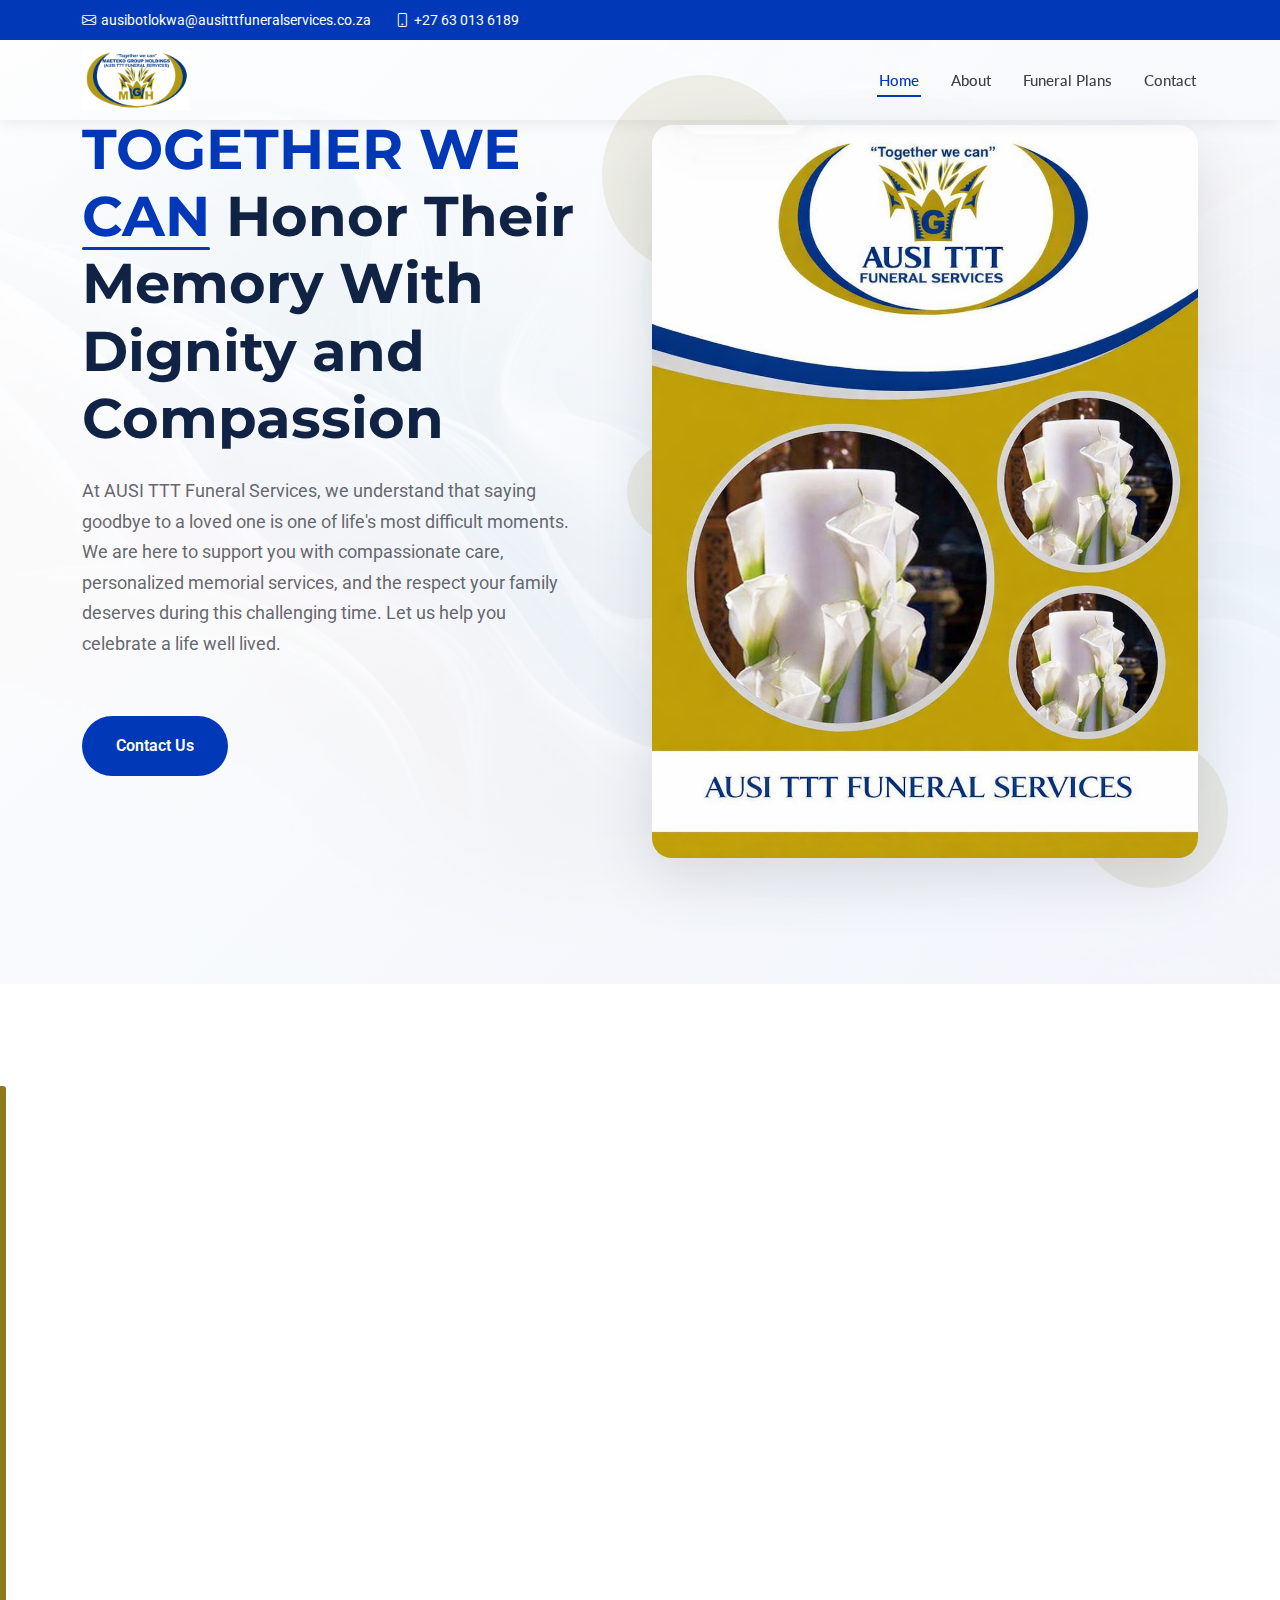
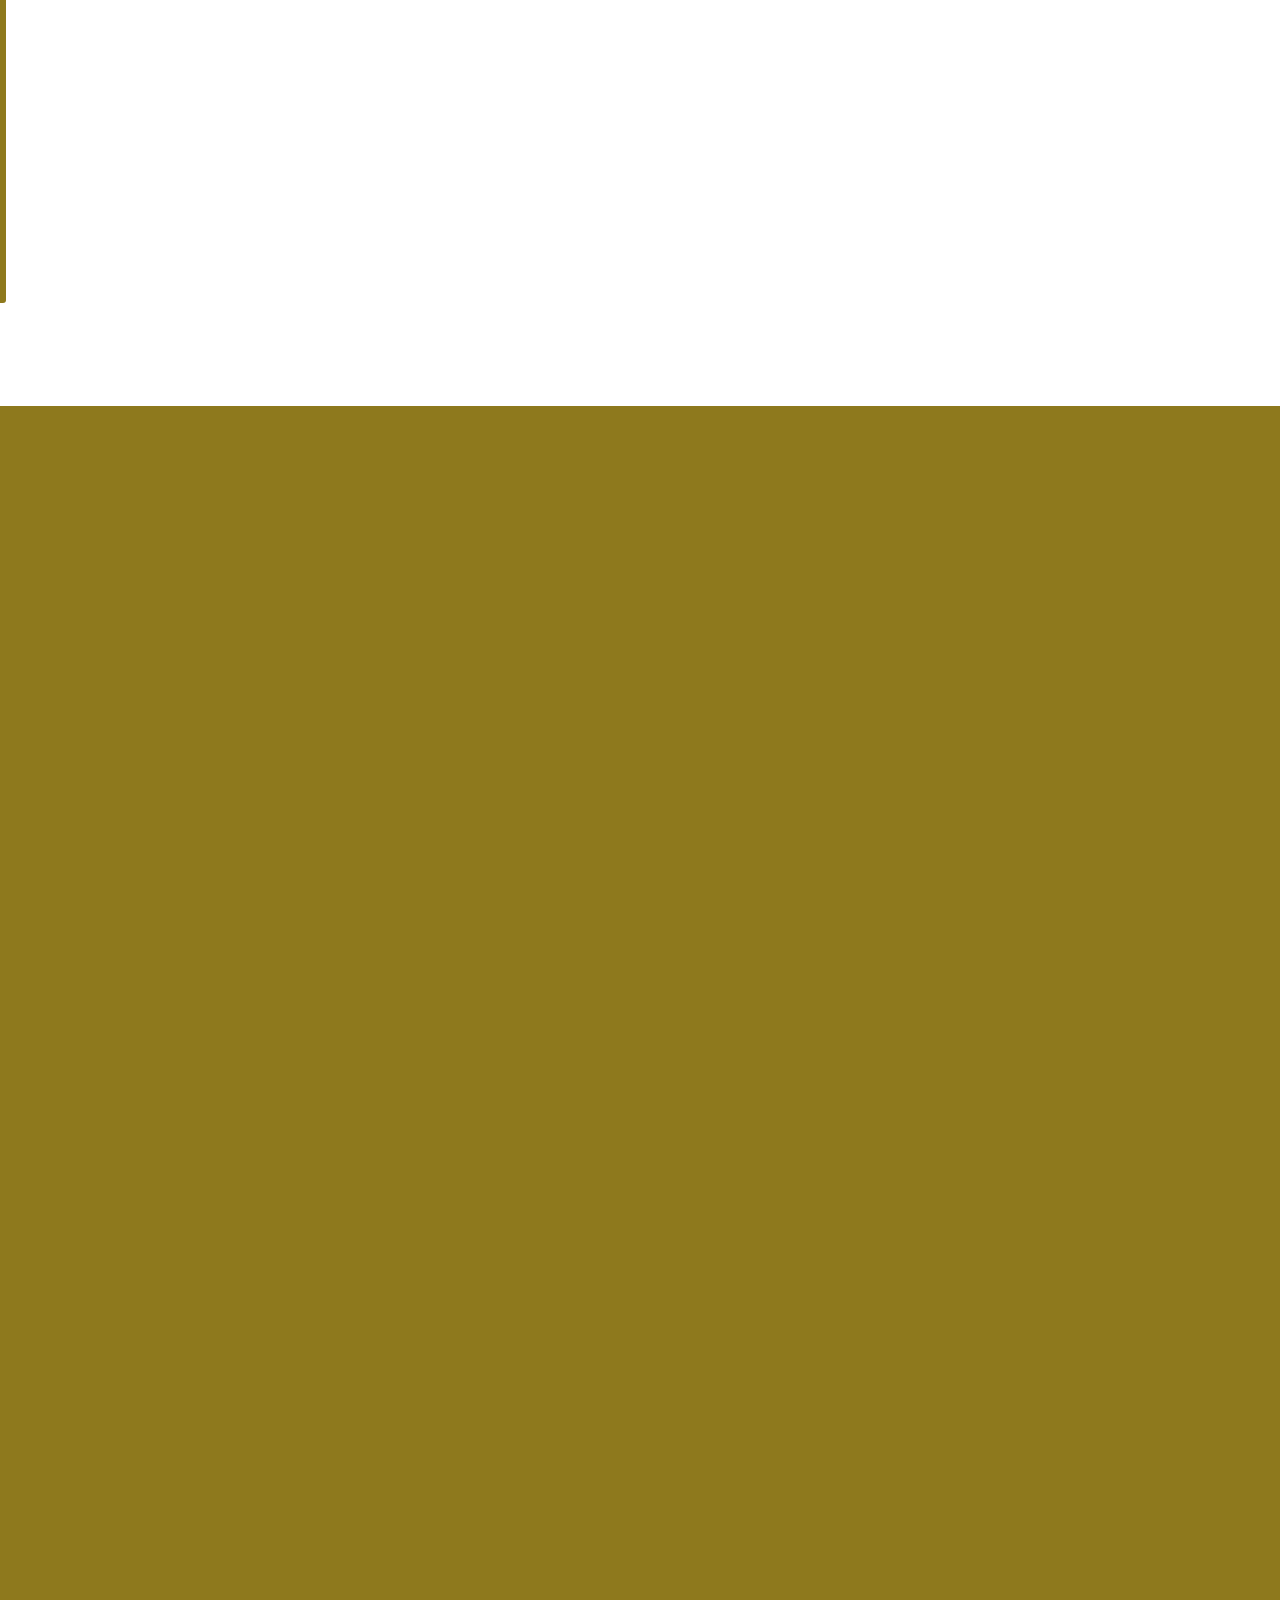
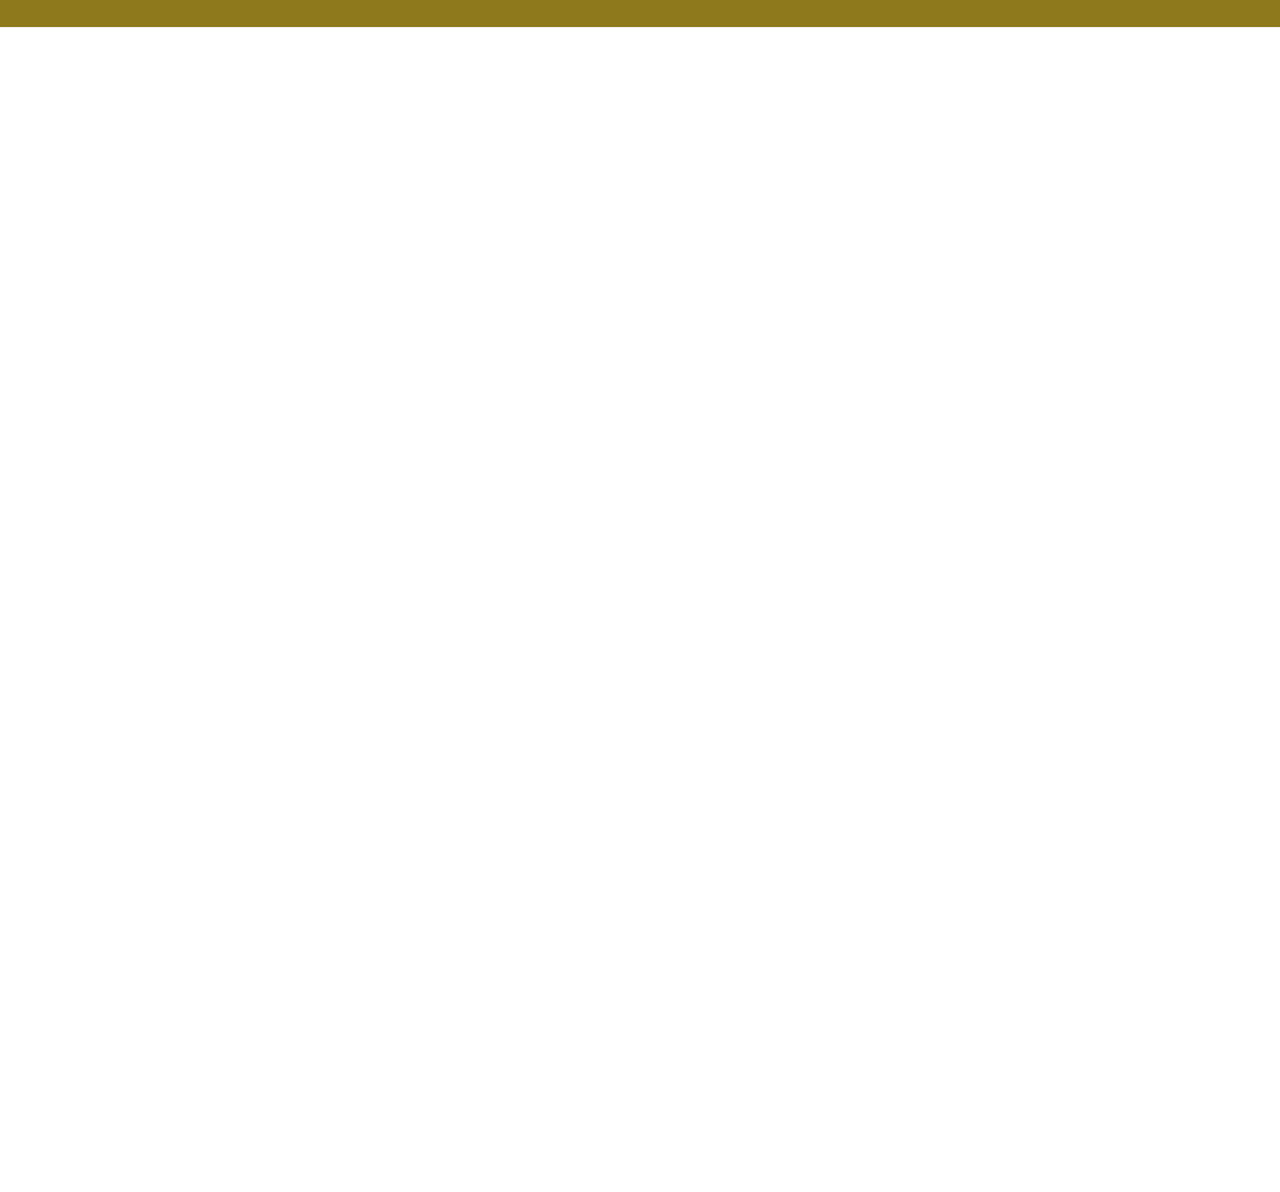
<file: index.html>
<!doctype html>
<html lang="en">
  <head>
    <meta charset="utf-8" />
    <meta name="viewport" content="width=device-width, initial-scale=1.0" />

    <!-- SEO Meta Tags -->
    <title>AUSI TTT Funeral Services | Compassionate Care</title>
    <meta
      name="description"
      content="Compassionate funeral services in Botlokwa. Dignified care, memorial services & affordable funeral plans from R200. Available 24/7."
    />
    <meta
      name="keywords"
      content="funeral services, funeral home, funeral parlor, memorial services, cremation services, burial services, funeral plans, compassionate funeral care, dignified funeral services, AUSI TTT, affordable funeral plans, funeral arrangements"
    />
    <meta name="author" content="AUSI TTT Funeral Services" />
    <meta name="robots" content="index, follow" />
    <meta name="googlebot" content="index, follow" />

    <!-- Open Graph Meta Tags for Social Media -->
    <meta property="og:type" content="website" />
    <meta
      property="og:title"
      content="AUSI TTT Funeral Services - Compassionate & Dignified Funeral Care"
    />
    <meta
      property="og:description"
      content="Providing compassionate and dignified funeral services with personalized care. Honor your loved ones with respect and integrity."
    />
    <meta property="og:url" content="https://www.ausittt.com" />
    <meta property="og:image" content="assets/img/AUSITTTLogo.png" />
    <meta property="og:site_name" content="AUSI TTT Funeral Services" />
    <meta property="og:locale" content="en_US" />

    <!-- Twitter Card Meta Tags -->
    <meta name="twitter:card" content="summary_large_image" />
    <meta
      name="twitter:title"
      content="AUSI TTT Funeral Services - Compassionate & Dignified Funeral Care"
    />
    <meta
      name="twitter:description"
      content="Providing compassionate and dignified funeral services with personalized care."
    />
    <meta name="twitter:image" content="assets/img/AUSITTTLogo.png" />

    <!-- Additional SEO Tags -->
    <meta name="geo.region" content="ZA" />
    <meta name="geo.placename" content="Sefene" />
    <meta name="geo.position" content="-23.486331;29.729796" />
    <link rel="canonical" href="https://www.ausittt.com" />

    <!-- Favicons -->
    <link href="assets/img/AUSITTTLogo.png" rel="icon" />
    <link href="assets/img/AUSITTTLogo.png" rel="Ausi TTT Logo" />

    <!-- Fonts -->
    <link href="https://fonts.googleapis.com" rel="preconnect" />
    <link href="https://fonts.gstatic.com" rel="preconnect" crossorigin />
    <link
      href="https://fonts.googleapis.com/css2?family=Roboto:ital,wght@0,100;0,300;0,400;0,500;0,700;0,900;1,100;1,300;1,400;1,500;1,700;1,900&family=Montserrat:ital,wght@0,100;0,200;0,300;0,400;0,500;0,600;0,700;0,800;0,900;1,100;1,200;1,300;1,400;1,500;1,600;1,700;1,800;1,900&family=Lato:ital,wght@0,100;0,300;0,400;0,700;0,900;1,100;1,300;1,400;1,700;1,900&display=swap"
      rel="stylesheet"
    />

    <!-- Vendor CSS Files -->
    <link
      href="assets/vendor/bootstrap/css/bootstrap.min.css"
      rel="stylesheet"
    />
    <link
      href="assets/vendor/bootstrap-icons/bootstrap-icons.css"
      rel="stylesheet"
    />
    <link href="assets/vendor/aos/aos.css" rel="stylesheet" />
    <link
      href="assets/vendor/glightbox/css/glightbox.min.css"
      rel="stylesheet"
    />
    <link
      href="assets/vendor/fontawesome-free/css/all.min.css"
      rel="stylesheet"
    />
    <link href="assets/vendor/swiper/swiper-bundle.min.css" rel="stylesheet" />

    <!-- Main CSS File -->
    <link href="assets/css/main.css" rel="stylesheet" />
  </head>

  <body class="index-page">
    <header id="header" class="header fixed-top">
      <div class="topbar d-flex align-items-center dark-background">
        <div
          class="container d-flex justify-content-center justify-content-md-between"
        >
          <div class="contact-info d-flex align-items-center">
            <i class="bi bi-envelope d-flex align-items-center"
              ><a href="mailto:ausibotlokwa@ausitttfuneralservices.co.za"
                >ausibotlokwa@ausitttfuneralservices.co.za</a
              ></i
            >
            <i class="bi bi-phone d-flex align-items-center ms-4"
              ><span>+27 63 013 6189</span></i
            >
          </div>
        </div>
      </div>
      <!-- End Top Bar -->

      <div class="branding d-flex align-items-cente">
        <div
          class="container position-relative d-flex align-items-center justify-content-between"
        >
          <a href="index.html" class="logo d-flex align-items-center">
            <img src="assets/img/AUSITTTLogo.png" alt="AUSITTT Logo" />
          </a>

          <nav id="navmenu" class="navmenu">
            <ul>
              <li><a href="index.html" class="active">Home</a></li>
              <li><a href="about.html">About</a></li>
              <li><a href="services.html">Funeral Plans</a></li>
              <li><a href="contact.html">Contact</a></li>
            </ul>
            <i class="mobile-nav-toggle d-xl-none bi bi-list"></i>
          </nav>
        </div>
      </div>
    </header>

    <main class="main">
      <!-- Hero Section -->
      <section id="hero" class="hero section">
        <div class="container" data-aos="fade-up" data-aos-delay="100">
          <div class="row align-items-center">
            <div class="col-lg-6">
              <div class="hero-content">
                <h1 data-aos="fade-right" data-aos-delay="300">
                  <span class="highlight">TOGETHER WE CAN</span> Honor Their
                  Memory With Dignity and Compassion
                </h1>

                <p
                  class="hero-description"
                  data-aos="fade-right"
                  data-aos-delay="400"
                >
                  At AUSI TTT Funeral Services, we understand that saying
                  goodbye to a loved one is one of life's most difficult
                  moments. We are here to support you with compassionate care,
                  personalized memorial services, and the respect your family
                  deserves during this challenging time. Let us help you
                  celebrate a life well lived.
                </p>

                <div
                  class="hero-stats mb-4"
                  data-aos="fade-right"
                  data-aos-delay="500"
                ></div>

                <div
                  class="hero-actions"
                  data-aos="fade-right"
                  data-aos-delay="600"
                >
                  <a href="contact.html" class="btn btn-primary">Contact Us</a>
                </div>

                <div
                  class="emergency-contact"
                  data-aos="fade-right"
                  data-aos-delay="700"
                >
                  <div class="emergency-icon">
                    <i class="bi bi-telephone-fill"></i>
                  </div>
                  <div class="emergency-info">
                    <small>Need Assistance?</small>
                    <strong>+27 63 013 6189</strong>
                  </div>
                </div>
              </div>
            </div>

            <div class="col-lg-6">
              <div
                class="hero-visual"
                data-aos="fade-left"
                data-aos-delay="400"
              >
                <div class="main-image">
                  <img
                    src="assets/img/AUSITTTHeaderImage.png"
                    alt="AUSI TTT Funeral Services professional facility"
                    class="img-fluid"
                  />
                </div>
                <div class="background-elements">
                  <div class="element element-1"></div>
                  <div class="element element-2"></div>
                  <div class="element element-3"></div>
                </div>
              </div>
            </div>
          </div>
        </div>
      </section>
      <!-- /Hero Section -->

      <!-- Home About Section -->
      <section
        id="home-about"
        class="home-about section funeral-services-section"
      >
        <div class="container" data-aos="fade-up" data-aos-delay="100">
          <div class="row align-items-center">
            <div class="col-lg-12" data-aos="fade-up" data-aos-delay="200">
              <div class="about-content text-left mb-5">
                <h2 class="section-heading">Our Funeral Services</h2>
                <p class="lead-text">
                  We provide tailored funeral solutions designed around your
                  family's needs and preferences.
                </p>
              </div>
            </div>
          </div>

          <div class="row g-4">
            <div class="col-lg-6" data-aos="fade-up" data-aos-delay="100">
              <div class="funeral-service-content">
                <h3>Funeral Service Plans</h3>
                <p>
                  When it's time to say goodbye, you shouldn't have to face
                  everything alone. Our funeral service plans are designed to
                  lift the weight from your family's shoulders; delivering a
                  dignified farewell inspired by your family's cultural values
                  and beliefs.
                </p>

                <div class="plans-table mt-4">
                  <table class="table">
                    <thead>
                      <tr>
                        <th>Feature</th>
                        <th>Plan A</th>
                        <th>Plan B</th>
                        <th>Plan C</th>
                      </tr>
                    </thead>
                    <tbody>
                      <tr>
                        <td><strong>Joining Fee</strong></td>
                        <td>R200.00</td>
                        <td>R220.00</td>
                        <td>R250.00</td>
                      </tr>
                      <tr>
                        <td><strong>Monthly Premium</strong></td>
                        <td>R200.00</td>
                        <td>R220.00</td>
                        <td>R250.00</td>
                      </tr>
                    </tbody>
                  </table>
                </div>

                <div class="cta-section mt-4">
                  <a href="services.html" class="btn-primary">Find Out More</a>
                </div>
              </div>
            </div>

            <div class="col-lg-6" data-aos="fade-up" data-aos-delay="200">
              <div class="funeral-service-image">
                <img
                  src="assets/img/OurFuneralServicesIndex.jpeg"
                  alt="AUSI TTT comprehensive funeral service offerings"
                  class="img-fluid"
                />
              </div>
            </div>
          </div>
        </div>
      </section>
      <!-- /Home About Section -->

      <!-- Why Choose AUSI TTT Section -->
      <section id="why-ausittt" class="why-ausittt section light-background">
        <div class="container">
          <div class="row align-items-center mb-5">
            <div class="col-lg-8" data-aos="fade-up">
              <h2 class="section-heading">Why Choose AUSI TTT?</h2>
              <p class="lead-text">
                Trusted by families for our care, dignity and experience when it
                matters the most. Discover what makes AUSI TTT different.
              </p>
            </div>
            <div
              class="col-lg-4 text-lg-end"
              data-aos="fade-up"
              data-aos-delay="100"
            >
              <a href="about.html" class="btn-outline">MORE ABOUT US</a>
            </div>
          </div>

          <div class="row g-4">
            <div class="col-lg-6" data-aos="fade-up" data-aos-delay="200">
              <div class="feature-card with-image">
                <div class="feature-image">
                  <img
                    src="assets/img/ExtraValue.jpeg"
                    alt="Extra value funeral service benefits for families"
                    class="img-fluid"
                  />
                </div>
                <div class="feature-content">
                  <h3>EXTRA VALUE</h3>
                  <p>
                    An end-to-end funeral service with exclusive benefits,
                    giving your family more value in funeral service benefits
                    when you choose to bury with us.
                  </p>
                </div>
              </div>
            </div>

            <div class="col-lg-6" data-aos="fade-up" data-aos-delay="300">
              <div class="feature-card with-image">
                <div class="feature-image">
                  <img
                    src="assets/img/Quality1.jpeg"
                    alt="Quality-focused funeral services with dedicated vehicles"
                    class="img-fluid"
                    style="object-fit: cover; width: 100%; height: 100%"
                  />
                </div>
                <div class="feature-content">
                  <h3>QUALITY-FOCUSED</h3>
                  <p>
                    Dedicated vehicles and constant quality checks to ensure our
                    service meets the highest standards.
                  </p>
                </div>
              </div>
            </div>

            <div class="col-lg-6" data-aos="fade-up" data-aos-delay="400">
              <div class="feature-card with-image">
                <div class="feature-image">
                  <img
                    src="assets/img/Comprehensive.jpeg"
                    alt="Comprehensive funeral coverage with flexible plans"
                    class="img-fluid"
                  />
                </div>
                <div class="feature-content">
                  <h3>COMPREHENSIVE COVERAGE</h3>
                  <p>
                    Flexible funeral plans designed to meet diverse needs,
                    ensuring every family receives dignified farewell services.
                  </p>
                </div>
              </div>
            </div>

            <div class="col-lg-6" data-aos="fade-up" data-aos-delay="500">
              <div class="feature-card with-image">
                <div class="feature-image">
                  <img
                    src="assets/img/Accessible.jpeg"
                    alt="Accessible funeral services available 24/7"
                    class="img-fluid"
                  />
                </div>
                <div class="feature-content">
                  <h3>ALWAYS ACCESSIBLE</h3>
                  <p>
                    Wide presence to assist your family whenever and wherever
                    you need us most.
                  </p>
                </div>
              </div>
            </div>
          </div>
        </div>
      </section>
    </main>

    <footer id="footer" class="footer-16 footer position-relative">
      <div class="container">
        <div class="footer-main" data-aos="fade-up" data-aos-delay="100">
          <div class="row align-items-start">
            <div class="col-lg-5">
              <div class="brand-section">
                <a
                  href="index.html"
                  class="logo d-flex align-items-center mb-4"
                >
                  <img src="assets/img/AUSITTTLogo.png" alt="AUSI TTT Logo" />
                </a>
                <p class="brand-description">
                  At AUSI TTT Funeral Services, we provide compassionate and
                  dignified care during life's most difficult moments. Our
                  dedicated team is here to honor your loved ones with respect,
                  integrity, and personalized service that celebrates their
                  unique life story.
                </p>

                <div class="row mt-4">
                  <div class="col-lg-6">
                    <h4 class="branch-heading mb-3">Botlokwa Branch</h4>

                    <div class="contact-info mt-3">
                      <div class="contact-item">
                        <i class="bi bi-geo-alt"></i>
                        <span>Stand No 147 Sefene Village Botlokwa 0812</span>
                      </div>
                      <div class="contact-item">
                        <i class="bi bi-telephone"></i>
                        <span>+27 (60) 724-7928</span>
                      </div>
                      <div class="contact-item">
                        <i class="bi bi-envelope"></i>
                        <span>ausibotlokwa@ausitttfuneralservices.co.za</span>
                      </div>
                    </div>

                    <h4 class="branch-heading mt-4 mb-3">Soekmekaar Branch</h4>

                    <div class="contact-info mt-3">
                      <div class="contact-item">
                        <i class="bi bi-telephone"></i>
                        <span>081 840 5335 / 071 908 6084</span>
                      </div>
                      <div class="contact-item">
                        <i class="bi bi-envelope"></i>
                        <span>info@ausitttfuneralservices.co.za</span>
                      </div>
                    </div>
                  </div>

                  <div class="col-lg-6">
                    <h4 class="branch-heading mb-3">Sekgopo Branch</h4>

                    <div class="contact-info mt-3">
                      <div class="contact-item">
                        <i class="bi bi-geo-alt"></i>
                        <span>Marotholong Stand No 735 D Ga-Sekgopo</span>
                      </div>
                      <div class="contact-item">
                        <i class="bi bi-telephone"></i>
                        <span>079 947 0113 / 063 359 1901</span>
                      </div>
                      <div class="contact-item">
                        <i class="bi bi-envelope"></i>
                        <span>info@ausitttfuneralservices.co.za</span>
                      </div>
                    </div>
                  </div>
                </div>
              </div>
            </div>

            <div class="col-lg-7">
              <div
                class="map-placeholder"
                style="
                  border: 3px solid #8e791d;
                  background: #f5f5f5;
                  border-radius: 8px;
                  overflow: hidden;
                "
              >
                <iframe
                  src="https://www.google.com/maps/embed?pb=!1m17!1m12!1m3!1d3659.0587864673344!2d29.726587075328116!3d-23.49439197884591!2m3!1f0!2f0!3f0!3m2!1i1024!2i768!4f13.1!3m2!1m1!2zMjPCsDI5JzM5LjgiUyAyOcKwNDMnNDUuMCJF!5e0!3m2!1sen!2sza!4v1769432751478!5m2!1sen!2sza"
                  width="800"
                  height="600"
                  style="border: 0"
                  allowfullscreen=""
                  loading="lazy"
                  referrerpolicy="no-referrer-when-downgrade"
                ></iframe>
              </div>
            </div>
          </div>
        </div>
      </div>

      <div class="footer-bottom">
        <div class="container">
          <div class="bottom-content" data-aos="fade-up" data-aos-delay="300">
            <div class="row">
              <div class="col-12 text-center">
                <div
                  class="social-media-footer"
                  style="
                    display: inline-flex;
                    gap: 15px;
                    align-items: center;
                    margin-bottom: 20px;
                  "
                >
                  <span
                    style="color: #fff; font-weight: 600; margin-right: 10px"
                    >Follow Us:</span
                  >
                  <a
                    href="https://www.facebook.com/people/Maeteko-Ausi/61582527694135/#"
                    class="social-icon"
                    style="
                      background: linear-gradient(135deg, #0038b8, #0052e0);
                      width: 45px;
                      height: 45px;
                      border-radius: 50%;
                      display: flex;
                      align-items: center;
                      justify-content: center;
                      color: white;
                      text-decoration: none;
                      transition:
                        transform 0.3s ease,
                        box-shadow 0.3s ease;
                      box-shadow: 0 4px 15px rgba(0, 56, 184, 0.3);
                    "
                    onmouseover="
                      this.style.transform = 'translateY(-5px)';
                      this.style.boxShadow = '0 6px 20px rgba(0,56,184,0.5)';
                    "
                    onmouseout="
                      this.style.transform = 'translateY(0)';
                      this.style.boxShadow = '0 4px 15px rgba(0,56,184,0.3)';
                    "
                  >
                    <i class="bi bi-facebook" style="font-size: 1.3rem"></i>
                  </a>
                  <a
                    href="https://wa.me/27630136189"
                    class="social-icon"
                    style="
                      background: linear-gradient(135deg, #25d366, #128c7e);
                      width: 45px;
                      height: 45px;
                      border-radius: 50%;
                      display: flex;
                      align-items: center;
                      justify-content: center;
                      color: white;
                      text-decoration: none;
                      transition:
                        transform 0.3s ease,
                        box-shadow 0.3s ease;
                      box-shadow: 0 4px 15px rgba(37, 211, 102, 0.3);
                    "
                    onmouseover="
                      this.style.transform = 'translateY(-5px)';
                      this.style.boxShadow = '0 6px 20px rgba(37,211,102,0.5)';
                    "
                    onmouseout="
                      this.style.transform = 'translateY(0)';
                      this.style.boxShadow = '0 4px 15px rgba(37,211,102,0.3)';
                    "
                  >
                    <i class="bi bi-whatsapp" style="font-size: 1.3rem"></i>
                  </a>
                  <a
                    href="https://www.tiktok.com/@maeteko.ausi.ttt"
                    class="social-icon"
                    style="
                      background: linear-gradient(135deg, #000000, #69c9d0);
                      width: 45px;
                      height: 45px;
                      border-radius: 50%;
                      display: flex;
                      align-items: center;
                      justify-content: center;
                      color: white;
                      text-decoration: none;
                      transition:
                        transform 0.3s ease,
                        box-shadow 0.3s ease;
                      box-shadow: 0 4px 15px rgba(105, 201, 208, 0.3);
                    "
                    onmouseover="
                      this.style.transform = 'translateY(-5px)';
                      this.style.boxShadow = '0 6px 20px rgba(105,201,208,0.5)';
                    "
                    onmouseout="
                      this.style.transform = 'translateY(0)';
                      this.style.boxShadow = '0 4px 15px rgba(105,201,208,0.3)';
                    "
                  >
                    <i class="bi bi-tiktok" style="font-size: 1.3rem"></i>
                  </a>
                </div>
              </div>
            </div>
            <div class="row align-items-center">
              <div class="col-12">
                <div class="copyright text-center">
                  <p>
                    © <span class="sitename">AUSI TTT Funeral Services</span>.
                    All rights reserved.Developed By
                    <a href="https://sidev.co.za/" class="sitename">Sidev</a>.
                  </p>
                </div>
              </div>
            </div>
          </div>
        </div>
      </div>
    </footer>

    <!-- Scroll Top -->
    <a
      href="#!"
      id="scroll-top"
      class="scroll-top d-flex align-items-center justify-content-center"
      ><i class="bi bi-arrow-up-short"></i
    ></a>

    <!-- Vendor JS Files -->
    <script src="assets/vendor/bootstrap/js/bootstrap.bundle.min.js"></script>
    <script src="assets/vendor/php-email-form/validate.js"></script>
    <script src="assets/vendor/aos/aos.js"></script>
    <script src="assets/vendor/glightbox/js/glightbox.min.js"></script>
    <script src="assets/vendor/purecounter/purecounter_vanilla.js"></script>
    <script src="assets/vendor/swiper/swiper-bundle.min.js"></script>

    <!-- Main JS File -->
    <script src="assets/js/main.js"></script>
  </body>
</html>
</file>
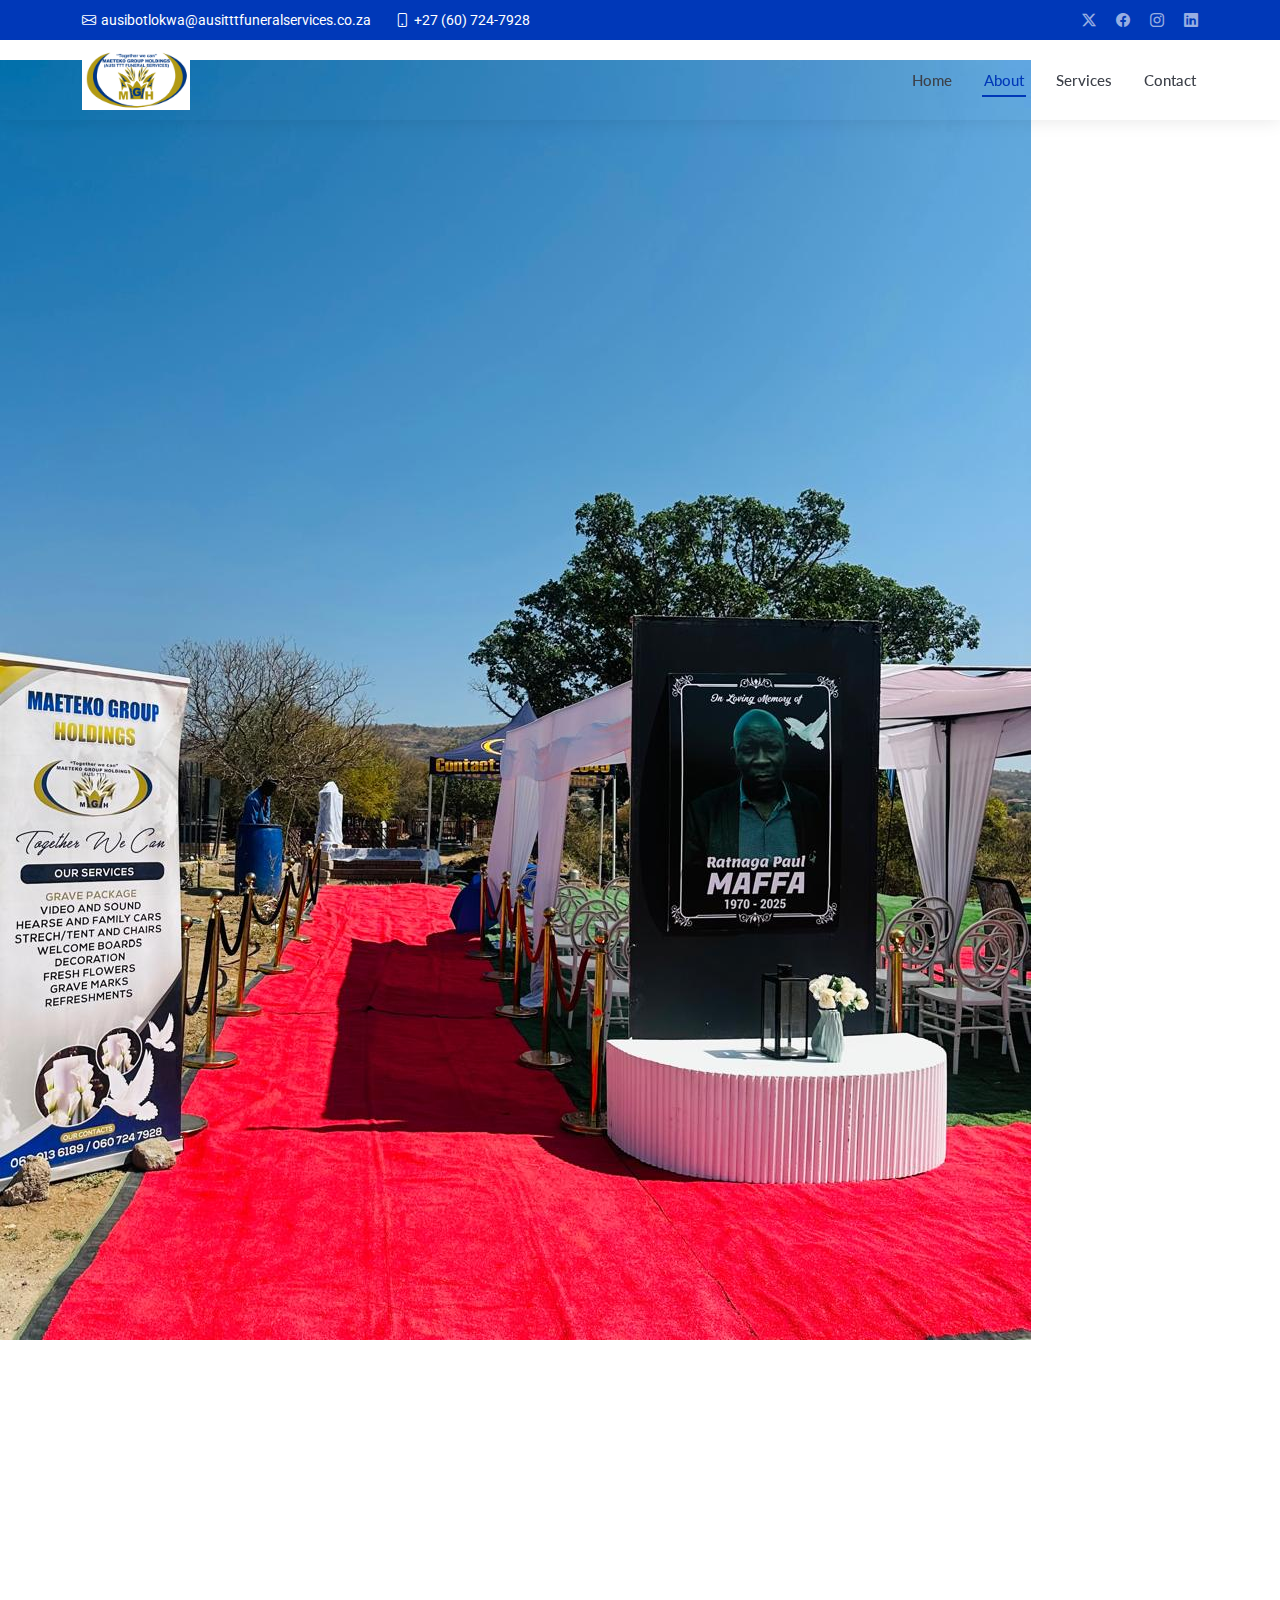
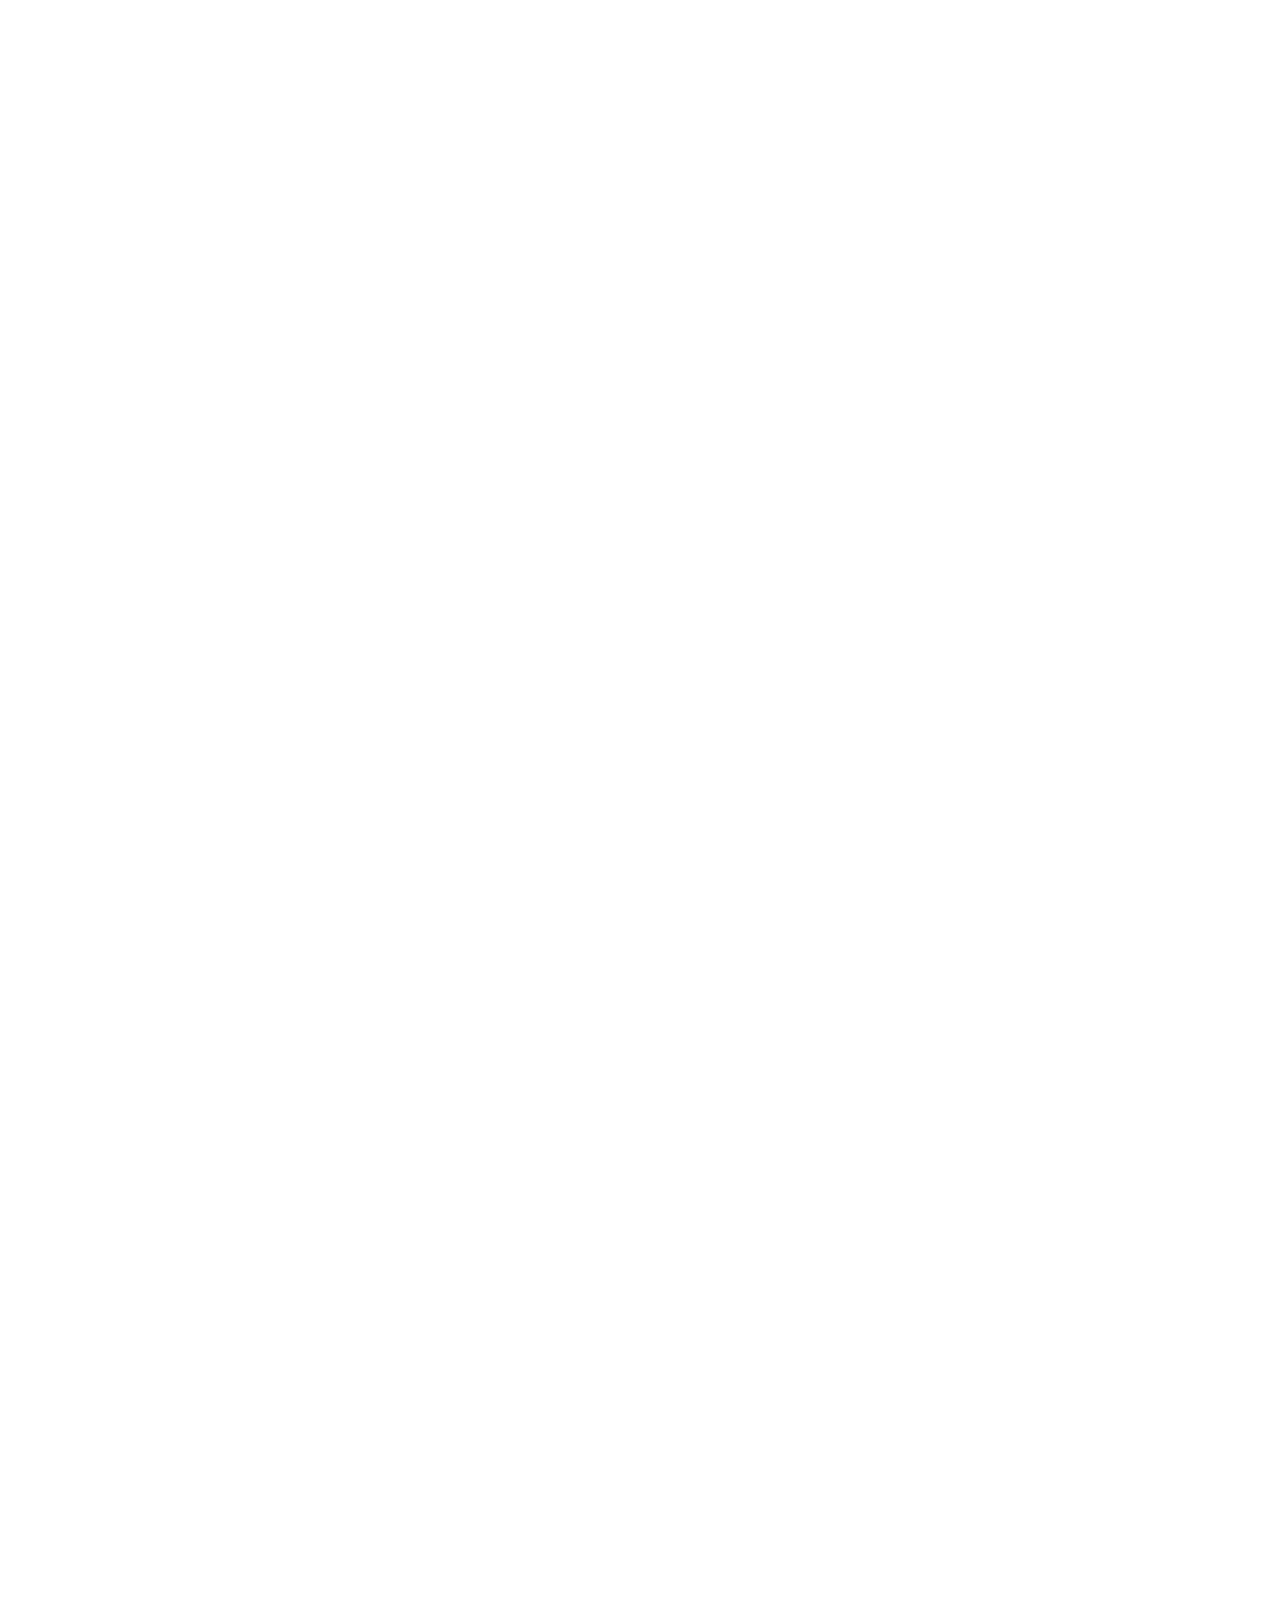
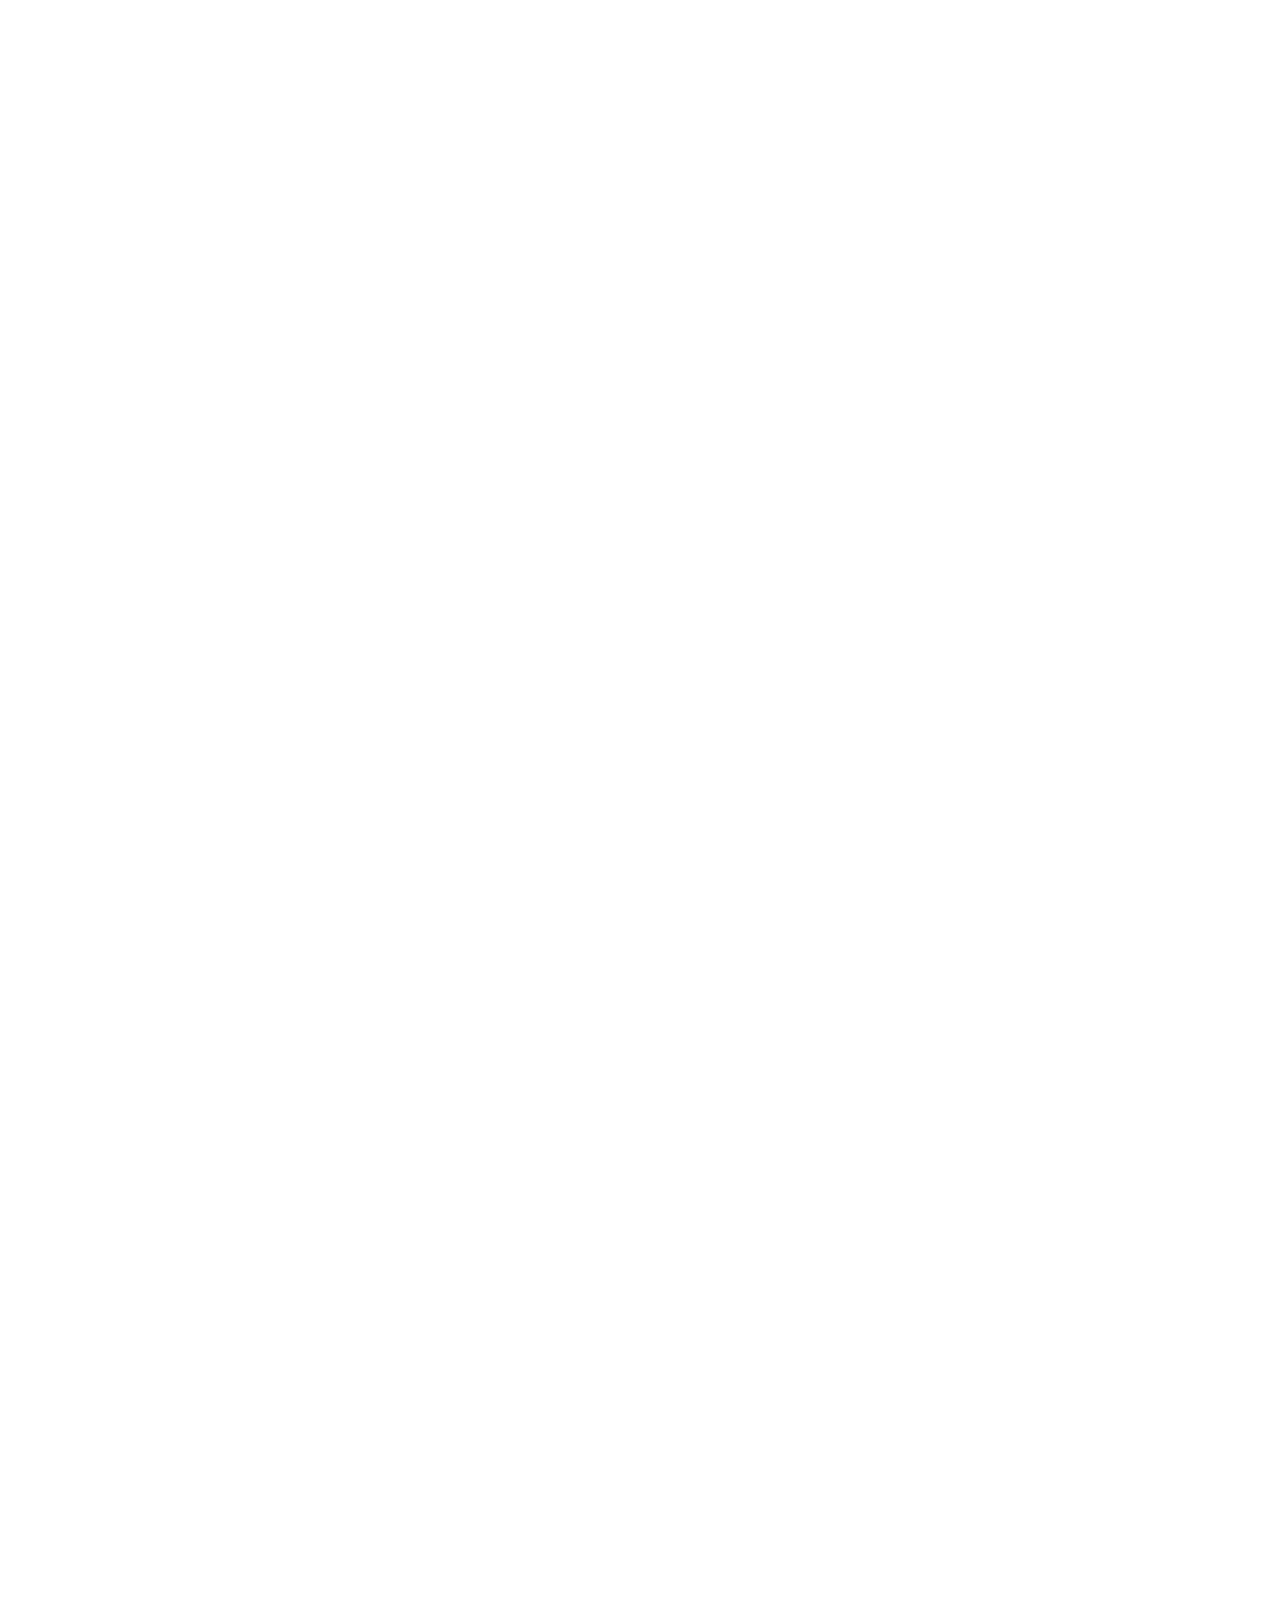
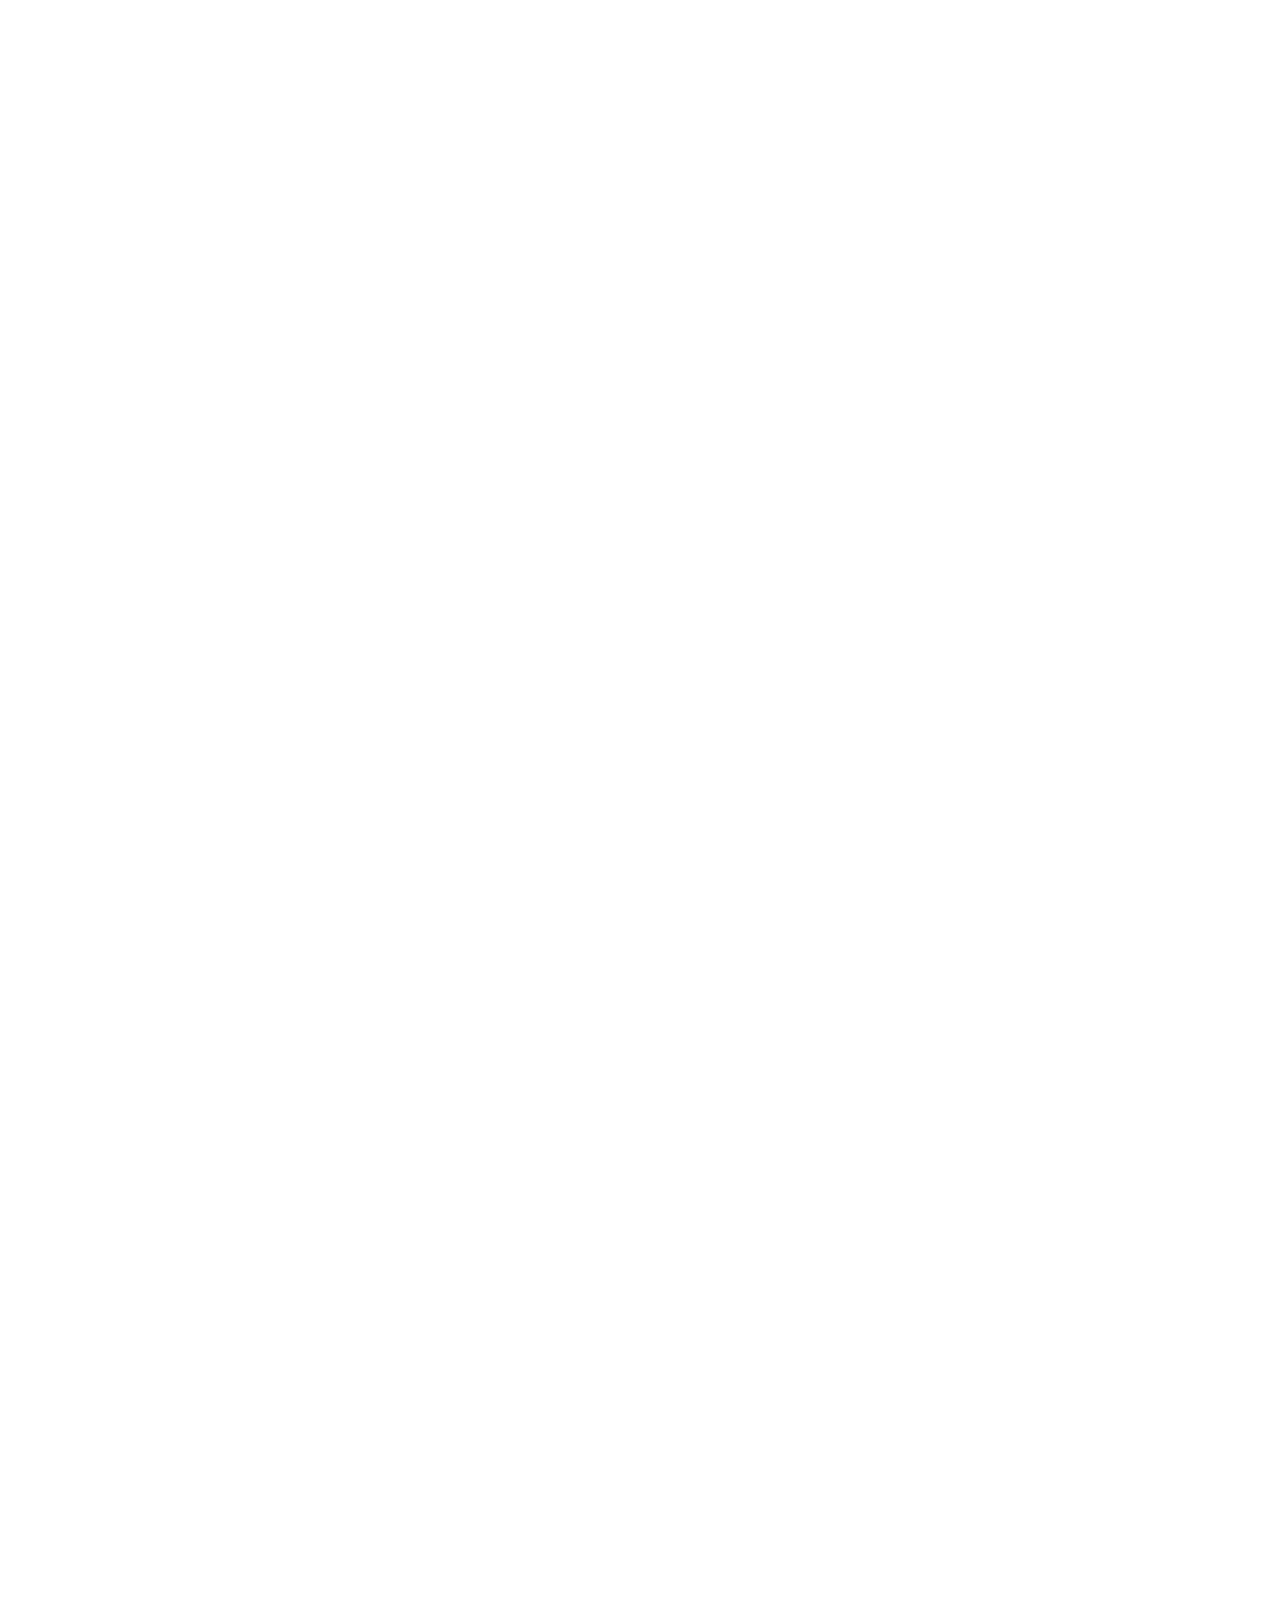
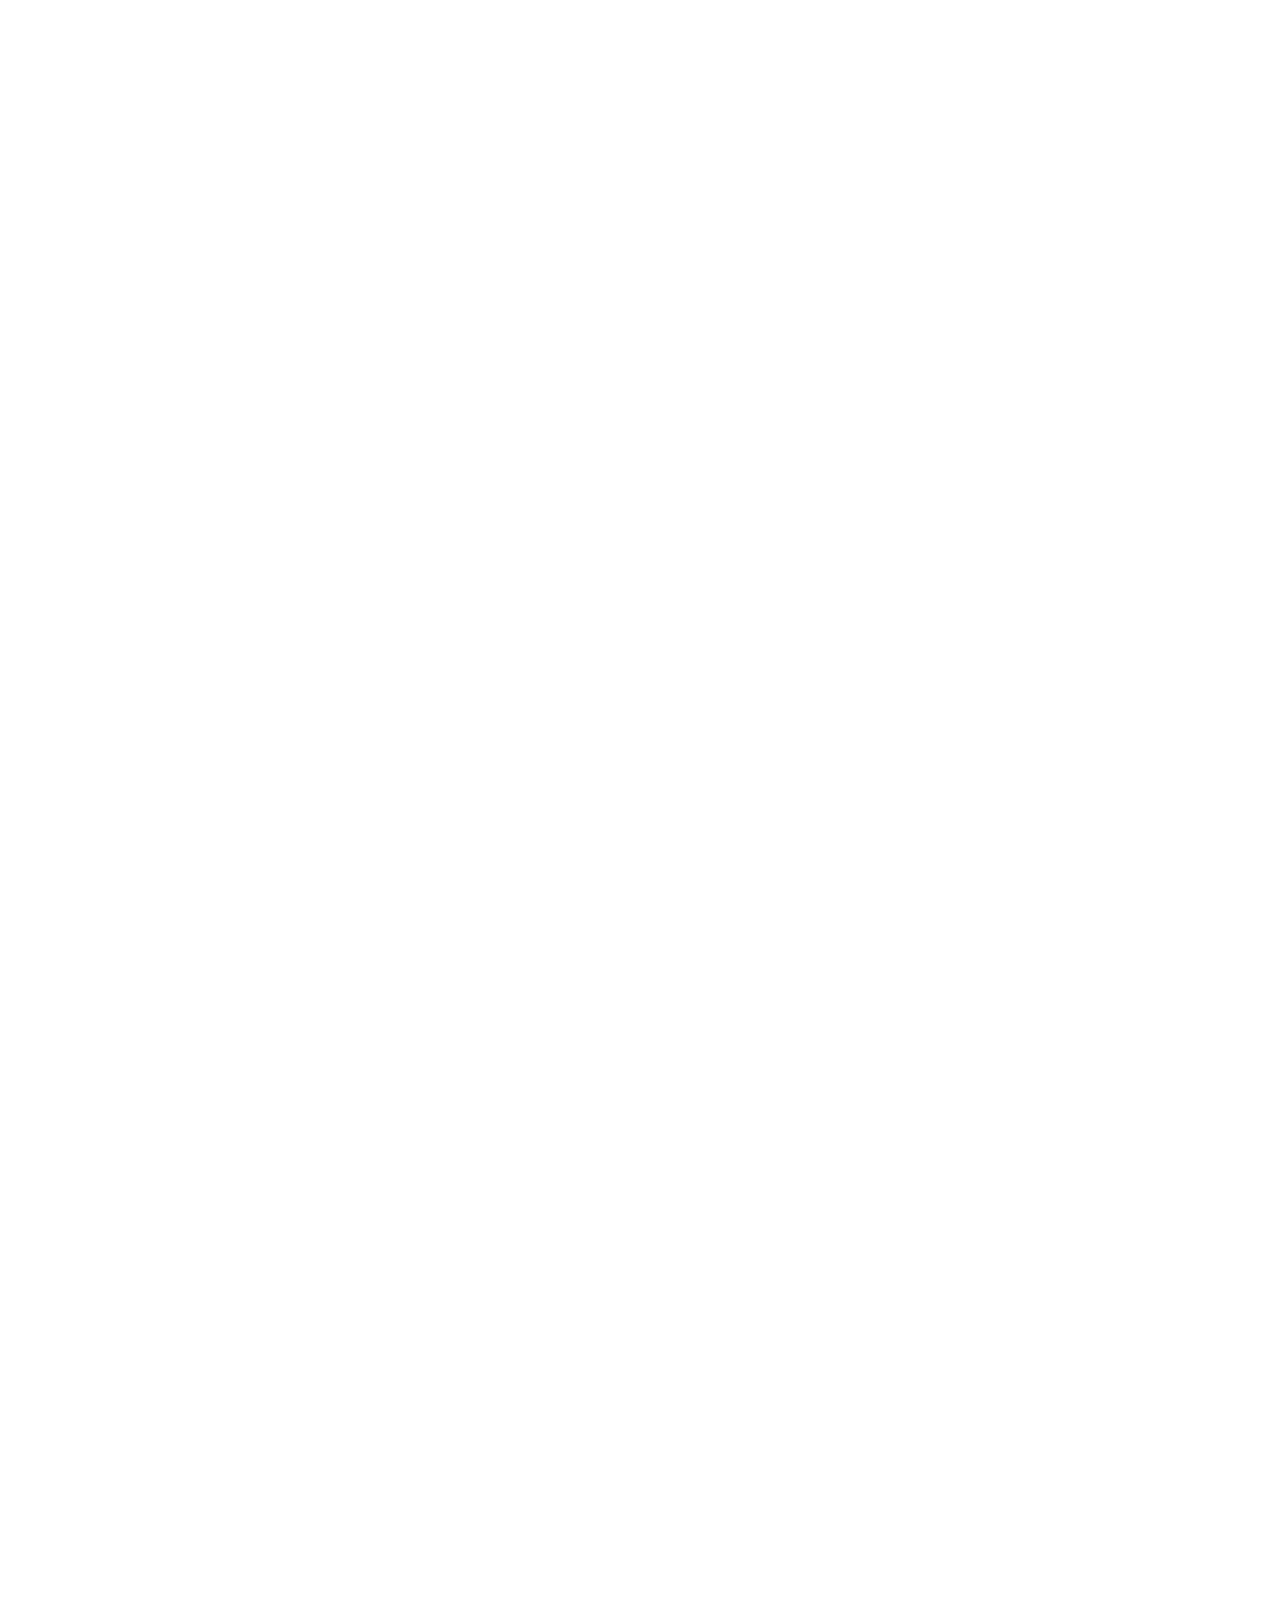
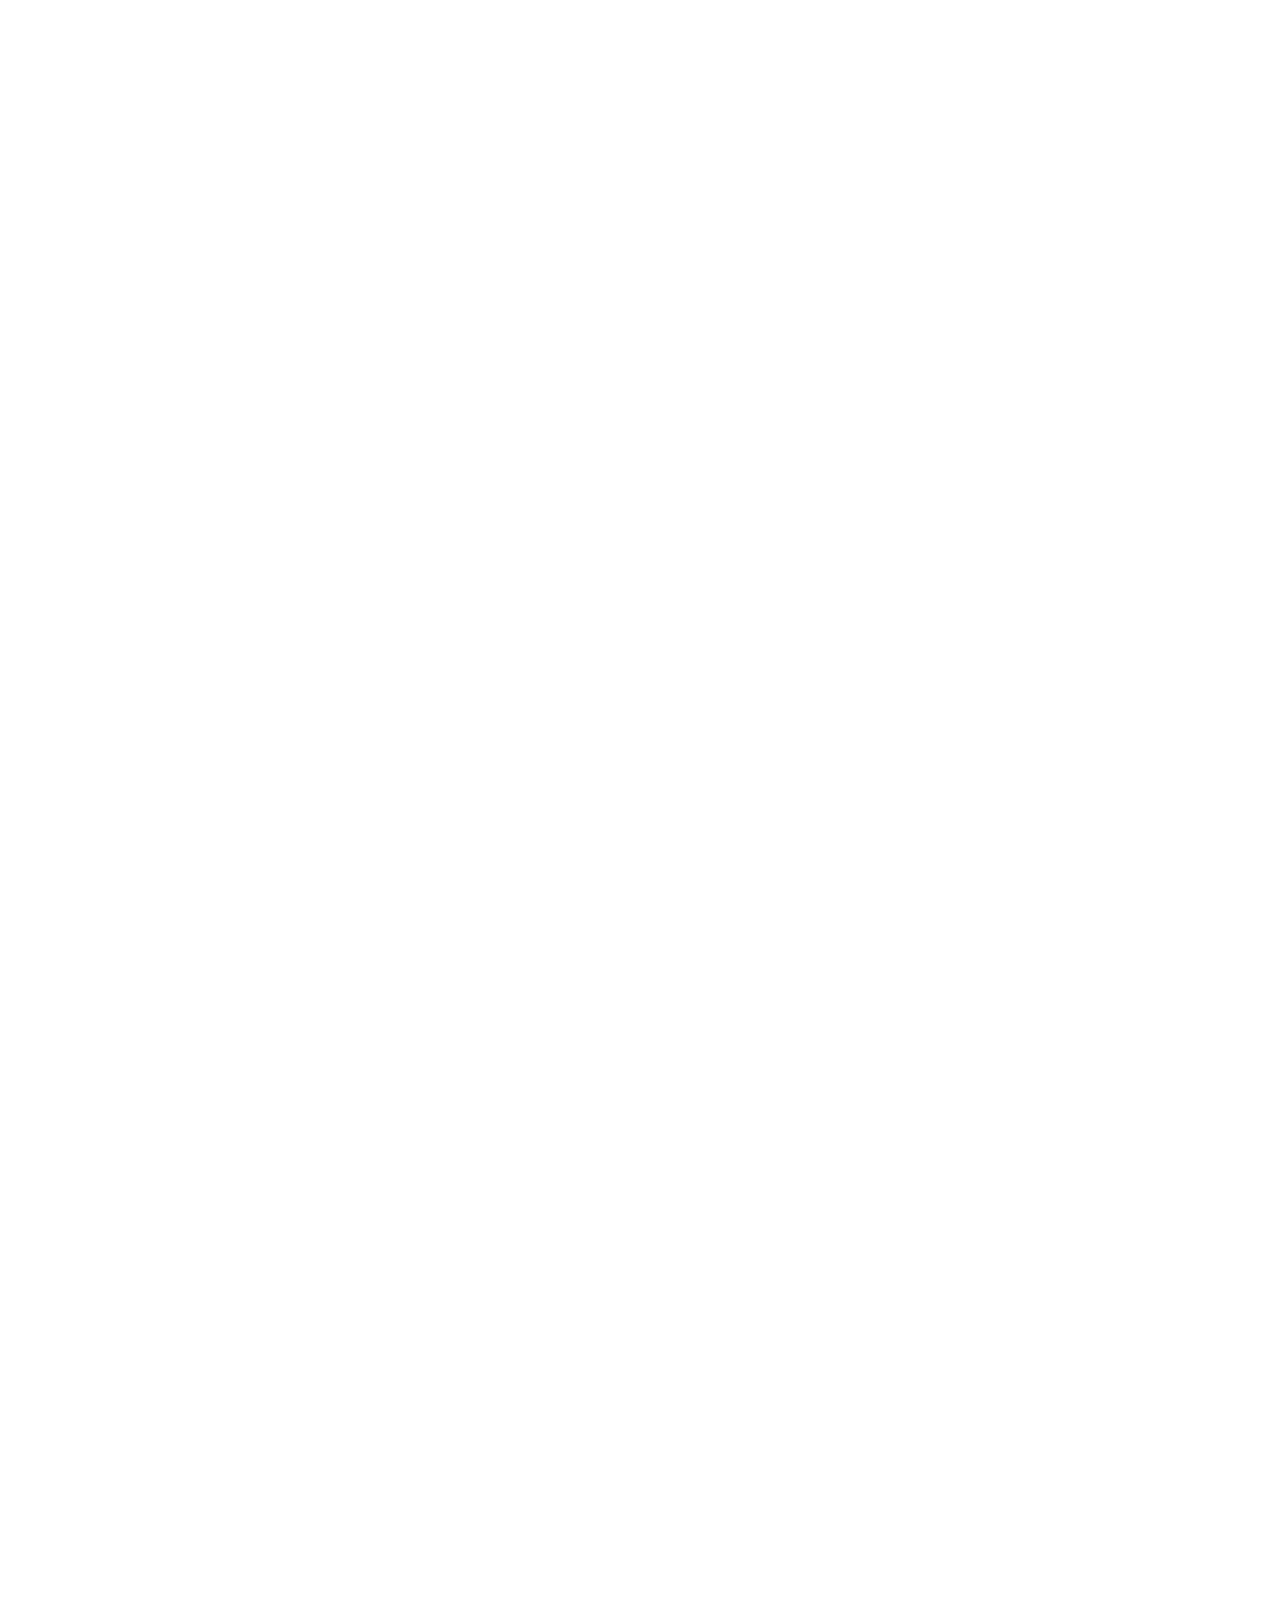
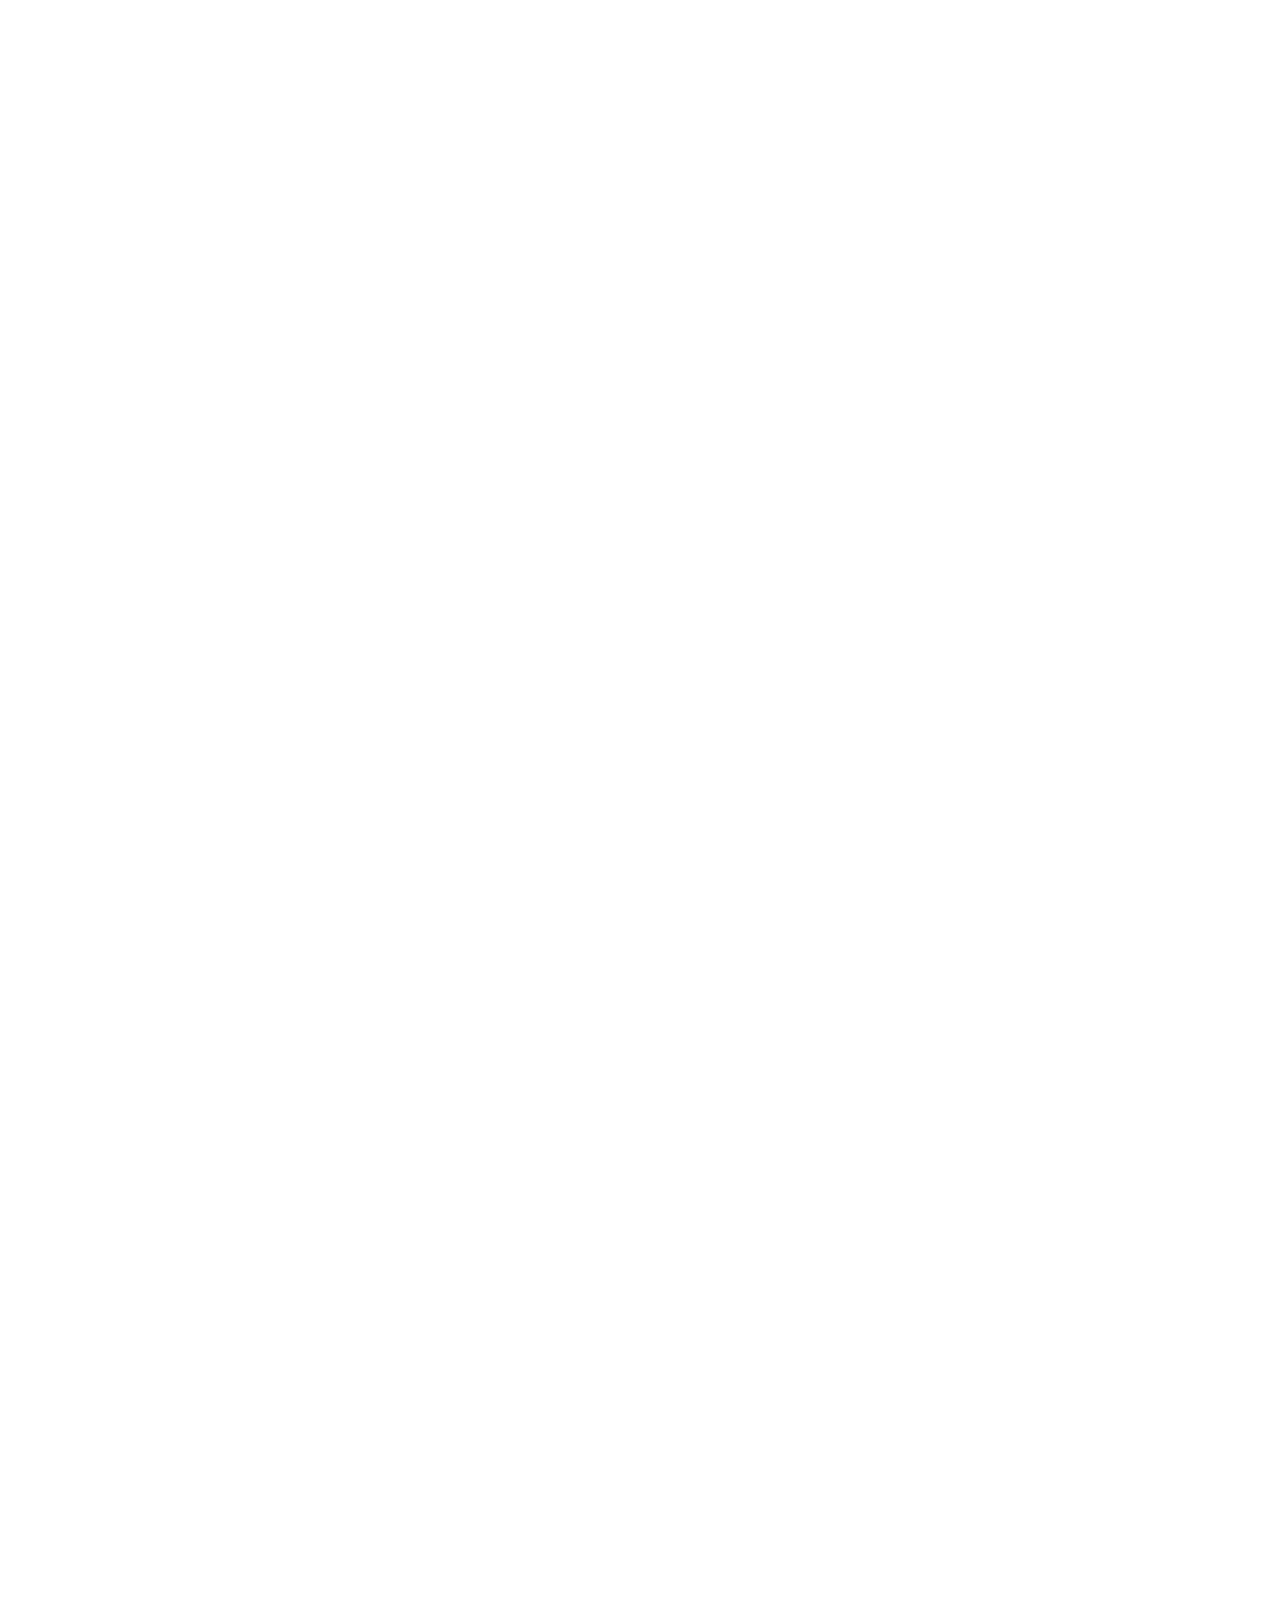
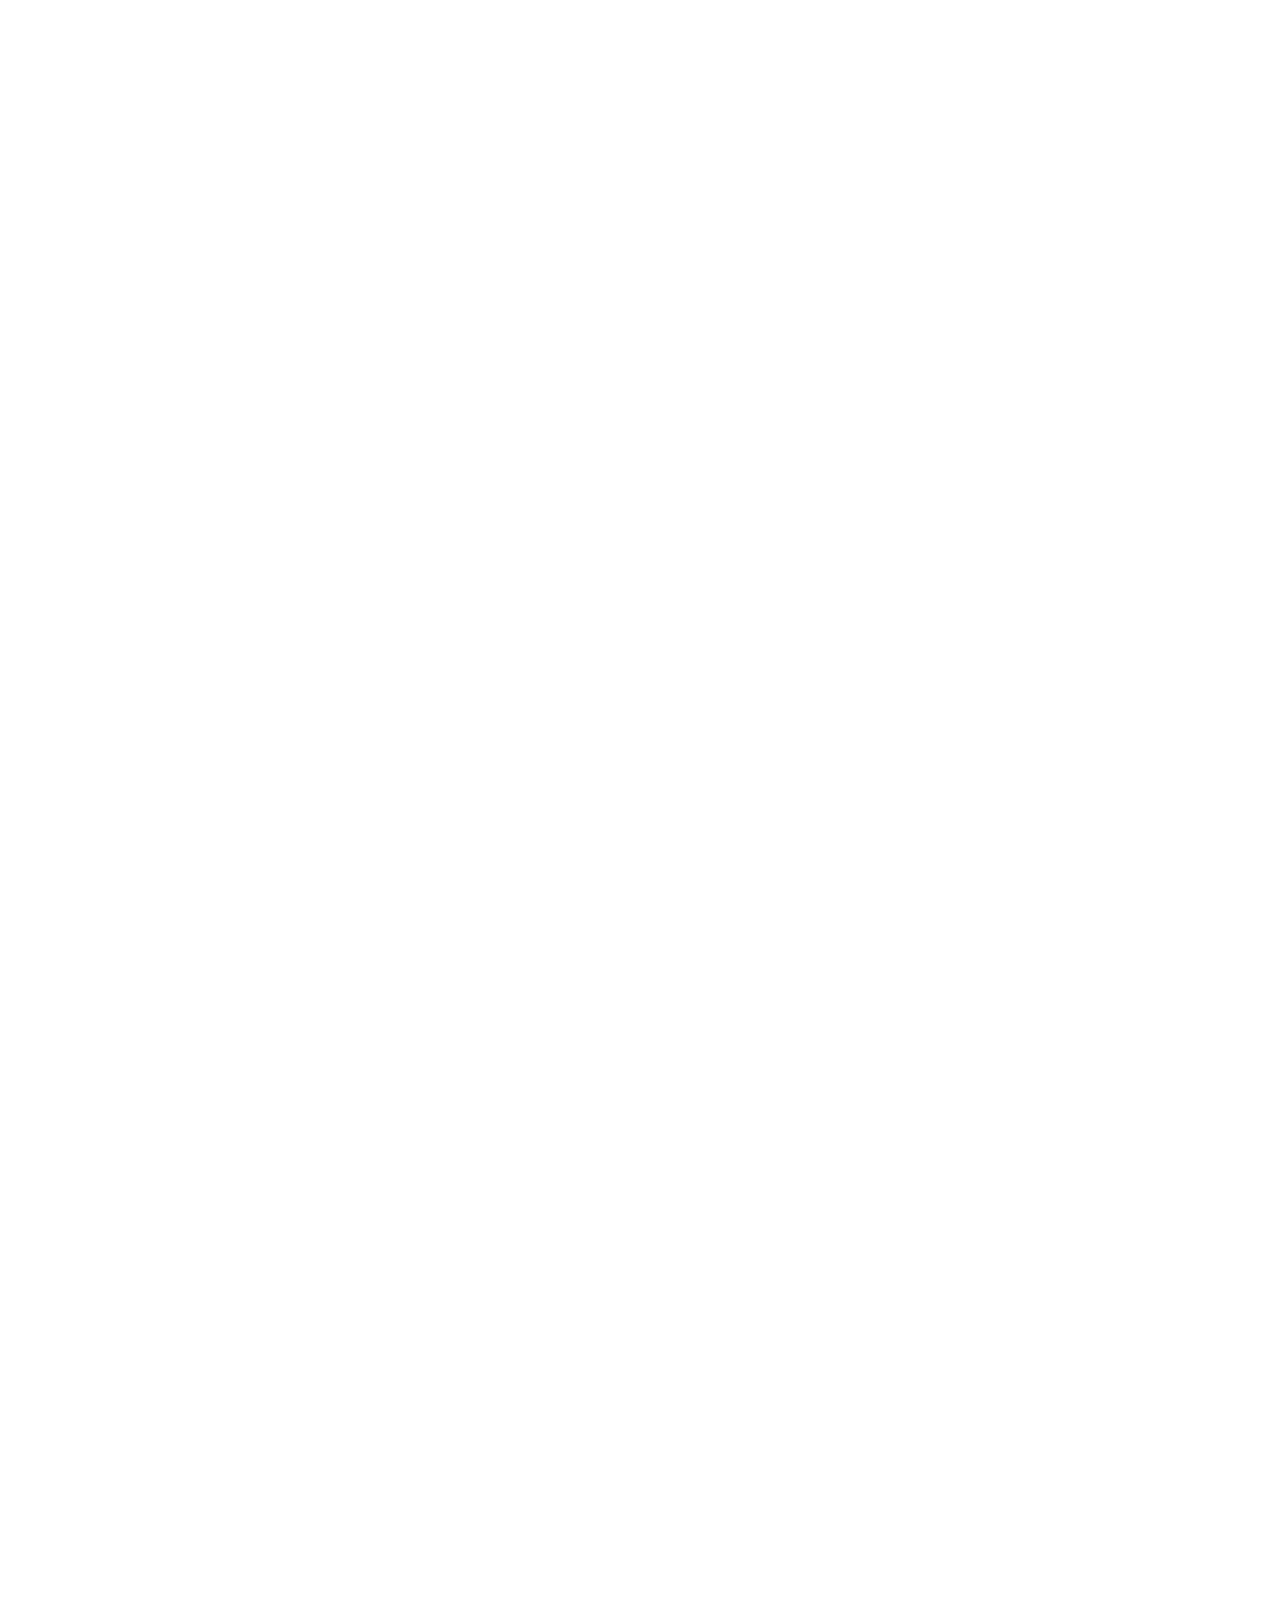
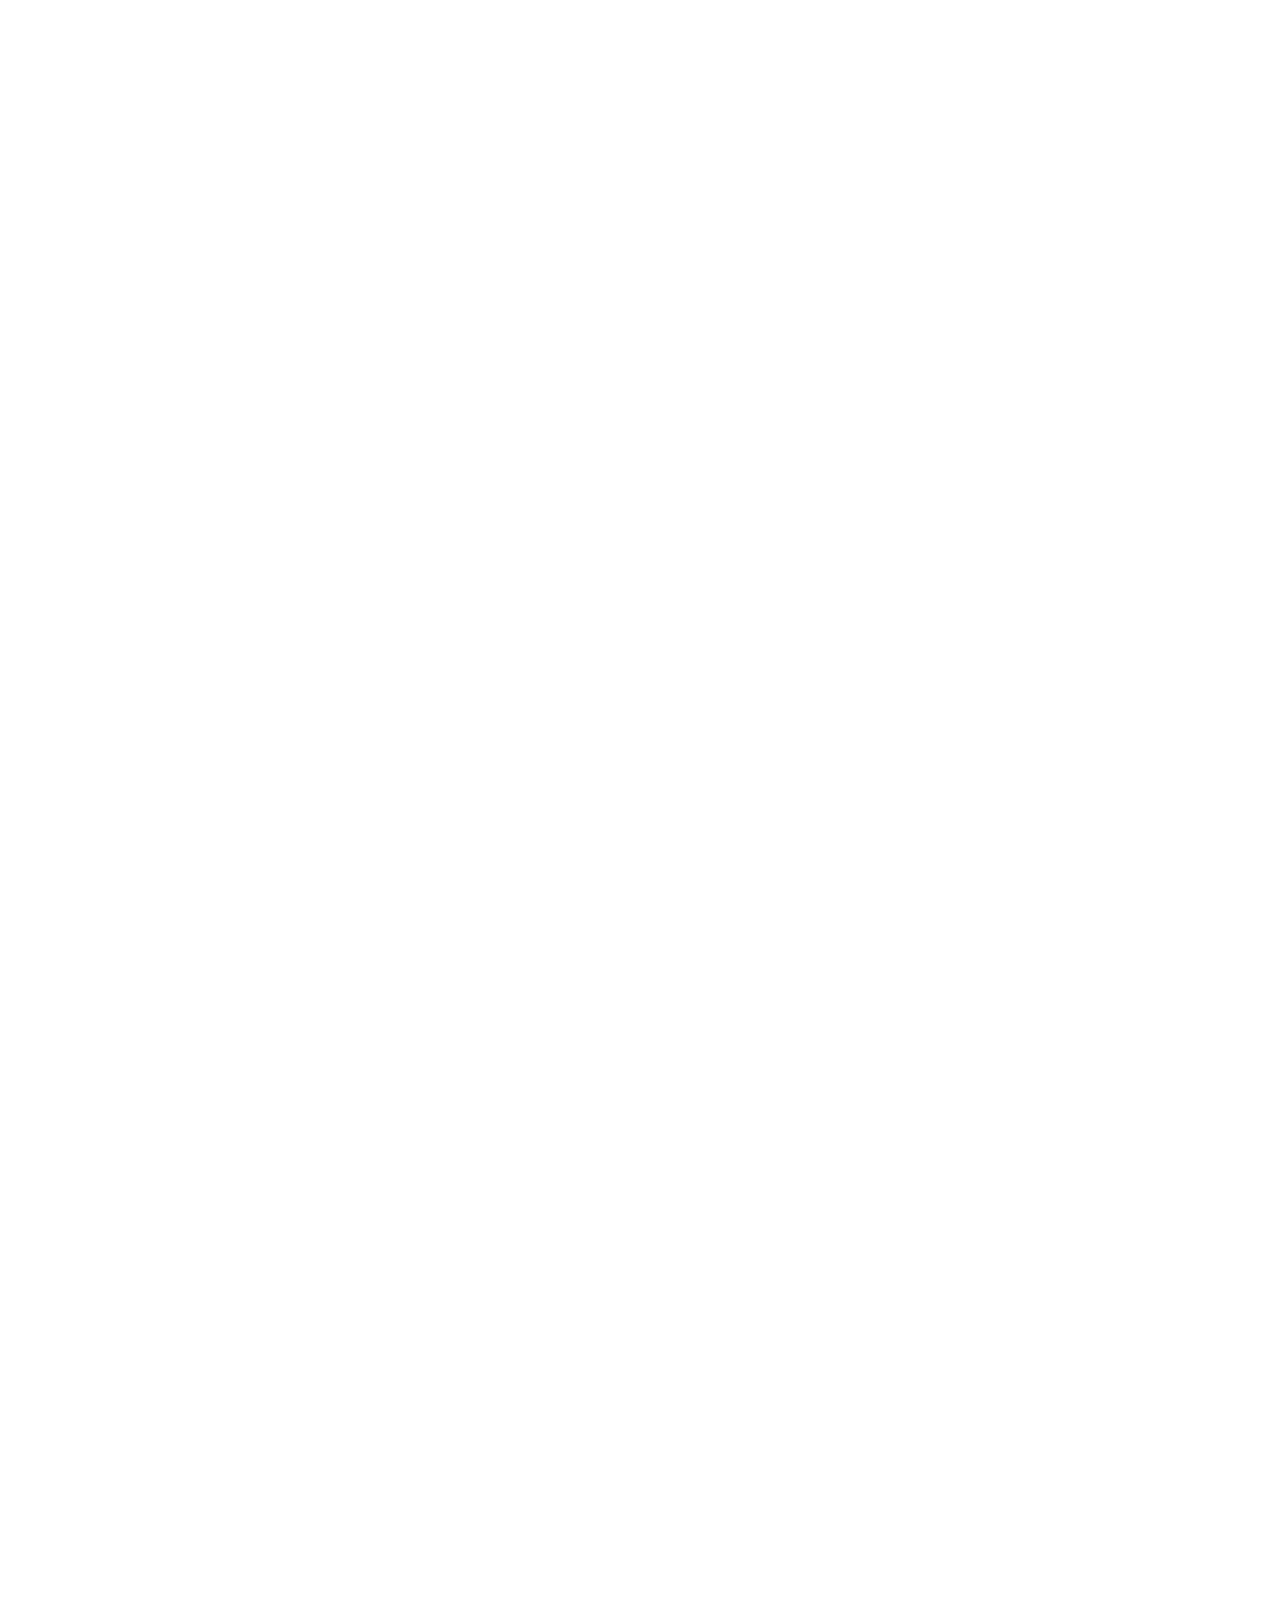
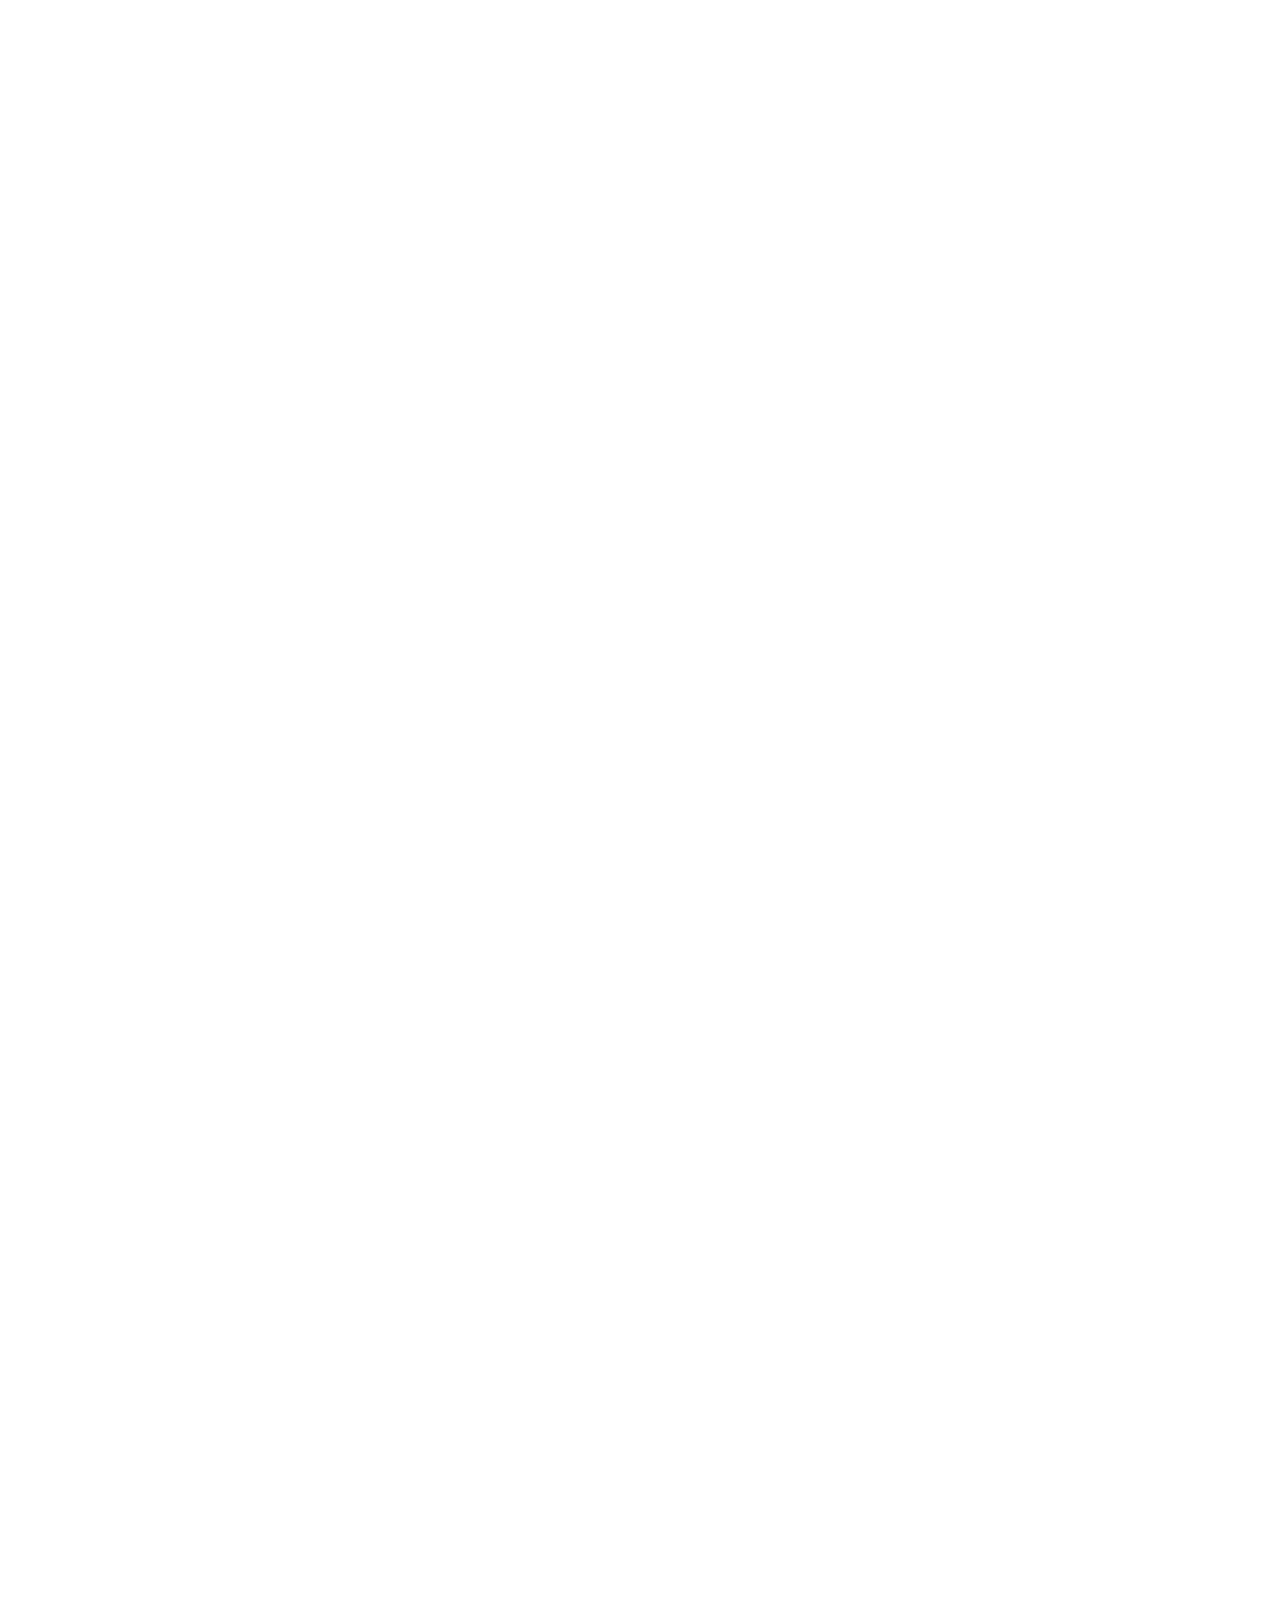
<file: about.html>
<!doctype html>
<html lang="en">
  <head>
    <meta charset="utf-8" />
    <meta content="width=device-width, initial-scale=1.0" name="viewport" />

    <!-- SEO Meta Tags -->
    <title>About Us - AUSI TTT Funeral Services | Our Story & Values</title>
    <meta
      name="description"
      content="Learn about AUSI TTT Funeral Services - our commitment to compassionate care, our values, and how we honor your loved ones with dignity and respect in Botlokwa."
    />
    <meta
      name="keywords"
      content="about AUSI TTT, funeral home Botlokwa, funeral services company, our story, funeral care values, compassionate service, dignified funerals"
    />
    <meta name="author" content="AUSI TTT Funeral Services" />
    <meta name="robots" content="index, follow" />

    <!-- Open Graph Meta Tags -->
    <meta property="og:type" content="website" />
    <meta property="og:title" content="About AUSI TTT Funeral Services" />
    <meta
      property="og:description"
      content="Providing compassionate and dignified funeral services with personalized care in Botlokwa, South Africa."
    />
    <meta property="og:url" content="https://www.ausittt.com/about.html" />
    <meta property="og:image" content="assets/img/AUSITTTLogo.png" />

    <!-- Favicons -->
    <link href="assets/img/AUSITTTLogo.png" rel="icon" />
    <link href="assets/img/AUSITTTLogo.png" rel="apple-touch-icon" />

    <!-- Fonts -->
    <link href="https://fonts.googleapis.com" rel="preconnect" />
    <link href="https://fonts.gstatic.com" rel="preconnect" crossorigin />
    <link
      href="https://fonts.googleapis.com/css2?family=Roboto:ital,wght@0,100;0,300;0,400;0,500;0,700;0,900;1,100;1,300;1,400;1,500;1,700;1,900&family=Montserrat:ital,wght@0,100;0,200;0,300;0,400;0,500;0,600;0,700;0,800;0,900;1,100;1,200;1,300;1,400;1,500;1,600;1,700;1,800;1,900&family=Lato:ital,wght@0,100;0,300;0,400;0,700;0,900;1,100;1,300;1,400;1,700;1,900&display=swap"
      rel="stylesheet"
    />

    <!-- Vendor CSS Files -->
    <link
      href="assets/vendor/bootstrap/css/bootstrap.min.css"
      rel="stylesheet"
    />
    <link
      href="assets/vendor/bootstrap-icons/bootstrap-icons.css"
      rel="stylesheet"
    />
    <link href="assets/vendor/aos/aos.css" rel="stylesheet" />
    <link
      href="assets/vendor/glightbox/css/glightbox.min.css"
      rel="stylesheet"
    />
    <link
      href="assets/vendor/fontawesome-free/css/all.min.css"
      rel="stylesheet"
    />
    <link href="assets/vendor/swiper/swiper-bundle.min.css" rel="stylesheet" />

    <!-- Main CSS File -->
    <link href="assets/css/main.css" rel="stylesheet" />
  </head>

  <body class="about-page">
    <header id="header" class="header fixed-top">
      <div class="topbar d-flex align-items-center dark-background">
        <div
          class="container d-flex justify-content-center justify-content-md-between"
        >
          <div class="contact-info d-flex align-items-center">
            <i class="bi bi-envelope d-flex align-items-center"
              ><a href="mailto:ausibotlokwa@ausitttfuneralservices.co.za"
                >ausibotlokwa@ausitttfuneralservices.co.za</a
              ></i
            >
            <i class="bi bi-phone d-flex align-items-center ms-4"
              ><span>+27 (60) 724-7928</span></i
            >
          </div>
          <div class="social-links d-none d-md-flex align-items-center">
            <a href="#!" class="twitter"><i class="bi bi-twitter-x"></i></a>
            <a href="#!" class="facebook"><i class="bi bi-facebook"></i></a>
            <a href="#!" class="instagram"><i class="bi bi-instagram"></i></a>
            <a href="#!" class="linkedin"><i class="bi bi-linkedin"></i></a>
          </div>
        </div>
      </div>
      <!-- End Top Bar -->

      <div class="branding d-flex align-items-cente">
        <div
          class="container position-relative d-flex align-items-center justify-content-between"
        >
          <a href="index.html" class="logo d-flex align-items-center">
            <img src="assets/img/AUSITTTLogo.png" alt="AUSITTT Logo" />
          </a>

          <nav id="navmenu" class="navmenu">
            <ul>
              <li><a href="index.html">Home</a></li>
              <li><a href="about.html" class="active">About</a></li>
              <li><a href="services.html">Services</a></li>
              <li><a href="contact.html">Contact</a></li>
            </ul>
            <i class="mobile-nav-toggle d-xl-none bi bi-list"></i>
          </nav>
        </div>
      </div>
    </header>

    <main class="main">
      <!-- About Hero Section -->
      <section class="about-hero-section">
        <div class="about-hero-background">
          <img
            src="assets/img/OurFuneralServicesIndex.jpeg"
            alt="AUSI TTT Funeral Services"
          />
          <div class="about-hero-overlay"></div>
        </div>
        <div class="about-hero-content">
          <div class="container">
            <div class="row">
              <div class="col-lg-8">
                <h1 class="about-hero-title" data-aos="fade-up">About Us</h1>
                <p
                  class="about-hero-description"
                  data-aos="fade-up"
                  data-aos-delay="100"
                >
                  Discover our heritage, mission, and values as AUSI TTT Funeral
                  Services, a proud subsidiary of MATEKO GROUP HOLDINGS. See how
                  our dedicated team and community initiatives help us bring
                  care and dignity to every family we serve.
                </p>
              </div>
            </div>
          </div>
        </div>
      </section>
      <!-- End About Hero Section -->

      <!-- About Section -->
      <section id="about" class="about section">
        <div class="container" data-aos="fade-up" data-aos-delay="100">
          <div class="row align-items-center">
            <div class="col-lg-6" data-aos="fade-right" data-aos-delay="100">
              <div class="about-content">
                <h2>Compassionate Care for Every Family</h2>
                <p class="lead">
                  AUSI TTT Funeral Services, a proud subsidiary of MATEKO GROUP
                  HOLDINGS, has been serving our community with unwavering
                  dedication and compassion. We understand that losing a loved
                  one is one of life's most difficult experiences, and we are
                  here to guide you through every step of the funeral
                  arrangement process with dignity, respect, and
                  professionalism.
                </p>

                <p>
                  Our commitment extends beyond providing funeral services—we
                  are devoted to honoring the unique life and legacy of each
                  individual we serve. As part of the MATEKO GROUP HOLDINGS
                  family, we combine traditional values with modern facilities
                  and professional expertise to ensure that every family
                  receives personalized care tailored to their cultural,
                  religious, and personal preferences. From burial and cremation
                  services to memorial planning and grief support, we stand
                  beside you during your time of need, offering comfort,
                  guidance, and peace of mind.
                </p>

                <div class="stats-grid">
                  <div class="stat-item">
                    <span
                      class="stat-number"
                      data-purecounter-start="0"
                      data-purecounter-end="500"
                      data-purecounter-duration="2"
                      >100+</span
                    >
                    <span class="stat-label">Families Served</span>
                  </div>
                  <div class="stat-item">
                    <span
                      class="stat-number"
                      data-purecounter-start="0"
                      data-purecounter-end="24"
                      data-purecounter-duration="2"
                      >24</span
                    >
                    <span class="stat-label">Hour Availability</span>
                  </div>
                </div>
                <!-- End Stats Grid -->
              </div>
              <!-- End About Content -->
            </div>

            <div class="col-lg-6" data-aos="fade-left" data-aos-delay="200">
              <div class="image-wrapper">
                <img
                  src="assets/img/AboutHeader2.jpeg"
                  class="img-fluid main-image"
                  alt="AUSI TTT"
                />
              </div>
              <!-- End Image Wrapper -->
            </div>
          </div>

          <!-- Gallery Carousel Section -->
          <div
            class="gallery-carousel-section"
            data-aos="fade-up"
            data-aos-delay="300"
          >
            <div class="text-center mb-5">
              <h2 class="carousel-heading">Together We Can</h2>
            </div>
            <div class="carousel-container">
              <div class="carousel-track">
                <div class="carousel-slide">
                  <img
                    src="assets/img/SlidBar/SBimg1.jpeg"
                    alt="AUSI TTT Funeral Services"
                  />
                </div>
                <div class="carousel-slide">
                  <img
                    src="assets/img/SlidBar/SBimg2.jpeg"
                    alt="AUSI TTT Funeral Services"
                  />
                </div>
                <div class="carousel-slide">
                  <img
                    src="assets/img/SlidBar/SBimg3.jpeg"
                    alt="AUSI TTT Funeral Services"
                  />
                </div>
                <div class="carousel-slide">
                  <img
                    src="assets/img/SlidBar/SBimg4.jpeg"
                    alt="AUSI TTT Funeral Services"
                  />
                </div>
                <div class="carousel-slide">
                  <img
                    src="assets/img/SlidBar/SBimg5.jpeg"
                    alt="AUSI TTT Funeral Services"
                  />
                </div>
                <div class="carousel-slide">
                  <img
                    src="assets/img/SlidBar/SBimg6.jpeg"
                    alt="AUSI TTT Funeral Services"
                  />
                </div>
                <!-- Duplicate images for seamless loop -->
                <div class="carousel-slide">
                  <img
                    src="assets/img/SlidBar/SBimg1.jpeg"
                    alt="AUSI TTT Funeral Services"
                  />
                </div>
                <div class="carousel-slide">
                  <img
                    src="assets/img/SlidBar/SBimg2.jpeg"
                    alt="AUSI TTT Funeral Services"
                  />
                </div>
                <div class="carousel-slide">
                  <img
                    src="assets/img/SlidBar/SBimg3.jpeg"
                    alt="AUSI TTT Funeral Services"
                  />
                </div>
                <div class="carousel-slide">
                  <img
                    src="assets/img/SlidBar/SBimg4.jpeg"
                    alt="AUSI TTT Funeral Services"
                  />
                </div>
                <div class="carousel-slide">
                  <img
                    src="assets/img/SlidBar/SBimg5.jpeg"
                    alt="AUSI TTT Funeral Services"
                  />
                </div>
                <div class="carousel-slide">
                  <img
                    src="assets/img/SlidBar/SBimg6.jpeg"
                    alt="AUSI TTT Funeral Services"
                  />
                </div>
              </div>
            </div>
          </div>
          <!-- End Gallery Carousel Section -->
        </div>
      </section>
      <!-- /About Section -->
    </main>

    <footer id="footer" class="footer-16 footer position-relative">
      <div class="container">
        <div class="footer-main" data-aos="fade-up" data-aos-delay="100">
          <div class="row align-items-start">
            <div class="col-lg-12">
              <div class="brand-section">
                <a
                  href="index.html"
                  class="logo d-flex align-items-center mb-4"
                >
                  <img src="assets/img/AUSITTTLogo.png" alt="AUSI TTT Logo" />
                </a>
                <p class="brand-description">
                  At AUSI TTT Funeral Services, we provide compassionate and
                  dignified care during life's most difficult moments. Our
                  dedicated team is here to honor your loved ones with respect,
                  integrity, and personalized service that celebrates their
                  unique life story.
                </p>

                <div class="row mt-4">
                  <div class="col-lg-6">
                    <h4 class="branch-heading mb-3">Botlokwa Branch</h4>

                    <div class="contact-info mt-3">
                      <div class="contact-item">
                        <i class="bi bi-geo-alt"></i>
                        <span>Stand No 147 Sefene Village Botlokwa 0812</span>
                      </div>
                      <div class="contact-item">
                        <i class="bi bi-telephone"></i>
                        <span>+27 (60) 724-7928</span>
                      </div>
                      <div class="contact-item">
                        <i class="bi bi-envelope"></i>
                        <span>ausibotlokwa@ausitttfuneralservices.co.za</span>
                      </div>
                    </div>

                    <h4 class="branch-heading mt-4 mb-3">Soekmekaar Branch</h4>

                    <div class="contact-info mt-3">
                      <div class="contact-item">
                        <i class="bi bi-telephone"></i>
                        <span>081 840 5335 / 071 908 6084</span>
                      </div>
                    </div>
                  </div>

                  <div class="col-lg-6">
                    <h4 class="branch-heading mb-3">Sekgopo Branch</h4>

                    <div class="contact-info mt-3">
                      <div class="contact-item">
                        <i class="bi bi-geo-alt"></i>
                        <span>Marotholong Stand No 735 D Ga-Sekgopo</span>
                      </div>
                      <div class="contact-item">
                        <i class="bi bi-telephone"></i>
                        <span>079 947 0113 / 063 359 1901</span>
                      </div>
                      <div class="contact-item">
                        <i class="bi bi-envelope"></i>
                        <span>info@ausitttfuneralservices.co.za</span>
                      </div>
                    </div>
                  </div>
                </div>
              </div>
            </div>
          </div>
        </div>
      </div>

      <div class="footer-bottom">
        <div class="container">
          <div class="bottom-content" data-aos="fade-up" data-aos-delay="300">
            <div class="row align-items-center">
              <div class="col-lg-6">
                <div class="copyright">
                  <p>
                    © <span class="sitename">AUSI TTT Funeral Services</span>.
                    All rights reserved
                    <a href="#" class="sitename">BitCreate</a>.
                  </p>
                </div>
              </div>
            </div>
          </div>
        </div>
      </div>
    </footer>

    <!-- Scroll Top -->
    <a
      href="#!"
      id="scroll-top"
      class="scroll-top d-flex align-items-center justify-content-center"
      ><i class="bi bi-arrow-up-short"></i
    ></a>

    <!-- Preloader -->
    <div id="preloader"></div>

    <!-- Vendor JS Files -->
    <script src="assets/vendor/bootstrap/js/bootstrap.bundle.min.js"></script>
    <script src="assets/vendor/php-email-form/validate.js"></script>
    <script src="assets/vendor/aos/aos.js"></script>
    <script src="assets/vendor/glightbox/js/glightbox.min.js"></script>
    <script src="assets/vendor/purecounter/purecounter_vanilla.js"></script>
    <script src="assets/vendor/swiper/swiper-bundle.min.js"></script>

    <!-- Main JS File -->
    <script src="assets/js/main.js"></script>
  </body>
</html>
</file>
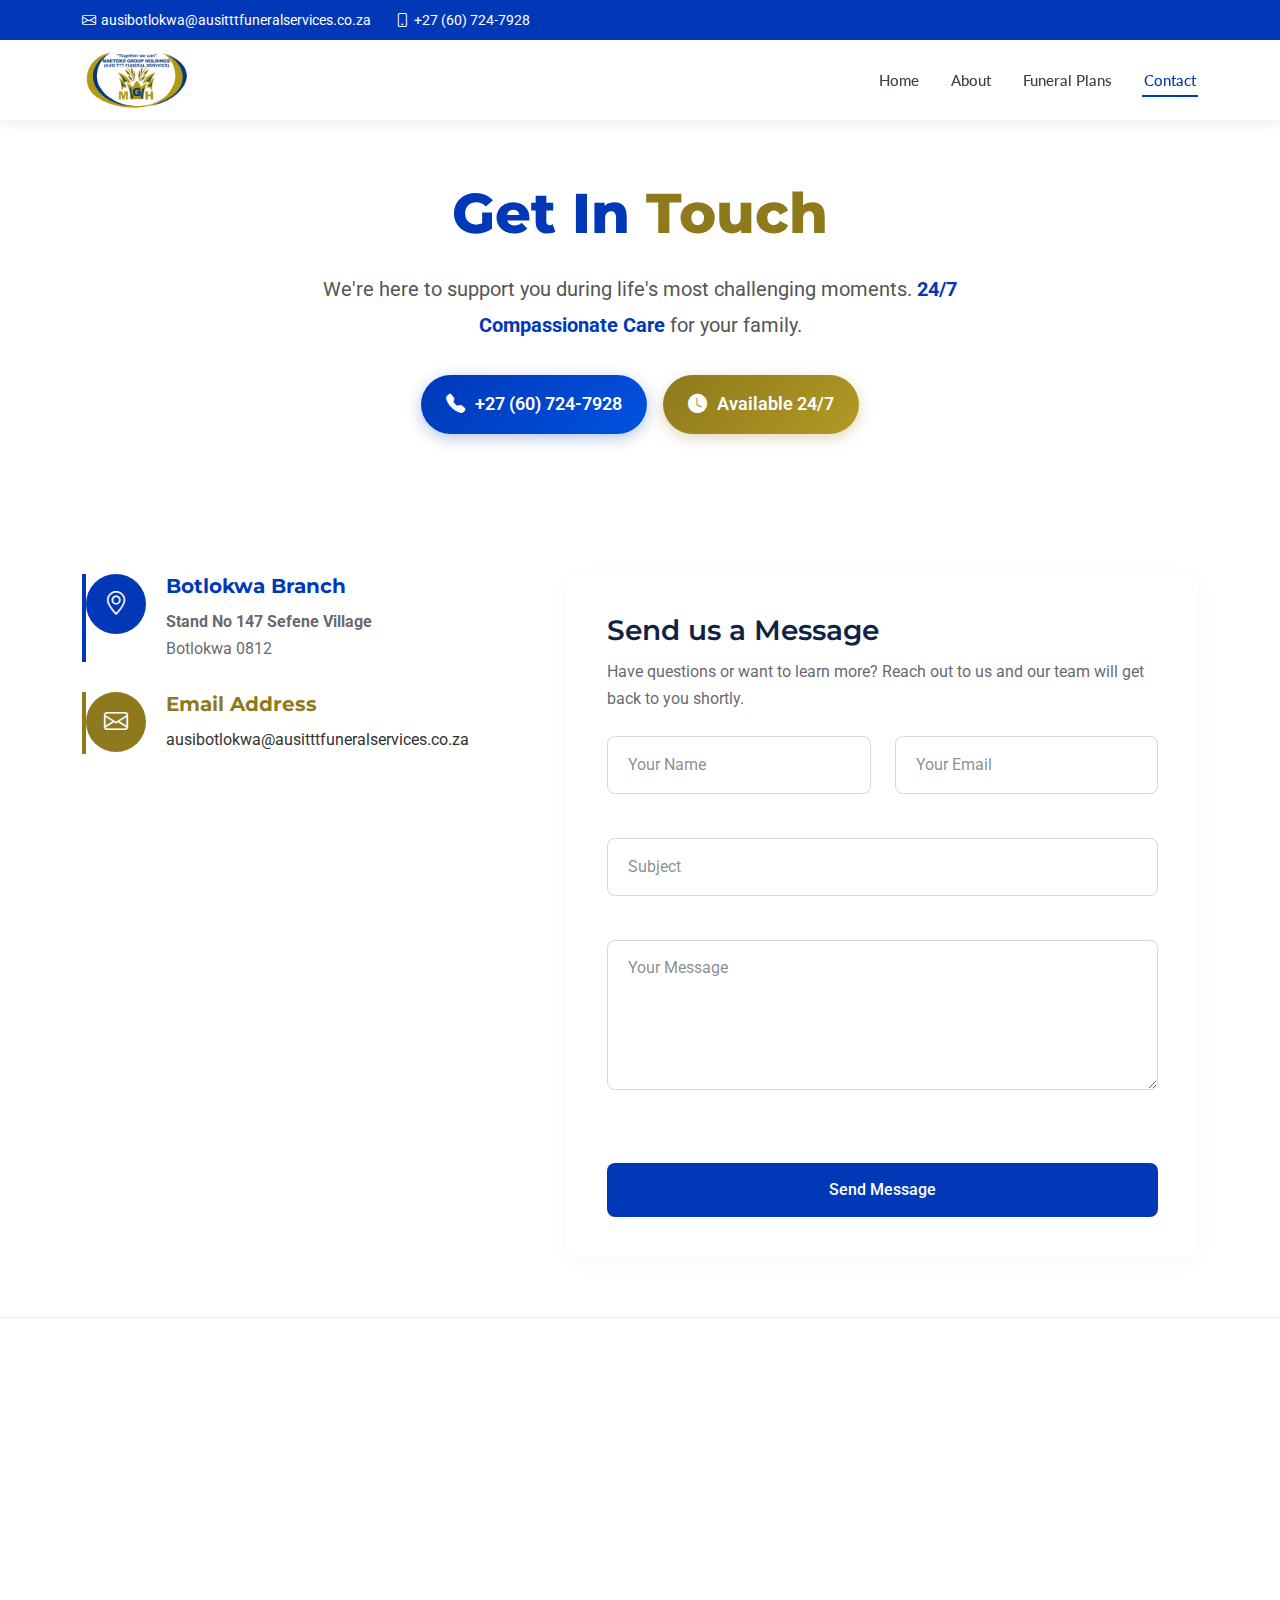
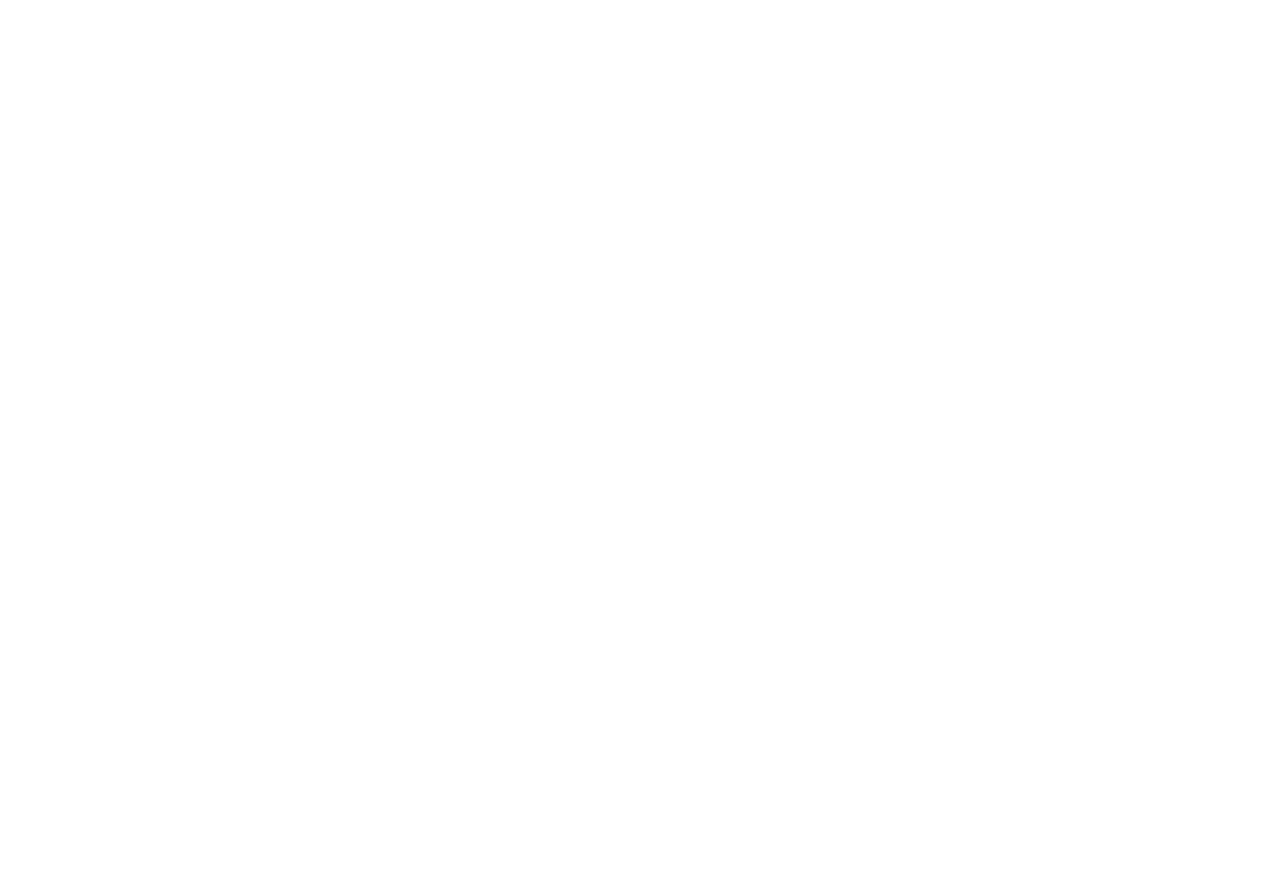
<file: contact.html>
<!doctype html>
<html lang="en">
  <head>
    <meta charset="utf-8" />
    <meta content="width=device-width, initial-scale=1.0" name="viewport" />

    <!-- SEO Meta Tags -->
    <title>Contact Us - AUSI TTT Funeral Services | 24/7 Support</title>
    <meta
      name="description"
      content="Contact AUSI TTT Funeral Services in Botlokwa. Call +27 60 724-7928 or visit us at Stand No 147 Sefene Village. We're here to help 24/7."
    />
    <meta
      name="keywords"
      content="contact funeral home, AUSI TTT contact, funeral services Botlokwa, Sefene funeral parlor, emergency funeral services, 24/7 funeral support"
    />
    <meta name="author" content="AUSI TTT Funeral Services" />
    <meta name="robots" content="index, follow" />

    <!-- Open Graph Meta Tags -->
    <meta property="og:type" content="website" />
    <meta property="og:title" content="Contact AUSI TTT Funeral Services" />
    <meta
      property="og:description"
      content="Get in touch with our compassionate team. Available 24/7 to serve your family."
    />
    <meta property="og:url" content="https://www.ausittt.com/contact.html" />
    <meta property="og:image" content="assets/img/AUSITTTLogo.png" />

    <!-- Favicons -->
    <link href="assets/img/AUSITTTLogo.png" rel="icon" />
    <link href="assets/img/AUSITTTLogo.png" rel="apple-touch-icon" />

    <!-- Fonts -->
    <link href="https://fonts.googleapis.com" rel="preconnect" />
    <link href="https://fonts.gstatic.com" rel="preconnect" crossorigin />
    <link
      href="https://fonts.googleapis.com/css2?family=Roboto:ital,wght@0,100;0,300;0,400;0,500;0,700;0,900;1,100;1,300;1,400;1,500;1,700;1,900&family=Montserrat:ital,wght@0,100;0,200;0,300;0,400;0,500;0,600;0,700;0,800;0,900;1,100;1,200;1,300;1,400;1,500;1,600;1,700;1,800;1,900&family=Lato:ital,wght@0,100;0,300;0,400;0,700;0,900;1,100;1,300;1,400;1,700;1,900&display=swap"
      rel="stylesheet"
    />

    <!-- Vendor CSS Files -->
    <link
      href="assets/vendor/bootstrap/css/bootstrap.min.css"
      rel="stylesheet"
    />
    <link
      href="assets/vendor/bootstrap-icons/bootstrap-icons.css"
      rel="stylesheet"
    />
    <link href="assets/vendor/aos/aos.css" rel="stylesheet" />
    <link
      href="assets/vendor/glightbox/css/glightbox.min.css"
      rel="stylesheet"
    />
    <link
      href="assets/vendor/fontawesome-free/css/all.min.css"
      rel="stylesheet"
    />
    <link href="assets/vendor/swiper/swiper-bundle.min.css" rel="stylesheet" />

    <!-- Main CSS File -->
    <link href="assets/css/main.css" rel="stylesheet" />
  </head>

  <body class="contact-page">
    <header id="header" class="header fixed-top">
      <div class="topbar d-flex align-items-center dark-background">
        <div
          class="container d-flex justify-content-center justify-content-md-between"
        >
          <div class="contact-info d-flex align-items-center">
            <i class="bi bi-envelope d-flex align-items-center"
              ><a href="mailto:ausibotlokwa@ausitttfuneralservices.co.za"
                >ausibotlokwa@ausitttfuneralservices.co.za</a
              ></i
            >
            <i class="bi bi-phone d-flex align-items-center ms-4"
              ><span>+27 (60) 724-7928</span></i
            >
          </div>
        </div>
      </div>
      <!-- End Top Bar -->

      <div class="branding d-flex align-items-cente">
        <div
          class="container position-relative d-flex align-items-center justify-content-between"
        >
          <a href="index.html" class="logo d-flex align-items-center">
            <img src="assets/img/AUSITTTLogo.png" alt="AUSITTT Logo" />
          </a>

          <nav id="navmenu" class="navmenu">
            <ul>
              <li><a href="index.html">Home</a></li>
              <li><a href="about.html">About</a></li>
              <li><a href="services.html">Funeral Plans</a></li>
              <li><a href="contact.html" class="active">Contact</a></li>
            </ul>
            <i class="mobile-nav-toggle d-xl-none bi bi-list"></i>
          </nav>
        </div>
      </div>
    </header>

    <main class="main">
      <!-- Page Title -->
      <div class="page-title">
        <div class="heading">
          <div class="container">
            <div class="row d-flex justify-content-center text-center">
              <div class="col-lg-10">
                <h1
                  class="heading-title"
                  style="
                    font-size: 3.5rem;
                    font-weight: 800;
                    margin-bottom: 1.5rem;
                  "
                >
                  <span style="color: #0038b8">Get In</span>
                  <span style="color: #8e791d">Touch</span>
                </h1>
                <p
                  style="
                    font-size: 1.25rem;
                    color: #555;
                    max-width: 700px;
                    margin: 0 auto;
                    line-height: 1.8;
                  "
                >
                  We're here to support you during life's most challenging
                  moments.
                  <strong style="color: #0038b8"
                    >24/7 Compassionate Care</strong
                  >
                  for your family.
                </p>
                <div
                  style="
                    margin-top: 2rem;
                    display: flex;
                    gap: 1rem;
                    justify-content: center;
                    flex-wrap: wrap;
                  "
                >
                  <div
                    style="
                      background: linear-gradient(
                        135deg,
                        #0038b8 0%,
                        #0052e0 100%
                      );
                      padding: 15px 25px;
                      border-radius: 50px;
                      display: inline-flex;
                      align-items: center;
                      gap: 10px;
                      box-shadow: 0 4px 15px rgba(0, 56, 184, 0.3);
                    "
                  >
                    <i
                      class="bi bi-telephone-fill"
                      style="color: white; font-size: 1.2rem"
                    ></i>
                    <span
                      style="color: white; font-weight: 600; font-size: 1.1rem"
                      >+27 (60) 724-7928</span
                    >
                  </div>
                  <div
                    style="
                      background: linear-gradient(
                        135deg,
                        #8e791d 0%,
                        #b39924 100%
                      );
                      padding: 15px 25px;
                      border-radius: 50px;
                      display: inline-flex;
                      align-items: center;
                      gap: 10px;
                      box-shadow: 0 4px 15px rgba(142, 121, 29, 0.3);
                    "
                  >
                    <i
                      class="bi bi-clock-fill"
                      style="color: white; font-size: 1.2rem"
                    ></i>
                    <span
                      style="color: white; font-weight: 600; font-size: 1.1rem"
                      >Available 24/7</span
                    >
                  </div>
                </div>
              </div>
            </div>
          </div>
        </div>
      </div>
      <!-- End Page Title -->

      <!-- Contact Section -->
      <section id="contact" class="contact section">
        <div class="container" data-aos="fade-up" data-aos-delay="100">
          <div class="row g-5">
            <div class="col-lg-5">
              <div class="contact-info-wrapper">
                <div
                  class="contact-info-item"
                  data-aos="fade-up"
                  data-aos-delay="100"
                  style="border-left: 4px solid #0038b8"
                >
                  <div
                    class="info-icon"
                    style="background: #0038b8; color: white"
                  >
                    <i class="bi bi-geo-alt" style="color: white"></i>
                  </div>
                  <div class="info-content">
                    <h3 style="color: #0038b8; font-weight: bold">
                      Botlokwa Branch
                    </h3>
                    <p style="margin-bottom: 0">
                      <strong>Stand No 147 Sefene Village</strong>
                    </p>
                    <p>Botlokwa 0812</p>
                  </div>
                </div>

                <div
                  class="contact-info-item"
                  data-aos="fade-up"
                  data-aos-delay="200"
                  style="border-left: 4px solid #8e791d"
                >
                  <div
                    class="info-icon"
                    style="background: #8e791d; color: white"
                  >
                    <i class="bi bi-envelope" style="color: white"></i>
                  </div>
                  <div class="info-content">
                    <h3 style="color: #8e791d; font-weight: bold">
                      Email Address
                    </h3>
                    <p style="margin-bottom: 0">
                      <a
                        href="mailto:ausibotlokwa@ausitttfuneralservices.co.za"
                        style="color: #333; text-decoration: none"
                        >ausibotlokwa@ausitttfuneralservices.co.za</a
                      >
                    </p>
                  </div>
                </div>

                <div
                  class="contact-info-item"
                  data-aos="fade-up"
                  data-aos-delay="300"
                  style="border-left: 4px solid #0038b8"
                >
                  <div
                    class="info-icon"
                    style="background: #0038b8; color: white"
                  >
                    <i class="bi bi-clock" style="color: white"></i>
                  </div>
                  <div class="info-content">
                    <h3 style="color: #0038b8; font-weight: bold">
                      Hours of Operation
                    </h3>
                    <p style="margin-bottom: 8px">
                      <strong>Monday - Friday</strong><br />07:00 - 16:30
                    </p>
                    <p style="margin-bottom: 8px">
                      <strong>Saturday</strong><br />08:00 - 13:00
                    </p>
                    <p style="margin-bottom: 0">
                      <strong>Public Holidays</strong><br />08:00 - 13:00
                    </p>
                  </div>
                </div>
              </div>
            </div>

            <div class="col-lg-7">
              <div
                class="contact-form-card"
                data-aos="fade-up"
                data-aos-delay="200"
              >
                <h2>Send us a Message</h2>
                <p class="mb-4">
                  Have questions or want to learn more? Reach out to us and our
                  team will get back to you shortly.
                </p>

                <form action="send.php" method="post" class="php-email-form">
                  <div class="row g-4">
                    <div class="col-md-6">
                      <input
                        type="text"
                        class="form-control"
                        name="name"
                        id="name"
                        placeholder="Your Name"
                        required=""
                      />
                    </div>

                    <div class="col-md-6">
                      <input
                        type="email"
                        class="form-control"
                        name="email"
                        id="email"
                        placeholder="Your Email"
                        required=""
                      />
                    </div>

                    <div class="col-12">
                      <input
                        type="text"
                        class="form-control"
                        name="subject"
                        id="subject"
                        placeholder="Subject"
                        required=""
                      />
                    </div>

                    <div class="col-12">
                      <textarea
                        class="form-control"
                        name="message"
                        id="message"
                        placeholder="Your Message"
                        rows="6"
                        required=""
                      ></textarea>
                    </div>

                    <div class="col-12">
                      <div class="loading">Loading</div>
                      <div class="error-message"></div>
                      <div class="sent-message">
                        Your message has been sent. Thank you!
                      </div>
                    </div>

                    <div class="col-12">
                      <button type="submit" class="btn btn-submit">
                        Send Message
                      </button>
                    </div>
                  </div>
                </form>
              </div>
            </div>
          </div>
        </div>
      </section>
      <!-- /Contact Section -->
    </main>

    <footer id="footer" class="footer-16 footer position-relative">
      <div class="container">
        <div class="footer-main" data-aos="fade-up" data-aos-delay="100">
          <div class="row align-items-start">
            <div class="col-lg-5">
              <div class="brand-section">
                <a
                  href="index.html"
                  class="logo d-flex align-items-center mb-4"
                >
                  <img src="assets/img/AUSITTTLogo.png" alt="AUSI TTT Logo" />
                </a>
                <p class="brand-description">
                  At AUSI TTT Funeral Services, we provide compassionate and
                  dignified care during life's most difficult moments. Our
                  dedicated team is here to honor your loved ones with respect,
                  integrity, and personalized service that celebrates their
                  unique life story.
                </p>

                <div class="row mt-4">
                  <div class="col-lg-6">
                    <h4 class="branch-heading mb-3">Botlokwa Branch</h4>

                    <div class="contact-info mt-3">
                      <div class="contact-item">
                        <i class="bi bi-geo-alt"></i>
                        <span>Stand No 147 Sefene Village Botlokwa 0812</span>
                      </div>
                      <div class="contact-item">
                        <i class="bi bi-telephone"></i>
                        <span>+27 (60) 724-7928</span>
                      </div>
                      <div class="contact-item">
                        <i class="bi bi-envelope"></i>
                        <span>ausibotlokwa@ausitttfuneralservices.co.za</span>
                      </div>
                    </div>

                    <h4 class="branch-heading mt-4 mb-3">Soekmekaar Branch</h4>

                    <div class="contact-info mt-3">
                      <div class="contact-item">
                        <i class="bi bi-telephone"></i>
                        <span>081 840 5335 / 071 908 6084</span>
                      </div>
                      <div class="contact-item">
                        <i class="bi bi-envelope"></i>
                        <span>info@ausitttfuneralservices.co.za</span>
                      </div>
                    </div>
                  </div>

                  <div class="col-lg-6">
                    <h4 class="branch-heading mb-3">Sekgopo Branch</h4>

                    <div class="contact-info mt-3">
                      <div class="contact-item">
                        <i class="bi bi-geo-alt"></i>
                        <span>Marotholong Stand No 735 D Ga-Sekgopo</span>
                      </div>
                      <div class="contact-item">
                        <i class="bi bi-telephone"></i>
                        <span>079 947 0113 / 063 359 1901</span>
                      </div>
                      <div class="contact-item">
                        <i class="bi bi-envelope"></i>
                        <span>info@ausitttfuneralservices.co.za</span>
                      </div>
                    </div>
                  </div>
                </div>
              </div>
            </div>

            <div class="col-lg-7">
              <div
                class="map-placeholder"
                style="
                  border: 3px solid #8e791d;
                  background: #f5f5f5;
                  border-radius: 8px;
                  overflow: hidden;
                "
              >
                <iframe
                  src="https://www.google.com/maps/embed?pb=!1m17!1m12!1m3!1d3659.0587864673344!2d29.726587075328116!3d-23.49439197884591!2m3!1f0!2f0!3f0!3m2!1i1024!2i768!4f13.1!3m2!1m1!2zMjPCsDI5JzM5LjgiUyAyOcKwNDMnNDUuMCJF!5e0!3m2!1sen!2sza!4v1769432751478!5m2!1sen!2sza"
                  width="800"
                  height="600"
                  style="border: 0"
                  allowfullscreen=""
                  loading="lazy"
                  referrerpolicy="no-referrer-when-downgrade"
                ></iframe>
              </div>
            </div>
          </div>
        </div>
      </div>

      <div class="footer-bottom">
        <div class="container">
          <div class="bottom-content" data-aos="fade-up" data-aos-delay="300">
            <div class="row">
              <div class="col-12 text-center">
                <div
                  class="social-media-footer"
                  style="
                    display: inline-flex;
                    gap: 15px;
                    align-items: center;
                    margin-bottom: 20px;
                  "
                >
                  <span
                    style="color: #fff; font-weight: 600; margin-right: 10px"
                    >Follow Us:</span
                  >
                  <a
                    href="https://www.facebook.com/people/Maeteko-Ausi/61582527694135/#"
                    class="social-icon"
                    style="
                      background: linear-gradient(135deg, #0038b8, #0052e0);
                      width: 45px;
                      height: 45px;
                      border-radius: 50%;
                      display: flex;
                      align-items: center;
                      justify-content: center;
                      color: white;
                      text-decoration: none;
                      transition:
                        transform 0.3s ease,
                        box-shadow 0.3s ease;
                      box-shadow: 0 4px 15px rgba(0, 56, 184, 0.3);
                    "
                    onmouseover="
                      this.style.transform = 'translateY(-5px)';
                      this.style.boxShadow = '0 6px 20px rgba(0,56,184,0.5)';
                    "
                    onmouseout="
                      this.style.transform = 'translateY(0)';
                      this.style.boxShadow = '0 4px 15px rgba(0,56,184,0.3)';
                    "
                  >
                    <i class="bi bi-facebook" style="font-size: 1.3rem"></i>
                  </a>
                  <a
                    href="https://wa.me/27630136189"
                    class="social-icon"
                    style="
                      background: linear-gradient(135deg, #25d366, #128c7e);
                      width: 45px;
                      height: 45px;
                      border-radius: 50%;
                      display: flex;
                      align-items: center;
                      justify-content: center;
                      color: white;
                      text-decoration: none;
                      transition:
                        transform 0.3s ease,
                        box-shadow 0.3s ease;
                      box-shadow: 0 4px 15px rgba(37, 211, 102, 0.3);
                    "
                    onmouseover="
                      this.style.transform = 'translateY(-5px)';
                      this.style.boxShadow = '0 6px 20px rgba(37,211,102,0.5)';
                    "
                    onmouseout="
                      this.style.transform = 'translateY(0)';
                      this.style.boxShadow = '0 4px 15px rgba(37,211,102,0.3)';
                    "
                  >
                    <i class="bi bi-whatsapp" style="font-size: 1.3rem"></i>
                  </a>
                  <a
                    href="https://www.tiktok.com/@maeteko.ausi.ttt"
                    class="social-icon"
                    style="
                      background: linear-gradient(135deg, #000000, #69c9d0);
                      width: 45px;
                      height: 45px;
                      border-radius: 50%;
                      display: flex;
                      align-items: center;
                      justify-content: center;
                      color: white;
                      text-decoration: none;
                      transition:
                        transform 0.3s ease,
                        box-shadow 0.3s ease;
                      box-shadow: 0 4px 15px rgba(105, 201, 208, 0.3);
                    "
                    onmouseover="
                      this.style.transform = 'translateY(-5px)';
                      this.style.boxShadow = '0 6px 20px rgba(105,201,208,0.5)';
                    "
                    onmouseout="
                      this.style.transform = 'translateY(0)';
                      this.style.boxShadow = '0 4px 15px rgba(105,201,208,0.3)';
                    "
                  >
                    <i class="bi bi-tiktok" style="font-size: 1.3rem"></i>
                  </a>
                </div>
              </div>
            </div>
            <div class="row align-items-center">
              <div class="col-12">
                <div class="copyright text-center">
                  <p>
                    © <span class="sitename">AUSI TTT Funeral Services</span>.
                    All rights reserved .Developed By
                    <a href="https://sidev.co.za/" class="sitename">Sidev</a>.
                  </p>
                </div>
              </div>
            </div>
          </div>
        </div>
      </div>
    </footer>

    <!-- Scroll Top -->
    <a
      href="#!"
      id="scroll-top"
      class="scroll-top d-flex align-items-center justify-content-center"
      ><i class="bi bi-arrow-up-short"></i
    ></a>

    <!-- Preloader -->
    <div id="preloader"></div>

    <!-- Vendor JS Files -->
    <script src="assets/vendor/bootstrap/js/bootstrap.bundle.min.js"></script>
    <script src="assets/vendor/php-email-form/validate.js"></script>
    <script src="assets/vendor/aos/aos.js"></script>
    <script src="assets/vendor/glightbox/js/glightbox.min.js"></script>
    <script src="assets/vendor/purecounter/purecounter_vanilla.js"></script>
    <script src="assets/vendor/swiper/swiper-bundle.min.js"></script>

    <!-- Main JS File -->
    <script src="assets/js/main.js"></script>
  </body>
</html>
</file>
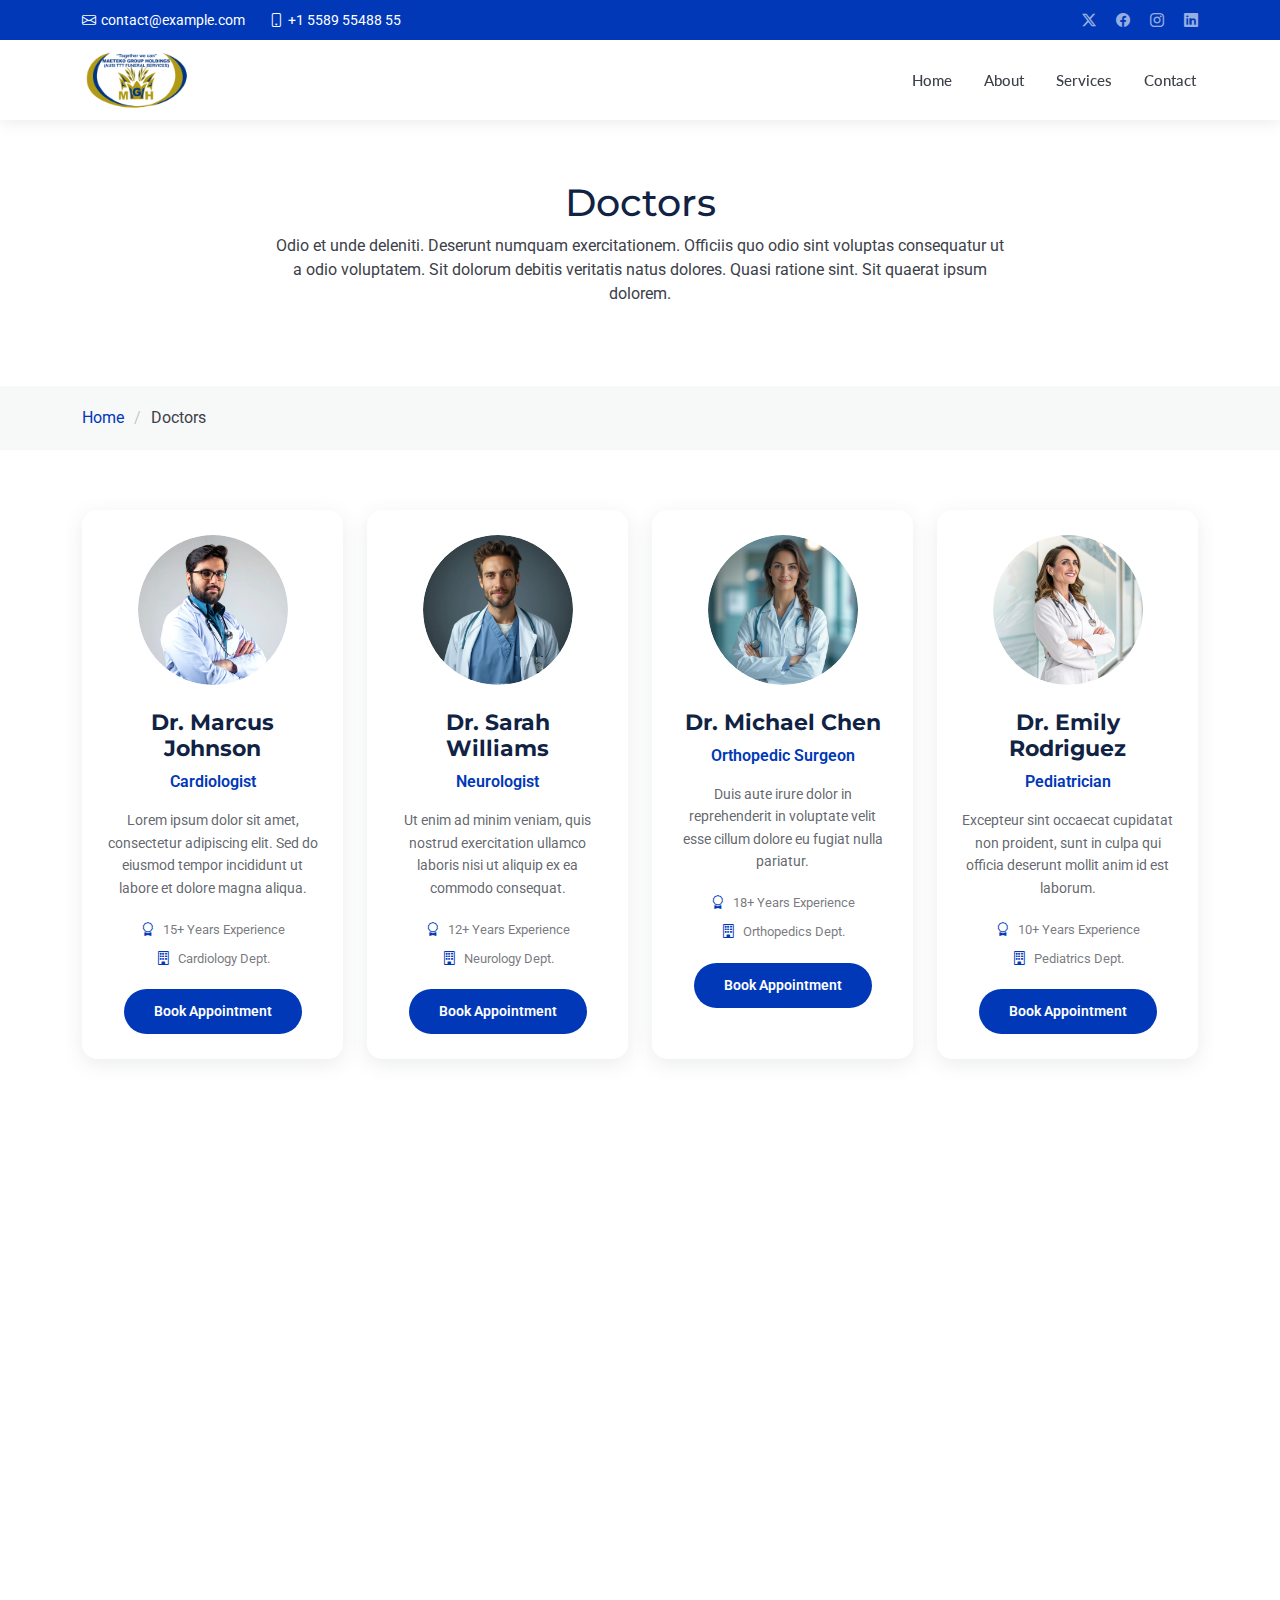
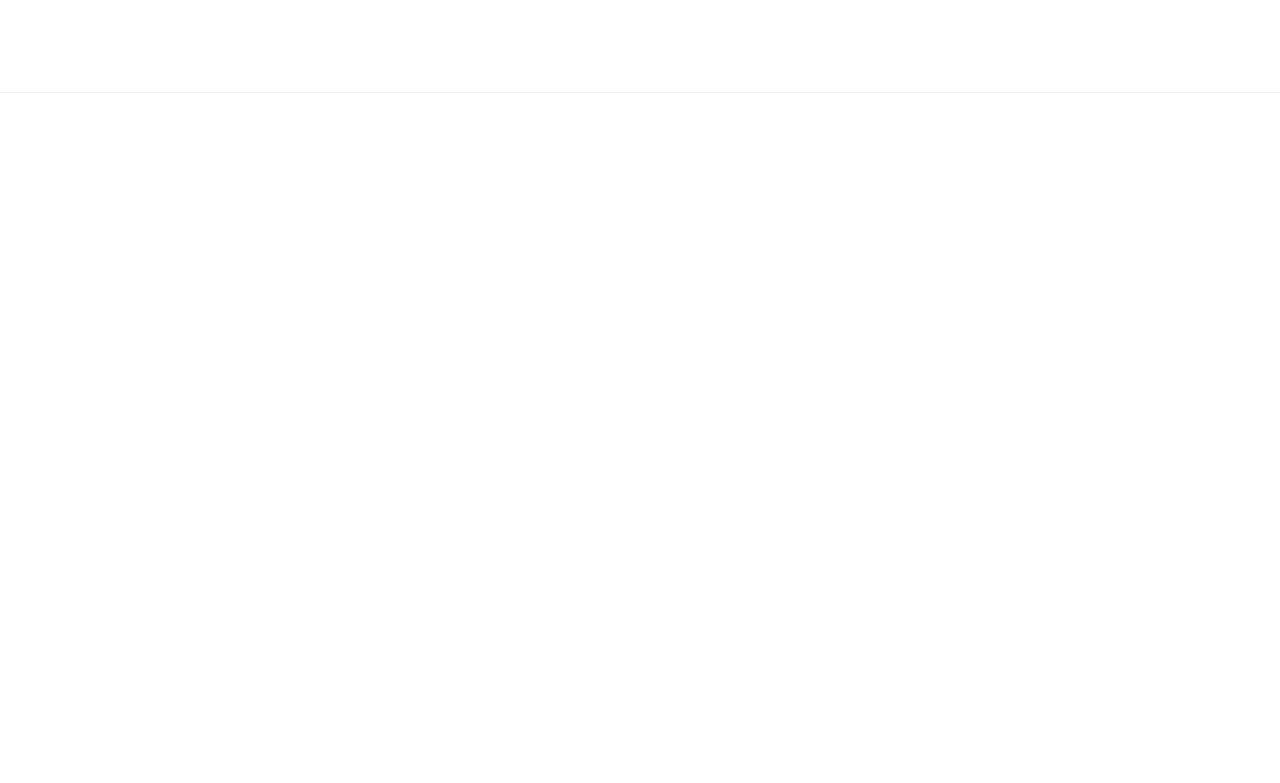
<file: doctors.html>
<!doctype html>
<html lang="en">
  <head>
    <meta charset="utf-8" />
    <meta content="width=device-width, initial-scale=1.0" name="viewport" />
    <title>Doctors - Clinic Bootstrap Template</title>
    <meta name="description" content="" />
    <meta name="keywords" content="" />

    <!-- Favicons -->
    <link href="assets/img/favicon.png" rel="icon" />
    <link href="assets/img/apple-touch-icon.png" rel="apple-touch-icon" />

    <!-- Fonts -->
    <link href="https://fonts.googleapis.com" rel="preconnect" />
    <link href="https://fonts.gstatic.com" rel="preconnect" crossorigin />
    <link
      href="https://fonts.googleapis.com/css2?family=Roboto:ital,wght@0,100;0,300;0,400;0,500;0,700;0,900;1,100;1,300;1,400;1,500;1,700;1,900&family=Montserrat:ital,wght@0,100;0,200;0,300;0,400;0,500;0,600;0,700;0,800;0,900;1,100;1,200;1,300;1,400;1,500;1,600;1,700;1,800;1,900&family=Lato:ital,wght@0,100;0,300;0,400;0,700;0,900;1,100;1,300;1,400;1,700;1,900&display=swap"
      rel="stylesheet"
    />

    <!-- Vendor CSS Files -->
    <link
      href="assets/vendor/bootstrap/css/bootstrap.min.css"
      rel="stylesheet"
    />
    <link
      href="assets/vendor/bootstrap-icons/bootstrap-icons.css"
      rel="stylesheet"
    />
    <link href="assets/vendor/aos/aos.css" rel="stylesheet" />
    <link
      href="assets/vendor/glightbox/css/glightbox.min.css"
      rel="stylesheet"
    />
    <link
      href="assets/vendor/fontawesome-free/css/all.min.css"
      rel="stylesheet"
    />
    <link href="assets/vendor/swiper/swiper-bundle.min.css" rel="stylesheet" />

    <!-- Main CSS File -->
    <link href="assets/css/main.css" rel="stylesheet" />

    <!-- =======================================================
  * Template Name: Clinic
  * Template URL: https://bootstrapmade.com/clinic-bootstrap-template/
  * Updated: Jul 23 2025 with Bootstrap v5.3.7
  * Author: BootstrapMade.com
  * License: https://bootstrapmade.com/license/
  ======================================================== -->
  </head>

  <body class="doctors-page">
    <header id="header" class="header fixed-top">
      <div class="topbar d-flex align-items-center dark-background">
        <div
          class="container d-flex justify-content-center justify-content-md-between"
        >
          <div class="contact-info d-flex align-items-center">
            <i class="bi bi-envelope d-flex align-items-center"
              ><a href="mailto:contact@example.com">contact@example.com</a></i
            >
            <i class="bi bi-phone d-flex align-items-center ms-4"
              ><span>+1 5589 55488 55</span></i
            >
          </div>
          <div class="social-links d-none d-md-flex align-items-center">
            <a href="#!" class="twitter"><i class="bi bi-twitter-x"></i></a>
            <a href="#!" class="facebook"><i class="bi bi-facebook"></i></a>
            <a href="#!" class="instagram"><i class="bi bi-instagram"></i></a>
            <a href="#!" class="linkedin"><i class="bi bi-linkedin"></i></a>
          </div>
        </div>
      </div>
      <!-- End Top Bar -->

      <div class="branding d-flex align-items-cente">
        <div
          class="container position-relative d-flex align-items-center justify-content-between"
        >
          <a href="index.html" class="logo d-flex align-items-center">
            <img src="assets/img/AUSITTTLogo.png" alt="AUSITTT Logo" />
          </a>

          <nav id="navmenu" class="navmenu">
            <ul>
              <li><a href="index.html">Home</a></li>
              <li><a href="about.html">About</a></li>
              <li><a href="services.html">Services</a></li>
              <li><a href="contact.html">Contact</a></li>
            </ul>
            <i class="mobile-nav-toggle d-xl-none bi bi-list"></i>
          </nav>
        </div>
      </div>
    </header>

    <main class="main">
      <!-- Page Title -->
      <div class="page-title">
        <div class="heading">
          <div class="container">
            <div class="row d-flex justify-content-center text-center">
              <div class="col-lg-8">
                <h1 class="heading-title">Doctors</h1>
                <p class="mb-0">
                  Odio et unde deleniti. Deserunt numquam exercitationem.
                  Officiis quo odio sint voluptas consequatur ut a odio
                  voluptatem. Sit dolorum debitis veritatis natus dolores. Quasi
                  ratione sint. Sit quaerat ipsum dolorem.
                </p>
              </div>
            </div>
          </div>
        </div>
        <nav class="breadcrumbs">
          <div class="container">
            <ol>
              <li><a href="index.html">Home</a></li>
              <li class="current">Doctors</li>
            </ol>
          </div>
        </nav>
      </div>
      <!-- End Page Title -->

      <!-- Doctors Section -->
      <section id="doctors" class="doctors section">
        <div class="container" data-aos="fade-up" data-aos-delay="100">
          <div class="row gy-4">
            <div
              class="col-lg-3 col-md-6"
              data-aos="fade-up"
              data-aos-delay="100"
            >
              <div class="doctor-card">
                <div class="doctor-image">
                  <img
                    src="assets/img/health/staff-1.webp"
                    alt="Dr. Marcus Johnson"
                    class="img-fluid"
                  />
                  <div class="doctor-overlay">
                    <div class="social-links">
                      <a href="#!"><i class="bi bi-linkedin"></i></a>
                      <a href="#!"><i class="bi bi-envelope"></i></a>
                      <a href="#!"><i class="bi bi-phone"></i></a>
                    </div>
                  </div>
                </div>
                <div class="doctor-content">
                  <h4>Dr. Marcus Johnson</h4>
                  <span class="specialty">Cardiologist</span>
                  <p>
                    Lorem ipsum dolor sit amet, consectetur adipiscing elit. Sed
                    do eiusmod tempor incididunt ut labore et dolore magna
                    aliqua.
                  </p>
                  <div class="doctor-meta">
                    <div class="experience">
                      <i class="bi bi-award"></i>
                      <span>15+ Years Experience</span>
                    </div>
                    <div class="department">
                      <i class="bi bi-building"></i>
                      <span>Cardiology Dept.</span>
                    </div>
                  </div>
                  <a href="appointment.html" class="btn-appointment"
                    >Book Appointment</a
                  >
                </div>
              </div>
            </div>
            <!-- End Doctor Card -->

            <div
              class="col-lg-3 col-md-6"
              data-aos="fade-up"
              data-aos-delay="200"
            >
              <div class="doctor-card">
                <div class="doctor-image">
                  <img
                    src="assets/img/health/staff-2.webp"
                    alt="Dr. Sarah Williams"
                    class="img-fluid"
                  />
                  <div class="doctor-overlay">
                    <div class="social-links">
                      <a href="#!"><i class="bi bi-linkedin"></i></a>
                      <a href="#!"><i class="bi bi-envelope"></i></a>
                      <a href="#!"><i class="bi bi-phone"></i></a>
                    </div>
                  </div>
                </div>
                <div class="doctor-content">
                  <h4>Dr. Sarah Williams</h4>
                  <span class="specialty">Neurologist</span>
                  <p>
                    Ut enim ad minim veniam, quis nostrud exercitation ullamco
                    laboris nisi ut aliquip ex ea commodo consequat.
                  </p>
                  <div class="doctor-meta">
                    <div class="experience">
                      <i class="bi bi-award"></i>
                      <span>12+ Years Experience</span>
                    </div>
                    <div class="department">
                      <i class="bi bi-building"></i>
                      <span>Neurology Dept.</span>
                    </div>
                  </div>
                  <a href="appointment.html" class="btn-appointment"
                    >Book Appointment</a
                  >
                </div>
              </div>
            </div>
            <!-- End Doctor Card -->

            <div
              class="col-lg-3 col-md-6"
              data-aos="fade-up"
              data-aos-delay="300"
            >
              <div class="doctor-card">
                <div class="doctor-image">
                  <img
                    src="assets/img/health/staff-3.webp"
                    alt="Dr. Michael Chen"
                    class="img-fluid"
                  />
                  <div class="doctor-overlay">
                    <div class="social-links">
                      <a href="#!"><i class="bi bi-linkedin"></i></a>
                      <a href="#!"><i class="bi bi-envelope"></i></a>
                      <a href="#!"><i class="bi bi-phone"></i></a>
                    </div>
                  </div>
                </div>
                <div class="doctor-content">
                  <h4>Dr. Michael Chen</h4>
                  <span class="specialty">Orthopedic Surgeon</span>
                  <p>
                    Duis aute irure dolor in reprehenderit in voluptate velit
                    esse cillum dolore eu fugiat nulla pariatur.
                  </p>
                  <div class="doctor-meta">
                    <div class="experience">
                      <i class="bi bi-award"></i>
                      <span>18+ Years Experience</span>
                    </div>
                    <div class="department">
                      <i class="bi bi-building"></i>
                      <span>Orthopedics Dept.</span>
                    </div>
                  </div>
                  <a href="appointment.html" class="btn-appointment"
                    >Book Appointment</a
                  >
                </div>
              </div>
            </div>
            <!-- End Doctor Card -->

            <div
              class="col-lg-3 col-md-6"
              data-aos="fade-up"
              data-aos-delay="400"
            >
              <div class="doctor-card">
                <div class="doctor-image">
                  <img
                    src="assets/img/health/staff-4.webp"
                    alt="Dr. Emily Rodriguez"
                    class="img-fluid"
                  />
                  <div class="doctor-overlay">
                    <div class="social-links">
                      <a href="#!"><i class="bi bi-linkedin"></i></a>
                      <a href="#!"><i class="bi bi-envelope"></i></a>
                      <a href="#!"><i class="bi bi-phone"></i></a>
                    </div>
                  </div>
                </div>
                <div class="doctor-content">
                  <h4>Dr. Emily Rodriguez</h4>
                  <span class="specialty">Pediatrician</span>
                  <p>
                    Excepteur sint occaecat cupidatat non proident, sunt in
                    culpa qui officia deserunt mollit anim id est laborum.
                  </p>
                  <div class="doctor-meta">
                    <div class="experience">
                      <i class="bi bi-award"></i>
                      <span>10+ Years Experience</span>
                    </div>
                    <div class="department">
                      <i class="bi bi-building"></i>
                      <span>Pediatrics Dept.</span>
                    </div>
                  </div>
                  <a href="appointment.html" class="btn-appointment"
                    >Book Appointment</a
                  >
                </div>
              </div>
            </div>
            <!-- End Doctor Card -->

            <div
              class="col-lg-3 col-md-6"
              data-aos="fade-up"
              data-aos-delay="500"
            >
              <div class="doctor-card">
                <div class="doctor-image">
                  <img
                    src="assets/img/health/staff-5.webp"
                    alt="Dr. David Thompson"
                    class="img-fluid"
                  />
                  <div class="doctor-overlay">
                    <div class="social-links">
                      <a href="#!"><i class="bi bi-linkedin"></i></a>
                      <a href="#!"><i class="bi bi-envelope"></i></a>
                      <a href="#!"><i class="bi bi-phone"></i></a>
                    </div>
                  </div>
                </div>
                <div class="doctor-content">
                  <h4>Dr. David Thompson</h4>
                  <span class="specialty">Dermatologist</span>
                  <p>
                    Sed ut perspiciatis unde omnis iste natus error sit
                    voluptatem accusantium doloremque laudantium.
                  </p>
                  <div class="doctor-meta">
                    <div class="experience">
                      <i class="bi bi-award"></i>
                      <span>14+ Years Experience</span>
                    </div>
                    <div class="department">
                      <i class="bi bi-building"></i>
                      <span>Dermatology Dept.</span>
                    </div>
                  </div>
                  <a href="appointment.html" class="btn-appointment"
                    >Book Appointment</a
                  >
                </div>
              </div>
            </div>
            <!-- End Doctor Card -->

            <div
              class="col-lg-3 col-md-6"
              data-aos="fade-up"
              data-aos-delay="100"
            >
              <div class="doctor-card">
                <div class="doctor-image">
                  <img
                    src="assets/img/health/staff-6.webp"
                    alt="Dr. Lisa Anderson"
                    class="img-fluid"
                  />
                  <div class="doctor-overlay">
                    <div class="social-links">
                      <a href="#!"><i class="bi bi-linkedin"></i></a>
                      <a href="#!"><i class="bi bi-envelope"></i></a>
                      <a href="#!"><i class="bi bi-phone"></i></a>
                    </div>
                  </div>
                </div>
                <div class="doctor-content">
                  <h4>Dr. Lisa Anderson</h4>
                  <span class="specialty">Oncologist</span>
                  <p>
                    Totam rem aperiam, eaque ipsa quae ab illo inventore
                    veritatis et quasi architecto beatae vitae dicta sunt.
                  </p>
                  <div class="doctor-meta">
                    <div class="experience">
                      <i class="bi bi-award"></i>
                      <span>16+ Years Experience</span>
                    </div>
                    <div class="department">
                      <i class="bi bi-building"></i>
                      <span>Oncology Dept.</span>
                    </div>
                  </div>
                  <a href="appointment.html" class="btn-appointment"
                    >Book Appointment</a
                  >
                </div>
              </div>
            </div>
            <!-- End Doctor Card -->

            <div
              class="col-lg-3 col-md-6"
              data-aos="fade-up"
              data-aos-delay="200"
            >
              <div class="doctor-card">
                <div class="doctor-image">
                  <img
                    src="assets/img/health/staff-7.webp"
                    alt="Dr. Robert Martinez"
                    class="img-fluid"
                  />
                  <div class="doctor-overlay">
                    <div class="social-links">
                      <a href="#!"><i class="bi bi-linkedin"></i></a>
                      <a href="#!"><i class="bi bi-envelope"></i></a>
                      <a href="#!"><i class="bi bi-phone"></i></a>
                    </div>
                  </div>
                </div>
                <div class="doctor-content">
                  <h4>Dr. Robert Martinez</h4>
                  <span class="specialty">Emergency Medicine</span>
                  <p>
                    Explicabo enim ipsam voluptatem quia voluptas sit aspernatur
                    aut odit aut fugit, sed quia consequuntur.
                  </p>
                  <div class="doctor-meta">
                    <div class="experience">
                      <i class="bi bi-award"></i>
                      <span>11+ Years Experience</span>
                    </div>
                    <div class="department">
                      <i class="bi bi-building"></i>
                      <span>Emergency Dept.</span>
                    </div>
                  </div>
                  <a href="appointment.html" class="btn-appointment"
                    >Book Appointment</a
                  >
                </div>
              </div>
            </div>
            <!-- End Doctor Card -->

            <div
              class="col-lg-3 col-md-6"
              data-aos="fade-up"
              data-aos-delay="300"
            >
              <div class="doctor-card">
                <div class="doctor-image">
                  <img
                    src="assets/img/health/staff-8.webp"
                    alt="Dr. Jennifer Lee"
                    class="img-fluid"
                  />
                  <div class="doctor-overlay">
                    <div class="social-links">
                      <a href="#!"><i class="bi bi-linkedin"></i></a>
                      <a href="#!"><i class="bi bi-envelope"></i></a>
                      <a href="#!"><i class="bi bi-phone"></i></a>
                    </div>
                  </div>
                </div>
                <div class="doctor-content">
                  <h4>Dr. Jennifer Lee</h4>
                  <span class="specialty">Radiologist</span>
                  <p>
                    Magni dolores eos qui ratione voluptatem sequi nesciunt
                    neque porro quisquam est qui dolorem.
                  </p>
                  <div class="doctor-meta">
                    <div class="experience">
                      <i class="bi bi-award"></i>
                      <span>13+ Years Experience</span>
                    </div>
                    <div class="department">
                      <i class="bi bi-building"></i>
                      <span>Radiology Dept.</span>
                    </div>
                  </div>
                  <a href="appointment.html" class="btn-appointment"
                    >Book Appointment</a
                  >
                </div>
              </div>
            </div>
            <!-- End Doctor Card -->
          </div>
        </div>
      </section>
      <!-- /Doctors Section -->
    </main>

    <footer id="footer" class="footer-16 footer position-relative">
      <div class="container">
        <div class="footer-main" data-aos="fade-up" data-aos-delay="100">
          <div class="row align-items-start">
            <div class="col-lg-5">
              <div class="brand-section">
                <a
                  href="index.html"
                  class="logo d-flex align-items-center mb-4"
                >
                  <span class="sitename">Clinic</span>
                </a>
                <p class="brand-description">
                  Crafting exceptional digital experiences through thoughtful
                  design and innovative solutions that elevate your brand
                  presence.
                </p>

                <div class="contact-info mt-5">
                  <div class="contact-item">
                    <i class="bi bi-geo-alt"></i>
                    <span
                      >123 Creative Boulevard, Design District, NY 10012</span
                    >
                  </div>
                  <div class="contact-item">
                    <i class="bi bi-telephone"></i>
                    <span>+1 (555) 987-6543</span>
                  </div>
                  <div class="contact-item">
                    <i class="bi bi-envelope"></i>
                    <span>hello@designstudio.com</span>
                  </div>
                </div>
              </div>
            </div>

            <div class="col-lg-7">
              <div class="footer-nav-wrapper">
                <div class="row">
                  <div class="col-6 col-lg-3">
                    <div class="nav-column">
                      <h6>Studio</h6>
                      <nav class="footer-nav">
                        <a href="#!">Our Story</a>
                        <a href="#!">Design Process</a>
                        <a href="#!">Portfolio</a>
                        <a href="#!">Case Studies</a>
                        <a href="#!">Awards</a>
                      </nav>
                    </div>
                  </div>

                  <div class="col-6 col-lg-3">
                    <div class="nav-column">
                      <h6>Services</h6>
                      <nav class="footer-nav">
                        <a href="#!">Brand Identity</a>
                        <a href="#!">Web Design</a>
                        <a href="#!">Mobile Apps</a>
                        <a href="#!">Digital Strategy</a>
                        <a href="#!">Consultation</a>
                      </nav>
                    </div>
                  </div>

                  <div class="col-6 col-lg-3">
                    <div class="nav-column">
                      <h6>Resources</h6>
                      <nav class="footer-nav">
                        <a href="#!">Design Blog</a>
                        <a href="#!">Style Guide</a>
                        <a href="#!">Free Assets</a>
                        <a href="#!">Tutorials</a>
                        <a href="#!">Inspiration</a>
                      </nav>
                    </div>
                  </div>

                  <div class="col-6 col-lg-3">
                    <div class="nav-column">
                      <h6>Connect</h6>
                      <nav class="footer-nav">
                        <a href="#!">Start Project</a>
                        <a href="#!">Schedule Call</a>
                        <a href="#!">Join Newsletter</a>
                        <a href="#!">Follow Updates</a>
                        <a href="#!">Partnership</a>
                      </nav>
                    </div>
                  </div>
                </div>
              </div>
            </div>
          </div>
        </div>
      </div>

      <div class="footer-bottom">
        <div class="container">
          <div class="bottom-content" data-aos="fade-up" data-aos-delay="300">
            <div class="row align-items-center">
              <div class="col-lg-6">
                <div class="copyright">
                  <p>
                    © <span class="sitename">Clinic</span>. All rights reserved.
                  </p>
                </div>
              </div>

              <div class="col-lg-6">
                <div class="legal-links">
                  <a href="#!">Privacy Policy</a>
                  <a href="#!">Terms of Service</a>
                  <a href="#!">Cookie Policy</a>
                  <div class="credits">
                    <!-- All the links in the footer should remain intact. -->
                    <!-- You can delete the links only if you've purchased the pro version. -->
                    <!-- Licensing information: https://bootstrapmade.com/license/ -->
                    <!-- Purchase the pro version with working PHP/AJAX contact form: [buy-url] -->
                    Designed by
                    <a href="https://bootstrapmade.com/">BootstrapMade</a>.
                    Distributed by
                    <a href="https://themewagon.com" target="_blank"
                      >ThemeWagon</a
                    >
                  </div>
                </div>
              </div>
            </div>
          </div>
        </div>
      </div>
    </footer>

    <!-- Scroll Top -->
    <a
      href="#!"
      id="scroll-top"
      class="scroll-top d-flex align-items-center justify-content-center"
      ><i class="bi bi-arrow-up-short"></i
    ></a>

    <!-- Preloader -->
    <div id="preloader"></div>

    <!-- Vendor JS Files -->
    <script src="assets/vendor/bootstrap/js/bootstrap.bundle.min.js"></script>
    <script src="assets/vendor/php-email-form/validate.js"></script>
    <script src="assets/vendor/aos/aos.js"></script>
    <script src="assets/vendor/glightbox/js/glightbox.min.js"></script>
    <script src="assets/vendor/purecounter/purecounter_vanilla.js"></script>
    <script src="assets/vendor/swiper/swiper-bundle.min.js"></script>

    <!-- Main JS File -->
    <script src="assets/js/main.js"></script>
  </body>
</html>
</file>
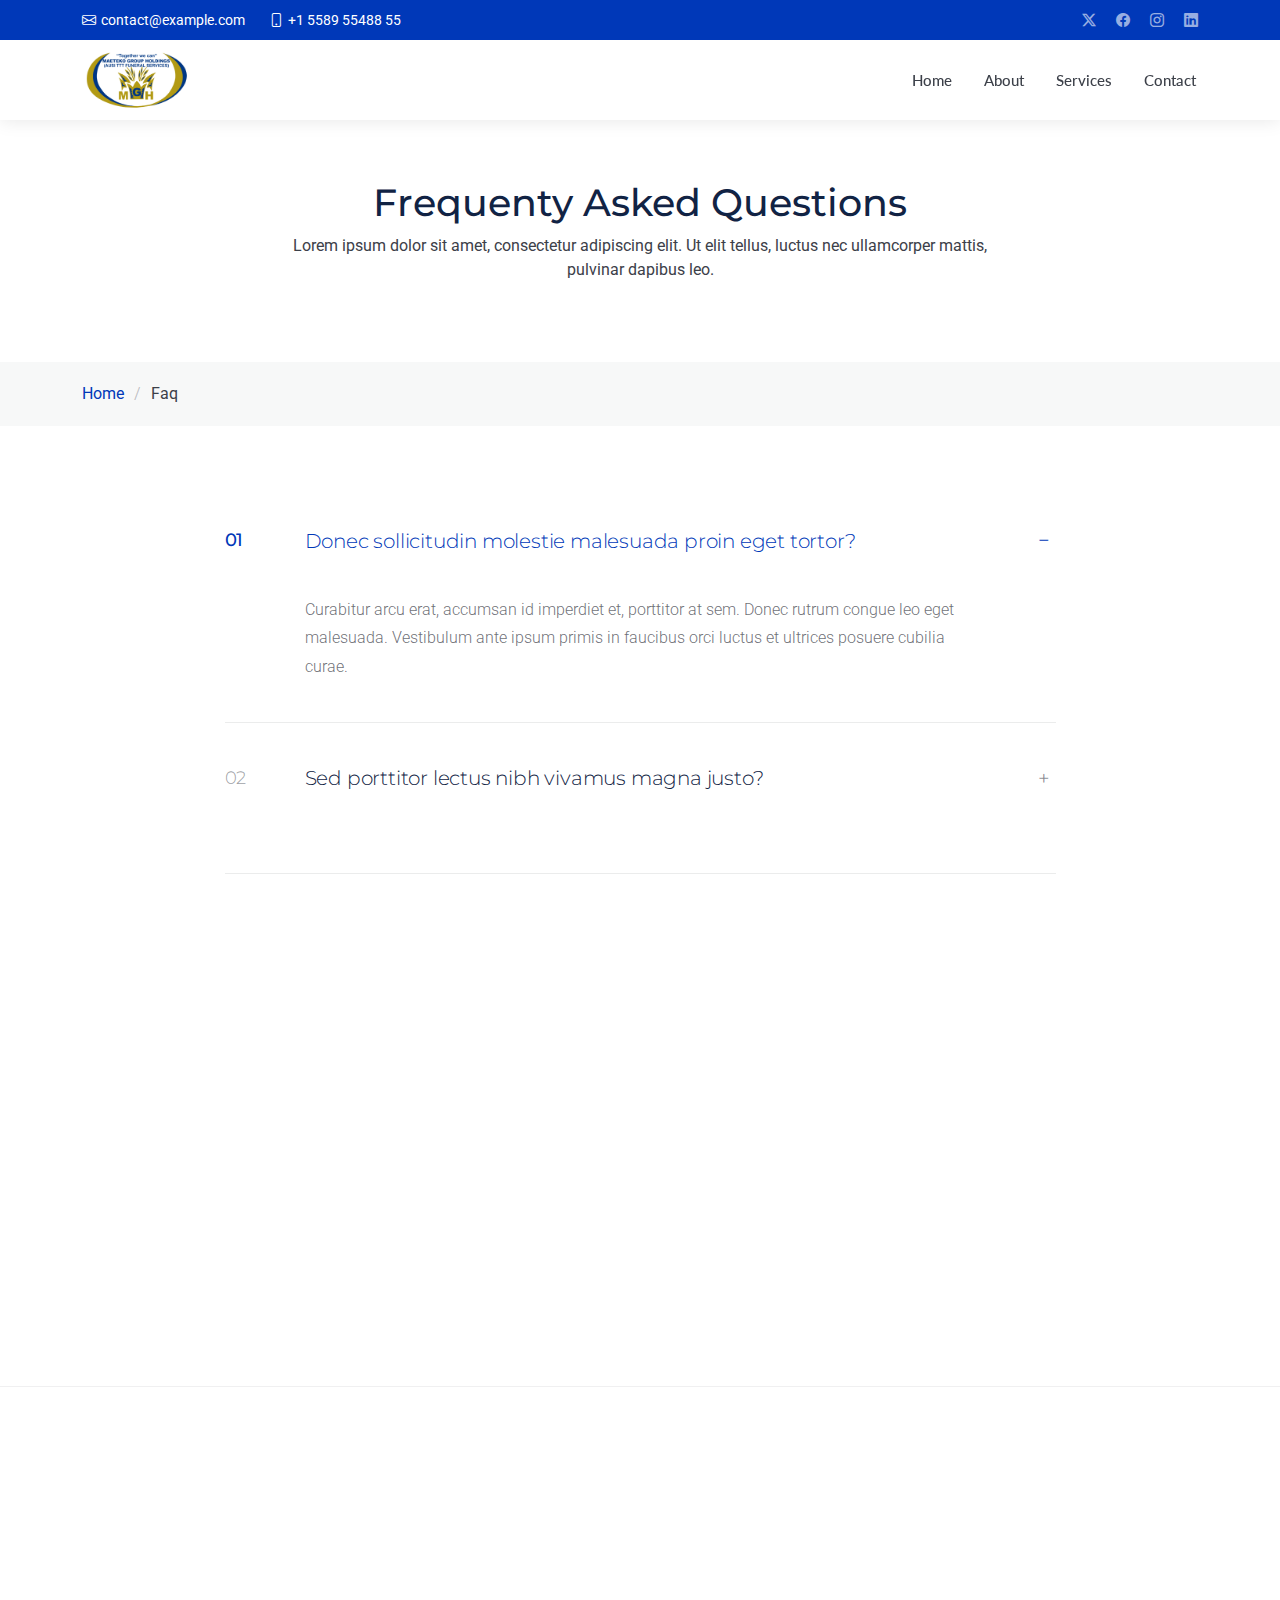
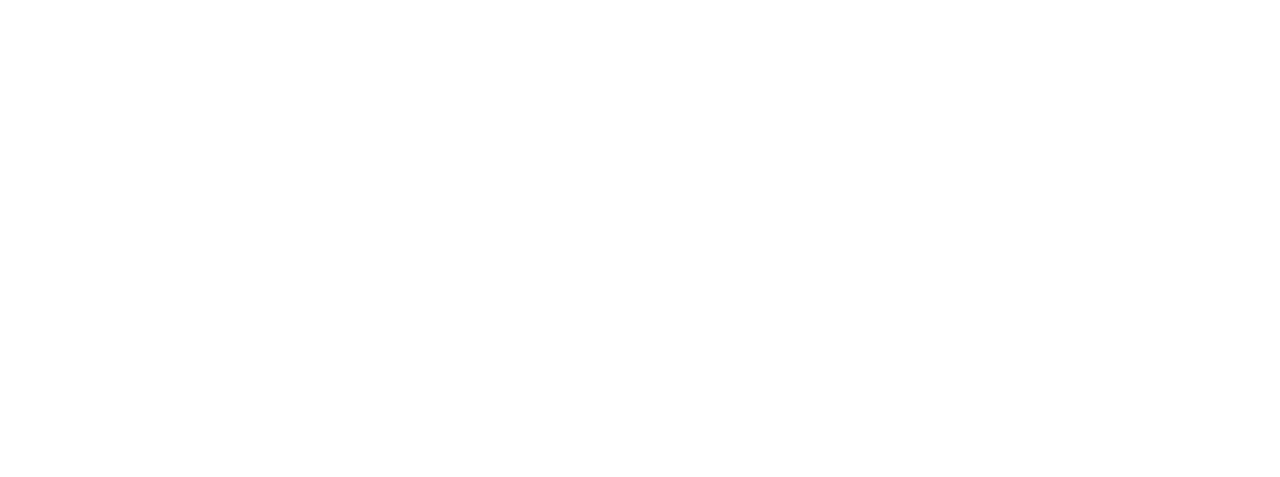
<file: faq.html>
<!doctype html>
<html lang="en">
  <head>
    <meta charset="utf-8" />
    <meta content="width=device-width, initial-scale=1.0" name="viewport" />
    <title>Faq - Clinic Bootstrap Template</title>
    <meta name="description" content="" />
    <meta name="keywords" content="" />

    <!-- Favicons -->
    <link href="assets/img/favicon.png" rel="icon" />
    <link href="assets/img/apple-touch-icon.png" rel="apple-touch-icon" />

    <!-- Fonts -->
    <link href="https://fonts.googleapis.com" rel="preconnect" />
    <link href="https://fonts.gstatic.com" rel="preconnect" crossorigin />
    <link
      href="https://fonts.googleapis.com/css2?family=Roboto:ital,wght@0,100;0,300;0,400;0,500;0,700;0,900;1,100;1,300;1,400;1,500;1,700;1,900&family=Montserrat:ital,wght@0,100;0,200;0,300;0,400;0,500;0,600;0,700;0,800;0,900;1,100;1,200;1,300;1,400;1,500;1,600;1,700;1,800;1,900&family=Lato:ital,wght@0,100;0,300;0,400;0,700;0,900;1,100;1,300;1,400;1,700;1,900&display=swap"
      rel="stylesheet"
    />

    <!-- Vendor CSS Files -->
    <link
      href="assets/vendor/bootstrap/css/bootstrap.min.css"
      rel="stylesheet"
    />
    <link
      href="assets/vendor/bootstrap-icons/bootstrap-icons.css"
      rel="stylesheet"
    />
    <link href="assets/vendor/aos/aos.css" rel="stylesheet" />
    <link
      href="assets/vendor/glightbox/css/glightbox.min.css"
      rel="stylesheet"
    />
    <link
      href="assets/vendor/fontawesome-free/css/all.min.css"
      rel="stylesheet"
    />
    <link href="assets/vendor/swiper/swiper-bundle.min.css" rel="stylesheet" />

    <!-- Main CSS File -->
    <link href="assets/css/main.css" rel="stylesheet" />

    <!-- =======================================================
  * Template Name: Clinic
  * Template URL: https://bootstrapmade.com/clinic-bootstrap-template/
  * Updated: Jul 23 2025 with Bootstrap v5.3.7
  * Author: BootstrapMade.com
  * License: https://bootstrapmade.com/license/
  ======================================================== -->
  </head>

  <body class="faq-page">
    <header id="header" class="header fixed-top">
      <div class="topbar d-flex align-items-center dark-background">
        <div
          class="container d-flex justify-content-center justify-content-md-between"
        >
          <div class="contact-info d-flex align-items-center">
            <i class="bi bi-envelope d-flex align-items-center"
              ><a href="mailto:contact@example.com">contact@example.com</a></i
            >
            <i class="bi bi-phone d-flex align-items-center ms-4"
              ><span>+1 5589 55488 55</span></i
            >
          </div>
          <div class="social-links d-none d-md-flex align-items-center">
            <a href="#!" class="twitter"><i class="bi bi-twitter-x"></i></a>
            <a href="#!" class="facebook"><i class="bi bi-facebook"></i></a>
            <a href="#!" class="instagram"><i class="bi bi-instagram"></i></a>
            <a href="#!" class="linkedin"><i class="bi bi-linkedin"></i></a>
          </div>
        </div>
      </div>
      <!-- End Top Bar -->

      <div class="branding d-flex align-items-cente">
        <div
          class="container position-relative d-flex align-items-center justify-content-between"
        >
          <a href="index.html" class="logo d-flex align-items-center">
            <img src="assets/img/AUSITTTLogo.png" alt="AUSITTT Logo" />
          </a>

          <nav id="navmenu" class="navmenu">
            <ul>
              <li><a href="index.html">Home</a></li>
              <li><a href="about.html">About</a></li>
              <li><a href="services.html">Services</a></li>
              <li><a href="contact.html">Contact</a></li>
            </ul>
            <i class="mobile-nav-toggle d-xl-none bi bi-list"></i>
          </nav>
        </div>
      </div>
    </header>

    <main class="main">
      <!-- Page Title -->
      <div class="page-title">
        <div class="heading">
          <div class="container">
            <div class="row d-flex justify-content-center text-center">
              <div class="col-lg-8">
                <h1 class="heading-title">Frequenty Asked Questions</h1>
                <p class="mb-0">
                  Lorem ipsum dolor sit amet, consectetur adipiscing elit. Ut
                  elit tellus, luctus nec ullamcorper mattis, pulvinar dapibus
                  leo.
                </p>
              </div>
            </div>
          </div>
        </div>
        <nav class="breadcrumbs">
          <div class="container">
            <ol>
              <li><a href="index.html">Home</a></li>
              <li class="current">Faq</li>
            </ol>
          </div>
        </nav>
      </div>
      <!-- End Page Title -->

      <!-- Faq Section -->
      <section id="faq" class="faq section">
        <div class="container" data-aos="fade-up" data-aos-delay="100">
          <div class="row justify-content-center">
            <div class="col-lg-9">
              <div class="faq-wrapper">
                <div
                  class="faq-item faq-active"
                  data-aos="fade-up"
                  data-aos-delay="150"
                >
                  <div class="faq-header">
                    <span class="faq-number">01</span>
                    <h4>
                      Donec sollicitudin molestie malesuada proin eget tortor?
                    </h4>
                    <div class="faq-toggle">
                      <i class="bi bi-plus"></i>
                      <i class="bi bi-dash"></i>
                    </div>
                  </div>
                  <div class="faq-content">
                    <div class="content-inner">
                      <p>
                        Curabitur arcu erat, accumsan id imperdiet et, porttitor
                        at sem. Donec rutrum congue leo eget malesuada.
                        Vestibulum ante ipsum primis in faucibus orci luctus et
                        ultrices posuere cubilia curae.
                      </p>
                    </div>
                  </div>
                </div>
                <!-- End FAQ Item -->

                <div class="faq-item" data-aos="fade-up" data-aos-delay="200">
                  <div class="faq-header">
                    <span class="faq-number">02</span>
                    <h4>Sed porttitor lectus nibh vivamus magna justo?</h4>
                    <div class="faq-toggle">
                      <i class="bi bi-plus"></i>
                      <i class="bi bi-dash"></i>
                    </div>
                  </div>
                  <div class="faq-content">
                    <div class="content-inner">
                      <p>
                        Nulla porttitor accumsan tincidunt. Mauris blandit
                        aliquet elit, eget tincidunt nibh pulvinar a. Cras
                        ultricies ligula sed magna dictum porta. Vivamus
                        suscipit tortor eget felis porttitor volutpat.
                      </p>
                    </div>
                  </div>
                </div>
                <!-- End FAQ Item -->

                <div class="faq-item" data-aos="fade-up" data-aos-delay="250">
                  <div class="faq-header">
                    <span class="faq-number">03</span>
                    <h4>Pellentesque habitant morbi tristique senectus?</h4>
                    <div class="faq-toggle">
                      <i class="bi bi-plus"></i>
                      <i class="bi bi-dash"></i>
                    </div>
                  </div>
                  <div class="faq-content">
                    <div class="content-inner">
                      <p>
                        Quisque velit nisi, pretium ut lacinia in, elementum id
                        enim. Vestibulum ac diam sit amet quam vehicula
                        elementum sed sit amet dui. Donec sollicitudin molestie
                        malesuada.
                      </p>
                    </div>
                  </div>
                </div>
                <!-- End FAQ Item -->

                <div class="faq-item" data-aos="fade-up" data-aos-delay="300">
                  <div class="faq-header">
                    <span class="faq-number">04</span>
                    <h4>Lorem ipsum dolor sit amet consectetur adipiscing?</h4>
                    <div class="faq-toggle">
                      <i class="bi bi-plus"></i>
                      <i class="bi bi-dash"></i>
                    </div>
                  </div>
                  <div class="faq-content">
                    <div class="content-inner">
                      <p>
                        Sed ut perspiciatis unde omnis iste natus error sit
                        voluptatem accusantium doloremque laudantium. Totam rem
                        aperiam, eaque ipsa quae ab illo inventore veritatis et
                        quasi architecto.
                      </p>
                    </div>
                  </div>
                </div>
                <!-- End FAQ Item -->

                <div class="faq-item" data-aos="fade-up" data-aos-delay="350">
                  <div class="faq-header">
                    <span class="faq-number">05</span>
                    <h4>Curabitur aliquet quam id dui posuere blandit?</h4>
                    <div class="faq-toggle">
                      <i class="bi bi-plus"></i>
                      <i class="bi bi-dash"></i>
                    </div>
                  </div>
                  <div class="faq-content">
                    <div class="content-inner">
                      <p>
                        At vero eos et accusamus et iusto odio dignissimos
                        ducimus qui blanditiis praesentium voluptatum deleniti
                        atque corrupti quos dolores et quas molestias excepturi
                        sint occaecati.
                      </p>
                    </div>
                  </div>
                </div>
                <!-- End FAQ Item -->
              </div>
            </div>
          </div>
        </div>
      </section>
      <!-- /Faq Section -->
    </main>

    <footer id="footer" class="footer-16 footer position-relative">
      <div class="container">
        <div class="footer-main" data-aos="fade-up" data-aos-delay="100">
          <div class="row align-items-start">
            <div class="col-lg-5">
              <div class="brand-section">
                <a
                  href="index.html"
                  class="logo d-flex align-items-center mb-4"
                >
                  <span class="sitename">Clinic</span>
                </a>
                <p class="brand-description">
                  Crafting exceptional digital experiences through thoughtful
                  design and innovative solutions that elevate your brand
                  presence.
                </p>

                <div class="contact-info mt-5">
                  <div class="contact-item">
                    <i class="bi bi-geo-alt"></i>
                    <span
                      >123 Creative Boulevard, Design District, NY 10012</span
                    >
                  </div>
                  <div class="contact-item">
                    <i class="bi bi-telephone"></i>
                    <span>+1 (555) 987-6543</span>
                  </div>
                  <div class="contact-item">
                    <i class="bi bi-envelope"></i>
                    <span>hello@designstudio.com</span>
                  </div>
                </div>
              </div>
            </div>

            <div class="col-lg-7">
              <div class="footer-nav-wrapper">
                <div class="row">
                  <div class="col-6 col-lg-3">
                    <div class="nav-column">
                      <h6>Studio</h6>
                      <nav class="footer-nav">
                        <a href="#!">Our Story</a>
                        <a href="#!">Design Process</a>
                        <a href="#!">Portfolio</a>
                        <a href="#!">Case Studies</a>
                        <a href="#!">Awards</a>
                      </nav>
                    </div>
                  </div>

                  <div class="col-6 col-lg-3">
                    <div class="nav-column">
                      <h6>Services</h6>
                      <nav class="footer-nav">
                        <a href="#!">Brand Identity</a>
                        <a href="#!">Web Design</a>
                        <a href="#!">Mobile Apps</a>
                        <a href="#!">Digital Strategy</a>
                        <a href="#!">Consultation</a>
                      </nav>
                    </div>
                  </div>

                  <div class="col-6 col-lg-3">
                    <div class="nav-column">
                      <h6>Resources</h6>
                      <nav class="footer-nav">
                        <a href="#!">Design Blog</a>
                        <a href="#!">Style Guide</a>
                        <a href="#!">Free Assets</a>
                        <a href="#!">Tutorials</a>
                        <a href="#!">Inspiration</a>
                      </nav>
                    </div>
                  </div>

                  <div class="col-6 col-lg-3">
                    <div class="nav-column">
                      <h6>Connect</h6>
                      <nav class="footer-nav">
                        <a href="#!">Start Project</a>
                        <a href="#!">Schedule Call</a>
                        <a href="#!">Join Newsletter</a>
                        <a href="#!">Follow Updates</a>
                        <a href="#!">Partnership</a>
                      </nav>
                    </div>
                  </div>
                </div>
              </div>
            </div>
          </div>
        </div>
      </div>

      <div class="footer-bottom">
        <div class="container">
          <div class="bottom-content" data-aos="fade-up" data-aos-delay="300">
            <div class="row align-items-center">
              <div class="col-lg-6">
                <div class="copyright">
                  <p>
                    © <span class="sitename">Clinic</span>. All rights reserved.
                  </p>
                </div>
              </div>

              <div class="col-lg-6">
                <div class="legal-links">
                  <a href="#!">Privacy Policy</a>
                  <a href="#!">Terms of Service</a>
                  <a href="#!">Cookie Policy</a>
                  <div class="credits">
                    <!-- All the links in the footer should remain intact. -->
                    <!-- You can delete the links only if you've purchased the pro version. -->
                    <!-- Licensing information: https://bootstrapmade.com/license/ -->
                    <!-- Purchase the pro version with working PHP/AJAX contact form: [buy-url] -->
                    Designed by
                    <a href="https://bootstrapmade.com/">BootstrapMade</a>.
                    Distributed by
                    <a href="https://themewagon.com" target="_blank"
                      >ThemeWagon</a
                    >
                  </div>
                </div>
              </div>
            </div>
          </div>
        </div>
      </div>
    </footer>

    <!-- Scroll Top -->
    <a
      href="#!"
      id="scroll-top"
      class="scroll-top d-flex align-items-center justify-content-center"
      ><i class="bi bi-arrow-up-short"></i
    ></a>

    <!-- Preloader -->
    <div id="preloader"></div>

    <!-- Vendor JS Files -->
    <script src="assets/vendor/bootstrap/js/bootstrap.bundle.min.js"></script>
    <script src="assets/vendor/php-email-form/validate.js"></script>
    <script src="assets/vendor/aos/aos.js"></script>
    <script src="assets/vendor/glightbox/js/glightbox.min.js"></script>
    <script src="assets/vendor/purecounter/purecounter_vanilla.js"></script>
    <script src="assets/vendor/swiper/swiper-bundle.min.js"></script>

    <!-- Main JS File -->
    <script src="assets/js/main.js"></script>
  </body>
</html>
</file>
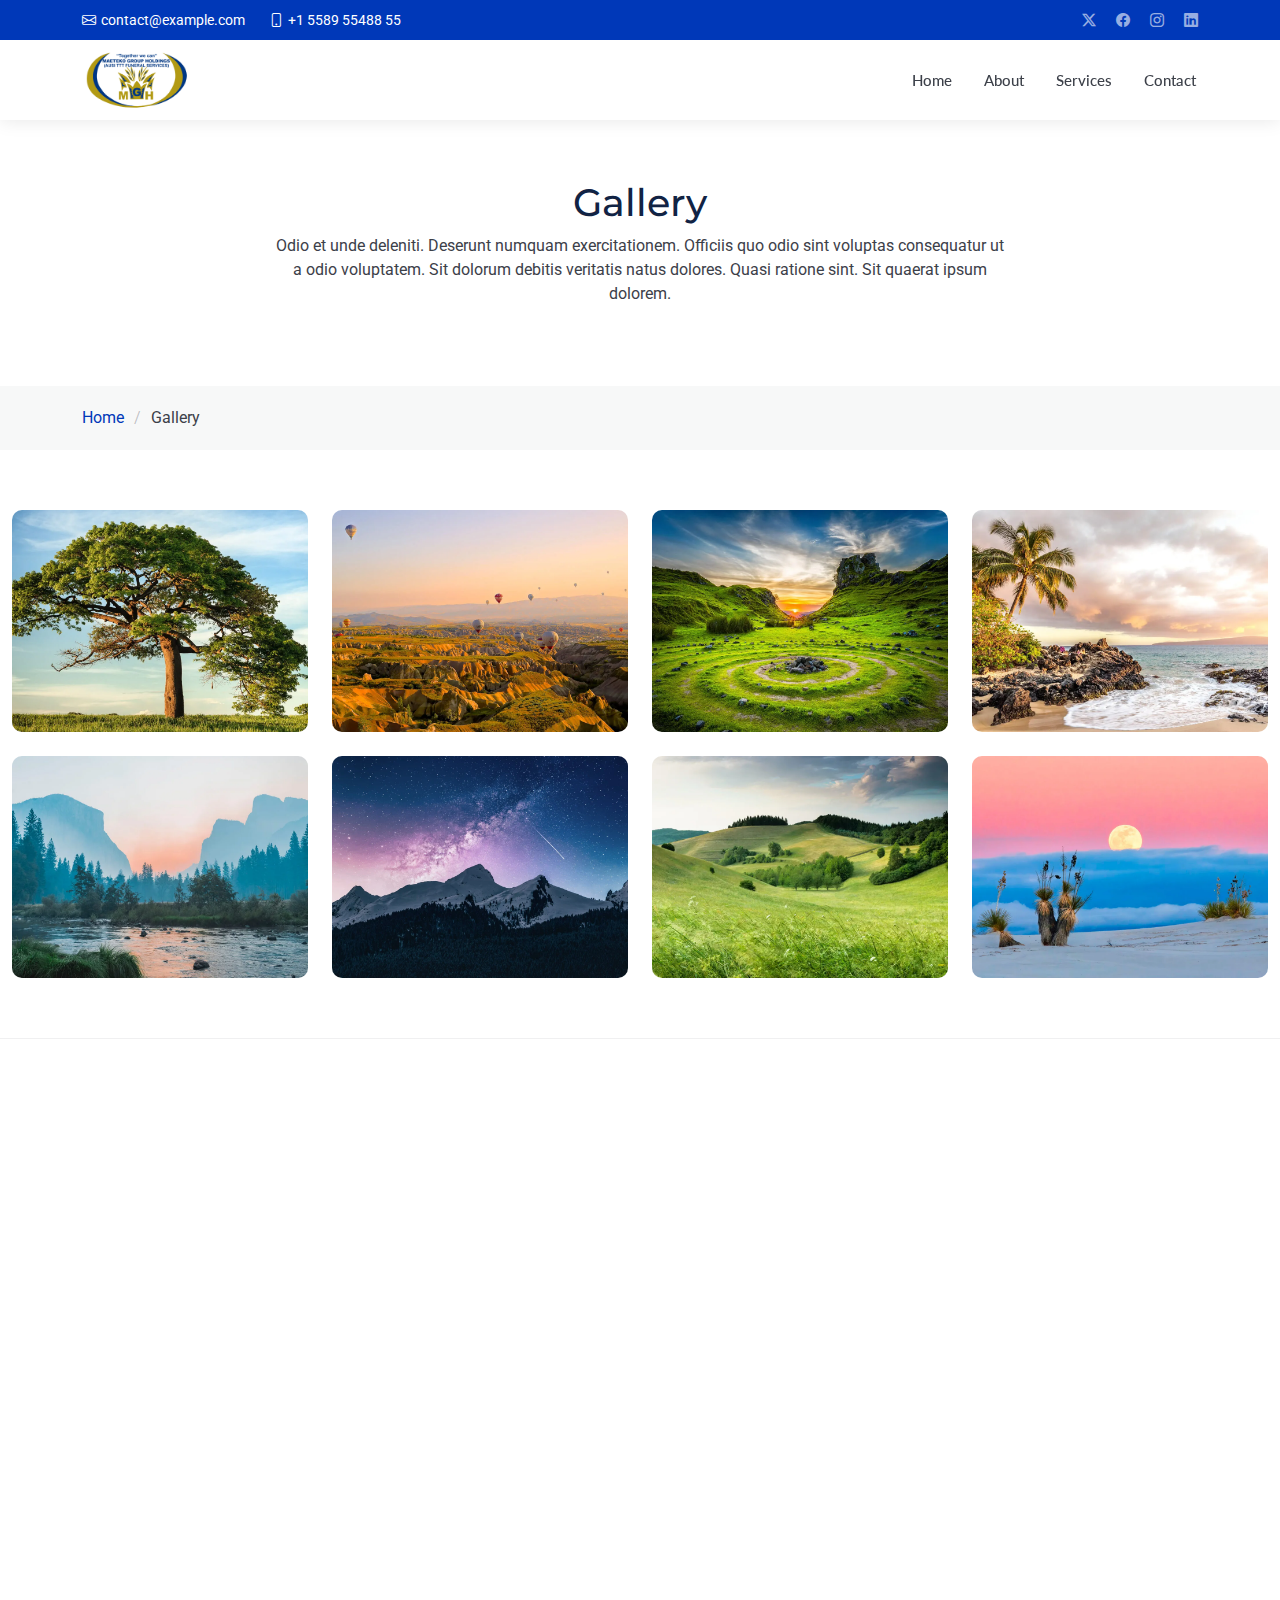
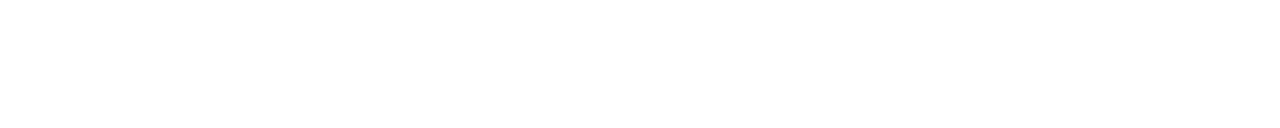
<file: gallery.html>
<!doctype html>
<html lang="en">
  <head>
    <meta charset="utf-8" />
    <meta content="width=device-width, initial-scale=1.0" name="viewport" />
    <title>Gallery - Clinic Bootstrap Template</title>
    <meta name="description" content="" />
    <meta name="keywords" content="" />

    <!-- Favicons -->
    <link href="assets/img/favicon.png" rel="icon" />
    <link href="assets/img/apple-touch-icon.png" rel="apple-touch-icon" />

    <!-- Fonts -->
    <link href="https://fonts.googleapis.com" rel="preconnect" />
    <link href="https://fonts.gstatic.com" rel="preconnect" crossorigin />
    <link
      href="https://fonts.googleapis.com/css2?family=Roboto:ital,wght@0,100;0,300;0,400;0,500;0,700;0,900;1,100;1,300;1,400;1,500;1,700;1,900&family=Montserrat:ital,wght@0,100;0,200;0,300;0,400;0,500;0,600;0,700;0,800;0,900;1,100;1,200;1,300;1,400;1,500;1,600;1,700;1,800;1,900&family=Lato:ital,wght@0,100;0,300;0,400;0,700;0,900;1,100;1,300;1,400;1,700;1,900&display=swap"
      rel="stylesheet"
    />

    <!-- Vendor CSS Files -->
    <link
      href="assets/vendor/bootstrap/css/bootstrap.min.css"
      rel="stylesheet"
    />
    <link
      href="assets/vendor/bootstrap-icons/bootstrap-icons.css"
      rel="stylesheet"
    />
    <link href="assets/vendor/aos/aos.css" rel="stylesheet" />
    <link
      href="assets/vendor/glightbox/css/glightbox.min.css"
      rel="stylesheet"
    />
    <link
      href="assets/vendor/fontawesome-free/css/all.min.css"
      rel="stylesheet"
    />
    <link href="assets/vendor/swiper/swiper-bundle.min.css" rel="stylesheet" />

    <!-- Main CSS File -->
    <link href="assets/css/main.css" rel="stylesheet" />

    <!-- =======================================================
  * Template Name: Clinic
  * Template URL: https://bootstrapmade.com/clinic-bootstrap-template/
  * Updated: Jul 23 2025 with Bootstrap v5.3.7
  * Author: BootstrapMade.com
  * License: https://bootstrapmade.com/license/
  ======================================================== -->
  </head>

  <body class="gallery-page">
    <header id="header" class="header fixed-top">
      <div class="topbar d-flex align-items-center dark-background">
        <div
          class="container d-flex justify-content-center justify-content-md-between"
        >
          <div class="contact-info d-flex align-items-center">
            <i class="bi bi-envelope d-flex align-items-center"
              ><a href="mailto:contact@example.com">contact@example.com</a></i
            >
            <i class="bi bi-phone d-flex align-items-center ms-4"
              ><span>+1 5589 55488 55</span></i
            >
          </div>
          <div class="social-links d-none d-md-flex align-items-center">
            <a href="#!" class="twitter"><i class="bi bi-twitter-x"></i></a>
            <a href="#!" class="facebook"><i class="bi bi-facebook"></i></a>
            <a href="#!" class="instagram"><i class="bi bi-instagram"></i></a>
            <a href="#!" class="linkedin"><i class="bi bi-linkedin"></i></a>
          </div>
        </div>
      </div>
      <!-- End Top Bar -->

      <div class="branding d-flex align-items-cente">
        <div
          class="container position-relative d-flex align-items-center justify-content-between"
        >
          <a href="index.html" class="logo d-flex align-items-center">
            <img src="assets/img/AUSITTTLogo.png" alt="AUSITTT Logo" />
          </a>

          <nav id="navmenu" class="navmenu">
            <ul>
              <li><a href="index.html">Home</a></li>
              <li><a href="about.html">About</a></li>
              <li><a href="services.html">Services</a></li>
              <li><a href="contact.html">Contact</a></li>
            </ul>
            <i class="mobile-nav-toggle d-xl-none bi bi-list"></i>
          </nav>
        </div>
      </div>
    </header>

    <main class="main">
      <!-- Page Title -->
      <div class="page-title">
        <div class="heading">
          <div class="container">
            <div class="row d-flex justify-content-center text-center">
              <div class="col-lg-8">
                <h1 class="heading-title">Gallery</h1>
                <p class="mb-0">
                  Odio et unde deleniti. Deserunt numquam exercitationem.
                  Officiis quo odio sint voluptas consequatur ut a odio
                  voluptatem. Sit dolorum debitis veritatis natus dolores. Quasi
                  ratione sint. Sit quaerat ipsum dolorem.
                </p>
              </div>
            </div>
          </div>
        </div>
        <nav class="breadcrumbs">
          <div class="container">
            <ol>
              <li><a href="index.html">Home</a></li>
              <li class="current">Gallery</li>
            </ol>
          </div>
        </nav>
      </div>
      <!-- End Page Title -->

      <!-- Gallery Section -->
      <section id="gallery" class="gallery section">
        <div class="container-fluid" data-aos="fade-up" data-aos-delay="100">
          <div class="row gy-4 justify-content-center">
            <div class="col-xl-3 col-lg-4 col-md-6">
              <div class="gallery-item h-100">
                <img
                  src="assets/img/gallery/gallery-1.webp"
                  class="img-fluid"
                  alt=""
                />
                <div
                  class="gallery-links d-flex align-items-center justify-content-center"
                >
                  <a
                    href="assets/img/gallery/gallery-1.webp"
                    title="Gallery 1"
                    class="glightbox preview-link"
                    ><i class="bi bi-arrows-angle-expand"></i
                  ></a>
                  <a href="gallery-single.html" class="details-link"
                    ><i class="bi bi-link-45deg"></i
                  ></a>
                </div>
              </div>
            </div>
            <!-- End Gallery Item -->

            <div class="col-xl-3 col-lg-4 col-md-6">
              <div class="gallery-item h-100">
                <img
                  src="assets/img/gallery/gallery-2.webp"
                  class="img-fluid"
                  alt=""
                />
                <div
                  class="gallery-links d-flex align-items-center justify-content-center"
                >
                  <a
                    href="assets/img/gallery/gallery-2.webp"
                    title="Gallery 2"
                    class="glightbox preview-link"
                    ><i class="bi bi-arrows-angle-expand"></i
                  ></a>
                  <a href="gallery-single.html" class="details-link"
                    ><i class="bi bi-link-45deg"></i
                  ></a>
                </div>
              </div>
            </div>
            <!-- End Gallery Item -->

            <div class="col-xl-3 col-lg-4 col-md-6">
              <div class="gallery-item h-100">
                <img
                  src="assets/img/gallery/gallery-3.webp"
                  class="img-fluid"
                  alt=""
                />
                <div
                  class="gallery-links d-flex align-items-center justify-content-center"
                >
                  <a
                    href="assets/img/gallery/gallery-3.webp"
                    title="Gallery 3"
                    class="glightbox preview-link"
                    ><i class="bi bi-arrows-angle-expand"></i
                  ></a>
                  <a href="gallery-single.html" class="details-link"
                    ><i class="bi bi-link-45deg"></i
                  ></a>
                </div>
              </div>
            </div>
            <!-- End Gallery Item -->

            <div class="col-xl-3 col-lg-4 col-md-6">
              <div class="gallery-item h-100">
                <img
                  src="assets/img/gallery/gallery-4.webp"
                  class="img-fluid"
                  alt=""
                />
                <div
                  class="gallery-links d-flex align-items-center justify-content-center"
                >
                  <a
                    href="assets/img/gallery/gallery-4.webp"
                    title="Gallery 4"
                    class="glightbox preview-link"
                    ><i class="bi bi-arrows-angle-expand"></i
                  ></a>
                  <a href="gallery-single.html" class="details-link"
                    ><i class="bi bi-link-45deg"></i
                  ></a>
                </div>
              </div>
            </div>
            <!-- End Gallery Item -->

            <div class="col-xl-3 col-lg-4 col-md-6">
              <div class="gallery-item h-100">
                <img
                  src="assets/img/gallery/gallery-5.webp"
                  class="img-fluid"
                  alt=""
                />
                <div
                  class="gallery-links d-flex align-items-center justify-content-center"
                >
                  <a
                    href="assets/img/gallery/gallery-5.webp"
                    title="Gallery 5"
                    class="glightbox preview-link"
                    ><i class="bi bi-arrows-angle-expand"></i
                  ></a>
                  <a href="gallery-single.html" class="details-link"
                    ><i class="bi bi-link-45deg"></i
                  ></a>
                </div>
              </div>
            </div>
            <!-- End Gallery Item -->

            <div class="col-xl-3 col-lg-4 col-md-6">
              <div class="gallery-item h-100">
                <img
                  src="assets/img/gallery/gallery-6.webp"
                  class="img-fluid"
                  alt=""
                />
                <div
                  class="gallery-links d-flex align-items-center justify-content-center"
                >
                  <a
                    href="assets/img/gallery/gallery-6.webp"
                    title="Gallery 6"
                    class="glightbox preview-link"
                    ><i class="bi bi-arrows-angle-expand"></i
                  ></a>
                  <a href="gallery-single.html" class="details-link"
                    ><i class="bi bi-link-45deg"></i
                  ></a>
                </div>
              </div>
            </div>
            <!-- End Gallery Item -->

            <div class="col-xl-3 col-lg-4 col-md-6">
              <div class="gallery-item h-100">
                <img
                  src="assets/img/gallery/gallery-7.webp"
                  class="img-fluid"
                  alt=""
                />
                <div
                  class="gallery-links d-flex align-items-center justify-content-center"
                >
                  <a
                    href="assets/img/gallery/gallery-7.webp"
                    title="Gallery 7"
                    class="glightbox preview-link"
                    ><i class="bi bi-arrows-angle-expand"></i
                  ></a>
                  <a href="gallery-single.html" class="details-link"
                    ><i class="bi bi-link-45deg"></i
                  ></a>
                </div>
              </div>
            </div>
            <!-- End Gallery Item -->

            <div class="col-xl-3 col-lg-4 col-md-6">
              <div class="gallery-item h-100">
                <img
                  src="assets/img/gallery/gallery-8.webp"
                  class="img-fluid"
                  alt=""
                />
                <div
                  class="gallery-links d-flex align-items-center justify-content-center"
                >
                  <a
                    href="assets/img/gallery/gallery-8.webp"
                    title="Gallery 8"
                    class="glightbox preview-link"
                    ><i class="bi bi-arrows-angle-expand"></i
                  ></a>
                  <a href="gallery-single.html" class="details-link"
                    ><i class="bi bi-link-45deg"></i
                  ></a>
                </div>
              </div>
            </div>
            <!-- End Gallery Item -->
          </div>
        </div>
      </section>
      <!-- /Gallery Section -->
    </main>

    <footer id="footer" class="footer-16 footer position-relative">
      <div class="container">
        <div class="footer-main" data-aos="fade-up" data-aos-delay="100">
          <div class="row align-items-start">
            <div class="col-lg-5">
              <div class="brand-section">
                <a
                  href="index.html"
                  class="logo d-flex align-items-center mb-4"
                >
                  <span class="sitename">Clinic</span>
                </a>
                <p class="brand-description">
                  Crafting exceptional digital experiences through thoughtful
                  design and innovative solutions that elevate your brand
                  presence.
                </p>

                <div class="contact-info mt-5">
                  <div class="contact-item">
                    <i class="bi bi-geo-alt"></i>
                    <span
                      >123 Creative Boulevard, Design District, NY 10012</span
                    >
                  </div>
                  <div class="contact-item">
                    <i class="bi bi-telephone"></i>
                    <span>+1 (555) 987-6543</span>
                  </div>
                  <div class="contact-item">
                    <i class="bi bi-envelope"></i>
                    <span>hello@designstudio.com</span>
                  </div>
                </div>
              </div>
            </div>

            <div class="col-lg-7">
              <div class="footer-nav-wrapper">
                <div class="row">
                  <div class="col-6 col-lg-3">
                    <div class="nav-column">
                      <h6>Studio</h6>
                      <nav class="footer-nav">
                        <a href="#!">Our Story</a>
                        <a href="#!">Design Process</a>
                        <a href="#!">Portfolio</a>
                        <a href="#!">Case Studies</a>
                        <a href="#!">Awards</a>
                      </nav>
                    </div>
                  </div>

                  <div class="col-6 col-lg-3">
                    <div class="nav-column">
                      <h6>Services</h6>
                      <nav class="footer-nav">
                        <a href="#!">Brand Identity</a>
                        <a href="#!">Web Design</a>
                        <a href="#!">Mobile Apps</a>
                        <a href="#!">Digital Strategy</a>
                        <a href="#!">Consultation</a>
                      </nav>
                    </div>
                  </div>

                  <div class="col-6 col-lg-3">
                    <div class="nav-column">
                      <h6>Resources</h6>
                      <nav class="footer-nav">
                        <a href="#!">Design Blog</a>
                        <a href="#!">Style Guide</a>
                        <a href="#!">Free Assets</a>
                        <a href="#!">Tutorials</a>
                        <a href="#!">Inspiration</a>
                      </nav>
                    </div>
                  </div>

                  <div class="col-6 col-lg-3">
                    <div class="nav-column">
                      <h6>Connect</h6>
                      <nav class="footer-nav">
                        <a href="#!">Start Project</a>
                        <a href="#!">Schedule Call</a>
                        <a href="#!">Join Newsletter</a>
                        <a href="#!">Follow Updates</a>
                        <a href="#!">Partnership</a>
                      </nav>
                    </div>
                  </div>
                </div>
              </div>
            </div>
          </div>
        </div>
      </div>

      <div class="footer-bottom">
        <div class="container">
          <div class="bottom-content" data-aos="fade-up" data-aos-delay="300">
            <div class="row align-items-center">
              <div class="col-lg-6">
                <div class="copyright">
                  <p>
                    © <span class="sitename">Clinic</span>. All rights reserved.
                  </p>
                </div>
              </div>

              <div class="col-lg-6">
                <div class="legal-links">
                  <a href="#!">Privacy Policy</a>
                  <a href="#!">Terms of Service</a>
                  <a href="#!">Cookie Policy</a>
                  <div class="credits">
                    <!-- All the links in the footer should remain intact. -->
                    <!-- You can delete the links only if you've purchased the pro version. -->
                    <!-- Licensing information: https://bootstrapmade.com/license/ -->
                    <!-- Purchase the pro version with working PHP/AJAX contact form: [buy-url] -->
                    Designed by
                    <a href="https://bootstrapmade.com/">BootstrapMade</a>.
                    Distributed by
                    <a href="https://themewagon.com" target="_blank"
                      >ThemeWagon</a
                    >
                  </div>
                </div>
              </div>
            </div>
          </div>
        </div>
      </div>
    </footer>

    <!-- Scroll Top -->
    <a
      href="#!"
      id="scroll-top"
      class="scroll-top d-flex align-items-center justify-content-center"
      ><i class="bi bi-arrow-up-short"></i
    ></a>

    <!-- Preloader -->
    <div id="preloader"></div>

    <!-- Vendor JS Files -->
    <script src="assets/vendor/bootstrap/js/bootstrap.bundle.min.js"></script>
    <script src="assets/vendor/php-email-form/validate.js"></script>
    <script src="assets/vendor/aos/aos.js"></script>
    <script src="assets/vendor/glightbox/js/glightbox.min.js"></script>
    <script src="assets/vendor/purecounter/purecounter_vanilla.js"></script>
    <script src="assets/vendor/swiper/swiper-bundle.min.js"></script>

    <!-- Main JS File -->
    <script src="assets/js/main.js"></script>
  </body>
</html>
</file>
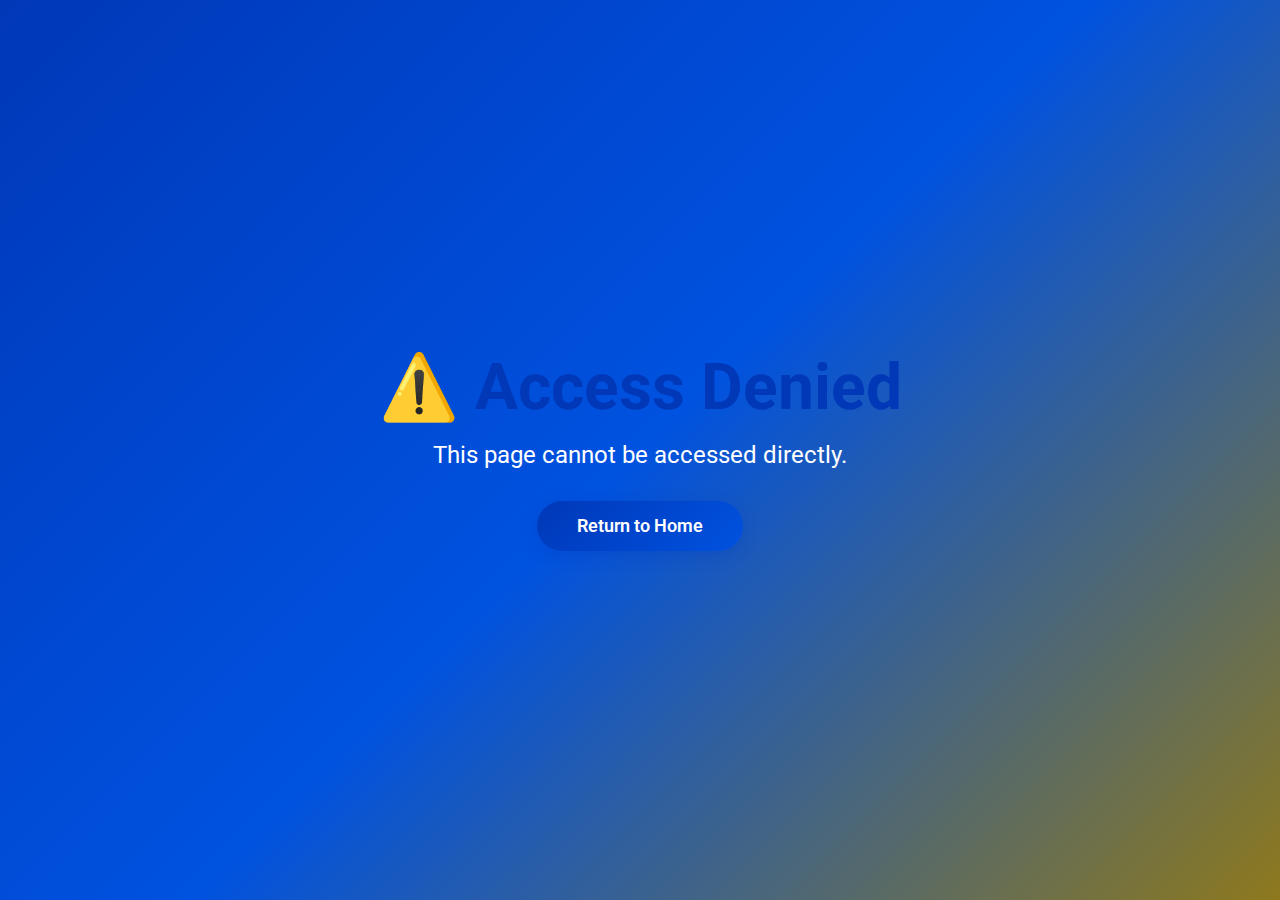
<file: message-sent.html>
<!doctype html>
<html lang="en">
  <head>
    <meta charset="UTF-8" />
    <meta name="viewport" content="width=device-width, initial-scale=1.0" />
    <title>Message Sent - AUSI TTT Funeral Services</title>
    <link
      href="https://fonts.googleapis.com/css2?family=Roboto:wght@300;400;500;700&display=swap"
      rel="stylesheet"
    />
    <link
      href="assets/vendor/bootstrap-icons/bootstrap-icons.css"
      rel="stylesheet"
    />
    <style>
      * {
        margin: 0;
        padding: 0;
        box-sizing: border-box;
      }
      body {
        font-family: "Roboto", sans-serif;
        background: linear-gradient(
          135deg,
          #0038b8 0%,
          #0052e0 50%,
          #8e791d 100%
        );
        min-height: 100vh;
        display: flex;
        align-items: center;
        justify-content: center;
        padding: 20px;
        overflow: hidden;
        position: relative;
      }

      .access-denied {
        display: none;
        text-align: center;
        color: white;
        animation: fadeIn 0.5s ease-in;
      }

      .access-denied h1 {
        font-size: 4rem;
        margin-bottom: 1rem;
      }

      .access-denied p {
        font-size: 1.5rem;
        margin-bottom: 2rem;
      }

      .success-container {
        display: none;
        background: white;
        border-radius: 20px;
        padding: 60px 40px;
        box-shadow: 0 20px 60px rgba(0, 0, 0, 0.3);
        max-width: 600px;
        width: 100%;
        text-align: center;
        animation: slideUp 0.6s ease-out;
        position: relative;
      }

      @keyframes slideUp {
        from {
          opacity: 0;
          transform: translateY(50px);
        }
        to {
          opacity: 1;
          transform: translateY(0);
        }
      }

      @keyframes fadeIn {
        from {
          opacity: 0;
        }
        to {
          opacity: 1;
        }
      }

      .checkmark-circle {
        width: 100px;
        height: 100px;
        margin: 0 auto 30px;
        border-radius: 50%;
        background: linear-gradient(135deg, #0038b8, #0052e0);
        display: flex;
        align-items: center;
        justify-content: center;
        animation: scaleIn 0.5s ease-out 0.2s both;
      }

      @keyframes scaleIn {
        from {
          transform: scale(0);
        }
        to {
          transform: scale(1);
        }
      }

      .checkmark {
        width: 50px;
        height: 50px;
        stroke: white;
        stroke-width: 3;
        stroke-linecap: round;
        stroke-linejoin: round;
        fill: none;
        animation: drawCheck 0.8s ease-out 0.5s both;
      }

      @keyframes drawCheck {
        0% {
          stroke-dasharray: 0, 100;
        }
        100% {
          stroke-dasharray: 100, 0;
        }
      }

      h1 {
        color: #0038b8;
        font-size: 2.5rem;
        margin-bottom: 20px;
        font-weight: 700;
      }

      .message {
        color: #666;
        font-size: 1.1rem;
        line-height: 1.6;
        margin-bottom: 30px;
      }

      .redirect-info {
        background: linear-gradient(
          135deg,
          rgba(0, 56, 184, 0.1),
          rgba(142, 121, 29, 0.1)
        );
        padding: 20px;
        border-radius: 10px;
        margin-bottom: 30px;
      }

      .redirect-info p {
        color: #0038b8;
        font-weight: 500;
        margin-bottom: 10px;
      }

      .countdown {
        font-size: 3rem;
        font-weight: 700;
        color: #8e791d;
        display: inline-block;
        min-width: 60px;
      }

      .btn-home {
        display: inline-block;
        background: linear-gradient(135deg, #0038b8, #0052e0);
        color: white;
        padding: 15px 40px;
        border-radius: 50px;
        text-decoration: none;
        font-weight: 600;
        font-size: 1.1rem;
        transition: all 0.3s ease;
        box-shadow: 0 4px 15px rgba(0, 56, 184, 0.3);
      }

      .btn-home:hover {
        transform: translateY(-3px);
        box-shadow: 0 6px 20px rgba(0, 56, 184, 0.4);
        color: white;
      }

      .contact-info {
        margin-top: 30px;
        padding-top: 30px;
        border-top: 2px solid #f0f0f0;
      }

      .contact-info p {
        color: #666;
        margin-bottom: 15px;
        font-size: 0.95rem;
      }

      .contact-info i {
        color: #0038b8;
        margin-right: 8px;
        font-size: 1.2rem;
      }

      @media (max-width: 768px) {
        .success-container {
          padding: 40px 25px;
        }

        h1 {
          font-size: 2rem;
        }

        .message {
          font-size: 1rem;
        }

        .countdown {
          font-size: 2.5rem;
        }
      }
    </style>
  </head>
  <body>
    <div class="access-denied" id="accessDenied">
      <h1>⚠️ Access Denied</h1>
      <p>This page cannot be accessed directly.</p>
      <a href="index.html" class="btn-home">Return to Home</a>
    </div>

    <div class="success-container" id="successContainer">
      <div class="checkmark-circle">
        <svg class="checkmark" viewBox="0 0 52 52">
          <polyline points="14 27 22 35 38 19" />
        </svg>
      </div>

      <h1>Message Sent Successfully!</h1>

      <p class="message">
        Thank you for contacting AUSI TTT Funeral Services. We have received
        your message and will respond to you as soon as possible. Our
        compassionate team is here to support you during this time.
      </p>

      <div class="redirect-info">
        <p>Redirecting you to the home page in</p>
        <span class="countdown" id="countdown">10</span>
        <p style="margin-top: 10px; font-size: 0.9rem">seconds</p>
      </div>

      <a href="index.html" class="btn-home">Return to Home Now</a>

      <div class="contact-info">
        <p>
          <i class="bi bi-telephone-fill"></i> 24/7 Support: +27 60 724-7928
        </p>
        <p>
          <i class="bi bi-envelope-fill"></i>
          ausibotlokwa@ausitttfuneralservices.co.za
        </p>
        <p>
          <i class="bi bi-geo-alt-fill"></i> Stand No 147 Sefene Village
          Botlokwa 0812
        </p>
      </div>
    </div>

    <script>
      // Check if the page was accessed properly (via form submission)
      const accessGranted = sessionStorage.getItem("messageSubmitted");

      if (accessGranted === "true") {
        // Show success container
        document.getElementById("successContainer").style.display = "block";

        // Clear the session storage flag
        sessionStorage.removeItem("messageSubmitted");

        // Countdown timer
        let seconds = 10;
        const countdownElement = document.getElementById("countdown");

        const timer = setInterval(() => {
          seconds--;
          countdownElement.textContent = seconds;

          if (seconds <= 0) {
            clearInterval(timer);
            window.location.href = "index.html";
          }
        }, 1000);
      } else {
        // Show access denied message and redirect immediately
        document.getElementById("accessDenied").style.display = "block";
        setTimeout(() => {
          window.location.href = "index.html";
        }, 3000);
      }
    </script>
  </body>
</html>
</file>
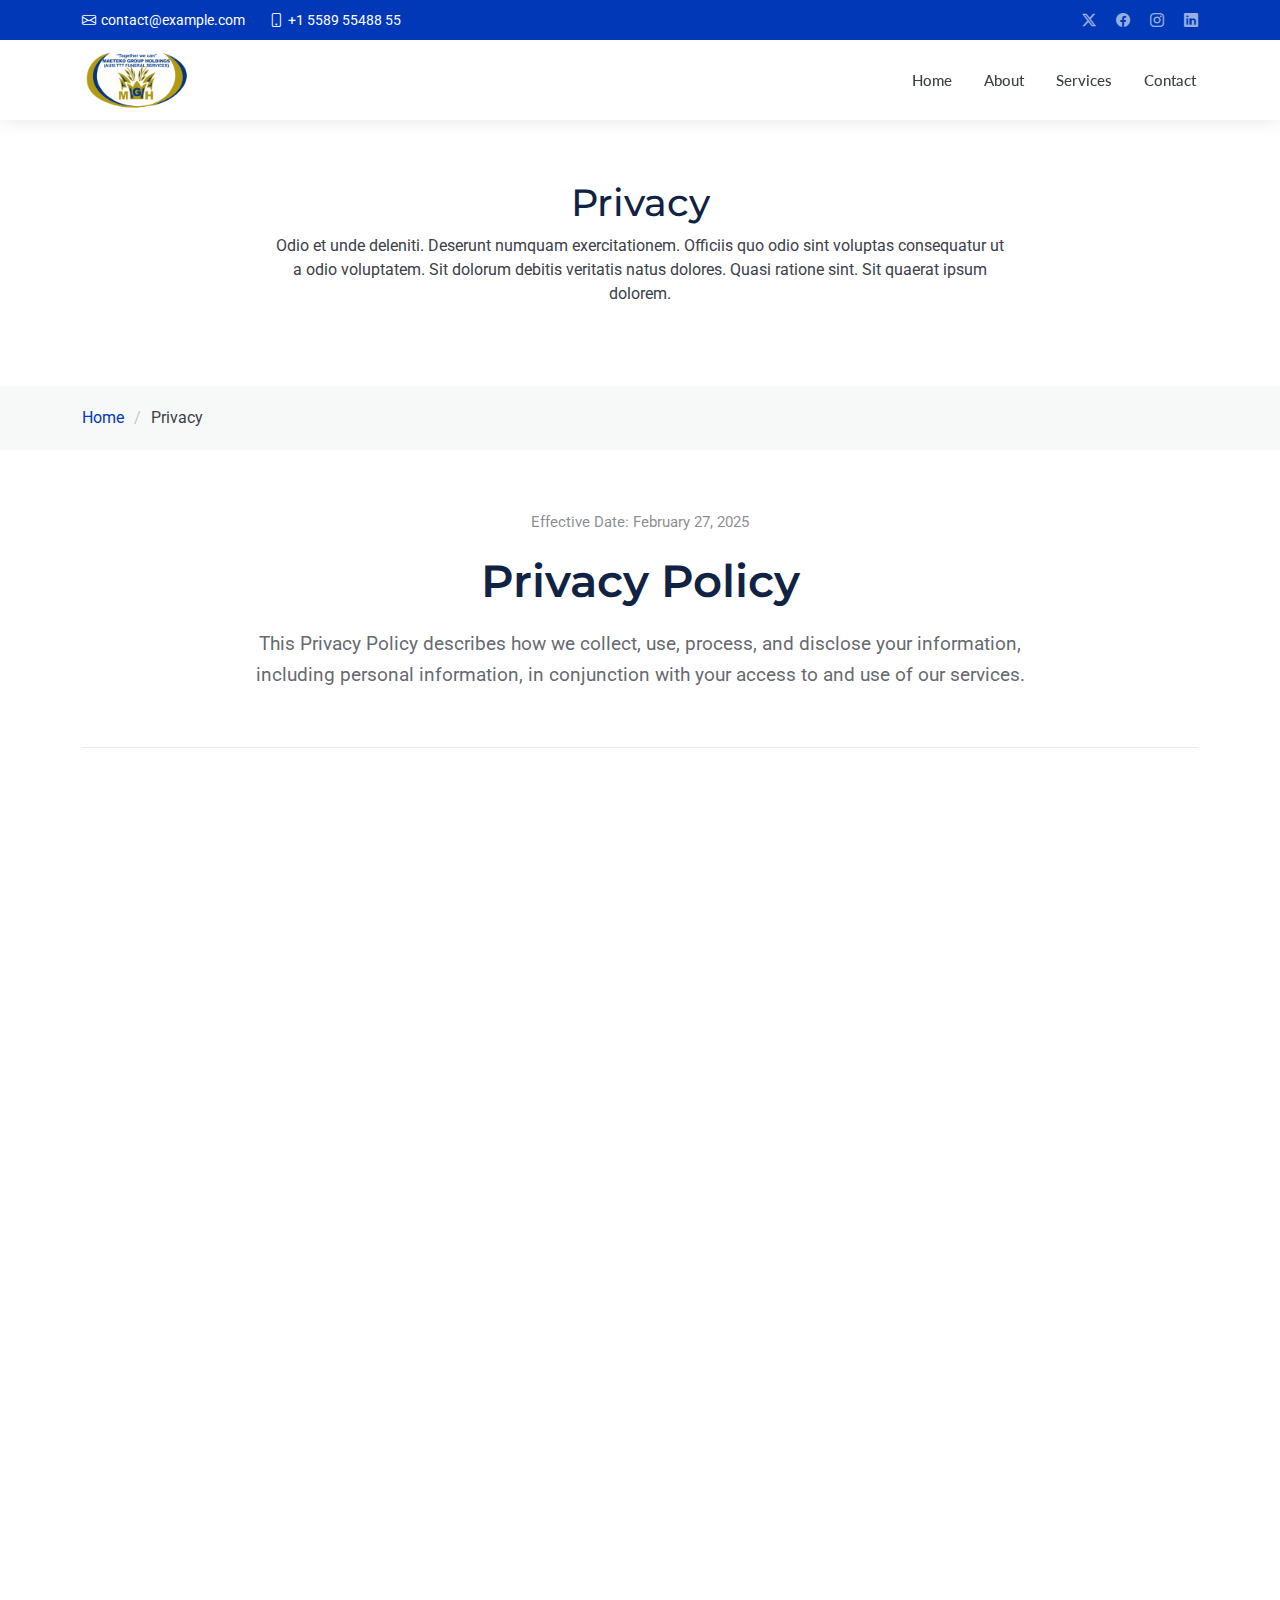
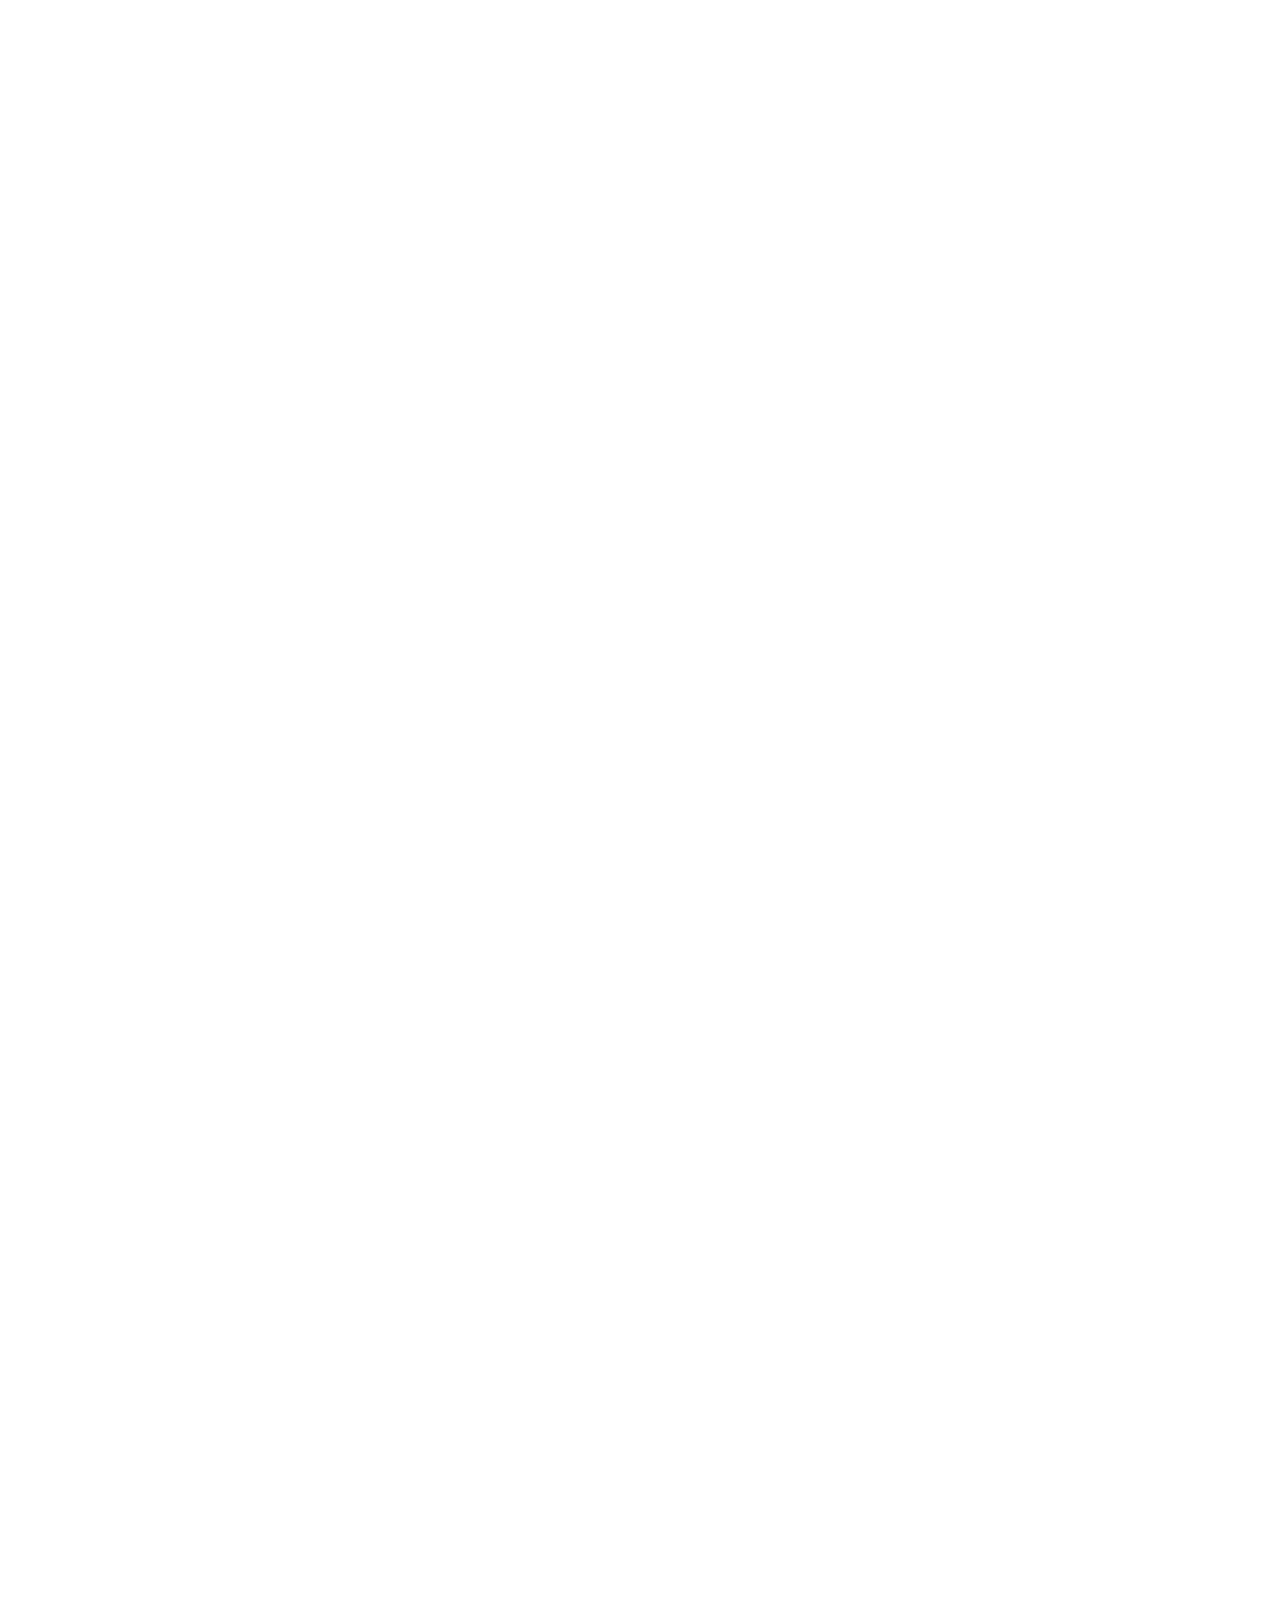
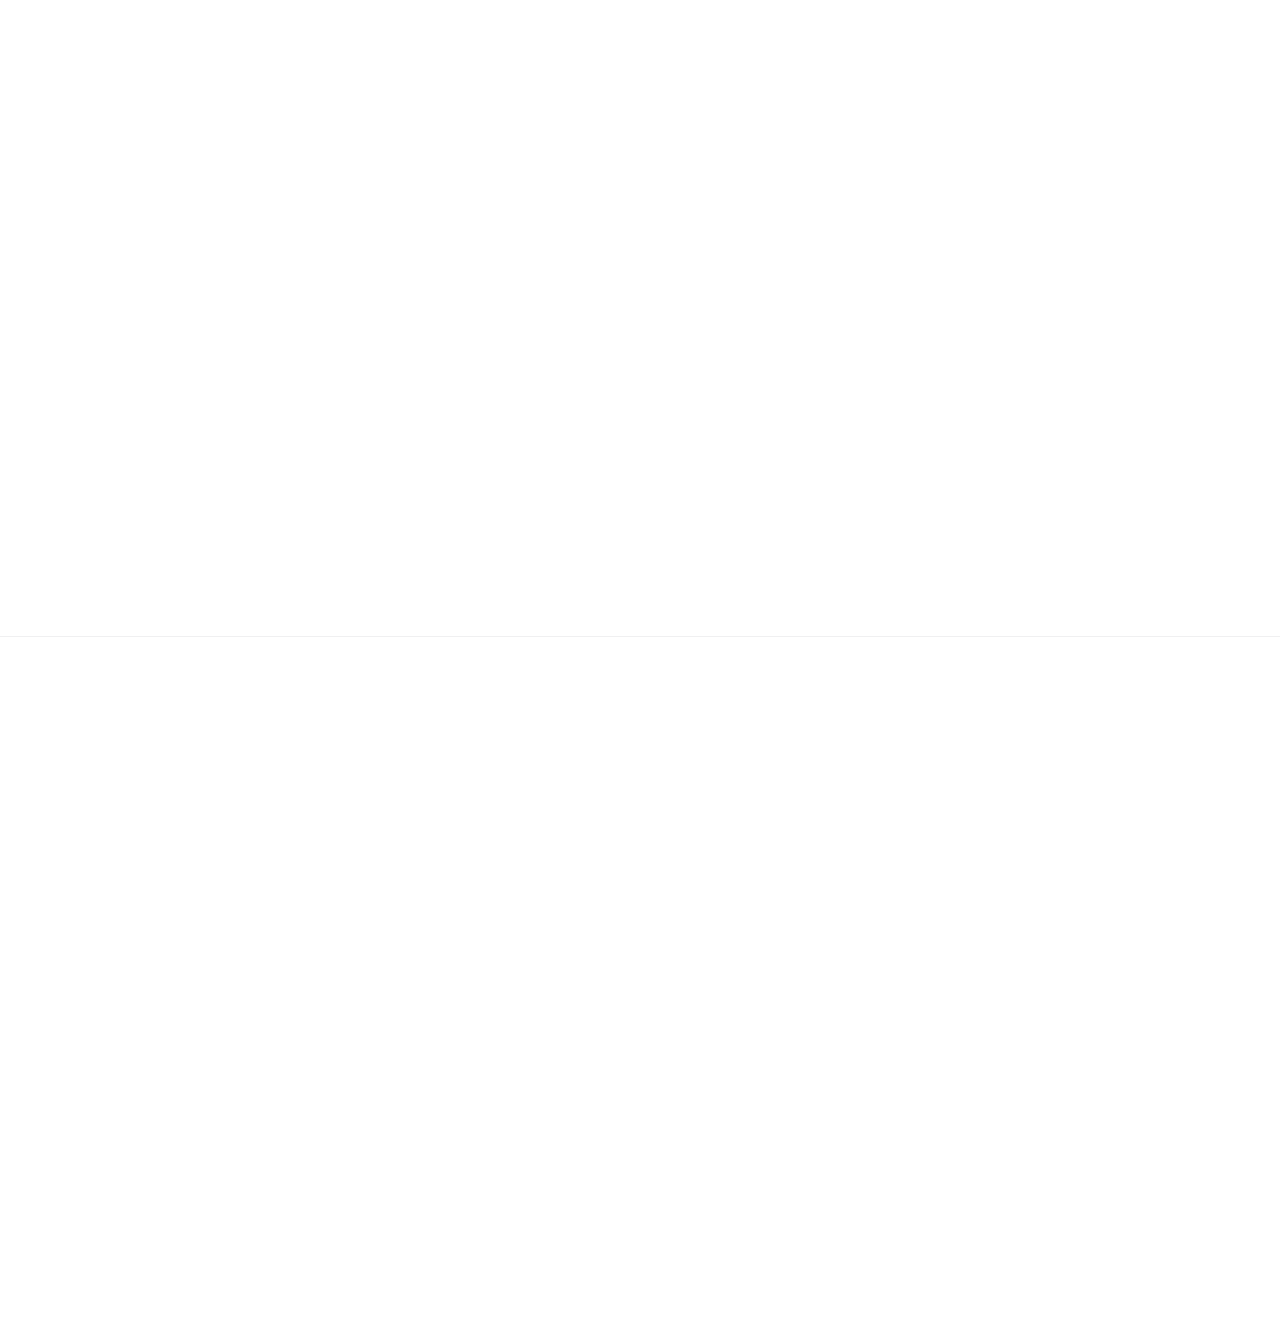
<file: privacy.html>
<!doctype html>
<html lang="en">
  <head>
    <meta charset="utf-8" />
    <meta content="width=device-width, initial-scale=1.0" name="viewport" />
    <title>Privacy - Clinic Bootstrap Template</title>
    <meta name="description" content="" />
    <meta name="keywords" content="" />

    <!-- Favicons -->
    <link href="assets/img/favicon.png" rel="icon" />
    <link href="assets/img/apple-touch-icon.png" rel="apple-touch-icon" />

    <!-- Fonts -->
    <link href="https://fonts.googleapis.com" rel="preconnect" />
    <link href="https://fonts.gstatic.com" rel="preconnect" crossorigin />
    <link
      href="https://fonts.googleapis.com/css2?family=Roboto:ital,wght@0,100;0,300;0,400;0,500;0,700;0,900;1,100;1,300;1,400;1,500;1,700;1,900&family=Montserrat:ital,wght@0,100;0,200;0,300;0,400;0,500;0,600;0,700;0,800;0,900;1,100;1,200;1,300;1,400;1,500;1,600;1,700;1,800;1,900&family=Lato:ital,wght@0,100;0,300;0,400;0,700;0,900;1,100;1,300;1,400;1,700;1,900&display=swap"
      rel="stylesheet"
    />

    <!-- Vendor CSS Files -->
    <link
      href="assets/vendor/bootstrap/css/bootstrap.min.css"
      rel="stylesheet"
    />
    <link
      href="assets/vendor/bootstrap-icons/bootstrap-icons.css"
      rel="stylesheet"
    />
    <link href="assets/vendor/aos/aos.css" rel="stylesheet" />
    <link
      href="assets/vendor/glightbox/css/glightbox.min.css"
      rel="stylesheet"
    />
    <link
      href="assets/vendor/fontawesome-free/css/all.min.css"
      rel="stylesheet"
    />
    <link href="assets/vendor/swiper/swiper-bundle.min.css" rel="stylesheet" />

    <!-- Main CSS File -->
    <link href="assets/css/main.css" rel="stylesheet" />

    <!-- =======================================================
  * Template Name: Clinic
  * Template URL: https://bootstrapmade.com/clinic-bootstrap-template/
  * Updated: Jul 23 2025 with Bootstrap v5.3.7
  * Author: BootstrapMade.com
  * License: https://bootstrapmade.com/license/
  ======================================================== -->
  </head>

  <body class="privacy-page">
    <header id="header" class="header fixed-top">
      <div class="topbar d-flex align-items-center dark-background">
        <div
          class="container d-flex justify-content-center justify-content-md-between"
        >
          <div class="contact-info d-flex align-items-center">
            <i class="bi bi-envelope d-flex align-items-center"
              ><a href="mailto:contact@example.com">contact@example.com</a></i
            >
            <i class="bi bi-phone d-flex align-items-center ms-4"
              ><span>+1 5589 55488 55</span></i
            >
          </div>
          <div class="social-links d-none d-md-flex align-items-center">
            <a href="#!" class="twitter"><i class="bi bi-twitter-x"></i></a>
            <a href="#!" class="facebook"><i class="bi bi-facebook"></i></a>
            <a href="#!" class="instagram"><i class="bi bi-instagram"></i></a>
            <a href="#!" class="linkedin"><i class="bi bi-linkedin"></i></a>
          </div>
        </div>
      </div>
      <!-- End Top Bar -->

      <div class="branding d-flex align-items-cente">
        <div
          class="container position-relative d-flex align-items-center justify-content-between"
        >
          <a href="index.html" class="logo d-flex align-items-center">
            <img src="assets/img/AUSITTTLogo.png" alt="AUSITTT Logo" />
          </a>

          <nav id="navmenu" class="navmenu">
            <ul>
              <li><a href="index.html">Home</a></li>
              <li><a href="about.html">About</a></li>
              <li><a href="services.html">Services</a></li>
              <li><a href="contact.html">Contact</a></li>
            </ul>
            <i class="mobile-nav-toggle d-xl-none bi bi-list"></i>
          </nav>
        </div>
      </div>
    </header>

    <main class="main">
      <!-- Page Title -->
      <div class="page-title">
        <div class="heading">
          <div class="container">
            <div class="row d-flex justify-content-center text-center">
              <div class="col-lg-8">
                <h1 class="heading-title">Privacy</h1>
                <p class="mb-0">
                  Odio et unde deleniti. Deserunt numquam exercitationem.
                  Officiis quo odio sint voluptas consequatur ut a odio
                  voluptatem. Sit dolorum debitis veritatis natus dolores. Quasi
                  ratione sint. Sit quaerat ipsum dolorem.
                </p>
              </div>
            </div>
          </div>
        </div>
        <nav class="breadcrumbs">
          <div class="container">
            <ol>
              <li><a href="index.html">Home</a></li>
              <li class="current">Privacy</li>
            </ol>
          </div>
        </nav>
      </div>
      <!-- End Page Title -->

      <!-- Privacy Section -->
      <section id="privacy" class="privacy section">
        <div class="container" data-aos="fade-up">
          <!-- Header -->
          <div class="privacy-header" data-aos="fade-up">
            <div class="header-content">
              <div class="last-updated">Effective Date: February 27, 2025</div>
              <h1>Privacy Policy</h1>
              <p class="intro-text">
                This Privacy Policy describes how we collect, use, process, and
                disclose your information, including personal information, in
                conjunction with your access to and use of our services.
              </p>
            </div>
          </div>

          <!-- Main Content -->
          <div class="privacy-content" data-aos="fade-up">
            <!-- Introduction -->
            <div class="content-section">
              <h2>1. Introduction</h2>
              <p>
                When you use our services, you're trusting us with your
                information. We understand this is a big responsibility and work
                hard to protect your information and put you in control.
              </p>
              <p>
                This Privacy Policy is meant to help you understand what
                information we collect, why we collect it, and how you can
                update, manage, export, and delete your information.
              </p>
            </div>

            <!-- Information Collection -->
            <div class="content-section">
              <h2>2. Information We Collect</h2>
              <p>
                We collect information to provide better services to our users.
                The types of information we collect include:
              </p>

              <h3>2.1 Information You Provide</h3>
              <p>
                When you create an account or use our services, you provide us
                with personal information that includes:
              </p>
              <ul>
                <li>Your name and contact information</li>
                <li>Account credentials</li>
                <li>Payment information when required</li>
                <li>Communication preferences</li>
              </ul>

              <h3>2.2 Automatic Information</h3>
              <p>
                We automatically collect and store certain information when you
                use our services:
              </p>
              <ul>
                <li>Device information and identifiers</li>
                <li>Log information and usage statistics</li>
                <li>Location information when enabled</li>
                <li>Browser type and settings</li>
              </ul>
            </div>

            <!-- Use of Information -->
            <div class="content-section">
              <h2>3. How We Use Your Information</h2>
              <p>
                We use the information we collect to provide, maintain, and
                improve our services. Specifically, we use your information to:
              </p>
              <ul>
                <li>Provide and personalize our services</li>
                <li>Process transactions and send related information</li>
                <li>Send notifications and updates about our services</li>
                <li>Maintain security and verify identity</li>
                <li>Analyze and improve our services</li>
              </ul>
            </div>

            <!-- Information Sharing -->
            <div class="content-section">
              <h2>4. Information Sharing and Disclosure</h2>
              <p>
                We do not share personal information with companies,
                organizations, or individuals outside of our company except in
                the following cases:
              </p>

              <h3>4.1 With Your Consent</h3>
              <p>
                We will share personal information with companies,
                organizations, or individuals outside of our company when we
                have your consent to do so.
              </p>

              <h3>4.2 For Legal Reasons</h3>
              <p>
                We will share personal information if we have a good-faith
                belief that access, use, preservation, or disclosure of the
                information is reasonably necessary to:
              </p>
              <ul>
                <li>
                  Meet any applicable law, regulation, legal process, or
                  enforceable governmental request
                </li>
                <li>Enforce applicable Terms of Service</li>
                <li>
                  Detect, prevent, or otherwise address fraud, security, or
                  technical issues
                </li>
                <li>
                  Protect against harm to the rights, property, or safety of our
                  users
                </li>
              </ul>
            </div>

            <!-- Data Security -->
            <div class="content-section">
              <h2>5. Data Security</h2>
              <p>
                We work hard to protect our users from unauthorized access to or
                unauthorized alteration, disclosure, or destruction of
                information we hold. In particular:
              </p>
              <ul>
                <li>We encrypt our services using SSL</li>
                <li>
                  We review our information collection, storage, and processing
                  practices
                </li>
                <li>
                  We restrict access to personal information to employees who
                  need that information
                </li>
              </ul>
            </div>

            <!-- Your Rights -->
            <div class="content-section">
              <h2>6. Your Rights and Choices</h2>
              <p>
                You have certain rights regarding your personal information,
                including:
              </p>
              <ul>
                <li>The right to access your personal information</li>
                <li>The right to correct inaccurate information</li>
                <li>The right to request deletion of your information</li>
                <li>
                  The right to restrict or object to our processing of your
                  information
                </li>
              </ul>
            </div>

            <!-- Policy Updates -->
            <div class="content-section">
              <h2>7. Changes to This Policy</h2>
              <p>
                We may update this Privacy Policy from time to time. We will
                notify you of any changes by posting the new Privacy Policy on
                this page and updating the effective date at the top.
              </p>
              <p>
                Your continued use of our services after any changes to this
                Privacy Policy constitutes your acceptance of such changes.
              </p>
            </div>
          </div>

          <!-- Contact Section -->
          <div class="privacy-contact" data-aos="fade-up">
            <h2>Contact Us</h2>
            <p>
              If you have any questions about this Privacy Policy or our
              practices, please contact us:
            </p>
            <div class="contact-details">
              <p><strong>Email:</strong> privacy@example.com</p>
              <p>
                <strong>Address:</strong> 123 Privacy Street, Security City,
                12345
              </p>
            </div>
          </div>
        </div>
      </section>
      <!-- /Privacy Section -->
    </main>

    <footer id="footer" class="footer-16 footer position-relative">
      <div class="container">
        <div class="footer-main" data-aos="fade-up" data-aos-delay="100">
          <div class="row align-items-start">
            <div class="col-lg-5">
              <div class="brand-section">
                <a
                  href="index.html"
                  class="logo d-flex align-items-center mb-4"
                >
                  <span class="sitename">Clinic</span>
                </a>
                <p class="brand-description">
                  Crafting exceptional digital experiences through thoughtful
                  design and innovative solutions that elevate your brand
                  presence.
                </p>

                <div class="contact-info mt-5">
                  <div class="contact-item">
                    <i class="bi bi-geo-alt"></i>
                    <span
                      >123 Creative Boulevard, Design District, NY 10012</span
                    >
                  </div>
                  <div class="contact-item">
                    <i class="bi bi-telephone"></i>
                    <span>+1 (555) 987-6543</span>
                  </div>
                  <div class="contact-item">
                    <i class="bi bi-envelope"></i>
                    <span>hello@designstudio.com</span>
                  </div>
                </div>
              </div>
            </div>

            <div class="col-lg-7">
              <div class="footer-nav-wrapper">
                <div class="row">
                  <div class="col-6 col-lg-3">
                    <div class="nav-column">
                      <h6>Studio</h6>
                      <nav class="footer-nav">
                        <a href="#!">Our Story</a>
                        <a href="#!">Design Process</a>
                        <a href="#!">Portfolio</a>
                        <a href="#!">Case Studies</a>
                        <a href="#!">Awards</a>
                      </nav>
                    </div>
                  </div>

                  <div class="col-6 col-lg-3">
                    <div class="nav-column">
                      <h6>Services</h6>
                      <nav class="footer-nav">
                        <a href="#!">Brand Identity</a>
                        <a href="#!">Web Design</a>
                        <a href="#!">Mobile Apps</a>
                        <a href="#!">Digital Strategy</a>
                        <a href="#!">Consultation</a>
                      </nav>
                    </div>
                  </div>

                  <div class="col-6 col-lg-3">
                    <div class="nav-column">
                      <h6>Resources</h6>
                      <nav class="footer-nav">
                        <a href="#!">Design Blog</a>
                        <a href="#!">Style Guide</a>
                        <a href="#!">Free Assets</a>
                        <a href="#!">Tutorials</a>
                        <a href="#!">Inspiration</a>
                      </nav>
                    </div>
                  </div>

                  <div class="col-6 col-lg-3">
                    <div class="nav-column">
                      <h6>Connect</h6>
                      <nav class="footer-nav">
                        <a href="#!">Start Project</a>
                        <a href="#!">Schedule Call</a>
                        <a href="#!">Join Newsletter</a>
                        <a href="#!">Follow Updates</a>
                        <a href="#!">Partnership</a>
                      </nav>
                    </div>
                  </div>
                </div>
              </div>
            </div>
          </div>
        </div>
      </div>

      <div class="footer-bottom">
        <div class="container">
          <div class="bottom-content" data-aos="fade-up" data-aos-delay="300">
            <div class="row align-items-center">
              <div class="col-lg-6">
                <div class="copyright">
                  <p>
                    © <span class="sitename">Clinic</span>. All rights reserved.
                  </p>
                </div>
              </div>

              <div class="col-lg-6">
                <div class="legal-links">
                  <a href="#!">Privacy Policy</a>
                  <a href="#!">Terms of Service</a>
                  <a href="#!">Cookie Policy</a>
                  <div class="credits">
                    <!-- All the links in the footer should remain intact. -->
                    <!-- You can delete the links only if you've purchased the pro version. -->
                    <!-- Licensing information: https://bootstrapmade.com/license/ -->
                    <!-- Purchase the pro version with working PHP/AJAX contact form: [buy-url] -->
                    Designed by
                    <a href="https://bootstrapmade.com/">BootstrapMade</a>.
                    Distributed by
                    <a href="https://themewagon.com" target="_blank"
                      >ThemeWagon</a
                    >
                  </div>
                </div>
              </div>
            </div>
          </div>
        </div>
      </div>
    </footer>

    <!-- Scroll Top -->
    <a
      href="#!"
      id="scroll-top"
      class="scroll-top d-flex align-items-center justify-content-center"
      ><i class="bi bi-arrow-up-short"></i
    ></a>

    <!-- Preloader -->
    <div id="preloader"></div>

    <!-- Vendor JS Files -->
    <script src="assets/vendor/bootstrap/js/bootstrap.bundle.min.js"></script>
    <script src="assets/vendor/php-email-form/validate.js"></script>
    <script src="assets/vendor/aos/aos.js"></script>
    <script src="assets/vendor/glightbox/js/glightbox.min.js"></script>
    <script src="assets/vendor/purecounter/purecounter_vanilla.js"></script>
    <script src="assets/vendor/swiper/swiper-bundle.min.js"></script>

    <!-- Main JS File -->
    <script src="assets/js/main.js"></script>
  </body>
</html>
</file>
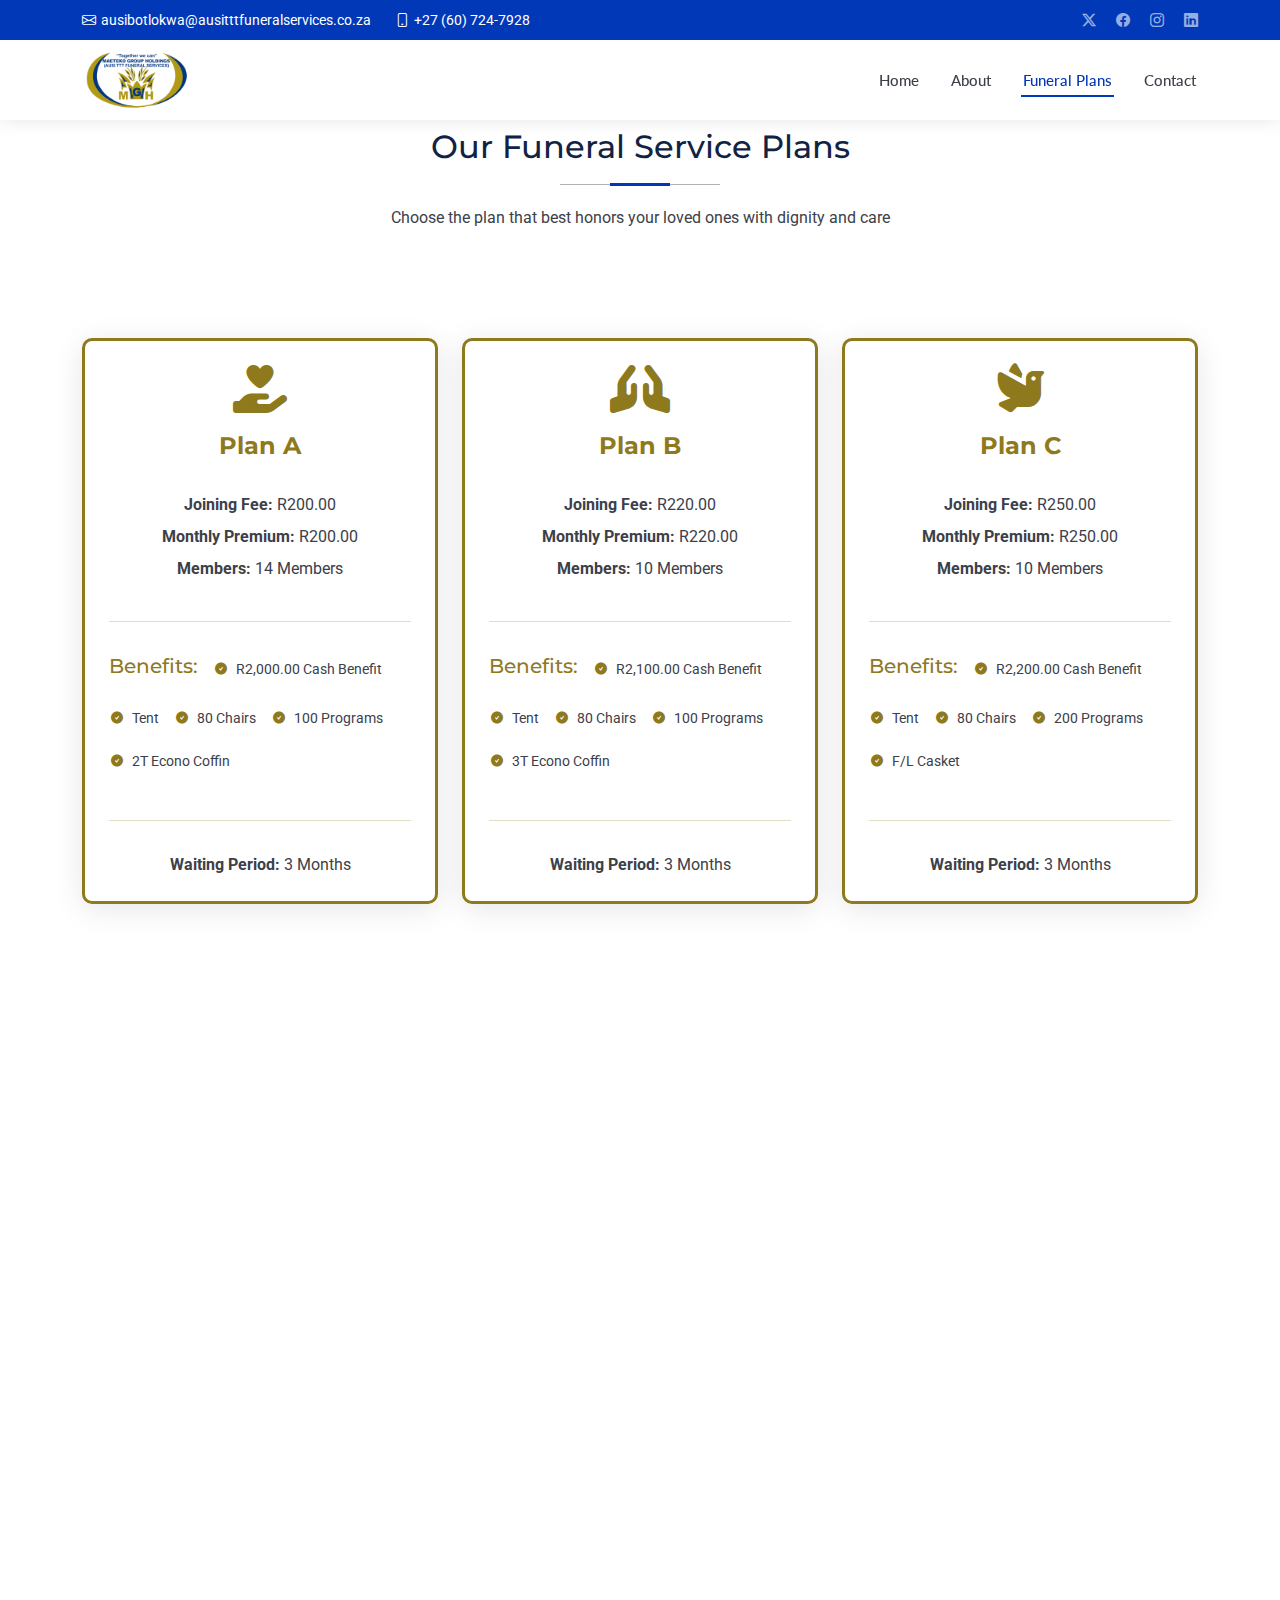
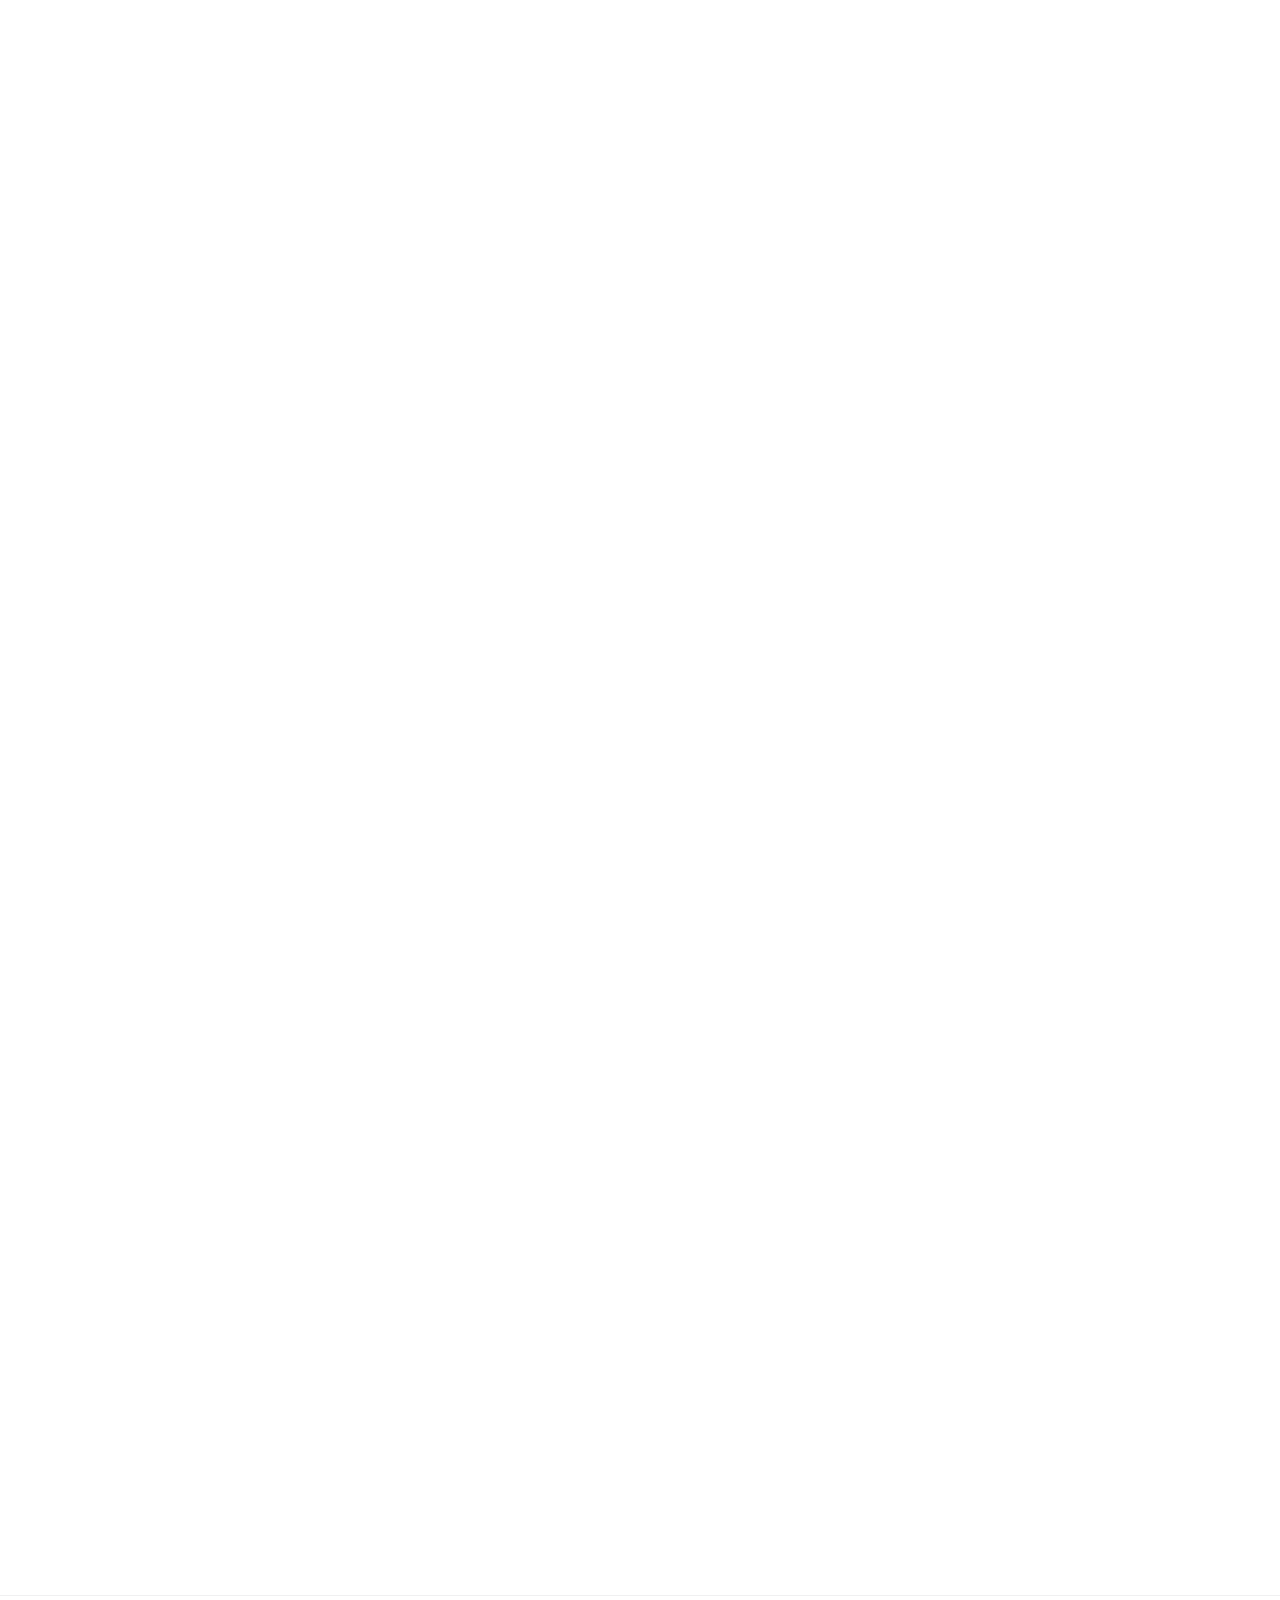
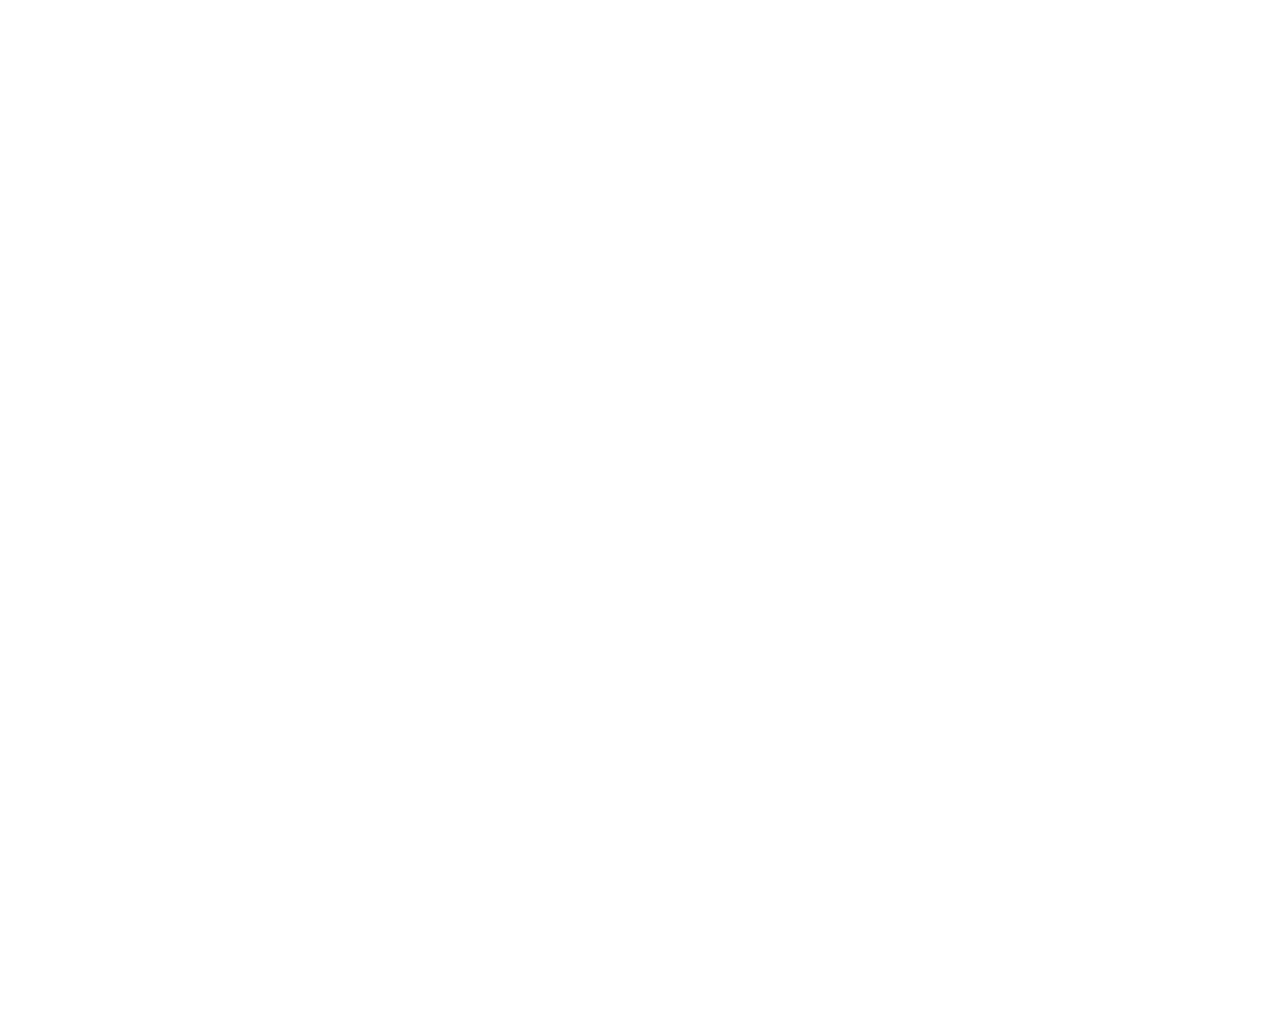
<file: services.html>
<!doctype html>
<html lang="en">
  <head>
    <meta charset="utf-8" />
    <meta content="width=device-width, initial-scale=1.0" name="viewport" />

    <!-- SEO Meta Tags -->
    <title>
      Funeral Services & Plans - AUSI TTT | Affordable Packages from R200
    </title>
    <meta
      name="description"
      content="Explore our comprehensive funeral service plans (Plan A, B, C) starting from R200. Traditional burials, cremation services, memorial services, and personalized care packages."
    />
    <meta
      name="keywords"
      content="funeral services, funeral plans, burial services, cremation services, memorial services, affordable funeral packages, funeral arrangements, traditional funeral, Botlokwa funeral services"
    />
    <meta name="author" content="AUSI TTT Funeral Services" />
    <meta name="robots" content="index, follow" />

    <!-- Open Graph Meta Tags -->
    <meta property="og:type" content="website" />
    <meta property="og:title" content="Funeral Services & Plans - AUSI TTT" />
    <meta
      property="og:description"
      content="Comprehensive funeral service plans with flexible options to honor your loved ones with dignity."
    />
    <meta property="og:url" content="https://www.ausittt.com/services.html" />
    <meta property="og:image" content="assets/img/AUSITTTLogo.png" />

    <!-- Favicons -->
    <link href="assets/img/AUSITTTLogo.png" rel="icon" />
    <link href="assets/img/AUSITTTLogo.png" rel="apple-touch-icon" />

    <!-- Fonts -->
    <link href="https://fonts.googleapis.com" rel="preconnect" />
    <link href="https://fonts.gstatic.com" rel="preconnect" crossorigin />
    <link
      href="https://fonts.googleapis.com/css2?family=Roboto:ital,wght@0,100;0,300;0,400;0,500;0,700;0,900;1,100;1,300;1,400;1,500;1,700;1,900&family=Montserrat:ital,wght@0,100;0,200;0,300;0,400;0,500;0,600;0,700;0,800;0,900;1,100;1,200;1,300;1,400;1,500;1,600;1,700;1,800;1,900&family=Lato:ital,wght@0,100;0,300;0,400;0,700;0,900;1,100;1,300;1,400;1,700;1,900&display=swap"
      rel="stylesheet"
    />

    <!-- Vendor CSS Files -->
    <link
      href="assets/vendor/bootstrap/css/bootstrap.min.css"
      rel="stylesheet"
    />
    <link
      href="assets/vendor/bootstrap-icons/bootstrap-icons.css"
      rel="stylesheet"
    />
    <link href="assets/vendor/aos/aos.css" rel="stylesheet" />
    <link
      href="assets/vendor/glightbox/css/glightbox.min.css"
      rel="stylesheet"
    />
    <link
      href="assets/vendor/fontawesome-free/css/all.min.css"
      rel="stylesheet"
    />
    <link href="assets/vendor/swiper/swiper-bundle.min.css" rel="stylesheet" />

    <!-- Main CSS File -->
    <link href="assets/css/main.css" rel="stylesheet" />
  </head>

  <body class="services-page">
    <header id="header" class="header fixed-top">
      <div class="topbar d-flex align-items-center dark-background">
        <div
          class="container d-flex justify-content-center justify-content-md-between"
        >
          <div class="contact-info d-flex align-items-center">
            <i class="bi bi-envelope d-flex align-items-center"
              ><a href="mailto:ausibotlokwa@ausitttfuneralservices.co.za"
                >ausibotlokwa@ausitttfuneralservices.co.za</a
              ></i
            >
            <i class="bi bi-phone d-flex align-items-center ms-4"
              ><span>+27 (60) 724-7928</span></i
            >
          </div>
          <div class="social-links d-none d-md-flex align-items-center">
            <a href="#!" class="twitter"><i class="bi bi-twitter-x"></i></a>
            <a href="#!" class="facebook"><i class="bi bi-facebook"></i></a>
            <a href="#!" class="instagram"><i class="bi bi-instagram"></i></a>
            <a href="#!" class="linkedin"><i class="bi bi-linkedin"></i></a>
          </div>
        </div>
      </div>
      <!-- End Top Bar -->

      <div class="branding d-flex align-items-cente">
        <div
          class="container position-relative d-flex align-items-center justify-content-between"
        >
          <a href="index.html" class="logo d-flex align-items-center">
            <img src="assets/img/AUSITTTLogo.png" alt="AUSITTT Logo" />
          </a>

          <nav id="navmenu" class="navmenu">
            <ul>
              <li><a href="index.html">Home</a></li>
              <li><a href="about.html">About</a></li>
              <li><a href="services.html" class="active">Funeral Plans</a></li>
              <li><a href="contact.html">Contact</a></li>
            </ul>
            <i class="mobile-nav-toggle d-xl-none bi bi-list"></i>
          </nav>
        </div>
      </div>
    </header>

    <main class="main">
      <!-- Services Section -->
      <section id="services" class="services section mt-5">
        <div class="container" data-aos="fade-up" data-aos-delay="100">
          <div class="section-title text-center mb-5">
            <h2>Our Funeral Service Plans</h2>
            <p>
              Choose the plan that best honors your loved ones with dignity and
              care
            </p>
          </div>

          <div class="row gy-4 justify-content-center">
            <!-- Plan A -->
            <div
              class="col-lg-4 col-md-6"
              data-aos="fade-up"
              data-aos-delay="200"
            >
              <div
                class="service-item"
                style="border: 3px solid #8e791d; border-radius: 10px"
              >
                <div class="service-content text-center p-4">
                  <div class="service-overlay mb-3">
                    <i
                      class="fas fa-hand-holding-heart"
                      style="font-size: 3rem; color: #8e791d"
                    ></i>
                  </div>
                  <h3 style="color: #8e791d; font-weight: bold">Plan A</h3>
                  <div class="pricing-info my-3">
                    <div class="price-item mb-2">
                      <strong>Joining Fee:</strong> R200.00
                    </div>
                    <div class="price-item mb-2">
                      <strong>Monthly Premium:</strong> R200.00
                    </div>
                    <div class="price-item mb-2">
                      <strong>Members:</strong> 14 Members
                    </div>
                  </div>
                  <hr style="border-color: #8e791d" />
                  <div class="service-features text-start mt-3">
                    <h5 style="color: #8e791d; margin-bottom: 15px">
                      Benefits:
                    </h5>
                    <div class="feature-item mb-2">
                      <i class="fas fa-check-circle" style="color: #8e791d"></i>
                      R2,000.00 Cash Benefit
                    </div>
                    <div class="feature-item mb-2">
                      <i class="fas fa-check-circle" style="color: #8e791d"></i>
                      Tent
                    </div>
                    <div class="feature-item mb-2">
                      <i class="fas fa-check-circle" style="color: #8e791d"></i>
                      80 Chairs
                    </div>
                    <div class="feature-item mb-2">
                      <i class="fas fa-check-circle" style="color: #8e791d"></i>
                      100 Programs
                    </div>
                    <div class="feature-item mb-2">
                      <i class="fas fa-check-circle" style="color: #8e791d"></i>
                      2T Econo Coffin
                    </div>
                  </div>
                  <hr style="border-color: #8e791d" />
                  <div class="waiting-period mt-3">
                    <strong>Waiting Period:</strong> 3 Months
                  </div>
                </div>
              </div>
            </div>
            <!-- End Plan A -->

            <!-- Plan B -->
            <div
              class="col-lg-4 col-md-6"
              data-aos="fade-up"
              data-aos-delay="300"
            >
              <div
                class="service-item"
                style="border: 3px solid #8e791d; border-radius: 10px"
              >
                <div class="service-content text-center p-4">
                  <div class="service-overlay mb-3">
                    <i
                      class="fas fa-praying-hands"
                      style="font-size: 3rem; color: #8e791d"
                    ></i>
                  </div>
                  <h3 style="color: #8e791d; font-weight: bold">Plan B</h3>
                  <div class="pricing-info my-3">
                    <div class="price-item mb-2">
                      <strong>Joining Fee:</strong> R220.00
                    </div>
                    <div class="price-item mb-2">
                      <strong>Monthly Premium:</strong> R220.00
                    </div>
                    <div class="price-item mb-2">
                      <strong>Members:</strong> 10 Members
                    </div>
                  </div>
                  <hr style="border-color: #8e791d" />
                  <div class="service-features text-start mt-3">
                    <h5 style="color: #8e791d; margin-bottom: 15px">
                      Benefits:
                    </h5>
                    <div class="feature-item mb-2">
                      <i class="fas fa-check-circle" style="color: #8e791d"></i>
                      R2,100.00 Cash Benefit
                    </div>
                    <div class="feature-item mb-2">
                      <i class="fas fa-check-circle" style="color: #8e791d"></i>
                      Tent
                    </div>
                    <div class="feature-item mb-2">
                      <i class="fas fa-check-circle" style="color: #8e791d"></i>
                      80 Chairs
                    </div>
                    <div class="feature-item mb-2">
                      <i class="fas fa-check-circle" style="color: #8e791d"></i>
                      100 Programs
                    </div>
                    <div class="feature-item mb-2">
                      <i class="fas fa-check-circle" style="color: #8e791d"></i>
                      3T Econo Coffin
                    </div>
                  </div>
                  <hr style="border-color: #8e791d" />
                  <div class="waiting-period mt-3">
                    <strong>Waiting Period:</strong> 3 Months
                  </div>
                </div>
              </div>
            </div>
            <!-- End Plan B -->

            <!-- Plan C -->
            <div
              class="col-lg-4 col-md-6"
              data-aos="fade-up"
              data-aos-delay="400"
            >
              <div
                class="service-item"
                style="border: 3px solid #8e791d; border-radius: 10px"
              >
                <div class="service-content text-center p-4">
                  <div class="service-overlay mb-3">
                    <i
                      class="fas fa-dove"
                      style="font-size: 3rem; color: #8e791d"
                    ></i>
                  </div>
                  <h3 style="color: #8e791d; font-weight: bold">Plan C</h3>
                  <div class="pricing-info my-3">
                    <div class="price-item mb-2">
                      <strong>Joining Fee:</strong> R250.00
                    </div>
                    <div class="price-item mb-2">
                      <strong>Monthly Premium:</strong> R250.00
                    </div>
                    <div class="price-item mb-2">
                      <strong>Members:</strong> 10 Members
                    </div>
                  </div>
                  <hr style="border-color: #8e791d" />
                  <div class="service-features text-start mt-3">
                    <h5 style="color: #8e791d; margin-bottom: 15px">
                      Benefits:
                    </h5>
                    <div class="feature-item mb-2">
                      <i class="fas fa-check-circle" style="color: #8e791d"></i>
                      R2,200.00 Cash Benefit
                    </div>
                    <div class="feature-item mb-2">
                      <i class="fas fa-check-circle" style="color: #8e791d"></i>
                      Tent
                    </div>
                    <div class="feature-item mb-2">
                      <i class="fas fa-check-circle" style="color: #8e791d"></i>
                      80 Chairs
                    </div>
                    <div class="feature-item mb-2">
                      <i class="fas fa-check-circle" style="color: #8e791d"></i>
                      200 Programs
                    </div>
                    <div class="feature-item mb-2">
                      <i class="fas fa-check-circle" style="color: #8e791d"></i>
                      F/L Casket
                    </div>
                  </div>
                  <hr style="border-color: #8e791d" />
                  <div class="waiting-period mt-3">
                    <strong>Waiting Period:</strong> 3 Months
                  </div>
                </div>
              </div>
            </div>
            <!-- End Plan C -->
          </div>

          <div class="row mt-5">
            <div
              class="col-12 text-center"
              data-aos="fade-up"
              data-aos-delay="500"
            >
              <p class="text-muted">
                <i class="fas fa-info-circle" style="color: #8e791d"></i>
                All plans are designed to provide dignified and compassionate
                service during difficult times. For more information or to
                enroll, please
                <a href="contact.html" style="color: #8e791d; font-weight: bold"
                  >contact us</a
                >.
              </p>
            </div>
          </div>

          <!-- Additional Service Information -->
          <div class="row mt-5 pt-5">
            <div class="col-12 text-center mb-4" data-aos="fade-up">
              <h2 style="color: #8e791d; font-weight: bold">
                Important Information & Guidelines
              </h2>
              <p class="text-muted">
                Everything you need to know about our services and policies
              </p>
            </div>
          </div>

          <div class="row gy-4">
            <!-- Registration -->
            <div
              class="col-lg-6 col-md-6"
              data-aos="fade-up"
              data-aos-delay="100"
            >
              <div
                class="info-card p-4"
                style="
                  border: 2px solid #8e791d;
                  border-radius: 10px;
                  background: #f9f9f9;
                  height: 100%;
                "
              >
                <div class="text-center mb-3">
                  <i
                    class="fas fa-user-plus"
                    style="font-size: 2.5rem; color: #8e791d"
                  ></i>
                </div>
                <h4
                  style="color: #8e791d; font-weight: bold"
                  class="text-center mb-3"
                >
                  Registration
                </h4>
                <div class="info-content">
                  <p>
                    <i class="fas fa-users" style="color: #8e791d"></i>
                    <strong>Coverage:</strong> You can register up to 14 people,
                    including relatives.
                  </p>
                  <p>
                    <i class="fas fa-id-card" style="color: #8e791d"></i>
                    <strong>Requirements:</strong> Identification (ID) or birth
                    certificates are required for all members.
                  </p>
                </div>
              </div>
            </div>

            <!-- Funeral Service (Tsa Poloko) -->
            <div
              class="col-lg-6 col-md-6"
              data-aos="fade-up"
              data-aos-delay="200"
            >
              <div
                class="info-card p-4"
                style="
                  border: 2px solid #8e791d;
                  border-radius: 10px;
                  background: #f9f9f9;
                  height: 100%;
                "
              >
                <div class="text-center mb-3">
                  <i
                    class="fas fa-hands-helping"
                    style="font-size: 2.5rem; color: #8e791d"
                  ></i>
                </div>
                <h4
                  style="color: #8e791d; font-weight: bold"
                  class="text-center mb-3"
                >
                  Funeral Service (Tsa Poloko)
                </h4>
                <div class="info-content">
                  <p>
                    <i class="fas fa-check-circle" style="color: #8e791d"></i>
                    <strong>Standard Service:</strong> Includes a tent, 80
                    chairs.
                  </p>
                  <p>
                    <i
                      class="fas fa-money-bill-wave"
                      style="color: #8e791d"
                    ></i>
                    <strong>Without Tent:</strong> The society provides R800.00
                    toward mortuary, transport, and service costs.
                  </p>
                  <p>
                    <i class="fas fa-donate" style="color: #8e791d"></i>
                    <strong>Payout:</strong> R2,000.00 is provided for the
                    deceased.
                  </p>
                </div>
              </div>
            </div>

            <!-- Children's Coverage -->
            <div
              class="col-lg-6 col-md-6"
              data-aos="fade-up"
              data-aos-delay="300"
            >
              <div
                class="info-card p-4"
                style="
                  border: 2px solid #8e791d;
                  border-radius: 10px;
                  background: #f9f9f9;
                  height: 100%;
                "
              >
                <div class="text-center mb-3">
                  <i
                    class="fas fa-baby"
                    style="font-size: 2.5rem; color: #8e791d"
                  ></i>
                </div>
                <h4
                  style="color: #8e791d; font-weight: bold"
                  class="text-center mb-3"
                >
                  Children's Coverage
                </h4>
                <div class="info-content">
                  <p>
                    <i class="fas fa-baby-carriage" style="color: #8e791d"></i>
                    <strong>0–11 months:</strong> The society provides a small
                    casket.
                  </p>
                  <p>
                    <i class="fas fa-child" style="color: #8e791d"></i>
                    <strong>1–6 years:</strong> The society provides R400.00
                    only.
                  </p>
                  <p>
                    <i class="fas fa-children" style="color: #8e791d"></i>
                    <strong>7–12 years:</strong> The society provides R800.00
                    and a tent.
                  </p>
                </div>
              </div>
            </div>

            <!-- Society Laws -->
            <div
              class="col-lg-6 col-md-6"
              data-aos="fade-up"
              data-aos-delay="400"
            >
              <div
                class="info-card p-4"
                style="
                  border: 2px solid #8e791d;
                  border-radius: 10px;
                  background: #f9f9f9;
                  height: 100%;
                "
              >
                <div class="text-center mb-3">
                  <i
                    class="fas fa-gavel"
                    style="font-size: 2.5rem; color: #8e791d"
                  ></i>
                </div>
                <h4
                  style="color: #8e791d; font-weight: bold"
                  class="text-center mb-3"
                >
                  Society Laws
                </h4>
                <div class="info-content">
                  <p>
                    <i
                      class="fas fa-hand-holding-usd"
                      style="color: #8e791d"
                    ></i>
                    <strong>Payouts:</strong> R2,000.00 or food only.
                  </p>
                  <p>
                    <i class="fas fa-calendar-alt" style="color: #8e791d"></i>
                    <strong>Saturday Burials:</strong> Funerals must be arranged
                    by Wednesday at 12:00 PM.
                  </p>
                  <p>
                    <i class="fas fa-calendar-check" style="color: #8e791d"></i>
                    <strong>Sunday Burials:</strong> Arrangements must be
                    finalized by Thursday at 12:00 PM.
                  </p>
                </div>
              </div>
            </div>
          </div>

          <!-- Maeteko Group Holdings Detailed Information -->
          <div class="row mt-5 pt-5">
            <div class="col-12 text-center mb-4" data-aos="fade-up">
              <h2 style="color: #8e791d; font-weight: bold">
                Maeteko Group Holdings: General Rules
              </h2>
              <p class="text-muted">
                Comprehensive policies and procedures for our members
              </p>
            </div>
          </div>

          <div class="row gy-4">
            <!-- Joining and Monthly Fees -->
            <div
              class="col-lg-6 col-md-6"
              data-aos="fade-up"
              data-aos-delay="100"
            >
              <div
                class="info-card p-4"
                style="
                  border: 2px solid #8e791d;
                  border-radius: 10px;
                  background: #fff;
                  height: 100%;
                "
              >
                <div class="text-center mb-3">
                  <i
                    class="fas fa-money-check-alt"
                    style="font-size: 2.5rem; color: #8e791d"
                  ></i>
                </div>
                <h4
                  style="color: #8e791d; font-weight: bold"
                  class="text-center mb-3"
                >
                  Joining & Monthly Fees
                </h4>
                <div class="info-content">
                  <p>
                    <i class="fas fa-clock" style="color: #8e791d"></i>
                    <strong>Waiting Period:</strong> You must pay for three
                    months before you are covered.
                  </p>
                  <p>
                    <i class="fas fa-file-signature" style="color: #8e791d"></i>
                    <strong>Registration Deadline:</strong> Names must be
                    submitted within the first three months (90 days).
                  </p>
                </div>
              </div>
            </div>

            <!-- Claim Procedure - Deadlines -->
            <div
              class="col-lg-6 col-md-6"
              data-aos="fade-up"
              data-aos-delay="200"
            >
              <div
                class="info-card p-4"
                style="
                  border: 2px solid #8e791d;
                  border-radius: 10px;
                  background: #fff;
                  height: 100%;
                "
              >
                <div class="text-center mb-3">
                  <i
                    class="fas fa-clipboard-list"
                    style="font-size: 2.5rem; color: #8e791d"
                  ></i>
                </div>
                <h4
                  style="color: #8e791d; font-weight: bold"
                  class="text-center mb-3"
                >
                  Claim Procedure - Deadlines
                </h4>
                <div class="info-content">
                  <p>
                    <i class="fas fa-calendar-day" style="color: #8e791d"></i>
                    <strong>Saturday Arrangements:</strong> Wednesday is the
                    final day for Saturday arrangements.
                  </p>
                  <p>
                    <i
                      class="fas fa-exclamation-triangle"
                      style="color: #8e791d"
                    ></i>
                    <strong>Missed Deadline:</strong> Failure to meet the 12:00
                    PM Wednesday deadline means claims will be paid the
                    following Thursday.
                  </p>
                  <p>
                    <i class="fas fa-info-circle" style="color: #8e791d"></i>
                    <strong>Important:</strong> Please ensure all arrangements
                    are finalized on time to avoid delays.
                  </p>
                </div>
              </div>
            </div>
          </div>

          <!-- Required Documents Section -->
          <div class="row mt-4">
            <div class="col-12" data-aos="fade-up" data-aos-delay="300">
              <div
                class="info-card p-4"
                style="
                  border: 3px solid #8e791d;
                  border-radius: 10px;
                  background: linear-gradient(135deg, #f9f9f9 0%, #fff 100%);
                "
              >
                <div class="text-center mb-4">
                  <i
                    class="fas fa-folder-open"
                    style="font-size: 3rem; color: #8e791d"
                  ></i>
                </div>
                <h4
                  style="color: #8e791d; font-weight: bold"
                  class="text-center mb-4"
                >
                  Required Documents for Claims
                </h4>
                <div class="row">
                  <div class="col-md-6">
                    <div class="document-list">
                      <div
                        class="document-item mb-3 p-3"
                        style="
                          background: #fff;
                          border-left: 4px solid #8e791d;
                          border-radius: 5px;
                        "
                      >
                        <i class="fas fa-file-alt" style="color: #8e791d"></i>
                        <strong> Copy of DHA 1663 Form</strong>
                        <p class="text-muted mb-0 ms-4 small">
                          Required: 4 pages
                        </p>
                      </div>
                      <div
                        class="document-item mb-3 p-3"
                        style="
                          background: #fff;
                          border-left: 4px solid #8e791d;
                          border-radius: 5px;
                        "
                      >
                        <i
                          class="fas fa-certificate"
                          style="color: #8e791d"
                        ></i>
                        <strong> Certified Copy of Death Certificate</strong>
                      </div>
                      <div
                        class="document-item mb-3 p-3"
                        style="
                          background: #fff;
                          border-left: 4px solid #8e791d;
                          border-radius: 5px;
                        "
                      >
                        <i class="fas fa-id-card" style="color: #8e791d"></i>
                        <strong> Certified Copy of Deceased's ID</strong>
                      </div>
                    </div>
                  </div>
                  <div class="col-md-6">
                    <div class="document-list">
                      <div
                        class="document-item mb-3 p-3"
                        style="
                          background: #fff;
                          border-left: 4px solid #8e791d;
                          border-radius: 5px;
                        "
                      >
                        <i class="fas fa-user-check" style="color: #8e791d"></i>
                        <strong> Certified Copy of Main Member's ID</strong>
                      </div>
                      <div
                        class="document-item mb-3 p-3"
                        style="
                          background: #fff;
                          border-left: 4px solid #8e791d;
                          border-radius: 5px;
                        "
                      >
                        <i class="fas fa-pen-fancy" style="color: #8e791d"></i>
                        <strong> Copy of ID for Witness</strong>
                        <p class="text-muted mb-0 ms-4 small">
                          Person who signed/witnessed
                        </p>
                      </div>
                      <div
                        class="document-item mb-3 p-3"
                        style="
                          background: #fff;
                          border-left: 4px solid #8e791d;
                          border-radius: 5px;
                        "
                      >
                        <i class="fas fa-book" style="color: #8e791d"></i>
                        <strong> Society Booklet</strong>
                      </div>
                    </div>
                  </div>
                </div>
                <div class="text-center mt-4">
                  <p class="text-muted mb-0">
                    <i class="fas fa-lightbulb" style="color: #8e791d"></i>
                    <strong>Tip:</strong> Please ensure all documents are
                    certified and complete to expedite your claim process.
                  </p>
                </div>
              </div>
            </div>
          </div>

          <!-- Contact Call-to-Action -->
          <div class="row mt-5">
            <div
              class="col-12 text-center"
              data-aos="fade-up"
              data-aos-delay="400"
            >
              <div
                class="p-4"
                style="background: #8e791d; border-radius: 10px; color: white"
              >
                <h4 class="mb-3">Need Assistance?</h4>
                <p class="mb-3">
                  Our compassionate team is here to guide you through every step
                  of the process.
                </p>
                <a
                  href="contact.html"
                  class="btn"
                  style="
                    background-color: #0038b8;
                    color: white;
                    font-weight: bold;
                    padding: 12px 30px;
                    border: none;
                  "
                  >Contact Us Today</a
                >
              </div>
            </div>
          </div>
        </div>
      </section>
      <!-- /Services Section -->
    </main>

    <footer id="footer" class="footer-16 footer position-relative">
      <div class="container">
        <div class="footer-main" data-aos="fade-up" data-aos-delay="100">
          <div class="row align-items-start">
            <div class="col-lg-12">
              <div class="brand-section">
                <a
                  href="index.html"
                  class="logo d-flex align-items-center mb-4"
                >
                  <img src="assets/img/AUSITTTLogo.png" alt="AUSI TTT Logo" />
                </a>
                <p class="brand-description">
                  At AUSI TTT Funeral Services, we provide compassionate and
                  dignified care during life's most difficult moments. Our
                  dedicated team is here to honor your loved ones with respect,
                  integrity, and personalized service that celebrates their
                  unique life story.
                </p>

                <div class="row mt-4">
                  <div class="col-lg-6">
                    <h4 class="branch-heading mb-3">Botlokwa Branch</h4>

                    <div class="contact-info mt-3">
                      <div class="contact-item">
                        <i class="bi bi-geo-alt"></i>
                        <span>Stand No 147 Sefene Village Botlokwa 0812</span>
                      </div>
                      <div class="contact-item">
                        <i class="bi bi-telephone"></i>
                        <span>+27 (60) 724-7928</span>
                      </div>
                      <div class="contact-item">
                        <i class="bi bi-envelope"></i>
                        <span>ausibotlokwa@ausitttfuneralservices.co.za</span>
                      </div>
                    </div>

                    <h4 class="branch-heading mt-4 mb-3">Soekmekaar Branch</h4>

                    <div class="contact-info mt-3">
                      <div class="contact-item">
                        <i class="bi bi-telephone"></i>
                        <span>081 840 5335 / 071 908 6084</span>
                      </div>
                      <div class="contact-item">
                        <i class="bi bi-envelope"></i>
                        <span>info@ausitttfuneralservices.co.za</span>
                      </div>
                    </div>
                  </div>

                  <div class="col-lg-6">
                    <h4 class="branch-heading mb-3">Sekgopo Branch</h4>

                    <div class="contact-info mt-3">
                      <div class="contact-item">
                        <i class="bi bi-geo-alt"></i>
                        <span>Marotholong Stand No 735 D Ga-Sekgopo</span>
                      </div>
                      <div class="contact-item">
                        <i class="bi bi-telephone"></i>
                        <span>079 947 0113 / 063 359 1901</span>
                      </div>
                      <div class="contact-item">
                        <i class="bi bi-envelope"></i>
                        <span>info@ausitttfuneralservices.co.za</span>
                      </div>
                    </div>
                  </div>
                </div>
              </div>
            </div>
          </div>
        </div>
      </div>

      <div class="footer-bottom">
        <div class="container">
          <div class="bottom-content" data-aos="fade-up" data-aos-delay="300">
            <div class="row align-items-center">
              <div class="col-lg-6">
                <div class="copyright">
                  <p>
                    © <span class="sitename">AUSI TTT Funeral Services</span>.
                    All rights reserved .Developed By
                    <a href="https://sidev.co.za/" class="sitename">Sidev</a>.
                  </p>
                </div>
              </div>
            </div>
          </div>
        </div>
      </div>
    </footer>

    <!-- Scroll Top -->
    <a
      href="#!"
      id="scroll-top"
      class="scroll-top d-flex align-items-center justify-content-center"
      ><i class="bi bi-arrow-up-short"></i
    ></a>

    <!-- Preloader -->
    <div id="preloader"></div>

    <!-- Vendor JS Files -->
    <script src="assets/vendor/bootstrap/js/bootstrap.bundle.min.js"></script>
    <script src="assets/vendor/php-email-form/validate.js"></script>
    <script src="assets/vendor/aos/aos.js"></script>
    <script src="assets/vendor/glightbox/js/glightbox.min.js"></script>
    <script src="assets/vendor/purecounter/purecounter_vanilla.js"></script>
    <script src="assets/vendor/swiper/swiper-bundle.min.js"></script>

    <!-- Main JS File -->
    <script src="assets/js/main.js"></script>
  </body>
</html>
</file>
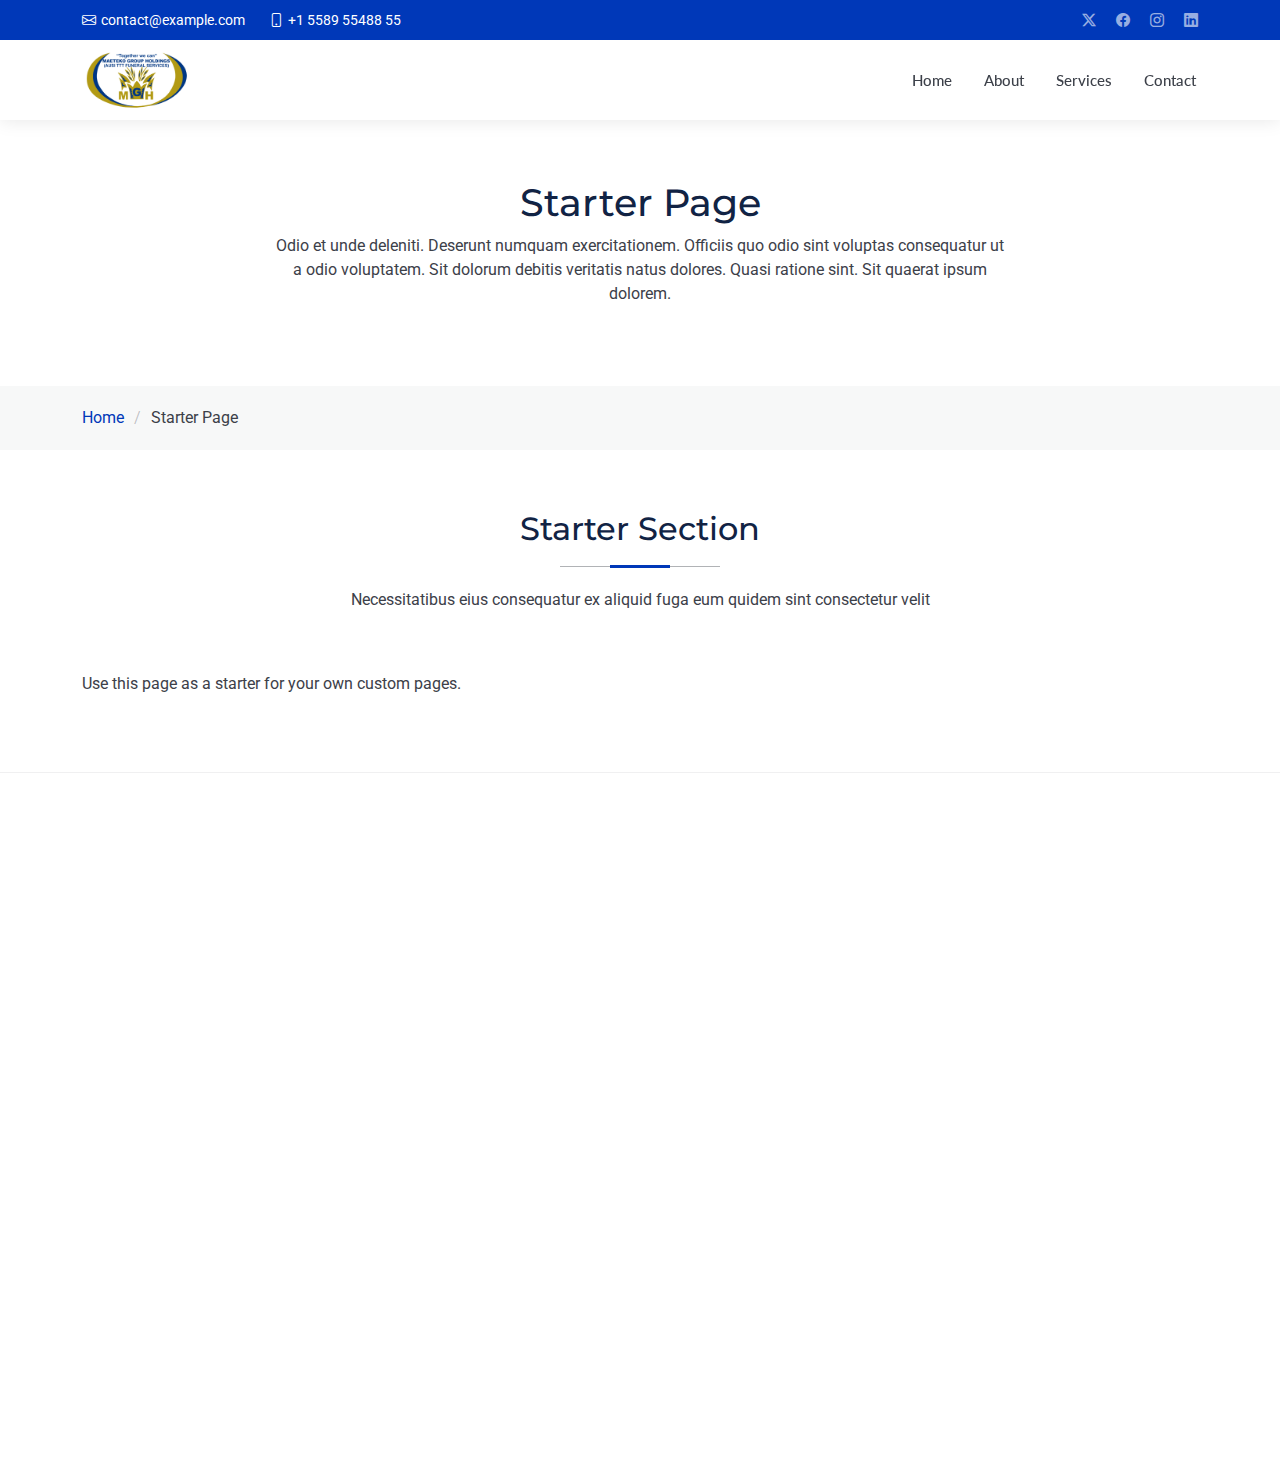
<file: starter-page.html>
<!doctype html>
<html lang="en">
  <head>
    <meta charset="utf-8" />
    <meta content="width=device-width, initial-scale=1.0" name="viewport" />
    <title>Starter Page - Clinic Bootstrap Template</title>
    <meta name="description" content="" />
    <meta name="keywords" content="" />

    <!-- Favicons -->
    <link href="assets/img/favicon.png" rel="icon" />
    <link href="assets/img/apple-touch-icon.png" rel="apple-touch-icon" />

    <!-- Fonts -->
    <link href="https://fonts.googleapis.com" rel="preconnect" />
    <link href="https://fonts.gstatic.com" rel="preconnect" crossorigin />
    <link
      href="https://fonts.googleapis.com/css2?family=Roboto:ital,wght@0,100;0,300;0,400;0,500;0,700;0,900;1,100;1,300;1,400;1,500;1,700;1,900&family=Montserrat:ital,wght@0,100;0,200;0,300;0,400;0,500;0,600;0,700;0,800;0,900;1,100;1,200;1,300;1,400;1,500;1,600;1,700;1,800;1,900&family=Lato:ital,wght@0,100;0,300;0,400;0,700;0,900;1,100;1,300;1,400;1,700;1,900&display=swap"
      rel="stylesheet"
    />

    <!-- Vendor CSS Files -->
    <link
      href="assets/vendor/bootstrap/css/bootstrap.min.css"
      rel="stylesheet"
    />
    <link
      href="assets/vendor/bootstrap-icons/bootstrap-icons.css"
      rel="stylesheet"
    />
    <link href="assets/vendor/aos/aos.css" rel="stylesheet" />
    <link
      href="assets/vendor/glightbox/css/glightbox.min.css"
      rel="stylesheet"
    />
    <link
      href="assets/vendor/fontawesome-free/css/all.min.css"
      rel="stylesheet"
    />
    <link href="assets/vendor/swiper/swiper-bundle.min.css" rel="stylesheet" />

    <!-- Main CSS File -->
    <link href="assets/css/main.css" rel="stylesheet" />

    <!-- =======================================================
  * Template Name: Clinic
  * Template URL: https://bootstrapmade.com/clinic-bootstrap-template/
  * Updated: Jul 23 2025 with Bootstrap v5.3.7
  * Author: BootstrapMade.com
  * License: https://bootstrapmade.com/license/
  ======================================================== -->
  </head>

  <body class="starter-page-page">
    <header id="header" class="header fixed-top">
      <div class="topbar d-flex align-items-center dark-background">
        <div
          class="container d-flex justify-content-center justify-content-md-between"
        >
          <div class="contact-info d-flex align-items-center">
            <i class="bi bi-envelope d-flex align-items-center"
              ><a href="mailto:contact@example.com">contact@example.com</a></i
            >
            <i class="bi bi-phone d-flex align-items-center ms-4"
              ><span>+1 5589 55488 55</span></i
            >
          </div>
          <div class="social-links d-none d-md-flex align-items-center">
            <a href="#!" class="twitter"><i class="bi bi-twitter-x"></i></a>
            <a href="#!" class="facebook"><i class="bi bi-facebook"></i></a>
            <a href="#!" class="instagram"><i class="bi bi-instagram"></i></a>
            <a href="#!" class="linkedin"><i class="bi bi-linkedin"></i></a>
          </div>
        </div>
      </div>
      <!-- End Top Bar -->

      <div class="branding d-flex align-items-cente">
        <div
          class="container position-relative d-flex align-items-center justify-content-between"
        >
          <a href="index.html" class="logo d-flex align-items-center">
            <img src="assets/img/AUSITTTLogo.png" alt="AUSITTT Logo" />
          </a>

          <nav id="navmenu" class="navmenu">
            <ul>
              <li><a href="index.html">Home</a></li>
              <li><a href="about.html">About</a></li>
              <li><a href="services.html">Services</a></li>
              <li><a href="contact.html">Contact</a></li>
            </ul>
            <i class="mobile-nav-toggle d-xl-none bi bi-list"></i>
          </nav>
        </div>
      </div>
    </header>

    <main class="main">
      <!-- Page Title -->
      <div class="page-title">
        <div class="heading">
          <div class="container">
            <div class="row d-flex justify-content-center text-center">
              <div class="col-lg-8">
                <h1 class="heading-title">Starter Page</h1>
                <p class="mb-0">
                  Odio et unde deleniti. Deserunt numquam exercitationem.
                  Officiis quo odio sint voluptas consequatur ut a odio
                  voluptatem. Sit dolorum debitis veritatis natus dolores. Quasi
                  ratione sint. Sit quaerat ipsum dolorem.
                </p>
              </div>
            </div>
          </div>
        </div>
        <nav class="breadcrumbs">
          <div class="container">
            <ol>
              <li><a href="index.html">Home</a></li>
              <li class="current">Starter Page</li>
            </ol>
          </div>
        </nav>
      </div>
      <!-- End Page Title -->

      <!-- Starter Section Section -->
      <section id="starter-section" class="starter-section section">
        <!-- Section Title -->
        <div class="container section-title" data-aos="fade-up">
          <h2>Starter Section</h2>
          <p>
            Necessitatibus eius consequatur ex aliquid fuga eum quidem sint
            consectetur velit
          </p>
        </div>
        <!-- End Section Title -->

        <div class="container" data-aos="fade-up">
          <p>Use this page as a starter for your own custom pages.</p>
        </div>
      </section>
      <!-- /Starter Section Section -->
    </main>

    <footer id="footer" class="footer-16 footer position-relative">
      <div class="container">
        <div class="footer-main" data-aos="fade-up" data-aos-delay="100">
          <div class="row align-items-start">
            <div class="col-lg-5">
              <div class="brand-section">
                <a
                  href="index.html"
                  class="logo d-flex align-items-center mb-4"
                >
                  <span class="sitename">Clinic</span>
                </a>
                <p class="brand-description">
                  Crafting exceptional digital experiences through thoughtful
                  design and innovative solutions that elevate your brand
                  presence.
                </p>

                <div class="contact-info mt-5">
                  <div class="contact-item">
                    <i class="bi bi-geo-alt"></i>
                    <span
                      >123 Creative Boulevard, Design District, NY 10012</span
                    >
                  </div>
                  <div class="contact-item">
                    <i class="bi bi-telephone"></i>
                    <span>+1 (555) 987-6543</span>
                  </div>
                  <div class="contact-item">
                    <i class="bi bi-envelope"></i>
                    <span>hello@designstudio.com</span>
                  </div>
                </div>
              </div>
            </div>

            <div class="col-lg-7">
              <div class="footer-nav-wrapper">
                <div class="row">
                  <div class="col-6 col-lg-3">
                    <div class="nav-column">
                      <h6>Studio</h6>
                      <nav class="footer-nav">
                        <a href="#!">Our Story</a>
                        <a href="#!">Design Process</a>
                        <a href="#!">Portfolio</a>
                        <a href="#!">Case Studies</a>
                        <a href="#!">Awards</a>
                      </nav>
                    </div>
                  </div>

                  <div class="col-6 col-lg-3">
                    <div class="nav-column">
                      <h6>Services</h6>
                      <nav class="footer-nav">
                        <a href="#!">Brand Identity</a>
                        <a href="#!">Web Design</a>
                        <a href="#!">Mobile Apps</a>
                        <a href="#!">Digital Strategy</a>
                        <a href="#!">Consultation</a>
                      </nav>
                    </div>
                  </div>

                  <div class="col-6 col-lg-3">
                    <div class="nav-column">
                      <h6>Resources</h6>
                      <nav class="footer-nav">
                        <a href="#!">Design Blog</a>
                        <a href="#!">Style Guide</a>
                        <a href="#!">Free Assets</a>
                        <a href="#!">Tutorials</a>
                        <a href="#!">Inspiration</a>
                      </nav>
                    </div>
                  </div>

                  <div class="col-6 col-lg-3">
                    <div class="nav-column">
                      <h6>Connect</h6>
                      <nav class="footer-nav">
                        <a href="#!">Start Project</a>
                        <a href="#!">Schedule Call</a>
                        <a href="#!">Join Newsletter</a>
                        <a href="#!">Follow Updates</a>
                        <a href="#!">Partnership</a>
                      </nav>
                    </div>
                  </div>
                </div>
              </div>
            </div>
          </div>
        </div>
      </div>

      <div class="footer-bottom">
        <div class="container">
          <div class="bottom-content" data-aos="fade-up" data-aos-delay="300">
            <div class="row align-items-center">
              <div class="col-lg-6">
                <div class="copyright">
                  <p>
                    © <span class="sitename">Clinic</span>. All rights reserved.
                  </p>
                </div>
              </div>

              <div class="col-lg-6">
                <div class="legal-links">
                  <a href="#!">Privacy Policy</a>
                  <a href="#!">Terms of Service</a>
                  <a href="#!">Cookie Policy</a>
                  <div class="credits">
                    <!-- All the links in the footer should remain intact. -->
                    <!-- You can delete the links only if you've purchased the pro version. -->
                    <!-- Licensing information: https://bootstrapmade.com/license/ -->
                    <!-- Purchase the pro version with working PHP/AJAX contact form: [buy-url] -->
                    Designed by
                    <a href="https://bootstrapmade.com/">BootstrapMade</a>.
                    Distributed by
                    <a href="https://themewagon.com" target="_blank"
                      >ThemeWagon</a
                    >
                  </div>
                </div>
              </div>
            </div>
          </div>
        </div>
      </div>
    </footer>

    <!-- Scroll Top -->
    <a
      href="#!"
      id="scroll-top"
      class="scroll-top d-flex align-items-center justify-content-center"
      ><i class="bi bi-arrow-up-short"></i
    ></a>

    <!-- Preloader -->
    <div id="preloader"></div>

    <!-- Vendor JS Files -->
    <script src="assets/vendor/bootstrap/js/bootstrap.bundle.min.js"></script>
    <script src="assets/vendor/php-email-form/validate.js"></script>
    <script src="assets/vendor/aos/aos.js"></script>
    <script src="assets/vendor/glightbox/js/glightbox.min.js"></script>
    <script src="assets/vendor/purecounter/purecounter_vanilla.js"></script>
    <script src="assets/vendor/swiper/swiper-bundle.min.js"></script>

    <!-- Main JS File -->
    <script src="assets/js/main.js"></script>
  </body>
</html>
</file>
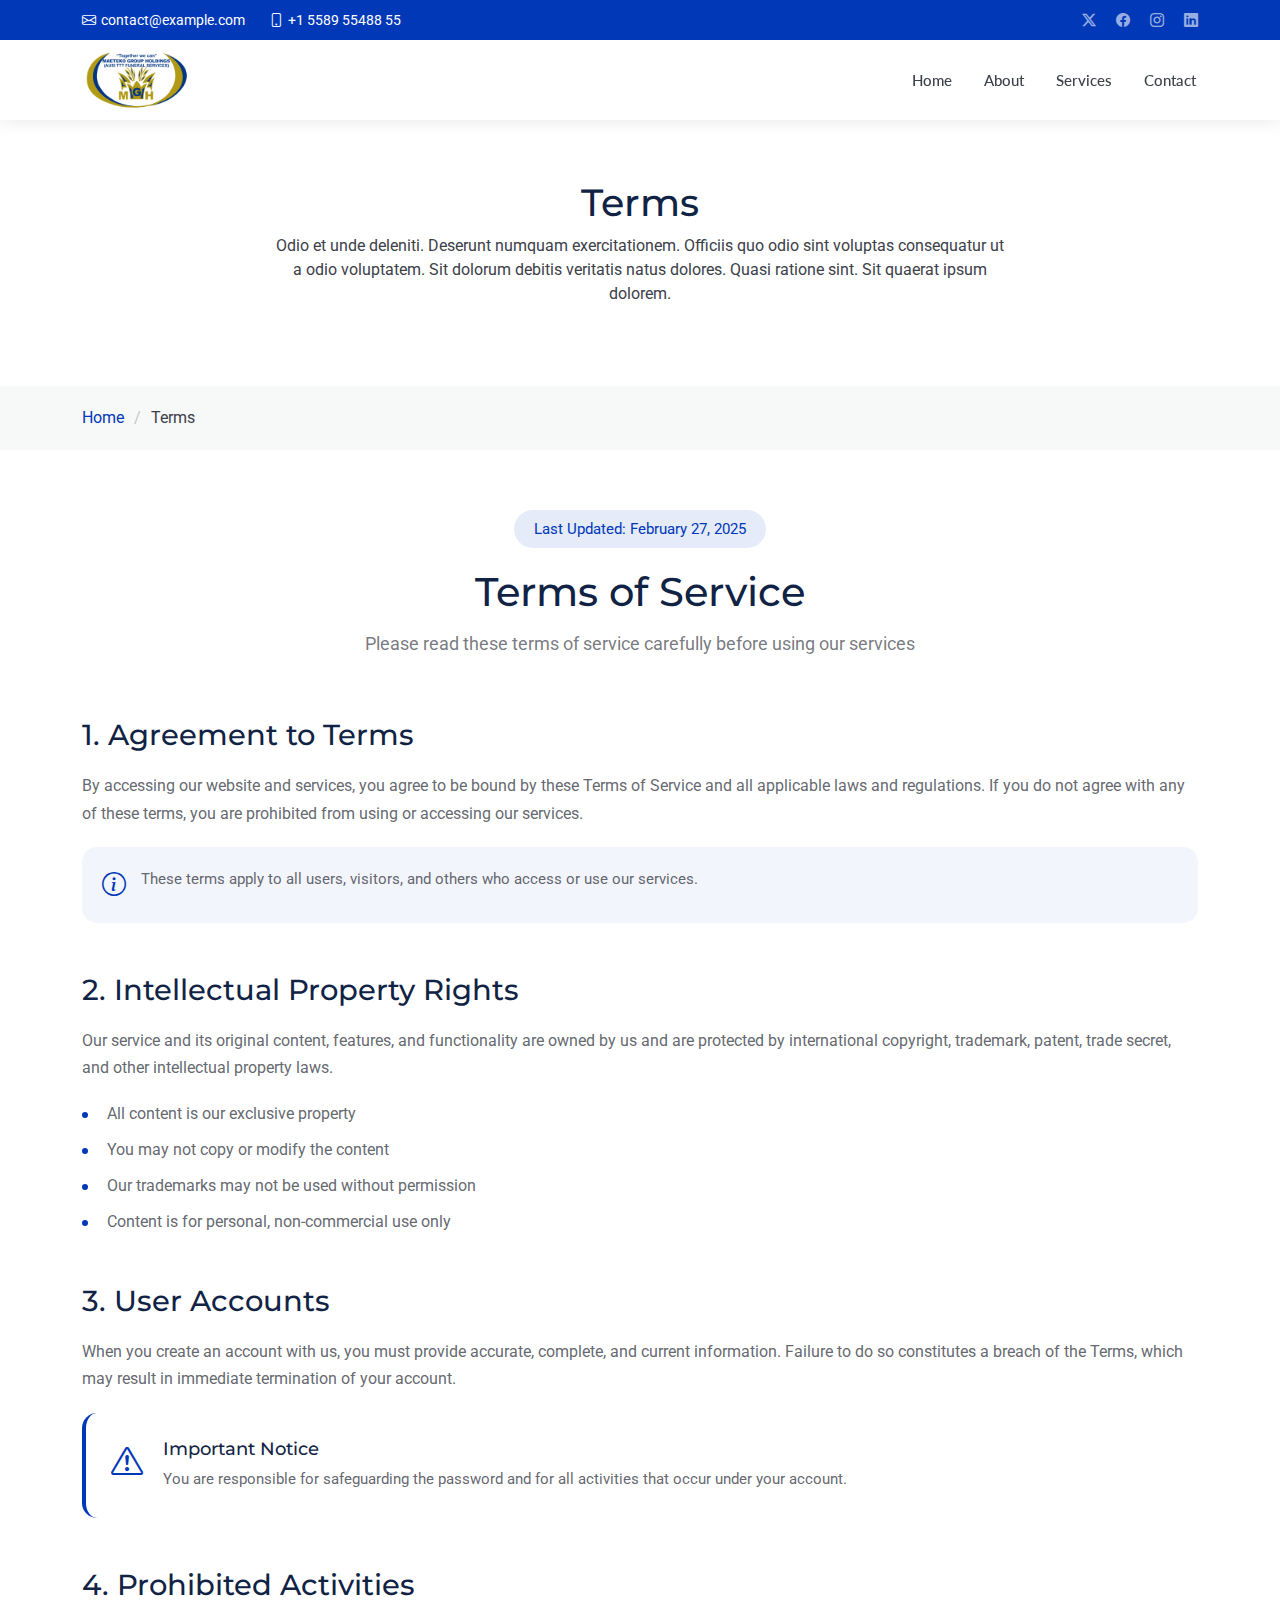
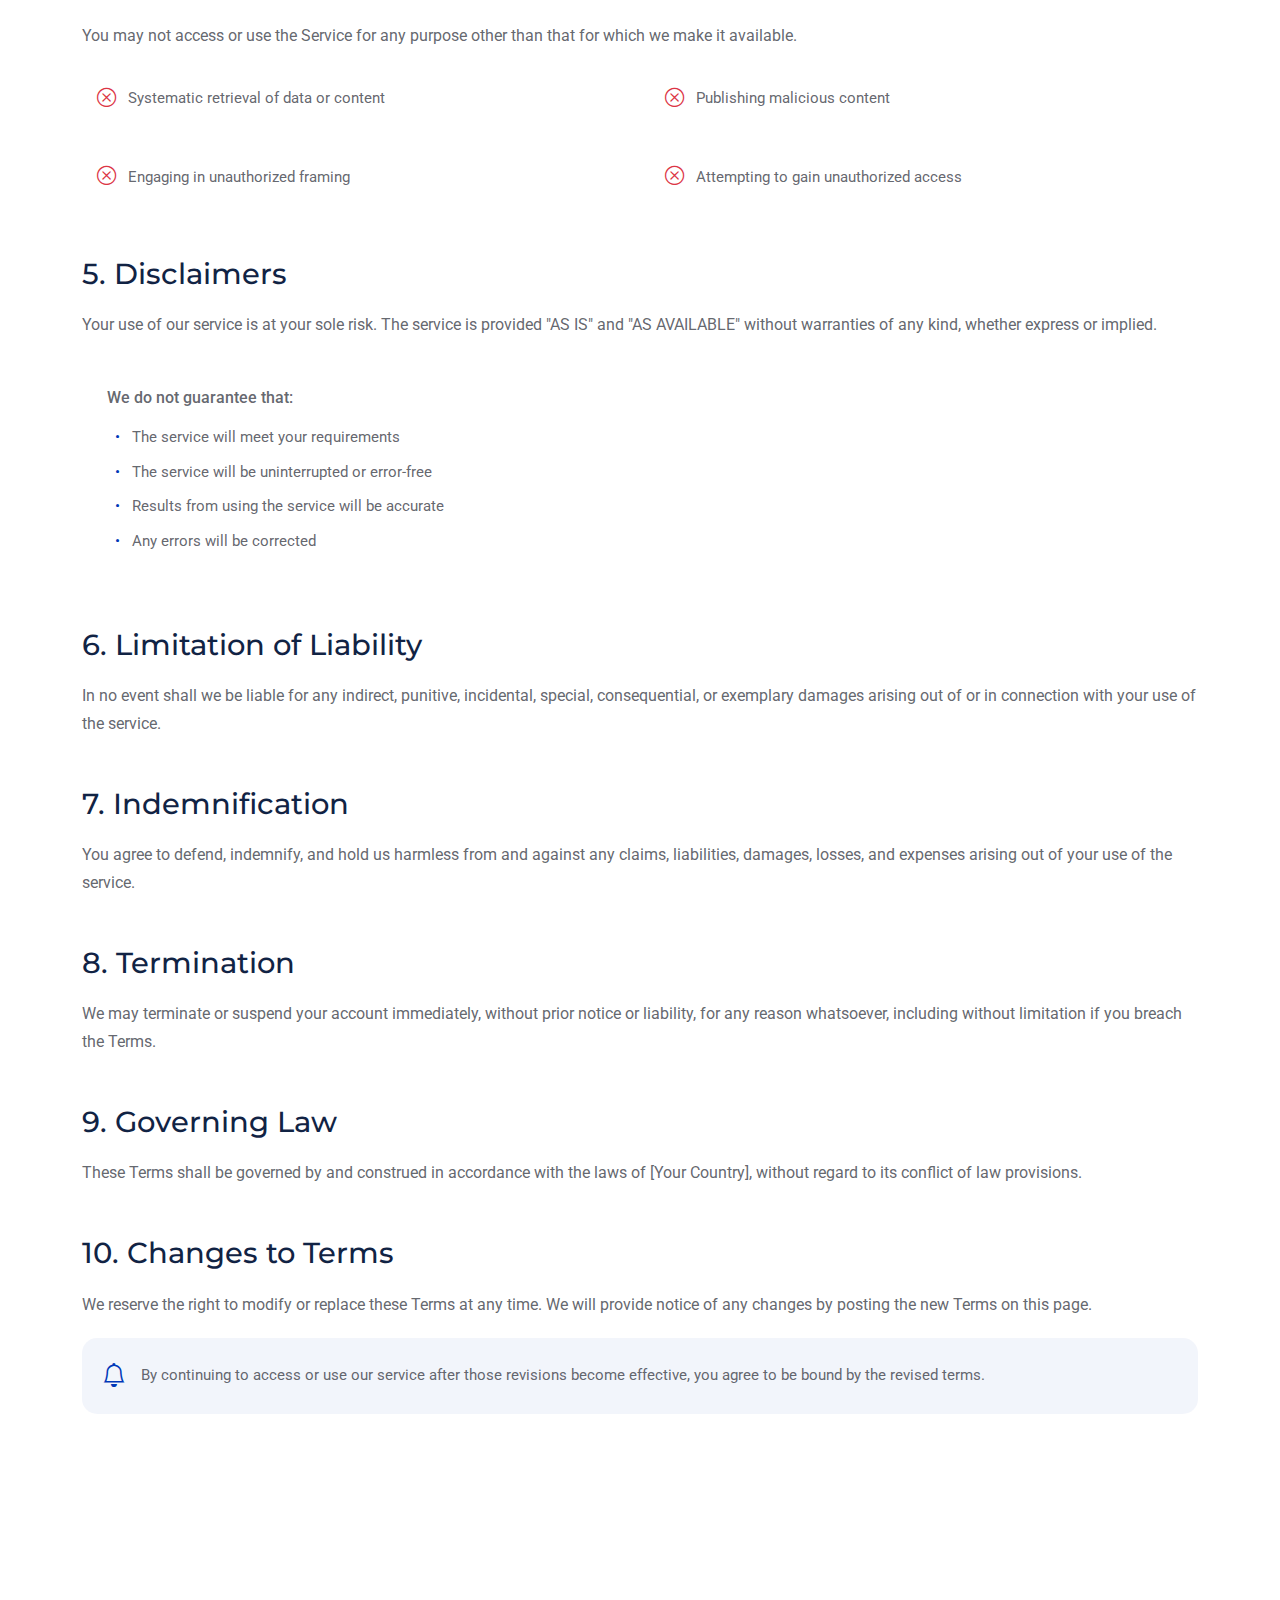
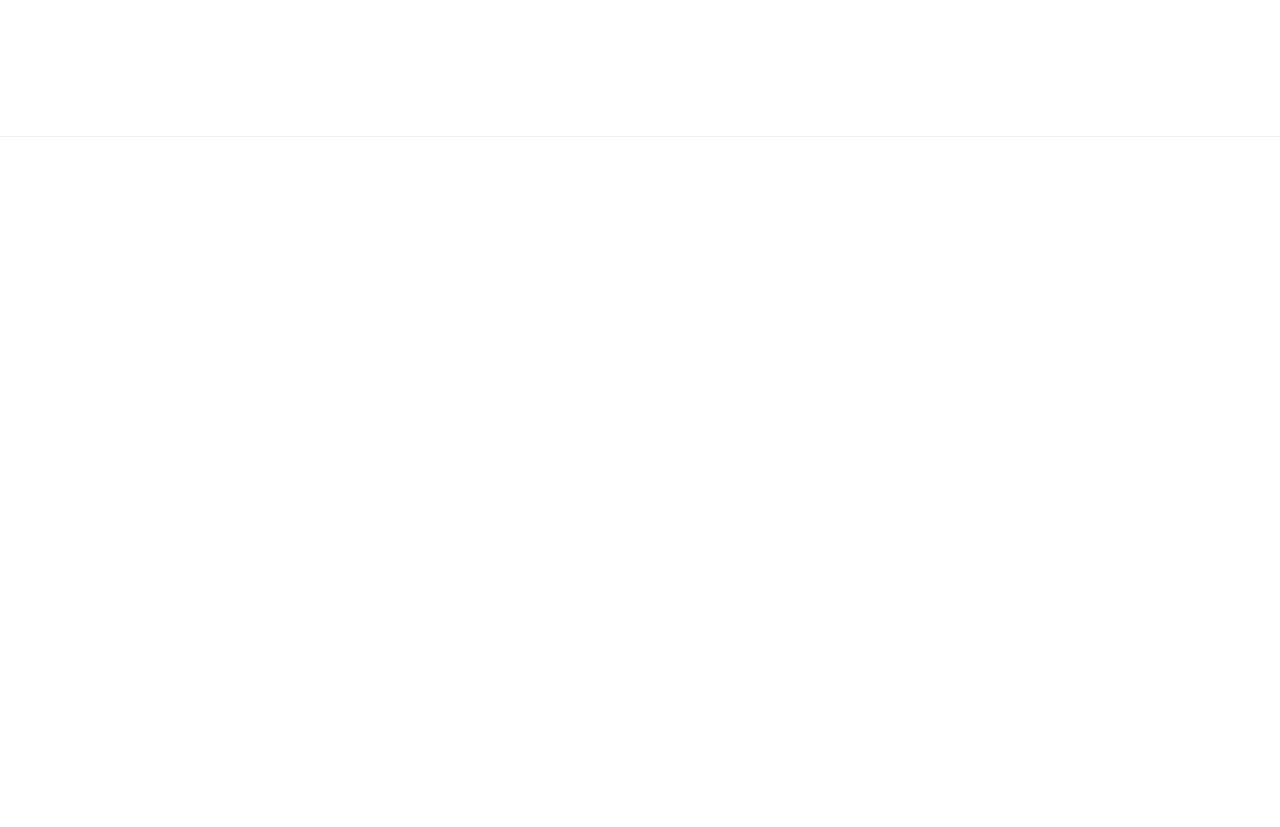
<file: terms.html>
<!doctype html>
<html lang="en">
  <head>
    <meta charset="utf-8" />
    <meta content="width=device-width, initial-scale=1.0" name="viewport" />
    <title>Terms - Clinic Bootstrap Template</title>
    <meta name="description" content="" />
    <meta name="keywords" content="" />

    <!-- Favicons -->
    <link href="assets/img/favicon.png" rel="icon" />
    <link href="assets/img/apple-touch-icon.png" rel="apple-touch-icon" />

    <!-- Fonts -->
    <link href="https://fonts.googleapis.com" rel="preconnect" />
    <link href="https://fonts.gstatic.com" rel="preconnect" crossorigin />
    <link
      href="https://fonts.googleapis.com/css2?family=Roboto:ital,wght@0,100;0,300;0,400;0,500;0,700;0,900;1,100;1,300;1,400;1,500;1,700;1,900&family=Montserrat:ital,wght@0,100;0,200;0,300;0,400;0,500;0,600;0,700;0,800;0,900;1,100;1,200;1,300;1,400;1,500;1,600;1,700;1,800;1,900&family=Lato:ital,wght@0,100;0,300;0,400;0,700;0,900;1,100;1,300;1,400;1,700;1,900&display=swap"
      rel="stylesheet"
    />

    <!-- Vendor CSS Files -->
    <link
      href="assets/vendor/bootstrap/css/bootstrap.min.css"
      rel="stylesheet"
    />
    <link
      href="assets/vendor/bootstrap-icons/bootstrap-icons.css"
      rel="stylesheet"
    />
    <link href="assets/vendor/aos/aos.css" rel="stylesheet" />
    <link
      href="assets/vendor/glightbox/css/glightbox.min.css"
      rel="stylesheet"
    />
    <link
      href="assets/vendor/fontawesome-free/css/all.min.css"
      rel="stylesheet"
    />
    <link href="assets/vendor/swiper/swiper-bundle.min.css" rel="stylesheet" />

    <!-- Main CSS File -->
    <link href="assets/css/main.css" rel="stylesheet" />

    <!-- =======================================================
  * Template Name: Clinic
  * Template URL: https://bootstrapmade.com/clinic-bootstrap-template/
  * Updated: Jul 23 2025 with Bootstrap v5.3.7
  * Author: BootstrapMade.com
  * License: https://bootstrapmade.com/license/
  ======================================================== -->
  </head>

  <body class="terms-page">
    <header id="header" class="header fixed-top">
      <div class="topbar d-flex align-items-center dark-background">
        <div
          class="container d-flex justify-content-center justify-content-md-between"
        >
          <div class="contact-info d-flex align-items-center">
            <i class="bi bi-envelope d-flex align-items-center"
              ><a href="mailto:contact@example.com">contact@example.com</a></i
            >
            <i class="bi bi-phone d-flex align-items-center ms-4"
              ><span>+1 5589 55488 55</span></i
            >
          </div>
          <div class="social-links d-none d-md-flex align-items-center">
            <a href="#!" class="twitter"><i class="bi bi-twitter-x"></i></a>
            <a href="#!" class="facebook"><i class="bi bi-facebook"></i></a>
            <a href="#!" class="instagram"><i class="bi bi-instagram"></i></a>
            <a href="#!" class="linkedin"><i class="bi bi-linkedin"></i></a>
          </div>
        </div>
      </div>
      <!-- End Top Bar -->

      <div class="branding d-flex align-items-cente">
        <div
          class="container position-relative d-flex align-items-center justify-content-between"
        >
          <a href="index.html" class="logo d-flex align-items-center">
            <img src="assets/img/AUSITTTLogo.png" alt="AUSITTT Logo" />
          </a>

          <nav id="navmenu" class="navmenu">
            <ul>
              <li><a href="index.html">Home</a></li>
              <li><a href="about.html">About</a></li>
              <li><a href="services.html">Services</a></li>
              <li><a href="contact.html">Contact</a></li>
            </ul>
            <i class="mobile-nav-toggle d-xl-none bi bi-list"></i>
          </nav>
        </div>
      </div>
    </header>

    <main class="main">
      <!-- Page Title -->
      <div class="page-title">
        <div class="heading">
          <div class="container">
            <div class="row d-flex justify-content-center text-center">
              <div class="col-lg-8">
                <h1 class="heading-title">Terms</h1>
                <p class="mb-0">
                  Odio et unde deleniti. Deserunt numquam exercitationem.
                  Officiis quo odio sint voluptas consequatur ut a odio
                  voluptatem. Sit dolorum debitis veritatis natus dolores. Quasi
                  ratione sint. Sit quaerat ipsum dolorem.
                </p>
              </div>
            </div>
          </div>
        </div>
        <nav class="breadcrumbs">
          <div class="container">
            <ol>
              <li><a href="index.html">Home</a></li>
              <li class="current">Terms</li>
            </ol>
          </div>
        </nav>
      </div>
      <!-- End Page Title -->

      <!-- Terms Of Service Section -->
      <section id="terms-of-service" class="terms-of-service section">
        <div class="container" data-aos="fade-up">
          <!-- Page Header -->
          <div class="tos-header text-center" data-aos="fade-up">
            <span class="last-updated">Last Updated: February 27, 2025</span>
            <h2>Terms of Service</h2>
            <p>
              Please read these terms of service carefully before using our
              services
            </p>
          </div>

          <!-- Content -->
          <div class="tos-content" data-aos="fade-up" data-aos-delay="200">
            <!-- Agreement Section -->
            <div id="agreement" class="content-section">
              <h3>1. Agreement to Terms</h3>
              <p>
                By accessing our website and services, you agree to be bound by
                these Terms of Service and all applicable laws and regulations.
                If you do not agree with any of these terms, you are prohibited
                from using or accessing our services.
              </p>
              <div class="info-box">
                <i class="bi bi-info-circle"></i>
                <p>
                  These terms apply to all users, visitors, and others who
                  access or use our services.
                </p>
              </div>
            </div>

            <!-- Intellectual Property -->
            <div id="intellectual-property" class="content-section">
              <h3>2. Intellectual Property Rights</h3>
              <p>
                Our service and its original content, features, and
                functionality are owned by us and are protected by international
                copyright, trademark, patent, trade secret, and other
                intellectual property laws.
              </p>
              <ul class="list-items">
                <li>All content is our exclusive property</li>
                <li>You may not copy or modify the content</li>
                <li>Our trademarks may not be used without permission</li>
                <li>Content is for personal, non-commercial use only</li>
              </ul>
            </div>

            <!-- User Accounts -->
            <div id="user-accounts" class="content-section">
              <h3>3. User Accounts</h3>
              <p>
                When you create an account with us, you must provide accurate,
                complete, and current information. Failure to do so constitutes
                a breach of the Terms, which may result in immediate termination
                of your account.
              </p>
              <div class="alert-box">
                <i class="bi bi-exclamation-triangle"></i>
                <div class="alert-content">
                  <h5>Important Notice</h5>
                  <p>
                    You are responsible for safeguarding the password and for
                    all activities that occur under your account.
                  </p>
                </div>
              </div>
            </div>

            <!-- Prohibited Activities -->
            <div id="prohibited" class="content-section">
              <h3>4. Prohibited Activities</h3>
              <p>
                You may not access or use the Service for any purpose other than
                that for which we make it available.
              </p>
              <div class="prohibited-list">
                <div class="prohibited-item">
                  <i class="bi bi-x-circle"></i>
                  <span>Systematic retrieval of data or content</span>
                </div>
                <div class="prohibited-item">
                  <i class="bi bi-x-circle"></i>
                  <span>Publishing malicious content</span>
                </div>
                <div class="prohibited-item">
                  <i class="bi bi-x-circle"></i>
                  <span>Engaging in unauthorized framing</span>
                </div>
                <div class="prohibited-item">
                  <i class="bi bi-x-circle"></i>
                  <span>Attempting to gain unauthorized access</span>
                </div>
              </div>
            </div>

            <!-- Disclaimers -->
            <div id="disclaimer" class="content-section">
              <h3>5. Disclaimers</h3>
              <p>
                Your use of our service is at your sole risk. The service is
                provided "AS IS" and "AS AVAILABLE" without warranties of any
                kind, whether express or implied.
              </p>
              <div class="disclaimer-box">
                <p>We do not guarantee that:</p>
                <ul>
                  <li>The service will meet your requirements</li>
                  <li>The service will be uninterrupted or error-free</li>
                  <li>Results from using the service will be accurate</li>
                  <li>Any errors will be corrected</li>
                </ul>
              </div>
            </div>

            <!-- Limitation of Liability -->
            <div id="limitation" class="content-section">
              <h3>6. Limitation of Liability</h3>
              <p>
                In no event shall we be liable for any indirect, punitive,
                incidental, special, consequential, or exemplary damages arising
                out of or in connection with your use of the service.
              </p>
            </div>

            <!-- Indemnification -->
            <div id="indemnification" class="content-section">
              <h3>7. Indemnification</h3>
              <p>
                You agree to defend, indemnify, and hold us harmless from and
                against any claims, liabilities, damages, losses, and expenses
                arising out of your use of the service.
              </p>
            </div>

            <!-- Termination -->
            <div id="termination" class="content-section">
              <h3>8. Termination</h3>
              <p>
                We may terminate or suspend your account immediately, without
                prior notice or liability, for any reason whatsoever, including
                without limitation if you breach the Terms.
              </p>
            </div>

            <!-- Governing Law -->
            <div id="governing-law" class="content-section">
              <h3>9. Governing Law</h3>
              <p>
                These Terms shall be governed by and construed in accordance
                with the laws of [Your Country], without regard to its conflict
                of law provisions.
              </p>
            </div>

            <!-- Changes -->
            <div id="changes" class="content-section">
              <h3>10. Changes to Terms</h3>
              <p>
                We reserve the right to modify or replace these Terms at any
                time. We will provide notice of any changes by posting the new
                Terms on this page.
              </p>
              <div class="notice-box">
                <i class="bi bi-bell"></i>
                <p>
                  By continuing to access or use our service after those
                  revisions become effective, you agree to be bound by the
                  revised terms.
                </p>
              </div>
            </div>
          </div>

          <!-- Contact Section -->
          <div class="tos-contact" data-aos="fade-up" data-aos-delay="300">
            <div class="contact-box">
              <div class="contact-icon">
                <i class="bi bi-envelope"></i>
              </div>
              <div class="contact-content">
                <h4>Questions About Terms?</h4>
                <p>
                  If you have any questions about these Terms, please contact
                  us.
                </p>
                <a href="#!" class="contact-link">Contact Support</a>
              </div>
            </div>
          </div>
        </div>
      </section>
      <!-- /Terms Of Service Section -->
    </main>

    <footer id="footer" class="footer-16 footer position-relative">
      <div class="container">
        <div class="footer-main" data-aos="fade-up" data-aos-delay="100">
          <div class="row align-items-start">
            <div class="col-lg-5">
              <div class="brand-section">
                <a
                  href="index.html"
                  class="logo d-flex align-items-center mb-4"
                >
                  <span class="sitename">Clinic</span>
                </a>
                <p class="brand-description">
                  Crafting exceptional digital experiences through thoughtful
                  design and innovative solutions that elevate your brand
                  presence.
                </p>

                <div class="contact-info mt-5">
                  <div class="contact-item">
                    <i class="bi bi-geo-alt"></i>
                    <span
                      >123 Creative Boulevard, Design District, NY 10012</span
                    >
                  </div>
                  <div class="contact-item">
                    <i class="bi bi-telephone"></i>
                    <span>+1 (555) 987-6543</span>
                  </div>
                  <div class="contact-item">
                    <i class="bi bi-envelope"></i>
                    <span>hello@designstudio.com</span>
                  </div>
                </div>
              </div>
            </div>

            <div class="col-lg-7">
              <div class="footer-nav-wrapper">
                <div class="row">
                  <div class="col-6 col-lg-3">
                    <div class="nav-column">
                      <h6>Studio</h6>
                      <nav class="footer-nav">
                        <a href="#!">Our Story</a>
                        <a href="#!">Design Process</a>
                        <a href="#!">Portfolio</a>
                        <a href="#!">Case Studies</a>
                        <a href="#!">Awards</a>
                      </nav>
                    </div>
                  </div>

                  <div class="col-6 col-lg-3">
                    <div class="nav-column">
                      <h6>Services</h6>
                      <nav class="footer-nav">
                        <a href="#!">Brand Identity</a>
                        <a href="#!">Web Design</a>
                        <a href="#!">Mobile Apps</a>
                        <a href="#!">Digital Strategy</a>
                        <a href="#!">Consultation</a>
                      </nav>
                    </div>
                  </div>

                  <div class="col-6 col-lg-3">
                    <div class="nav-column">
                      <h6>Resources</h6>
                      <nav class="footer-nav">
                        <a href="#!">Design Blog</a>
                        <a href="#!">Style Guide</a>
                        <a href="#!">Free Assets</a>
                        <a href="#!">Tutorials</a>
                        <a href="#!">Inspiration</a>
                      </nav>
                    </div>
                  </div>

                  <div class="col-6 col-lg-3">
                    <div class="nav-column">
                      <h6>Connect</h6>
                      <nav class="footer-nav">
                        <a href="#!">Start Project</a>
                        <a href="#!">Schedule Call</a>
                        <a href="#!">Join Newsletter</a>
                        <a href="#!">Follow Updates</a>
                        <a href="#!">Partnership</a>
                      </nav>
                    </div>
                  </div>
                </div>
              </div>
            </div>
          </div>
        </div>
      </div>

      <div class="footer-bottom">
        <div class="container">
          <div class="bottom-content" data-aos="fade-up" data-aos-delay="300">
            <div class="row align-items-center">
              <div class="col-lg-6">
                <div class="copyright">
                  <p>
                    © <span class="sitename">Clinic</span>. All rights reserved.
                  </p>
                </div>
              </div>

              <div class="col-lg-6">
                <div class="legal-links">
                  <a href="#!">Privacy Policy</a>
                  <a href="#!">Terms of Service</a>
                  <a href="#!">Cookie Policy</a>
                  <div class="credits">
                    <!-- All the links in the footer should remain intact. -->
                    <!-- You can delete the links only if you've purchased the pro version. -->
                    <!-- Licensing information: https://bootstrapmade.com/license/ -->
                    <!-- Purchase the pro version with working PHP/AJAX contact form: [buy-url] -->
                    Designed by
                    <a href="https://bootstrapmade.com/">BootstrapMade</a>.
                    Distributed by
                    <a href="https://themewagon.com" target="_blank"
                      >ThemeWagon</a
                    >
                  </div>
                </div>
              </div>
            </div>
          </div>
        </div>
      </div>
    </footer>

    <!-- Scroll Top -->
    <a
      href="#!"
      id="scroll-top"
      class="scroll-top d-flex align-items-center justify-content-center"
      ><i class="bi bi-arrow-up-short"></i
    ></a>

    <!-- Preloader -->
    <div id="preloader"></div>

    <!-- Vendor JS Files -->
    <script src="assets/vendor/bootstrap/js/bootstrap.bundle.min.js"></script>
    <script src="assets/vendor/php-email-form/validate.js"></script>
    <script src="assets/vendor/aos/aos.js"></script>
    <script src="assets/vendor/glightbox/js/glightbox.min.js"></script>
    <script src="assets/vendor/purecounter/purecounter_vanilla.js"></script>
    <script src="assets/vendor/swiper/swiper-bundle.min.js"></script>

    <!-- Main JS File -->
    <script src="assets/js/main.js"></script>
  </body>
</html>
</file>
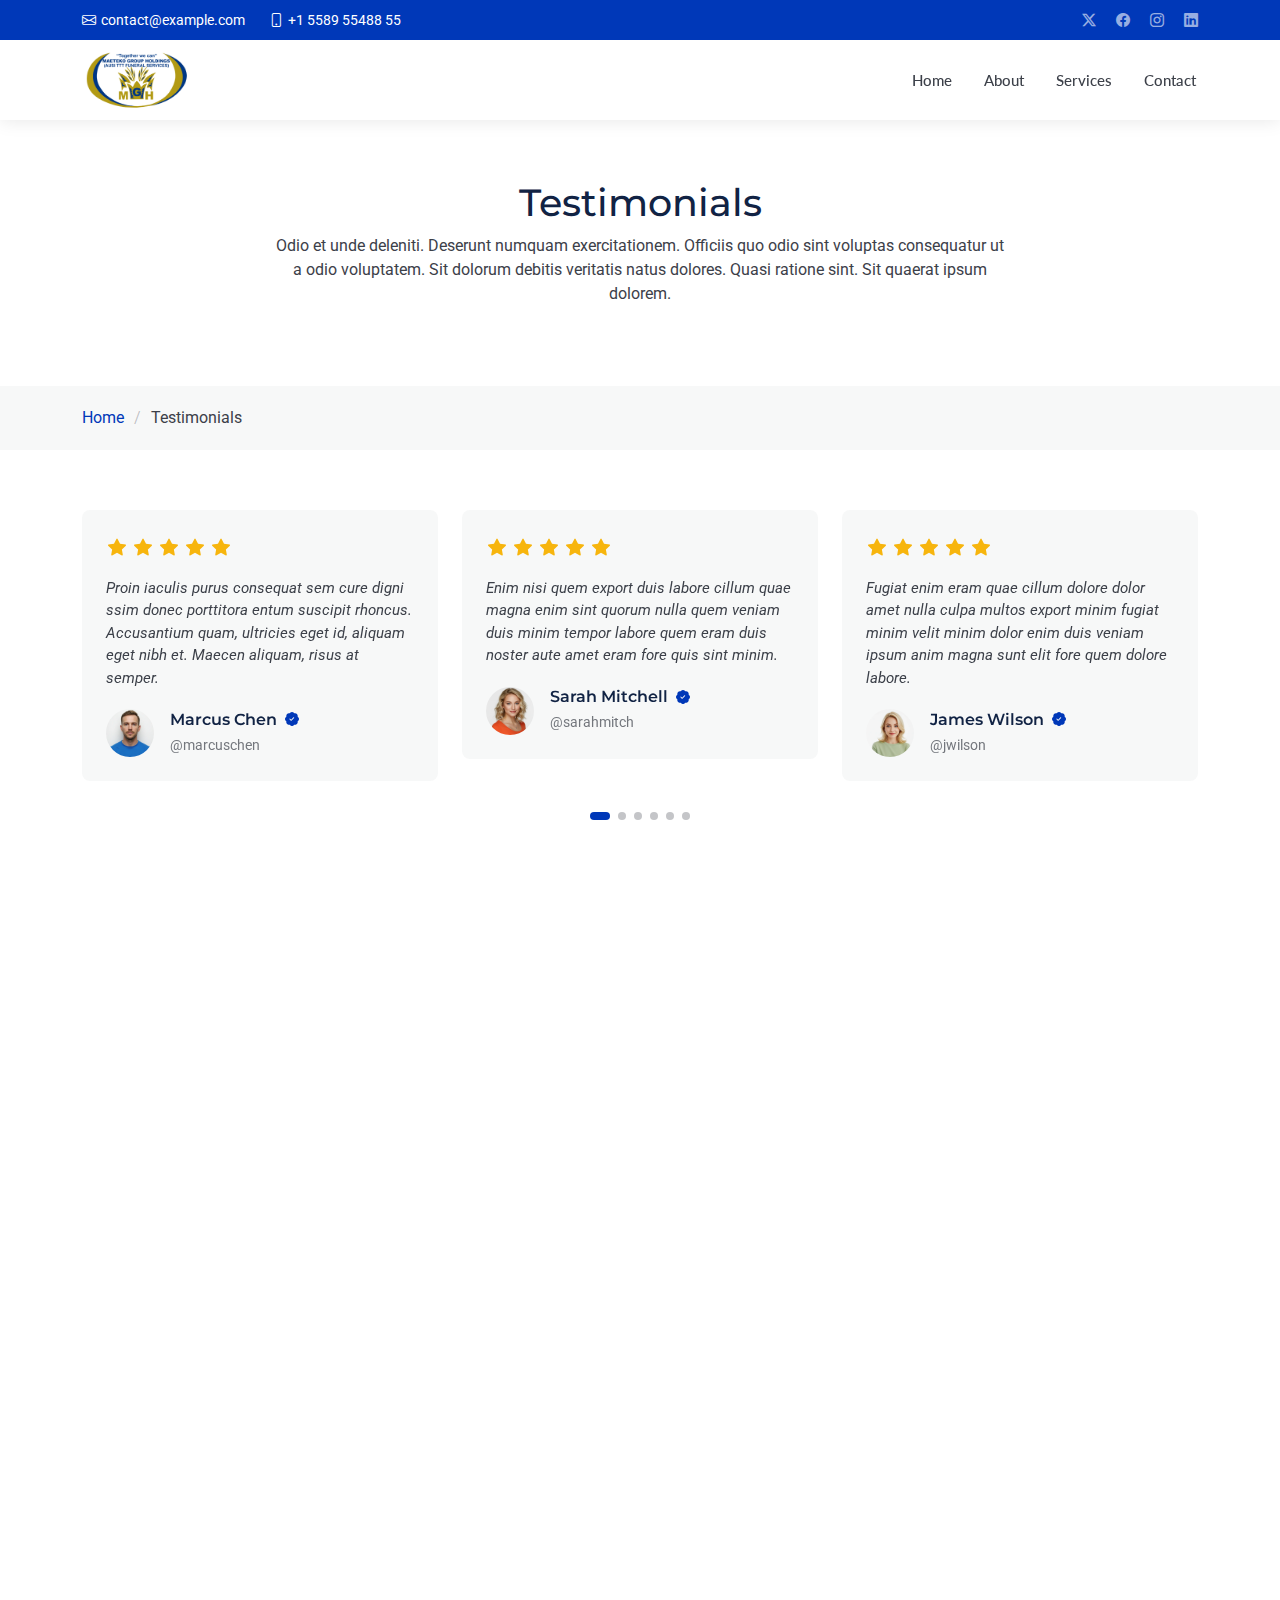
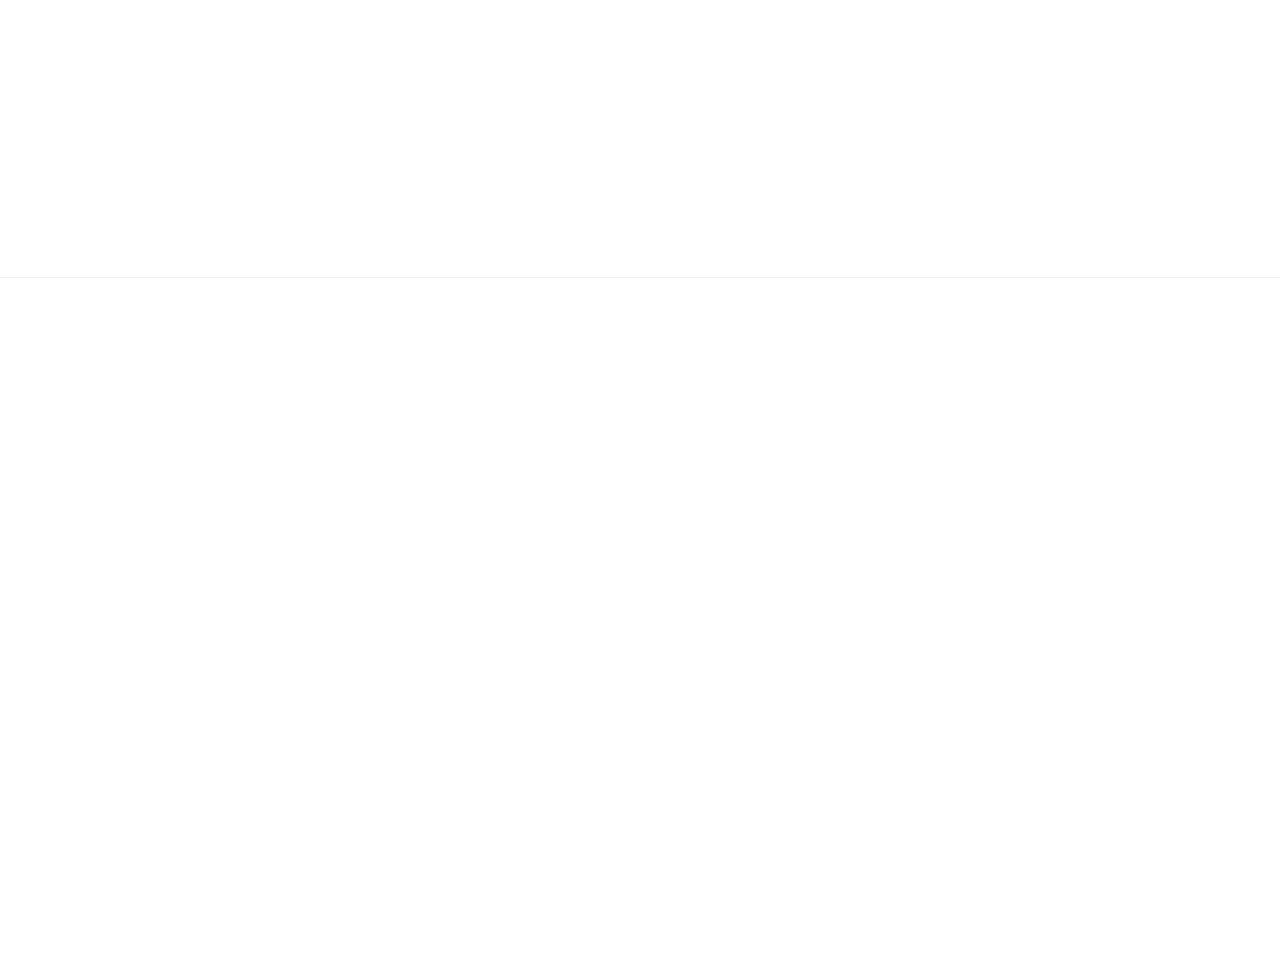
<file: testimonials.html>
<!doctype html>
<html lang="en">
  <head>
    <meta charset="utf-8" />
    <meta content="width=device-width, initial-scale=1.0" name="viewport" />
    <title>Testimonials - Clinic Bootstrap Template</title>
    <meta name="description" content="" />
    <meta name="keywords" content="" />

    <!-- Favicons -->
    <link href="assets/img/favicon.png" rel="icon" />
    <link href="assets/img/apple-touch-icon.png" rel="apple-touch-icon" />

    <!-- Fonts -->
    <link href="https://fonts.googleapis.com" rel="preconnect" />
    <link href="https://fonts.gstatic.com" rel="preconnect" crossorigin />
    <link
      href="https://fonts.googleapis.com/css2?family=Roboto:ital,wght@0,100;0,300;0,400;0,500;0,700;0,900;1,100;1,300;1,400;1,500;1,700;1,900&family=Montserrat:ital,wght@0,100;0,200;0,300;0,400;0,500;0,600;0,700;0,800;0,900;1,100;1,200;1,300;1,400;1,500;1,600;1,700;1,800;1,900&family=Lato:ital,wght@0,100;0,300;0,400;0,700;0,900;1,100;1,300;1,400;1,700;1,900&display=swap"
      rel="stylesheet"
    />

    <!-- Vendor CSS Files -->
    <link
      href="assets/vendor/bootstrap/css/bootstrap.min.css"
      rel="stylesheet"
    />
    <link
      href="assets/vendor/bootstrap-icons/bootstrap-icons.css"
      rel="stylesheet"
    />
    <link href="assets/vendor/aos/aos.css" rel="stylesheet" />
    <link
      href="assets/vendor/glightbox/css/glightbox.min.css"
      rel="stylesheet"
    />
    <link
      href="assets/vendor/fontawesome-free/css/all.min.css"
      rel="stylesheet"
    />
    <link href="assets/vendor/swiper/swiper-bundle.min.css" rel="stylesheet" />

    <!-- Main CSS File -->
    <link href="assets/css/main.css" rel="stylesheet" />

    <!-- =======================================================
  * Template Name: Clinic
  * Template URL: https://bootstrapmade.com/clinic-bootstrap-template/
  * Updated: Jul 23 2025 with Bootstrap v5.3.7
  * Author: BootstrapMade.com
  * License: https://bootstrapmade.com/license/
  ======================================================== -->
  </head>

  <body class="testimonials-page">
    <header id="header" class="header fixed-top">
      <div class="topbar d-flex align-items-center dark-background">
        <div
          class="container d-flex justify-content-center justify-content-md-between"
        >
          <div class="contact-info d-flex align-items-center">
            <i class="bi bi-envelope d-flex align-items-center"
              ><a href="mailto:contact@example.com">contact@example.com</a></i
            >
            <i class="bi bi-phone d-flex align-items-center ms-4"
              ><span>+1 5589 55488 55</span></i
            >
          </div>
          <div class="social-links d-none d-md-flex align-items-center">
            <a href="#!" class="twitter"><i class="bi bi-twitter-x"></i></a>
            <a href="#!" class="facebook"><i class="bi bi-facebook"></i></a>
            <a href="#!" class="instagram"><i class="bi bi-instagram"></i></a>
            <a href="#!" class="linkedin"><i class="bi bi-linkedin"></i></a>
          </div>
        </div>
      </div>
      <!-- End Top Bar -->

      <div class="branding d-flex align-items-cente">
        <div
          class="container position-relative d-flex align-items-center justify-content-between"
        >
          <a href="index.html" class="logo d-flex align-items-center">
            <img src="assets/img/AUSITTTLogo.png" alt="AUSITTT Logo" />
          </a>

          <nav id="navmenu" class="navmenu">
            <ul>
              <li><a href="index.html">Home</a></li>
              <li><a href="about.html">About</a></li>
              <li><a href="services.html">Services</a></li>
              <li><a href="contact.html">Contact</a></li>
            </ul>
            <i class="mobile-nav-toggle d-xl-none bi bi-list"></i>
          </nav>
        </div>
      </div>
    </header>

    <main class="main">
      <!-- Page Title -->
      <div class="page-title">
        <div class="heading">
          <div class="container">
            <div class="row d-flex justify-content-center text-center">
              <div class="col-lg-8">
                <h1 class="heading-title">Testimonials</h1>
                <p class="mb-0">
                  Odio et unde deleniti. Deserunt numquam exercitationem.
                  Officiis quo odio sint voluptas consequatur ut a odio
                  voluptatem. Sit dolorum debitis veritatis natus dolores. Quasi
                  ratione sint. Sit quaerat ipsum dolorem.
                </p>
              </div>
            </div>
          </div>
        </div>
        <nav class="breadcrumbs">
          <div class="container">
            <ol>
              <li><a href="index.html">Home</a></li>
              <li class="current">Testimonials</li>
            </ol>
          </div>
        </nav>
      </div>
      <!-- End Page Title -->

      <!-- Featured Testimonials Section -->
      <section id="featured-testimonials" class="featured-testimonials section">
        <div class="container" data-aos="fade-up" data-aos-delay="100">
          <div class="testimonials-14 swiper init-swiper">
            <script type="application/json" class="swiper-config">
              {
                "loop": true,
                "speed": 600,
                "autoplay": {
                  "delay": 5000
                },
                "slidesPerView": 3,
                "spaceBetween": 24,
                "pagination": {
                  "el": ".swiper-pagination",
                  "type": "bullets",
                  "clickable": true
                },
                "breakpoints": {
                  "320": {
                    "slidesPerView": 1,
                    "spaceBetween": 16
                  },
                  "768": {
                    "slidesPerView": 2,
                    "spaceBetween": 24
                  },
                  "1200": {
                    "slidesPerView": 3,
                    "spaceBetween": 24
                  }
                }
              }
            </script>

            <div class="swiper-wrapper">
              <!-- Testimonial Item 1 -->
              <div class="swiper-slide">
                <div class="testimonial-item">
                  <div class="stars">
                    <i class="bi bi-star-fill"></i>
                    <i class="bi bi-star-fill"></i>
                    <i class="bi bi-star-fill"></i>
                    <i class="bi bi-star-fill"></i>
                    <i class="bi bi-star-fill"></i>
                  </div>
                  <p>
                    Proin iaculis purus consequat sem cure digni ssim donec
                    porttitora entum suscipit rhoncus. Accusantium quam,
                    ultricies eget id, aliquam eget nibh et. Maecen aliquam,
                    risus at semper.
                  </p>
                  <div class="profile">
                    <img
                      src="assets/img/person/person-m-9.webp"
                      class="testimonial-img"
                      alt=""
                      loading="lazy"
                    />
                    <div class="info">
                      <h4>
                        Marcus Chen <i class="bi bi-patch-check-fill"></i>
                      </h4>
                      <span>@marcuschen</span>
                    </div>
                  </div>
                </div>
              </div>
              <!-- End testimonial item -->

              <!-- Testimonial Item 2 -->
              <div class="swiper-slide">
                <div class="testimonial-item">
                  <div class="stars">
                    <i class="bi bi-star-fill"></i>
                    <i class="bi bi-star-fill"></i>
                    <i class="bi bi-star-fill"></i>
                    <i class="bi bi-star-fill"></i>
                    <i class="bi bi-star-fill"></i>
                  </div>
                  <p>
                    Enim nisi quem export duis labore cillum quae magna enim
                    sint quorum nulla quem veniam duis minim tempor labore quem
                    eram duis noster aute amet eram fore quis sint minim.
                  </p>
                  <div class="profile">
                    <img
                      src="assets/img/person/person-f-5.webp"
                      class="testimonial-img"
                      alt=""
                      loading="lazy"
                    />
                    <div class="info">
                      <h4>
                        Sarah Mitchell <i class="bi bi-patch-check-fill"></i>
                      </h4>
                      <span>@sarahmitch</span>
                    </div>
                  </div>
                </div>
              </div>
              <!-- End testimonial item -->

              <!-- Testimonial Item 3 -->
              <div class="swiper-slide">
                <div class="testimonial-item">
                  <div class="stars">
                    <i class="bi bi-star-fill"></i>
                    <i class="bi bi-star-fill"></i>
                    <i class="bi bi-star-fill"></i>
                    <i class="bi bi-star-fill"></i>
                    <i class="bi bi-star-fill"></i>
                  </div>
                  <p>
                    Fugiat enim eram quae cillum dolore dolor amet nulla culpa
                    multos export minim fugiat minim velit minim dolor enim duis
                    veniam ipsum anim magna sunt elit fore quem dolore labore.
                  </p>
                  <div class="profile">
                    <img
                      src="assets/img/person/person-f-12.webp"
                      class="testimonial-img"
                      alt=""
                      loading="lazy"
                    />
                    <div class="info">
                      <h4>
                        James Wilson <i class="bi bi-patch-check-fill"></i>
                      </h4>
                      <span>@jwilson</span>
                    </div>
                  </div>
                </div>
              </div>
              <!-- End testimonial item -->

              <!-- Testimonial Item 4 -->
              <div class="swiper-slide">
                <div class="testimonial-item">
                  <div class="stars">
                    <i class="bi bi-star-fill"></i>
                    <i class="bi bi-star-fill"></i>
                    <i class="bi bi-star-fill"></i>
                    <i class="bi bi-star-fill"></i>
                    <i class="bi bi-star-fill"></i>
                  </div>
                  <p>
                    Quis quorum aliqua sint quem legam fore sunt eram irure
                    aliqua veniam tempor noster veniam enim culpa labore duis
                    sunt culpa nulla illum cillum fugiat legam esse veniam
                    culpa.
                  </p>
                  <div class="profile">
                    <img
                      src="assets/img/person/person-m-12.webp"
                      class="testimonial-img"
                      alt=""
                      loading="lazy"
                    />
                    <div class="info">
                      <h4>
                        Emma Rodriguez <i class="bi bi-patch-check-fill"></i>
                      </h4>
                      <span>@emmarod</span>
                    </div>
                  </div>
                </div>
              </div>
              <!-- End testimonial item -->

              <!-- Testimonial Item 5 -->
              <div class="swiper-slide">
                <div class="testimonial-item">
                  <div class="stars">
                    <i class="bi bi-star-fill"></i>
                    <i class="bi bi-star-fill"></i>
                    <i class="bi bi-star-fill"></i>
                    <i class="bi bi-star-fill"></i>
                    <i class="bi bi-star-fill"></i>
                  </div>
                  <p>
                    Export tempor illum tamen malis malis eram quae irure esse
                    labore quem cillum quid cillum eram malis quorum velit fore
                    eram velit sunt aliqua noster fugiat irure amet legam anim
                    culpa.
                  </p>
                  <div class="profile">
                    <img
                      src="assets/img/person/person-m-13.webp"
                      class="testimonial-img"
                      alt=""
                      loading="lazy"
                    />
                    <div class="info">
                      <h4>
                        David Kumar <i class="bi bi-patch-check-fill"></i>
                      </h4>
                      <span>@davidkumar</span>
                    </div>
                  </div>
                </div>
              </div>
              <!-- End testimonial item -->

              <!-- Testimonial Item 6 -->
              <div class="swiper-slide">
                <div class="testimonial-item">
                  <div class="stars">
                    <i class="bi bi-star-fill"></i>
                    <i class="bi bi-star-fill"></i>
                    <i class="bi bi-star-fill"></i>
                    <i class="bi bi-star-fill"></i>
                    <i class="bi bi-star-fill"></i>
                  </div>
                  <p>
                    Texit tempor illum tamen malis malis eram quae irure esse
                    labore quem cillum quid cillum eram malis quorum velit fore
                    eram velit sunt aliqua noster fugiat irure amet legam anim
                    culpa.
                  </p>
                  <div class="profile">
                    <img
                      src="assets/img/person/person-f-13.webp"
                      class="testimonial-img"
                      alt=""
                      loading="lazy"
                    />
                    <div class="info">
                      <h4>Sophia Lee <i class="bi bi-patch-check-fill"></i></h4>
                      <span>@sophialee</span>
                    </div>
                  </div>
                </div>
              </div>
              <!-- End testimonial item -->
            </div>

            <div class="swiper-pagination"></div>
          </div>
        </div>
      </section>
      <!-- /Featured Testimonials Section -->

      <!-- Testimonials Section -->
      <section id="testimonials" class="testimonials section">
        <div class="container" data-aos="fade-up" data-aos-delay="100">
          <div class="row g-4">
            <!-- Testimonial Item 1 -->
            <div class="col-lg-6" data-aos="fade-up" data-aos-delay="100">
              <div class="testimonial-item">
                <div class="stars">
                  <i class="bi bi-star-fill"></i>
                  <i class="bi bi-star-fill"></i>
                  <i class="bi bi-star-fill"></i>
                  <i class="bi bi-star-fill"></i>
                  <i class="bi bi-star-fill"></i>
                </div>
                <p>
                  Lorem ipsum dolor sit amet, consectetur adipiscing elit. Fusce
                  posuere metus vitae arcu imperdiet, id aliquet ante
                  scelerisque. Sed sit amet sem vitae urna fringilla tempus.
                </p>
                <div class="testimonial-footer">
                  <div class="testimonial-author">
                    <img
                      src="assets/img/person/person-m-3.webp"
                      alt="Author"
                      class="img-fluid rounded-circle"
                      loading="lazy"
                    />
                    <div>
                      <h5>Michael Anderson</h5>
                      <span>Software Developer</span>
                    </div>
                  </div>
                  <div class="quote-icon">
                    <i class="bi bi-quote"></i>
                  </div>
                </div>
              </div>
            </div>
            <!-- End Testimonial Item -->

            <!-- Testimonial Item 2 -->
            <div class="col-lg-6" data-aos="fade-up" data-aos-delay="200">
              <div class="testimonial-item">
                <div class="stars">
                  <i class="bi bi-star-fill"></i>
                  <i class="bi bi-star-fill"></i>
                  <i class="bi bi-star-fill"></i>
                  <i class="bi bi-star-fill"></i>
                  <i class="bi bi-star-fill"></i>
                </div>
                <p>
                  Cras fermentum odio eu feugiat lide par naso tierra. Justo
                  eget nada terra videa magna derita valies darta donna mare
                  fermentum iaculis eu non diam phasellus.
                </p>
                <div class="testimonial-footer">
                  <div class="testimonial-author">
                    <img
                      src="assets/img/person/person-f-5.webp"
                      alt="Author"
                      class="img-fluid rounded-circle"
                      loading="lazy"
                    />
                    <div>
                      <h5>Sophia Martinez</h5>
                      <span>Marketing Specialist</span>
                    </div>
                  </div>
                  <div class="quote-icon">
                    <i class="bi bi-quote"></i>
                  </div>
                </div>
              </div>
            </div>
            <!-- End Testimonial Item -->

            <!-- Testimonial Item 3 -->
            <div class="col-lg-6" data-aos="fade-up" data-aos-delay="300">
              <div class="testimonial-item">
                <div class="stars">
                  <i class="bi bi-star-fill"></i>
                  <i class="bi bi-star-fill"></i>
                  <i class="bi bi-star-fill"></i>
                  <i class="bi bi-star-fill"></i>
                  <i class="bi bi-star-fill"></i>
                </div>
                <p>
                  Quisque rutrum. Aenean imperdiet. Etiam ultricies nisi vel
                  augue. Curabitur ullamcorper ultricies nisi. Nam eget dui.
                  Etiam rhoncus. Maecenas tempus, tellus eget condimentum.
                </p>
                <div class="testimonial-footer">
                  <div class="testimonial-author">
                    <img
                      src="assets/img/person/person-m-7.webp"
                      alt="Author"
                      class="img-fluid rounded-circle"
                      loading="lazy"
                    />
                    <div>
                      <h5>David Wilson</h5>
                      <span>Graphic Designer</span>
                    </div>
                  </div>
                  <div class="quote-icon">
                    <i class="bi bi-quote"></i>
                  </div>
                </div>
              </div>
            </div>
            <!-- End Testimonial Item -->

            <!-- Testimonial Item 4 -->
            <div class="col-lg-6" data-aos="fade-up" data-aos-delay="400">
              <div class="testimonial-item">
                <div class="stars">
                  <i class="bi bi-star-fill"></i>
                  <i class="bi bi-star-fill"></i>
                  <i class="bi bi-star-fill"></i>
                  <i class="bi bi-star-fill"></i>
                  <i class="bi bi-star-fill"></i>
                </div>
                <p>
                  Vivamus elementum semper nisi. Aenean vulputate eleifend
                  tellus. Aenean leo ligula, porttitor eu, consequat vitae,
                  eleifend ac, enim. Aliquam lorem ante, dapibus in, viverra
                  quis.
                </p>
                <div class="testimonial-footer">
                  <div class="testimonial-author">
                    <img
                      src="assets/img/person/person-f-9.webp"
                      alt="Author"
                      class="img-fluid rounded-circle"
                      loading="lazy"
                    />
                    <div>
                      <h5>Emily Johnson</h5>
                      <span>UX Designer</span>
                    </div>
                  </div>
                  <div class="quote-icon">
                    <i class="bi bi-quote"></i>
                  </div>
                </div>
              </div>
            </div>
            <!-- End Testimonial Item -->

            <!-- Testimonial Item 5 -->
            <div class="col-lg-6" data-aos="fade-up" data-aos-delay="500">
              <div class="testimonial-item">
                <div class="stars">
                  <i class="bi bi-star-fill"></i>
                  <i class="bi bi-star-fill"></i>
                  <i class="bi bi-star-fill"></i>
                  <i class="bi bi-star-fill"></i>
                  <i class="bi bi-star-fill"></i>
                </div>
                <p>
                  Praesent nonummy mi in odio. Nullam accumsan lorem in dui.
                  Cras ultricies mi eu turpis hendrerit fringilla. Vestibulum
                  ante ipsum primis in faucibus orci luctus et ultrices.
                </p>
                <div class="testimonial-footer">
                  <div class="testimonial-author">
                    <img
                      src="assets/img/person/person-f-11.webp"
                      alt="Author"
                      class="img-fluid rounded-circle"
                      loading="lazy"
                    />
                    <div>
                      <h5>Olivia Thompson</h5>
                      <span>Entrepreneur</span>
                    </div>
                  </div>
                  <div class="quote-icon">
                    <i class="bi bi-quote"></i>
                  </div>
                </div>
              </div>
            </div>
            <!-- End Testimonial Item -->

            <!-- Testimonial Item 6 -->
            <div class="col-lg-6" data-aos="fade-up" data-aos-delay="600">
              <div class="testimonial-item">
                <div class="stars">
                  <i class="bi bi-star-fill"></i>
                  <i class="bi bi-star-fill"></i>
                  <i class="bi bi-star-fill"></i>
                  <i class="bi bi-star-fill"></i>
                  <i class="bi bi-star-fill"></i>
                </div>
                <p>
                  Donec pede justo, fringilla vel, aliquet nec, vulputate eget,
                  arcu. In enim justo, rhoncus ut, imperdiet a, venenatis vitae,
                  justo. Nullam dictum felis eu pede mollis pretium.
                </p>
                <div class="testimonial-footer">
                  <div class="testimonial-author">
                    <img
                      src="assets/img/person/person-m-12.webp"
                      alt="Author"
                      class="img-fluid rounded-circle"
                      loading="lazy"
                    />
                    <div>
                      <h5>James Taylor</h5>
                      <span>Financial Analyst</span>
                    </div>
                  </div>
                  <div class="quote-icon">
                    <i class="bi bi-quote"></i>
                  </div>
                </div>
              </div>
            </div>
            <!-- End Testimonial Item -->
          </div>
        </div>
      </section>
      <!-- /Testimonials Section -->
    </main>

    <footer id="footer" class="footer-16 footer position-relative">
      <div class="container">
        <div class="footer-main" data-aos="fade-up" data-aos-delay="100">
          <div class="row align-items-start">
            <div class="col-lg-5">
              <div class="brand-section">
                <a
                  href="index.html"
                  class="logo d-flex align-items-center mb-4"
                >
                  <span class="sitename">Clinic</span>
                </a>
                <p class="brand-description">
                  Crafting exceptional digital experiences through thoughtful
                  design and innovative solutions that elevate your brand
                  presence.
                </p>

                <div class="contact-info mt-5">
                  <div class="contact-item">
                    <i class="bi bi-geo-alt"></i>
                    <span
                      >123 Creative Boulevard, Design District, NY 10012</span
                    >
                  </div>
                  <div class="contact-item">
                    <i class="bi bi-telephone"></i>
                    <span>+1 (555) 987-6543</span>
                  </div>
                  <div class="contact-item">
                    <i class="bi bi-envelope"></i>
                    <span>hello@designstudio.com</span>
                  </div>
                </div>
              </div>
            </div>

            <div class="col-lg-7">
              <div class="footer-nav-wrapper">
                <div class="row">
                  <div class="col-6 col-lg-3">
                    <div class="nav-column">
                      <h6>Studio</h6>
                      <nav class="footer-nav">
                        <a href="#!">Our Story</a>
                        <a href="#!">Design Process</a>
                        <a href="#!">Portfolio</a>
                        <a href="#!">Case Studies</a>
                        <a href="#!">Awards</a>
                      </nav>
                    </div>
                  </div>

                  <div class="col-6 col-lg-3">
                    <div class="nav-column">
                      <h6>Services</h6>
                      <nav class="footer-nav">
                        <a href="#!">Brand Identity</a>
                        <a href="#!">Web Design</a>
                        <a href="#!">Mobile Apps</a>
                        <a href="#!">Digital Strategy</a>
                        <a href="#!">Consultation</a>
                      </nav>
                    </div>
                  </div>

                  <div class="col-6 col-lg-3">
                    <div class="nav-column">
                      <h6>Resources</h6>
                      <nav class="footer-nav">
                        <a href="#!">Design Blog</a>
                        <a href="#!">Style Guide</a>
                        <a href="#!">Free Assets</a>
                        <a href="#!">Tutorials</a>
                        <a href="#!">Inspiration</a>
                      </nav>
                    </div>
                  </div>

                  <div class="col-6 col-lg-3">
                    <div class="nav-column">
                      <h6>Connect</h6>
                      <nav class="footer-nav">
                        <a href="#!">Start Project</a>
                        <a href="#!">Schedule Call</a>
                        <a href="#!">Join Newsletter</a>
                        <a href="#!">Follow Updates</a>
                        <a href="#!">Partnership</a>
                      </nav>
                    </div>
                  </div>
                </div>
              </div>
            </div>
          </div>
        </div>
      </div>

      <div class="footer-bottom">
        <div class="container">
          <div class="bottom-content" data-aos="fade-up" data-aos-delay="300">
            <div class="row align-items-center">
              <div class="col-lg-6">
                <div class="copyright">
                  <p>
                    © <span class="sitename">Clinic</span>. All rights reserved.
                  </p>
                </div>
              </div>

              <div class="col-lg-6">
                <div class="legal-links">
                  <a href="#!">Privacy Policy</a>
                  <a href="#!">Terms of Service</a>
                  <a href="#!">Cookie Policy</a>
                  <div class="credits">
                    <!-- All the links in the footer should remain intact. -->
                    <!-- You can delete the links only if you've purchased the pro version. -->
                    <!-- Licensing information: https://bootstrapmade.com/license/ -->
                    <!-- Purchase the pro version with working PHP/AJAX contact form: [buy-url] -->
                    Designed by
                    <a href="https://bootstrapmade.com/">BootstrapMade</a>.
                    Distributed by
                    <a href="https://themewagon.com" target="_blank"
                      >ThemeWagon</a
                    >
                  </div>
                </div>
              </div>
            </div>
          </div>
        </div>
      </div>
    </footer>

    <!-- Scroll Top -->
    <a
      href="#!"
      id="scroll-top"
      class="scroll-top d-flex align-items-center justify-content-center"
      ><i class="bi bi-arrow-up-short"></i
    ></a>

    <!-- Preloader -->
    <div id="preloader"></div>

    <!-- Vendor JS Files -->
    <script src="assets/vendor/bootstrap/js/bootstrap.bundle.min.js"></script>
    <script src="assets/vendor/php-email-form/validate.js"></script>
    <script src="assets/vendor/aos/aos.js"></script>
    <script src="assets/vendor/glightbox/js/glightbox.min.js"></script>
    <script src="assets/vendor/purecounter/purecounter_vanilla.js"></script>
    <script src="assets/vendor/swiper/swiper-bundle.min.js"></script>

    <!-- Main JS File -->
    <script src="assets/js/main.js"></script>
  </body>
</html>
</file>
<file: assets/css/main.css>
/**
* Template Name: Clinic
* Template URL: https://bootstrapmade.com/clinic-bootstrap-template/
* Updated: Jul 23 2025 with Bootstrap v5.3.7
* Author: BootstrapMade.com
* License: https://bootstrapmade.com/license/
*/

@charset "UTF-8";

/*--------------------------------------------------------------
# Font & Color Variables
# Help: https://bootstrapmade.com/color-system/
--------------------------------------------------------------*/
/* Fonts */
:root {
  --default-font:
    "Roboto", system-ui, -apple-system, "Segoe UI", Roboto, "Helvetica Neue",
    Arial, "Noto Sans", "Liberation Sans", sans-serif, "Apple Color Emoji",
    "Segoe UI Emoji", "Segoe UI Symbol", "Noto Color Emoji";
  --heading-font: "Montserrat", sans-serif;
  --nav-font: "Lato", sans-serif;
}

/* Global Colors - The following color variables are used throughout the website. Updating them here will change the color scheme of the entire website */
:root {
  --background-color: #ffffff; /* Background color for the entire website, including individual sections */
  --default-color: #3c4049; /* Default color used for the majority of the text content across the entire website */
  --heading-color: #112344; /* Color for headings, subheadings and title throughout the website */
  --accent-color: #0038b8; /* Accent color that represents your brand on the website. It's used for buttons, links, and other elements that need to stand out */
  --surface-color: #ffffff; /* The surface color is used as a background of boxed elements within sections, such as cards, icon boxes, or other elements that require a visual separation from the global background. */
  --contrast-color: #ffffff; /* Contrast color for text, ensuring readability against backgrounds of accent, heading, or default colors. */
}

/* Nav Menu Colors - The following color variables are used specifically for the navigation menu. They are separate from the global colors to allow for more customization options */
:root {
  --nav-color: #3c4049; /* The default color of the main navmenu links */
  --nav-hover-color: #0038b8; /* Applied to main navmenu links when they are hovered over or active */
  --nav-mobile-background-color: #ffffff; /* Used as the background color for mobile navigation menu */
  --nav-dropdown-background-color: #ffffff; /* Used as the background color for dropdown items that appear when hovering over primary navigation items */
  --nav-dropdown-color: #3c4049; /* Used for navigation links of the dropdown items in the navigation menu. */
  --nav-dropdown-hover-color: #0038b8; /* Similar to --nav-hover-color, this color is applied to dropdown navigation links when they are hovered over. */
}

/* Color Presets - These classes override global colors when applied to any section or element, providing reuse of the sam color scheme. */

.light-background {
  --background-color: #e6f0ff;
  --surface-color: #ffffff;
}

.dark-background {
  --background-color: #021418;
  --default-color: #ffffff;
  --heading-color: #ffffff;
  --surface-color: #11262a;
  --contrast-color: #ffffff;
}

/* Smooth scroll */
:root {
  scroll-behavior: smooth;
}

/*--------------------------------------------------------------
# General Styling & Shared Classes
--------------------------------------------------------------*/
body {
  color: var(--default-color);
  background-color: var(--background-color);
  font-family: var(--default-font);
}

a {
  color: var(--accent-color);
  text-decoration: none;
  transition: 0.3s;
}

a:hover {
  color: color-mix(in srgb, var(--accent-color), transparent 25%);
  text-decoration: none;
}

h1,
h2,
h3,
h4,
h5,
h6 {
  color: var(--heading-color);
  font-family: var(--heading-font);
}

/* PHP Email Form Messages
------------------------------*/
.php-email-form .error-message {
  display: none;
  background: #df1529;
  color: #ffffff;
  text-align: left;
  padding: 15px;
  margin-bottom: 24px;
  font-weight: 600;
}

.php-email-form .sent-message {
  display: none;
  color: #ffffff;
  background: #059652;
  text-align: center;
  padding: 15px;
  margin-bottom: 24px;
  font-weight: 600;
}

.php-email-form .loading {
  display: none;
  background: var(--surface-color);
  text-align: center;
  padding: 15px;
  margin-bottom: 24px;
}

.php-email-form .loading:before {
  content: "";
  display: inline-block;
  border-radius: 50%;
  width: 24px;
  height: 24px;
  margin: 0 10px -6px 0;
  border: 3px solid var(--accent-color);
  border-top-color: var(--surface-color);
  animation: php-email-form-loading 1s linear infinite;
}

@keyframes php-email-form-loading {
  0% {
    transform: rotate(0deg);
  }

  100% {
    transform: rotate(360deg);
  }
}

/*--------------------------------------------------------------
# Global Header
--------------------------------------------------------------*/
.header {
  --background-color: rgba(255, 255, 255, 0);
  color: var(--default-color);
  transition: all 0.5s;
  z-index: 997;
  background-color: var(--background-color);
  box-shadow: 0px 0 18px rgba(0, 0, 0, 0.1);
}

.header .topbar {
  background-color: var(--accent-color);
  height: 40px;
  padding: 0;
  font-size: 14px;
  transition: all 0.5s;
}

.header .topbar .contact-info i {
  font-style: normal;
  color: var(--contrast-color);
}

.header .topbar .contact-info i a,
.header .topbar .contact-info i span {
  padding-left: 5px;
  color: var(--contrast-color);
}

@media (max-width: 575px) {
  .header .topbar .contact-info i a,
  .header .topbar .contact-info i span {
    font-size: 13px;
  }
}

.header .topbar .contact-info i a {
  line-height: 0;
  transition: 0.3s;
}

.header .topbar .contact-info i a:hover {
  color: var(--contrast-color);
  text-decoration: underline;
}

.header .topbar .social-links a {
  color: color-mix(in srgb, var(--contrast-color), transparent 40%);
  line-height: 0;
  transition: 0.3s;
  margin-left: 20px;
}

.header .topbar .social-links a:hover {
  color: var(--contrast-color);
}

.header .branding {
  min-height: 60px;
  padding: 10px 0;
}

.header .logo {
  line-height: 1;
}

.header .logo img {
  max-height: 60px;
  margin-right: 8px;
}

.header .logo h1 {
  font-size: 30px;
  margin: 0;
  font-weight: 600;
  color: var(--heading-color);
}

.scrolled .header .topbar {
  height: 0;
  visibility: hidden;
  overflow: hidden;
}

/* Global Header on Scroll
------------------------------*/
.scrolled .header {
  --background-color: #ffffff;
}

/*--------------------------------------------------------------
# Navigation Menu
--------------------------------------------------------------*/
/* Desktop Navigation */
@media (min-width: 1200px) {
  .navmenu {
    padding: 0;
  }

  .navmenu ul {
    margin: 0;
    padding: 0;
    display: flex;
    list-style: none;
    align-items: center;
  }

  .navmenu li {
    position: relative;
  }

  .navmenu > ul > li {
    white-space: nowrap;
    padding: 15px 14px;
  }

  .navmenu > ul > li:last-child {
    padding-right: 0;
  }

  .navmenu a,
  .navmenu a:focus {
    color: var(--nav-color);
    font-size: 15px;
    padding: 0 2px;
    font-family: var(--nav-font);
    font-weight: 500;
    display: flex;
    align-items: center;
    justify-content: space-between;
    white-space: nowrap;
    transition: 0.3s;
    position: relative;
  }

  .navmenu a i,
  .navmenu a:focus i {
    font-size: 12px;
    line-height: 0;
    margin-left: 5px;
    transition: 0.3s;
  }

  .navmenu > ul > li > a:before {
    content: "";
    position: absolute;
    width: 100%;
    height: 2px;
    bottom: -6px;
    left: 0;
    background-color: var(--accent-color);
    visibility: hidden;
    width: 0px;
    transition: all 0.3s ease-in-out 0s;
  }

  .navmenu a:hover:before,
  .navmenu li:hover > a:before,
  .navmenu .active:before {
    visibility: visible;
    width: 100%;
  }

  .navmenu li:hover > a,
  .navmenu .active,
  .navmenu .active:focus {
    color: var(--nav-hover-color);
  }

  .navmenu .dropdown ul {
    margin: 0;
    padding: 10px 0;
    background: var(--nav-dropdown-background-color);
    display: block;
    position: absolute;
    visibility: hidden;
    left: 14px;
    top: 130%;
    opacity: 0;
    transition: 0.3s;
    border-radius: 4px;
    z-index: 99;
    box-shadow: 0px 0px 30px rgba(0, 0, 0, 0.1);
  }

  .navmenu .dropdown ul li {
    min-width: 200px;
  }

  .navmenu .dropdown ul a {
    padding: 10px 20px;
    font-size: 15px;
    text-transform: none;
    color: var(--nav-dropdown-color);
  }

  .navmenu .dropdown ul a i {
    font-size: 12px;
  }

  .navmenu .dropdown ul a:hover,
  .navmenu .dropdown ul .active:hover,
  .navmenu .dropdown ul li:hover > a {
    color: var(--nav-dropdown-hover-color);
  }

  .navmenu .dropdown:hover > ul {
    opacity: 1;
    top: 100%;
    visibility: visible;
  }

  .navmenu .dropdown .dropdown ul {
    top: 0;
    left: -90%;
    visibility: hidden;
  }

  .navmenu .dropdown .dropdown:hover > ul {
    opacity: 1;
    top: 0;
    left: -100%;
    visibility: visible;
  }
}

/* Mobile Navigation */
@media (max-width: 1199px) {
  .mobile-nav-toggle {
    color: var(--nav-color);
    font-size: 28px;
    line-height: 0;
    margin-right: 10px;
    cursor: pointer;
    transition: color 0.3s;
  }

  .navmenu {
    padding: 0;
    z-index: 9997;
  }

  .navmenu ul {
    display: none;
    list-style: none;
    position: absolute;
    inset: 60px 20px 20px 20px;
    padding: 10px 0;
    margin: 0;
    border-radius: 6px;
    background-color: var(--nav-mobile-background-color);
    border: 1px solid color-mix(in srgb, var(--default-color), transparent 90%);
    box-shadow: none;
    overflow-y: auto;
    transition: 0.3s;
    z-index: 9998;
  }

  .navmenu a,
  .navmenu a:focus {
    color: var(--nav-dropdown-color);
    padding: 10px 20px;
    font-family: var(--nav-font);
    font-size: 17px;
    font-weight: 500;
    display: flex;
    align-items: center;
    justify-content: space-between;
    white-space: nowrap;
    transition: 0.3s;
  }

  .navmenu a i,
  .navmenu a:focus i {
    font-size: 12px;
    line-height: 0;
    margin-left: 5px;
    width: 30px;
    height: 30px;
    display: flex;
    align-items: center;
    justify-content: center;
    border-radius: 50%;
    transition: 0.3s;
    background-color: color-mix(in srgb, var(--accent-color), transparent 90%);
  }

  .navmenu a i:hover,
  .navmenu a:focus i:hover {
    background-color: var(--accent-color);
    color: var(--contrast-color);
  }

  .navmenu a:hover,
  .navmenu .active,
  .navmenu .active:focus {
    color: var(--nav-dropdown-hover-color);
  }

  .navmenu .active i,
  .navmenu .active:focus i {
    background-color: var(--accent-color);
    color: var(--contrast-color);
    transform: rotate(180deg);
  }

  .navmenu .dropdown ul {
    position: static;
    display: none;
    z-index: 99;
    padding: 10px 0;
    margin: 10px 20px;
    background-color: var(--nav-dropdown-background-color);
    transition: all 0.5s ease-in-out;
  }

  .navmenu .dropdown ul ul {
    background-color: rgba(33, 37, 41, 0.1);
  }

  .navmenu .dropdown > .dropdown-active {
    display: block;
    background-color: rgba(33, 37, 41, 0.03);
  }

  .mobile-nav-active {
    overflow: hidden;
  }

  .mobile-nav-active .mobile-nav-toggle {
    color: #fff;
    position: absolute;
    font-size: 32px;
    top: 15px;
    right: 15px;
    margin-right: 0;
    z-index: 9999;
  }

  .mobile-nav-active .navmenu {
    position: fixed;
    overflow: hidden;
    inset: 0;
    background: rgba(33, 37, 41, 0.8);
    transition: 0.3s;
  }

  .mobile-nav-active .navmenu > ul {
    display: block;
  }
}

/*--------------------------------------------------------------
# Global Footer
--------------------------------------------------------------*/
.footer-16 {
  background: var(--background-color);
  color: var(--default-color);
  font-size: 15px;
  padding: 100px 0 0;
  border-top: 1px solid
    color-mix(in srgb, var(--default-color), transparent 92%);
}

.footer-16 .footer-main {
  margin-bottom: 80px;
}

.footer-16 .brand-section .logo {
  text-decoration: none;
}

.footer-16 .brand-section .logo .sitename {
  font-family: var(--heading-font);
  font-size: 32px;
  font-weight: 300;
  color: var(--heading-color);
  letter-spacing: -0.5px;
}

.footer-16 .brand-section .brand-description {
  font-size: 18px;
  line-height: 1.7;
  color: color-mix(in srgb, var(--default-color), transparent 25%);
  font-weight: 300;
  max-width: 380px;
  margin: 0;
}

.footer-16 .brand-section .contact-info .contact-item {
  display: flex;
  align-items: flex-start;
  margin-bottom: 16px;
  font-size: 15px;
  color: color-mix(in srgb, var(--default-color), transparent 20%);
}

.footer-16 .brand-section .contact-info .contact-item i {
  font-size: 16px;
  color: var(--accent-color);
  margin-right: 12px;
  margin-top: 3px;
  flex-shrink: 0;
}

.footer-16 .brand-section .contact-info .contact-item span {
  line-height: 1.6;
}

.footer-16 .footer-nav-wrapper {
  padding-left: 60px;
}

@media (max-width: 991px) {
  .footer-16 .footer-nav-wrapper {
    padding-left: 0;
    margin-top: 50px;
  }
}

.footer-16 .nav-column {
  margin-bottom: 40px;
}

.footer-16 .nav-column h6 {
  font-family: var(--heading-font);
  font-size: 16px;
  font-weight: 400;
  color: var(--heading-color);
  margin-bottom: 24px;
  letter-spacing: 0.3px;
}

.footer-16 .nav-column .footer-nav {
  display: flex;
  flex-direction: column;
  gap: 12px;
}

.footer-16 .nav-column .footer-nav a {
  color: color-mix(in srgb, var(--default-color), transparent 30%);
  text-decoration: none;
  font-size: 15px;
  font-weight: 300;
  transition: all 0.3s ease;
  line-height: 1.4;
}

.footer-16 .nav-column .footer-nav a:hover {
  color: var(--accent-color);
  transform: translateX(4px);
}

.footer-16 .footer-social {
  padding: 50px 0;
  border-top: 1px solid
    color-mix(in srgb, var(--default-color), transparent 94%);
  border-bottom: 1px solid
    color-mix(in srgb, var(--default-color), transparent 94%);
}

.footer-16 .footer-social .newsletter-section h5 {
  font-family: var(--heading-font);
  font-size: 20px;
  font-weight: 300;
  color: var(--heading-color);
  margin-bottom: 12px;
  letter-spacing: -0.2px;
}

.footer-16 .footer-social .newsletter-section p {
  font-size: 16px;
  color: color-mix(in srgb, var(--default-color), transparent 35%);
  margin: 0;
  line-height: 1.6;
  max-width: 340px;
}

.footer-16 .footer-social .social-section {
  display: flex;
  justify-content: flex-end;
}

@media (max-width: 991px) {
  .footer-16 .footer-social .social-section {
    justify-content: flex-start;
    margin-top: 30px;
  }
}

.footer-16 .footer-social .social-links {
  display: flex;
  gap: 32px;
  align-items: center;
}

@media (max-width: 576px) {
  .footer-16 .footer-social .social-links {
    gap: 20px;
    flex-wrap: wrap;
  }
}

.footer-16 .footer-social .social-links .social-link {
  display: flex;
  align-items: center;
  gap: 8px;
  text-decoration: none;
  color: color-mix(in srgb, var(--default-color), transparent 40%);
  font-size: 14px;
  font-weight: 400;
  transition: all 0.3s ease;
}

.footer-16 .footer-social .social-links .social-link i {
  font-size: 18px;
  transition: all 0.3s ease;
}

.footer-16 .footer-social .social-links .social-link span {
  transition: all 0.3s ease;
}

.footer-16 .footer-social .social-links .social-link:hover {
  color: var(--accent-color);
  transform: translateY(-2px);
}

.footer-16 .footer-social .social-links .social-link:hover i {
  transform: scale(1.1);
}

.footer-16 .footer-bottom {
  padding: 30px 0;
}

.footer-16 .footer-bottom .copyright p {
  margin: 0;
  font-size: 14px;
  color: color-mix(in srgb, var(--default-color), transparent 45%);
  font-weight: 300;
}

.footer-16 .footer-bottom .copyright p .sitename {
  color: var(--heading-color);
  font-weight: 400;
}

.footer-16 .footer-bottom .legal-links {
  display: flex;
  align-items: center;
  justify-content: flex-end;
  gap: 24px;
}

@media (max-width: 991px) {
  .footer-16 .footer-bottom .legal-links {
    justify-content: flex-start;
    margin-top: 20px;
    flex-wrap: wrap;
  }
}

.footer-16 .footer-bottom .legal-links a {
  font-size: 13px;
  color: color-mix(in srgb, var(--default-color), transparent 50%);
  text-decoration: none;
  font-weight: 300;
  transition: color 0.3s ease;
}

.footer-16 .footer-bottom .legal-links a:hover {
  color: var(--accent-color);
}

.footer-16 .footer-bottom .legal-links .credits {
  font-size: 12px;
  color: color-mix(in srgb, var(--default-color), transparent 60%);
  margin-left: 8px;
  padding-left: 24px;
  border-left: 1px solid
    color-mix(in srgb, var(--default-color), transparent 90%);
}

@media (max-width: 576px) {
  .footer-16 .footer-bottom .legal-links .credits {
    margin-left: 0;
    padding-left: 0;
    border-left: none;
    width: 100%;
    margin-top: 12px;
  }
}

.footer-16 .footer-bottom .legal-links .credits a {
  color: var(--accent-color);
  font-size: 12px;
}

.footer-16 .footer-bottom .legal-links .credits a:hover {
  text-decoration: underline;
}

@media (max-width: 768px) {
  .footer-16 {
    padding: 70px 0 0;
  }

  .footer-16 .brand-section {
    text-align: center;
    margin-bottom: 50px;
  }

  .footer-16 .brand-section .brand-description {
    max-width: none;
  }

  .footer-16 .brand-section .contact-info {
    text-align: left;
    display: inline-block;
  }

  .footer-16 .footer-nav-wrapper .nav-column {
    text-align: left;
  }

  .footer-16 .footer-nav-wrapper .nav-column h6 {
    margin-bottom: 16px;
  }

  .footer-16 .footer-nav-wrapper .nav-column .footer-nav {
    gap: 10px;
  }

  .footer-16 .footer-social {
    text-align: center;
  }

  .footer-16 .footer-social .newsletter-section p {
    max-width: none;
  }

  .footer-16 .footer-social .social-links {
    justify-content: center;
  }

  .footer-16 .footer-bottom {
    text-align: center;
  }

  .footer-16 .footer-bottom .legal-links {
    justify-content: center;
  }
}

/*--------------------------------------------------------------
# Preloader
--------------------------------------------------------------*/
#preloader {
  position: fixed;
  inset: 0;
  z-index: 9999;
  overflow: hidden;
  background-color: var(--background-color);
  transition: all 0.6s ease-out;
  width: 100%;
  height: 100vh;
}

#preloader:before,
#preloader:after {
  content: "";
  position: absolute;
  border: 4px solid var(--accent-color);
  border-radius: 50%;
  animation: animate-preloader 2s cubic-bezier(0, 0.2, 0.8, 1) infinite;
}

#preloader:after {
  animation-delay: -0.5s;
}

@keyframes animate-preloader {
  0% {
    width: 10px;
    height: 10px;
    top: calc(50% - 5px);
    left: calc(50% - 5px);
    opacity: 1;
  }

  100% {
    width: 72px;
    height: 72px;
    top: calc(50% - 36px);
    left: calc(50% - 36px);
    opacity: 0;
  }
}

/*--------------------------------------------------------------
# Scroll Top Button
--------------------------------------------------------------*/
.scroll-top {
  position: fixed;
  visibility: hidden;
  opacity: 0;
  right: 15px;
  bottom: -15px;
  z-index: 99999;
  background-color: var(--accent-color);
  width: 44px;
  height: 44px;
  border-radius: 50px;
  transition: all 0.4s;
}

.scroll-top i {
  font-size: 24px;
  color: var(--contrast-color);
  line-height: 0;
}

.scroll-top:hover {
  background-color: color-mix(in srgb, var(--accent-color), transparent 20%);
  color: var(--contrast-color);
}

.scroll-top.active {
  visibility: visible;
  opacity: 1;
  bottom: 15px;
}

/*--------------------------------------------------------------
# Disable aos animation delay on mobile devices
--------------------------------------------------------------*/
@media screen and (max-width: 768px) {
  [data-aos-delay] {
    transition-delay: 0 !important;
  }
}

/*--------------------------------------------------------------
# Global Page Titles & Breadcrumbs
--------------------------------------------------------------*/
.page-title {
  color: var(--default-color);
  background-color: var(--background-color);
  position: relative;
  padding-top: 100px;
}

.page-title .heading {
  padding: 80px 0;
}

.page-title .heading h1 {
  font-size: 38px;
  font-weight: 500;
}

.page-title nav {
  background-color: color-mix(in srgb, var(--default-color), transparent 96%);
  padding: 20px 0;
}

.page-title nav ol {
  display: flex;
  flex-wrap: wrap;
  list-style: none;
  padding: 0;
  margin: 0;
  font-size: 16px;
  font-weight: 400;
}

.page-title nav ol li + li {
  padding-left: 10px;
}

.page-title nav ol li + li::before {
  content: "/";
  display: inline-block;
  padding-right: 10px;
  color: color-mix(in srgb, var(--default-color), transparent 70%);
}

/*--------------------------------------------------------------
# Global Sections
--------------------------------------------------------------*/
section,
.section {
  color: var(--default-color);
  background-color: var(--background-color);
  padding: 60px 0;
  scroll-margin-top: 90px;
  overflow: clip;
}

@media (max-width: 1199px) {
  section,
  .section {
    scroll-margin-top: 66px;
  }
}

/*--------------------------------------------------------------
# Global Section Titles
--------------------------------------------------------------*/
.section-title {
  text-align: center;
  padding-bottom: 60px;
  position: relative;
}

.section-title h2 {
  font-size: 32px;
  font-weight: 500;
  margin-bottom: 20px;
  padding-bottom: 20px;
  position: relative;
}

.section-title h2:before {
  content: "";
  position: absolute;
  display: block;
  width: 160px;
  height: 1px;
  background: color-mix(in srgb, var(--default-color), transparent 60%);
  left: 0;
  right: 0;
  bottom: 1px;
  margin: auto;
}

.section-title h2::after {
  content: "";
  position: absolute;
  display: block;
  width: 60px;
  height: 3px;
  background: var(--accent-color);
  left: 0;
  right: 0;
  bottom: 0;
  margin: auto;
}

.section-title p {
  margin-bottom: 0;
}

/*--------------------------------------------------------------
# Hero Section
--------------------------------------------------------------*/
.hero {
  position: relative;
  min-height: 100vh;
  display: flex;
  align-items: center;
  background: linear-gradient(
    135deg,
    var(--surface-color) 0%,
    color-mix(in srgb, var(--accent-color), transparent 95%) 100%
  );
  overflow: hidden;
}

.hero::before {
  content: "";
  position: absolute;
  top: 0;
  left: 0;
  right: 0;
  bottom: 0;
  background: url("../img/bg/abstract-bg-3.webp") center/cover;
  opacity: 0.08;
  z-index: 0;
}

.hero .container {
  position: relative;
  z-index: 1;
}

.hero .hero-content {
  padding: 2rem 0;
}

.hero .hero-content .trust-badges {
  display: flex;
  gap: 1.5rem;
  flex-wrap: wrap;
}

.hero .hero-content .trust-badges .badge-item {
  display: flex;
  align-items: center;
  gap: 0.5rem;
  padding: 0.5rem 1rem;
  background: color-mix(in srgb, var(--accent-color), transparent 90%);
  border-radius: 50px;
  color: var(--accent-color);
  font-size: 0.875rem;
  font-weight: 500;
}

.hero .hero-content .trust-badges .badge-item i {
  font-size: 1rem;
}

@media (max-width: 576px) {
  .hero .hero-content .trust-badges {
    gap: 0.75rem;
  }

  .hero .hero-content .trust-badges .badge-item {
    font-size: 0.75rem;
    padding: 0.4rem 0.8rem;
  }
}

.hero .hero-content h1 {
  font-size: 3.5rem;
  font-weight: 700;
  line-height: 1.2;
  margin: 1.5rem 0;
  color: var(--heading-color);
}

.hero .hero-content h1 .highlight {
  color: var(--accent-color);
  position: relative;
}

.hero .hero-content h1 .highlight::after {
  content: "";
  position: absolute;
  bottom: 0;
  left: 0;
  right: 0;
  height: 3px;
  background: var(--accent-color);
  border-radius: 2px;
}

@media (max-width: 992px) {
  .hero .hero-content h1 {
    font-size: 2.5rem;
  }
}

@media (max-width: 576px) {
  .hero .hero-content h1 {
    font-size: 2rem;
  }
}

.hero .hero-content .hero-description {
  font-size: 1.125rem;
  line-height: 1.7;
  color: color-mix(in srgb, var(--default-color), transparent 20%);
  margin-bottom: 2rem;
  max-width: 500px;
}

.hero .hero-content .hero-stats {
  display: flex;
  gap: 2rem;
}

.hero .hero-content .hero-stats .stat-item {
  text-align: left;
}

.hero .hero-content .hero-stats .stat-item h3 {
  font-size: 2rem;
  font-weight: 700;
  color: var(--accent-color);
  margin: 0;
  line-height: 1;
}

.hero .hero-content .hero-stats .stat-item p {
  color: color-mix(in srgb, var(--default-color), transparent 30%);
  margin: 0.25rem 0 0 0;
  font-size: 0.875rem;
  font-weight: 500;
}

@media (max-width: 576px) {
  .hero .hero-content .hero-stats {
    gap: 1rem;
  }

  .hero .hero-content .hero-stats .stat-item h3 {
    font-size: 1.5rem;
  }
}

.hero .hero-content .hero-actions {
  display: flex;
  gap: 1rem;
  align-items: center;
  margin-bottom: 2rem;
}

.hero .hero-content .hero-actions .btn {
  padding: 1rem 2rem;
  font-weight: 600;
  border-radius: 50px;
  text-decoration: none;
  display: inline-flex;
  align-items: center;
  transition: all 0.3s ease;
  border: 2px solid transparent;
}

.hero .hero-content .hero-actions .btn.btn-primary {
  background: var(--accent-color);
  color: var(--contrast-color);
}

.hero .hero-content .hero-actions .btn.btn-primary:hover {
  background: color-mix(in srgb, var(--accent-color), black 10%);
  transform: translateY(-2px);
}

.hero .hero-content .hero-actions .btn.btn-outline {
  color: var(--accent-color);
  border-color: var(--accent-color);
  background: transparent;
}

.hero .hero-content .hero-actions .btn.btn-outline:hover {
  background: var(--accent-color);
  color: var(--contrast-color);
}

@media (max-width: 576px) {
  .hero .hero-content .hero-actions {
    flex-direction: column;
    align-items: stretch;
  }

  .hero .hero-content .hero-actions .btn {
    text-align: center;
    justify-content: center;
  }
}

.hero .hero-content .emergency-contact {
  display: flex;
  align-items: center;
  gap: 1rem;
  padding: 1rem;
  background: color-mix(in srgb, var(--surface-color), transparent 50%);
  border: 1px solid color-mix(in srgb, var(--accent-color), transparent 80%);
  border-radius: 12px;
  backdrop-filter: blur(10px);
}

.hero .hero-content .emergency-contact .emergency-icon {
  width: 50px;
  height: 50px;
  background: var(--accent-color);
  color: var(--contrast-color);
  border-radius: 50%;
  display: flex;
  align-items: center;
  justify-content: center;
  font-size: 1.25rem;
}

.hero .hero-content .emergency-contact .emergency-info small {
  display: block;
  color: color-mix(in srgb, var(--default-color), transparent 40%);
  font-size: 0.75rem;
  margin-bottom: 0.25rem;
}

.hero .hero-content .emergency-contact .emergency-info strong {
  color: var(--heading-color);
  font-size: 1.125rem;
  font-weight: 600;
}

.hero .hero-visual {
  position: relative;
  height: auto;
}

.hero .hero-visual .main-image {
  position: relative;
  width: 100%;
  height: auto;
  display: flex;
  align-items: center;
  justify-content: center;
  border-radius: 20px;
  overflow: visible;
  box-shadow: 0 20px 60px
    color-mix(in srgb, var(--default-color), transparent 85%);
}

.hero .hero-visual .main-image img {
  width: 100%;
  height: auto;
  object-fit: contain;
  border-radius: 20px;
  display: block;
}

.hero .hero-visual .main-image .floating-card {
  position: absolute;
  background: var(--surface-color);
  padding: 1.5rem;
  border-radius: 16px;
  box-shadow: 0 15px 40px
    color-mix(in srgb, var(--default-color), transparent 85%);
  backdrop-filter: blur(10px);
  border: 1px solid color-mix(in srgb, var(--default-color), transparent 90%);
}

.hero .hero-visual .main-image .floating-card.appointment-card {
  top: 20px;
  right: 20px;
  display: flex;
  align-items: center;
  gap: 1rem;
  min-width: 200px;
}

.hero .hero-visual .main-image .floating-card.appointment-card .card-icon {
  width: 50px;
  height: 50px;
  background: color-mix(in srgb, var(--accent-color), transparent 90%);
  color: var(--accent-color);
  border-radius: 12px;
  display: flex;
  align-items: center;
  justify-content: center;
  font-size: 1.25rem;
}

.hero
  .hero-visual
  .main-image
  .floating-card.appointment-card
  .card-content
  h6 {
  margin: 0 0 0.25rem 0;
  color: var(--heading-color);
  font-weight: 600;
  font-size: 0.875rem;
}

.hero .hero-visual .main-image .floating-card.appointment-card .card-content p {
  margin: 0 0 0.25rem 0;
  color: var(--default-color);
  font-weight: 600;
  font-size: 1rem;
}

.hero
  .hero-visual
  .main-image
  .floating-card.appointment-card
  .card-content
  small {
  color: color-mix(in srgb, var(--default-color), transparent 40%);
  font-size: 0.75rem;
}

.hero .hero-visual .main-image .floating-card.rating-card {
  bottom: 20px;
  left: 20px;
  text-align: center;
  min-width: 140px;
}

.hero .hero-visual .main-image .floating-card.rating-card .rating-stars {
  color: #ffc107;
  margin-bottom: 0.5rem;
}

.hero .hero-visual .main-image .floating-card.rating-card .rating-stars i {
  font-size: 1rem;
}

.hero .hero-visual .main-image .floating-card.rating-card h6 {
  margin: 0 0 0.25rem 0;
  color: var(--heading-color);
  font-weight: 700;
  font-size: 1.125rem;
}

.hero .hero-visual .main-image .floating-card.rating-card small {
  color: color-mix(in srgb, var(--default-color), transparent 40%);
  font-size: 0.75rem;
}

@media (max-width: 768px) {
  .hero .hero-visual .main-image .floating-card.appointment-card {
    right: 10px;
    top: 10px;
    padding: 1rem;
    min-width: 160px;
  }

  .hero .hero-visual .main-image .floating-card.rating-card {
    left: 10px;
    bottom: 10px;
    padding: 1rem;
    min-width: 120px;
  }
}

.hero .hero-visual .background-elements {
  position: absolute;
  top: 0;
  left: 0;
  right: 0;
  bottom: 0;
  z-index: -1;
}

.hero .hero-visual .background-elements .element {
  position: absolute;
  border-radius: 50%;
  background: #8e791d;
  opacity: 0.1;
}

.hero .hero-visual .background-elements .element.element-1 {
  width: 200px;
  height: 200px;
  top: -50px;
  left: -50px;
  animation: float1 6s ease-in-out infinite;
}

.hero .hero-visual .background-elements .element.element-2 {
  width: 150px;
  height: 150px;
  bottom: -30px;
  right: -30px;
  animation: float2 8s ease-in-out infinite;
}

.hero .hero-visual .background-elements .element.element-3 {
  width: 100px;
  height: 100px;
  top: 50%;
  left: -25px;
  transform: translateY(-50%);
  animation: float3 7s ease-in-out infinite;
}

@media (max-width: 992px) {
  .hero .hero-visual {
    height: 400px;
    margin-top: 2rem;
  }
}

@keyframes float1 {
  0%,
  100% {
    transform: translateY(0px) rotate(0deg);
  }

  50% {
    transform: translateY(-20px) rotate(180deg);
  }
}

@keyframes float2 {
  0%,
  100% {
    transform: translateY(0px) rotate(0deg);
  }

  50% {
    transform: translateY(-15px) rotate(-180deg);
  }
}

@keyframes float3 {
  0%,
  100% {
    transform: translateY(-50%) rotate(0deg);
  }

  50% {
    transform: translateY(-70%) rotate(180deg);
  }
}

/*--------------------------------------------------------------
# Home About Section
--------------------------------------------------------------*/
.home-about {
  padding: 100px 0;
  background-color: var(--surface-color);
}

.home-about .about-content .section-heading {
  font-size: 2.5rem;
  font-weight: 300;
  line-height: 1.3;
  margin-bottom: 1.5rem;
}

@media (max-width: 768px) {
  .home-about .about-content .section-heading {
    font-size: 2rem;
  }
}

.home-about .about-content .lead-text {
  font-size: 1.25rem;
  font-weight: 300;
  line-height: 1.7;
  color: color-mix(in srgb, var(--default-color), transparent 15%);
  margin-bottom: 1.5rem;
}

.home-about .about-content p {
  font-size: 1.1rem;
  line-height: 1.8;
  color: color-mix(in srgb, var(--default-color), transparent 20%);
  margin-bottom: 2.5rem;
}

.home-about .about-content .stats-grid {
  display: grid;
  grid-template-columns: repeat(3, 1fr);
  gap: 2rem;
  margin-bottom: 3rem;
}

@media (max-width: 576px) {
  .home-about .about-content .stats-grid {
    grid-template-columns: 1fr;
    gap: 1.5rem;
  }
}

.home-about .about-content .stats-grid .stat-item {
  text-align: center;
}

.home-about .about-content .stats-grid .stat-item .stat-number {
  font-size: 2.5rem;
  font-weight: 300;
  color: var(--accent-color);
  display: block;
  line-height: 1;
}

.home-about .about-content .stats-grid .stat-item .stat-number::after {
  content: "+";
  font-size: 1.5rem;
  margin-left: 2px;
}

.home-about .about-content .stats-grid .stat-item .stat-label {
  font-size: 0.95rem;
  color: color-mix(in srgb, var(--default-color), transparent 30%);
  margin-top: 0.5rem;
  font-weight: 400;
}

.home-about .about-content .cta-section {
  display: flex;
  align-items: center;
  gap: 2rem;
  flex-wrap: wrap;
}

.home-about .about-content .cta-section .btn-primary {
  background-color: #000000;
  color: #ffffff;
  padding: 14px 40px;
  font-size: 0.95rem;
  font-weight: 700;
  text-decoration: none;
  border-radius: 4px;
  transition: all 0.3s ease;
  text-transform: uppercase;
  letter-spacing: 1px;
  border: 2px solid #000000;
}

.home-about .about-content .cta-section .btn-primary:hover {
  background-color: transparent;
  color: #000000;
  transform: translateY(-2px);
  box-shadow: 0 4px 15px rgba(0, 0, 0, 0.2);
}

.home-about .about-content .cta-section .btn-secondary {
  color: var(--heading-color);
  text-decoration: none;
  font-weight: 500;
  display: flex;
  align-items: center;
  gap: 0.5rem;
  transition: all 0.3s ease;
}

.home-about .about-content .cta-section .btn-secondary i {
  font-size: 1.5rem;
  color: var(--accent-color);
}

.home-about .about-content .cta-section .btn-secondary:hover {
  color: var(--accent-color);
  transform: translateX(5px);
}

.home-about .about-visual {
  position: relative;
}

.home-about .about-visual .main-image {
  border-radius: 8px;
  overflow: hidden;
  box-shadow: 0 20px 60px
    color-mix(in srgb, var(--default-color), transparent 85%);
}

.home-about .about-visual .main-image img {
  width: 100%;
  height: auto;
  transition: transform 0.3s ease;
}

.home-about .about-visual .main-image:hover img {
  transform: scale(1.05);
}

.home-about .about-visual .floating-card {
  position: absolute;
  bottom: -30px;
  left: -30px;
  background-color: var(--surface-color);
  padding: 1.5rem;
  border-radius: 8px;
  box-shadow: 0 15px 40px
    color-mix(in srgb, var(--default-color), transparent 90%);
  border: 1px solid color-mix(in srgb, var(--default-color), transparent 92%);
}

@media (max-width: 768px) {
  .home-about .about-visual .floating-card {
    position: static;
    margin-top: 2rem;
    left: auto;
    bottom: auto;
  }
}

.home-about .about-visual .floating-card .card-content {
  display: flex;
  align-items: center;
  gap: 1rem;
}

.home-about .about-visual .floating-card .card-content .icon {
  background-color: color-mix(in srgb, var(--accent-color), transparent 90%);
  width: 50px;
  height: 50px;
  border-radius: 50%;
  display: flex;
  align-items: center;
  justify-content: center;
  flex-shrink: 0;
}

.home-about .about-visual .floating-card .card-content .icon i {
  color: var(--accent-color);
  font-size: 1.5rem;
}

.home-about .about-visual .floating-card .card-content .card-text h4 {
  font-size: 1rem;
  font-weight: 600;
  margin-bottom: 0.25rem;
  line-height: 1.2;
}

.home-about .about-visual .floating-card .card-content .card-text p {
  font-size: 0.875rem;
  color: color-mix(in srgb, var(--default-color), transparent 40%);
  margin: 0;
  line-height: 1.4;
}

.home-about .about-visual .experience-badge {
  position: absolute;
  top: 20px;
  right: -20px;
  background-color: var(--accent-color);
  color: var(--contrast-color);
  padding: 1.25rem;
  border-radius: 8px;
  text-align: center;
  box-shadow: 0 15px 40px
    color-mix(in srgb, var(--accent-color), transparent 70%);
}

@media (max-width: 768px) {
  .home-about .about-visual .experience-badge {
    position: static;
    margin-bottom: 2rem;
    right: auto;
    top: auto;
    display: inline-block;
  }
}

.home-about .about-visual .experience-badge .badge-content .years {
  display: block;
  font-size: 1.5rem;
  font-weight: 600;
  line-height: 1;
}

.home-about .about-visual .experience-badge .badge-content .text {
  display: block;
  font-size: 0.75rem;
  font-weight: 400;
  margin-top: 0.25rem;
  opacity: 0.9;
}

@media (max-width: 992px) {
  .home-about {
    padding: 80px 0;
  }

  .home-about .row {
    text-align: center;
  }

  .home-about .about-content .stats-grid {
    margin: 2rem 0;
  }
}

/*--------------------------------------------------------------
# Funeral Services Section
--------------------------------------------------------------*/
.funeral-services-section {
  position: relative;
  padding-left: 0;
}

.funeral-services-section::before {
  content: "";
  position: absolute;
  left: 0;
  top: 10%;
  bottom: 10%;
  width: 6px;
  background-color: #8e791d;
  border-radius: 0 3px 3px 0;
}

.funeral-services-section .about-content {
  text-align: left;
}

.funeral-services-section .about-content .section-heading {
  font-size: 2.5rem;
  font-weight: 700;
  color: var(--heading-color);
  margin-bottom: 1rem;
}

.funeral-services-section .about-content .lead-text {
  font-size: 1.1rem;
  color: var(--default-color);
  line-height: 1.6;
}

.funeral-service-content h3 {
  font-size: 2rem;
  font-weight: 700;
  color: var(--heading-color);
  margin-bottom: 1rem;
}

.funeral-service-content p {
  font-size: 1rem;
  color: var(--default-color);
  line-height: 1.8;
  margin-bottom: 1.5rem;
}

.funeral-service-content .plans-table {
  background: var(--surface-color);
  border-radius: 8px;
  overflow: hidden;
  box-shadow: 0 2px 10px
    color-mix(in srgb, var(--default-color), transparent 95%);
}

.funeral-service-content .plans-table table {
  width: 100%;
  margin: 0;
  border-collapse: collapse;
}

.funeral-service-content .plans-table thead {
  background-color: color-mix(in srgb, var(--heading-color), transparent 95%);
}

.funeral-service-content .plans-table thead th {
  padding: 1rem;
  font-weight: 600;
  color: var(--heading-color);
  text-align: left;
  border-bottom: 2px solid
    color-mix(in srgb, var(--default-color), transparent 90%);
}

.funeral-service-content .plans-table tbody td {
  padding: 0.875rem 1rem;
  color: var(--default-color);
  border-bottom: 1px solid
    color-mix(in srgb, var(--default-color), transparent 95%);
}

.funeral-service-content .plans-table tbody tr:last-child td {
  border-bottom: none;
}

.funeral-service-content .plans-table tbody td:first-child {
  font-weight: 500;
}

.funeral-service-image {
  border-radius: 16px;
  overflow: hidden;
  box-shadow: 0 10px 40px
    color-mix(in srgb, var(--default-color), transparent 90%);
}

.funeral-service-image img {
  width: 100%;
  height: auto;
  display: block;
  transition: transform 0.3s ease;
}

.funeral-service-image:hover img {
  transform: scale(1.05);
}

@media (max-width: 992px) {
  .funeral-services-section::before {
    display: none;
  }

  .funeral-service-content {
    margin-bottom: 2rem;
  }
}

/*--------------------------------------------------------------
# Why Choose Us Section
--------------------------------------------------------------*/
.why-choose-us {
  padding: 60px 0;
}

.why-choose-us .value-card {
  background: var(--surface-color);
  border-radius: 12px;
  padding: 2.5rem;
  box-shadow: 0 4px 20px
    color-mix(in srgb, var(--default-color), transparent 95%);
  height: 100%;
  transition: all 0.3s ease;
}

.why-choose-us .value-card:hover {
  transform: translateY(-5px);
  box-shadow: 0 8px 30px
    color-mix(in srgb, var(--default-color), transparent 90%);
}

.why-choose-us .value-card h3 {
  font-size: 1.5rem;
  font-weight: 700;
  color: var(--heading-color);
  margin-bottom: 1rem;
  letter-spacing: 0.5px;
}

.why-choose-us .value-card p {
  font-size: 1rem;
  color: var(--default-color);
  line-height: 1.7;
  margin: 0;
}

/*--------------------------------------------------------------
# Why Choose AUSITTT Section
--------------------------------------------------------------*/
.why-ausittt {
  padding: 80px 0;
  background-color: #8e791d;
}

.why-ausittt .section-heading {
  font-size: 2.5rem;
  font-weight: 700;
  color: #ffffff;
  margin-bottom: 1rem;
}

.why-ausittt .lead-text {
  font-size: 1.1rem;
  color: #ffffff;
  line-height: 1.6;
}

.why-ausittt .btn-outline {
  display: inline-block;
  padding: 12px 30px;
  border: 2px solid #0038b8;
  color: #0038b8;
  font-weight: 700;
  text-decoration: none;
  border-radius: 4px;
  transition: all 0.3s ease;
  letter-spacing: 0.5px;
}

.why-ausittt .btn-outline:hover {
  background-color: #0038b8;
  color: #ffffff;
}

.why-ausittt .feature-card {
  background: var(--surface-color);
  border-radius: 16px;
  overflow: hidden;
  box-shadow: 0 4px 20px
    color-mix(in srgb, var(--default-color), transparent 95%);
  transition: all 0.3s ease;
  height: 100%;
}

.why-ausittt .feature-card:hover {
  transform: translateY(-5px);
  box-shadow: 0 10px 40px
    color-mix(in srgb, var(--default-color), transparent 90%);
}

.why-ausittt .feature-card.with-image {
  display: flex;
  flex-direction: column;
}

.why-ausittt .feature-image {
  width: 100%;
  height: 250px;
  overflow: hidden;
}

.why-ausittt .feature-image img {
  width: 100%;
  height: 100%;
  object-fit: cover;
  transition: transform 0.3s ease;
}

.why-ausittt .feature-card:hover .feature-image img {
  transform: scale(1.05);
}

.why-ausittt .feature-content {
  padding: 2rem;
}

.why-ausittt .feature-content h3 {
  font-size: 1.5rem;
  font-weight: 700;
  color: var(--heading-color);
  margin-bottom: 1rem;
  letter-spacing: 0.5px;
}

.why-ausittt .feature-content p {
  font-size: 1rem;
  color: var(--default-color);
  line-height: 1.7;
  margin: 0;
}

@media (max-width: 992px) {
  .why-ausittt .btn-outline {
    margin-top: 1rem;
  }
}

/*--------------------------------------------------------------
# Service Plan Cards
--------------------------------------------------------------*/
.service-plan-card {
  background: var(--surface-color);
  border-radius: 16px;
  padding: 2rem;
  box-shadow: 0 4px 20px
    color-mix(in srgb, var(--default-color), transparent 90%);
  transition: all 0.3s ease;
  height: 100%;
  border: 2px solid transparent;
}

.service-plan-card:hover {
  transform: translateY(-5px);
  box-shadow: 0 10px 40px
    color-mix(in srgb, var(--default-color), transparent 85%);
  border-color: var(--accent-color);
}

.service-plan-card.featured {
  border: 2px solid var(--accent-color);
  position: relative;
}

.service-plan-card .plan-header {
  text-align: center;
  margin-bottom: 1.5rem;
  position: relative;
}

.service-plan-card .plan-header h3 {
  font-size: 1.75rem;
  font-weight: 700;
  color: var(--heading-color);
  margin-bottom: 0.5rem;
}

.service-plan-card .badge-popular {
  display: inline-block;
  background: var(--accent-color);
  color: var(--contrast-color);
  padding: 0.25rem 0.75rem;
  border-radius: 20px;
  font-size: 0.75rem;
  font-weight: 600;
  text-transform: uppercase;
  letter-spacing: 0.5px;
}

.service-plan-card .plan-pricing {
  background: color-mix(in srgb, var(--accent-color), transparent 95%);
  border-radius: 12px;
  padding: 1.5rem;
  margin-bottom: 1.5rem;
}

.service-plan-card .plan-pricing .price-item {
  display: flex;
  justify-content: space-between;
  align-items: center;
  padding: 0.75rem 0;
  border-bottom: 1px solid
    color-mix(in srgb, var(--default-color), transparent 90%);
}

.service-plan-card .plan-pricing .price-item:last-child {
  border-bottom: none;
}

.service-plan-card .plan-pricing .price-label {
  font-size: 0.95rem;
  color: var(--default-color);
  font-weight: 500;
}

.service-plan-card .plan-pricing .price-value {
  font-size: 1.25rem;
  font-weight: 700;
  color: var(--accent-color);
}

.service-plan-card .plan-description {
  text-align: center;
}

.service-plan-card .plan-description p {
  color: color-mix(in srgb, var(--default-color), transparent 30%);
  line-height: 1.6;
  margin: 0;
}

@media (max-width: 992px) {
  .service-plan-card {
    margin-bottom: 1.5rem;
  }
}

/*--------------------------------------------------------------
# Featured Departments Section
--------------------------------------------------------------*/
.featured-departments .specialty-card {
  background: var(--surface-color);
  border-radius: 20px;
  overflow: hidden;
  box-shadow: 0 8px 40px
    color-mix(in srgb, var(--default-color), transparent 92%);
  transition: all 0.4s ease;
  height: 100%;
  display: flex;
  flex-direction: column;
}

.featured-departments .specialty-card:hover {
  transform: translateY(-8px);
  box-shadow: 0 20px 60px
    color-mix(in srgb, var(--default-color), transparent 85%);
}

.featured-departments .specialty-content {
  padding: 40px;
  flex: 1;
  display: flex;
  flex-direction: column;
}

.featured-departments .specialty-meta {
  margin-bottom: 15px;
}

.featured-departments .specialty-meta .specialty-label {
  display: inline-block;
  background: color-mix(in srgb, var(--accent-color), transparent 90%);
  color: var(--accent-color);
  font-size: 12px;
  font-weight: 600;
  text-transform: uppercase;
  letter-spacing: 0.5px;
  padding: 8px 16px;
  border-radius: 20px;
}

.featured-departments h3 {
  font-size: 28px;
  font-weight: 300;
  color: var(--heading-color);
  margin-bottom: 20px;
  line-height: 1.3;
}

.featured-departments .specialty-card p {
  color: color-mix(in srgb, var(--default-color), transparent 25%);
  font-size: 16px;
  line-height: 1.7;
  margin-bottom: 25px;
  flex: 1;
}

.featured-departments .specialty-features {
  display: flex;
  flex-direction: column;
  gap: 12px;
  margin-bottom: 30px;
}

.featured-departments .specialty-features span {
  display: flex;
  align-items: center;
  gap: 10px;
  font-size: 14px;
  color: color-mix(in srgb, var(--default-color), transparent 15%);
}

.featured-departments .specialty-features span i {
  color: var(--accent-color);
  font-size: 16px;
}

.featured-departments .specialty-link {
  display: inline-flex;
  align-items: center;
  gap: 10px;
  color: var(--accent-color);
  font-weight: 400;
  font-size: 16px;
  text-decoration: none;
  transition: all 0.3s ease;
}

.featured-departments .specialty-link:hover {
  color: color-mix(in srgb, var(--accent-color), transparent 20%);
  transform: translateX(5px);
}

.featured-departments .specialty-link i {
  transition: transform 0.3s ease;
}

.featured-departments .specialty-link:hover i {
  transform: translateX(3px);
}

.featured-departments .specialty-visual {
  height: 250px;
  position: relative;
  overflow: hidden;
}

.featured-departments .specialty-visual img {
  width: 100%;
  height: 100%;
  object-fit: cover;
  transition: transform 0.4s ease;
}

.featured-departments .specialty-visual .visual-overlay {
  position: absolute;
  top: 20px;
  right: 20px;
  width: 50px;
  height: 50px;
  background: color-mix(in srgb, var(--contrast-color), transparent 10%);
  border-radius: 50%;
  display: flex;
  align-items: center;
  justify-content: center;
  backdrop-filter: blur(10px);
}

.featured-departments .specialty-visual .visual-overlay i {
  color: var(--accent-color);
  font-size: 24px;
}

.featured-departments .specialty-card:hover .specialty-visual img {
  transform: scale(1.08);
}

.featured-departments .department-highlight {
  background: var(--surface-color);
  border-radius: 16px;
  padding: 40px 30px;
  height: 100%;
  text-align: center;
  border: 1px solid color-mix(in srgb, var(--default-color), transparent 92%);
  transition: all 0.3s ease;
}

.featured-departments .department-highlight:hover {
  border-color: color-mix(in srgb, var(--accent-color), transparent 70%);
  transform: translateY(-3px);
}

.featured-departments .highlight-icon {
  width: 80px;
  height: 80px;
  background: linear-gradient(
    135deg,
    var(--accent-color),
    color-mix(in srgb, var(--accent-color), #667eea 30%)
  );
  border-radius: 50%;
  display: flex;
  align-items: center;
  justify-content: center;
  margin: 0 auto 25px;
}

.featured-departments .highlight-icon i {
  color: var(--contrast-color);
  font-size: 32px;
}

.featured-departments h4 {
  font-size: 22px;
  font-weight: 400;
  color: var(--heading-color);
  margin-bottom: 15px;
}

.featured-departments .department-highlight p {
  color: color-mix(in srgb, var(--default-color), transparent 25%);
  font-size: 15px;
  line-height: 1.6;
  margin-bottom: 25px;
}

.featured-departments .highlight-list {
  list-style: none;
  padding: 0;
  margin: 0 0 30px 0;
}

.featured-departments .highlight-list li {
  padding: 8px 0;
  color: color-mix(in srgb, var(--default-color), transparent 20%);
  font-size: 14px;
  position: relative;
}

.featured-departments .highlight-list li:before {
  content: "→";
  color: var(--accent-color);
  font-weight: bold;
  margin-right: 10px;
}

.featured-departments .highlight-cta {
  color: var(--accent-color);
  text-decoration: none;
  font-weight: 500;
  font-size: 14px;
  transition: all 0.3s ease;
  text-transform: uppercase;
  letter-spacing: 0.5px;
}

.featured-departments .highlight-cta:hover {
  color: color-mix(in srgb, var(--accent-color), transparent 20%);
}

.featured-departments .emergency-banner {
  background: linear-gradient(
    135deg,
    var(--accent-color),
    color-mix(in srgb, var(--accent-color), #667eea 30%)
  );
  border-radius: 20px;
  padding: 40px;
  margin-top: 60px;
  color: var(--contrast-color);
}

.featured-departments .emergency-banner h3 {
  color: var(--contrast-color);
  font-size: 28px;
  font-weight: 400;
  margin-bottom: 10px;
}

.featured-departments .emergency-banner p {
  color: color-mix(in srgb, var(--contrast-color), transparent 15%);
  font-size: 16px;
  line-height: 1.6;
  margin-bottom: 0;
}

.featured-departments .emergency-btn {
  display: inline-flex;
  align-items: center;
  gap: 12px;
  background: var(--contrast-color);
  color: var(--accent-color);
  padding: 16px 30px;
  border-radius: 50px;
  text-decoration: none;
  font-weight: 600;
  font-size: 16px;
  transition: all 0.3s ease;
}

.featured-departments .emergency-btn:hover {
  background: color-mix(in srgb, var(--contrast-color), transparent 10%);
  transform: translateY(-2px);
  color: var(--accent-color);
}

.featured-departments .emergency-btn i {
  font-size: 18px;
}

@media (max-width: 992px) {
  .featured-departments .specialty-card {
    flex-direction: column;
  }

  .featured-departments .specialty-visual {
    height: 200px;
    order: -1;
  }
}

@media (max-width: 768px) {
  .featured-departments .specialty-content {
    padding: 30px 25px;
  }

  .featured-departments h3 {
    font-size: 24px;
  }

  .featured-departments .department-highlight {
    padding: 30px 20px;
    text-align: center;
  }

  .featured-departments .highlight-icon {
    width: 60px;
    height: 60px;
    margin-bottom: 20px;
  }

  .featured-departments .highlight-icon i {
    font-size: 24px;
  }

  .featured-departments h4 {
    font-size: 20px;
  }

  .featured-departments .emergency-banner {
    padding: 30px 25px;
    text-align: center;
  }

  .featured-departments .emergency-banner h3 {
    font-size: 24px;
    margin-bottom: 15px;
  }

  .featured-departments .emergency-banner .emergency-btn {
    margin-top: 20px;
    padding: 14px 25px;
    font-size: 15px;
  }
}

/*--------------------------------------------------------------
# Featured Services Section
--------------------------------------------------------------*/
.featured-services {
  padding: 100px 0;
}

.featured-services .featured-service-main {
  height: 100%;
  display: flex;
  flex-direction: column;
}

.featured-services .service-image-wrapper {
  position: relative;
  height: 400px;
  overflow: hidden;
  border-radius: 8px;
}

.featured-services .service-image-wrapper img {
  width: 100%;
  height: 100%;
  object-fit: cover;
  transition: transform 0.5s ease;
}

.featured-services .service-image-wrapper:hover img {
  transform: scale(1.02);
}

.featured-services .service-overlay {
  position: absolute;
  top: 0;
  left: 0;
  right: 0;
  bottom: 0;
  background: linear-gradient(
    135deg,
    color-mix(in srgb, var(--accent-color), transparent 20%) 0%,
    transparent 70%
  );
  display: flex;
  align-items: flex-start;
  justify-content: flex-start;
  padding: 40px;
}

.featured-services .service-badge {
  background: var(--surface-color);
  padding: 16px 24px;
  border-radius: 50px;
  display: flex;
  align-items: center;
  gap: 12px;
  box-shadow: 0 8px 25px
    color-mix(in srgb, var(--default-color), transparent 90%);
}

.featured-services .service-badge i {
  font-size: 20px;
  color: var(--accent-color);
}

.featured-services .service-badge span {
  font-weight: 500;
  color: var(--heading-color);
  font-size: 14px;
}

.featured-services .service-details {
  padding: 40px 0 0 0;
}

.featured-services .service-details h2 {
  font-size: 32px;
  font-weight: 300;
  line-height: 1.3;
  margin-bottom: 24px;
  color: var(--heading-color);
}

.featured-services .service-details p {
  font-size: 16px;
  line-height: 1.7;
  color: color-mix(in srgb, var(--default-color), transparent 15%);
  margin-bottom: 32px;
}

.featured-services .main-cta {
  display: inline-flex;
  align-items: center;
  padding: 0;
  color: var(--accent-color);
  text-decoration: none;
  font-weight: 400;
  font-size: 16px;
  position: relative;
  transition: all 0.3s ease;
}

.featured-services .main-cta::after {
  content: "";
  position: absolute;
  bottom: -2px;
  left: 0;
  width: 100%;
  height: 1px;
  background: var(--accent-color);
  transition: transform 0.3s ease;
}

.featured-services .main-cta:hover {
  color: var(--heading-color);
}

.featured-services .main-cta:hover::after {
  transform: scaleX(1.1);
}

.featured-services .services-sidebar {
  height: 100%;
  display: flex;
  flex-direction: column;
  gap: 0;
  padding-left: 60px;
}

.featured-services .service-item {
  padding: 32px 0;
  border-bottom: 1px solid
    color-mix(in srgb, var(--default-color), transparent 92%);
  display: flex;
  gap: 20px;
  transition: all 0.3s ease;
}

.featured-services .service-item:last-child {
  border-bottom: none;
}

.featured-services .service-item:hover {
  transform: translateX(8px);
}

.featured-services .service-icon-wrapper {
  width: 50px;
  height: 50px;
  border-radius: 50%;
  background: color-mix(in srgb, var(--accent-color), transparent 92%);
  display: flex;
  align-items: center;
  justify-content: center;
  flex-shrink: 0;
  transition: all 0.3s ease;
}

.featured-services .service-icon-wrapper i {
  font-size: 20px;
  color: var(--accent-color);
  transition: all 0.3s ease;
}

.service-item:hover .featured-services .service-icon-wrapper {
  background: var(--accent-color);
  transform: scale(1.1);
}

.service-item:hover .featured-services .service-icon-wrapper i {
  color: var(--contrast-color);
}

.featured-services .service-info {
  flex: 1;
}

.featured-services .service-info h4 {
  font-size: 18px;
  font-weight: 400;
  margin-bottom: 8px;
  color: var(--heading-color);
  line-height: 1.4;
}

.featured-services .service-info p {
  font-size: 14px;
  line-height: 1.6;
  color: color-mix(in srgb, var(--default-color), transparent 30%);
  margin-bottom: 12px;
}

.featured-services .service-link {
  font-size: 13px;
  color: var(--accent-color);
  text-decoration: none;
  font-weight: 500;
  transition: all 0.3s ease;
}

.featured-services .service-link:hover {
  color: var(--heading-color);
}

.featured-services .specialties-grid {
  margin-top: 80px;
}

.featured-services .specialty-card {
  text-align: center;
  transition: transform 0.3s ease;
}

.featured-services .specialty-card:hover {
  transform: translateY(-5px);
}

.featured-services .specialty-card:hover .specialty-image img {
  transform: scale(1.05);
}

.featured-services .specialty-image {
  width: 120px;
  height: 120px;
  border-radius: 50%;
  overflow: hidden;
  margin: 0 auto 20px;
  position: relative;
}

.featured-services .specialty-image img {
  width: 100%;
  height: 100%;
  object-fit: cover;
  transition: transform 0.3s ease;
}

.featured-services .specialty-content h5 {
  font-size: 16px;
  font-weight: 400;
  color: var(--heading-color);
  margin-bottom: 8px;
}

.featured-services .specialty-content span {
  font-size: 13px;
  color: color-mix(in srgb, var(--default-color), transparent 40%);
  line-height: 1.5;
}

@media (max-width: 992px) {
  .featured-services .services-sidebar {
    padding-left: 0;
    margin-top: 40px;
  }

  .featured-services .service-details h2 {
    font-size: 28px;
  }
}

@media (max-width: 768px) {
  .featured-services {
    padding: 60px 0;
  }

  .featured-services .service-image-wrapper {
    height: 280px;
  }

  .featured-services .service-overlay {
    padding: 24px;
  }

  .featured-services .service-details {
    padding-top: 24px;
  }

  .featured-services .service-details h2 {
    font-size: 24px;
  }

  .featured-services .service-details p {
    font-size: 15px;
  }

  .featured-services .service-item {
    padding: 24px 0;
  }

  .featured-services .specialties-grid {
    margin-top: 50px;
  }

  .featured-services .specialty-image {
    width: 80px;
    height: 80px;
    margin-bottom: 16px;
  }

  .featured-services .specialty-content h5 {
    font-size: 14px;
  }

  .featured-services .specialty-content span {
    font-size: 12px;
  }
}

/*--------------------------------------------------------------
# Find A Doctor Section
--------------------------------------------------------------*/
.find-a-doctor .search-section {
  max-width: 100%;
  margin: 0 auto;
}

.find-a-doctor .search-section .search-title {
  font-size: 2.5rem;
  font-weight: 300;
  color: var(--heading-color);
  margin-bottom: 1rem;
  letter-spacing: -0.02em;
  line-height: 1.2;
}

.find-a-doctor .search-section .search-subtitle {
  font-size: 1.125rem;
  color: color-mix(in srgb, var(--default-color), transparent 20%);
  margin-bottom: 3rem;
  line-height: 1.6;
  font-weight: 300;
}

.find-a-doctor .search-section .search-form .search-input-group {
  display: flex;
  align-items: stretch;
  background: var(--surface-color);
  border-radius: 60px;
  padding: 8px;
  box-shadow: 0 20px 60px
    color-mix(in srgb, var(--default-color), transparent 94%);
  transition: all 0.4s ease;
}

.find-a-doctor .search-section .search-form .search-input-group:focus-within {
  box-shadow: 0 25px 80px
    color-mix(in srgb, var(--accent-color), transparent 90%);
}

.find-a-doctor .search-section .search-form .input-wrapper,
.find-a-doctor .search-section .search-form .select-wrapper {
  position: relative;
  flex: 1;
  display: flex;
  align-items: center;
}

.find-a-doctor .search-section .search-form .input-wrapper i,
.find-a-doctor .search-section .search-form .select-wrapper i {
  position: absolute;
  left: 20px;
  color: color-mix(in srgb, var(--default-color), transparent 40%);
  font-size: 1.1rem;
  z-index: 2;
}

.find-a-doctor .search-section .search-form .form-control,
.find-a-doctor .search-section .search-form .form-select {
  border: none;
  background: transparent;
  padding: 20px 20px 20px 50px;
  font-size: 1rem;
  color: var(--default-color);
  border-radius: 0;
}

.find-a-doctor .search-section .search-form .form-control:focus,
.find-a-doctor .search-section .search-form .form-select:focus {
  box-shadow: none;
  background: transparent;
}

.find-a-doctor .search-section .search-form .form-control::placeholder,
.find-a-doctor .search-section .search-form .form-select::placeholder {
  color: color-mix(in srgb, var(--default-color), transparent 50%);
  font-weight: 300;
}

.find-a-doctor .search-section .search-form .search-btn {
  background: var(--accent-color);
  color: var(--contrast-color);
  border: none;
  border-radius: 50px;
  padding: 18px 32px;
  font-weight: 500;
  font-size: 1rem;
  display: flex;
  align-items: center;
  gap: 8px;
  transition: all 0.3s ease;
  white-space: nowrap;
}

.find-a-doctor .search-section .search-form .search-btn:hover {
  background: color-mix(in srgb, var(--accent-color), black 10%);
  transform: translateY(-2px);
  box-shadow: 0 10px 25px
    color-mix(in srgb, var(--accent-color), transparent 70%);
}

.find-a-doctor .search-section .search-form .search-btn i {
  font-size: 1.1rem;
}

.find-a-doctor .doctors-grid {
  display: grid;
  grid-template-columns: repeat(auto-fit, minmax(350px, 1fr));
  gap: 2.5rem;
  margin-top: 4rem;
}

.find-a-doctor .doctor-profile {
  background: var(--surface-color);
  border-radius: 24px;
  padding: 2rem;
  transition: all 0.4s cubic-bezier(0.4, 0, 0.2, 1);
  border: 1px solid color-mix(in srgb, var(--default-color), transparent 95%);
}

.find-a-doctor .doctor-profile:hover {
  transform: translateY(-8px);
  box-shadow: 0 25px 60px
    color-mix(in srgb, var(--default-color), transparent 88%);
  border-color: color-mix(in srgb, var(--accent-color), transparent 80%);
}

.find-a-doctor .doctor-profile .profile-header {
  display: flex;
  align-items: flex-start;
  gap: 1.5rem;
  margin-bottom: 1.5rem;
}

.find-a-doctor .doctor-profile .profile-header .doctor-avatar {
  position: relative;
  flex-shrink: 0;
}

.find-a-doctor .doctor-profile .profile-header .doctor-avatar img {
  width: 80px;
  height: 80px;
  border-radius: 20px;
  object-fit: cover;
}

.find-a-doctor
  .doctor-profile
  .profile-header
  .doctor-avatar
  .status-indicator {
  position: absolute;
  bottom: -2px;
  right: -2px;
  width: 20px;
  height: 20px;
  border-radius: 50%;
  border: 3px solid var(--surface-color);
}

.find-a-doctor
  .doctor-profile
  .profile-header
  .doctor-avatar
  .status-indicator.available {
  background: #10b981;
}

.find-a-doctor
  .doctor-profile
  .profile-header
  .doctor-avatar
  .status-indicator.busy {
  background: #f59e0b;
}

.find-a-doctor
  .doctor-profile
  .profile-header
  .doctor-avatar
  .status-indicator.offline {
  background: color-mix(in srgb, var(--default-color), transparent 40%);
}

.find-a-doctor .doctor-profile .profile-header .doctor-details {
  flex: 1;
}

.find-a-doctor .doctor-profile .profile-header .doctor-details h4 {
  font-size: 1.375rem;
  font-weight: 500;
  color: var(--heading-color);
  margin-bottom: 0.5rem;
  line-height: 1.3;
}

.find-a-doctor .doctor-profile .profile-header .doctor-details .specialty-tag {
  display: inline-block;
  background: color-mix(in srgb, var(--accent-color), transparent 90%);
  color: var(--accent-color);
  font-size: 0.875rem;
  font-weight: 500;
  padding: 4px 12px;
  border-radius: 12px;
  margin-bottom: 0.75rem;
}

.find-a-doctor
  .doctor-profile
  .profile-header
  .doctor-details
  .experience-info {
  display: flex;
  align-items: center;
  gap: 0.5rem;
  color: color-mix(in srgb, var(--default-color), transparent 30%);
  font-size: 0.9rem;
}

.find-a-doctor
  .doctor-profile
  .profile-header
  .doctor-details
  .experience-info
  i {
  color: color-mix(in srgb, var(--accent-color), transparent 20%);
  font-size: 1rem;
}

.find-a-doctor .doctor-profile .rating-section {
  display: flex;
  align-items: center;
  gap: 1rem;
  margin-bottom: 1.5rem;
}

.find-a-doctor .doctor-profile .rating-section .stars {
  display: flex;
  gap: 2px;
}

.find-a-doctor .doctor-profile .rating-section .stars i {
  color: #fbbf24;
  font-size: 1rem;
}

.find-a-doctor .doctor-profile .rating-section .rating-score {
  font-weight: 600;
  font-size: 1.125rem;
  color: var(--heading-color);
}

.find-a-doctor .doctor-profile .rating-section .review-count {
  color: color-mix(in srgb, var(--default-color), transparent 40%);
  font-size: 0.875rem;
}

.find-a-doctor .doctor-profile .action-buttons {
  display: grid;
  grid-template-columns: 1fr 1fr;
  gap: 0.75rem;
}

.find-a-doctor .doctor-profile .action-buttons .btn-secondary,
.find-a-doctor .doctor-profile .action-buttons .btn-primary {
  padding: 12px 20px;
  border-radius: 12px;
  font-weight: 500;
  font-size: 0.9rem;
  text-align: center;
  text-decoration: none;
  transition: all 0.3s ease;
  border: 1px solid;
}

.find-a-doctor .doctor-profile .action-buttons .btn-secondary:hover,
.find-a-doctor .doctor-profile .action-buttons .btn-primary:hover {
  transform: translateY(-1px);
  text-decoration: none;
}

.find-a-doctor .doctor-profile .action-buttons .btn-secondary {
  background: transparent;
  color: var(--default-color);
  border-color: color-mix(in srgb, var(--default-color), transparent 80%);
}

.find-a-doctor .doctor-profile .action-buttons .btn-secondary:hover {
  background: color-mix(in srgb, var(--default-color), transparent 95%);
  color: var(--default-color);
  border-color: color-mix(in srgb, var(--default-color), transparent 70%);
}

.find-a-doctor .doctor-profile .action-buttons .btn-primary {
  background: var(--accent-color);
  color: var(--contrast-color);
  border-color: var(--accent-color);
}

.find-a-doctor .doctor-profile .action-buttons .btn-primary:hover {
  background: color-mix(in srgb, var(--accent-color), black 10%);
  border-color: color-mix(in srgb, var(--accent-color), black 10%);
  color: var(--contrast-color);
}

.find-a-doctor .btn-view-all {
  display: inline-flex;
  align-items: center;
  gap: 0.75rem;
  padding: 16px 32px;
  background: transparent;
  color: var(--accent-color);
  border: 2px solid var(--accent-color);
  border-radius: 50px;
  font-weight: 500;
  font-size: 1.1rem;
  text-decoration: none;
  transition: all 0.3s ease;
}

.find-a-doctor .btn-view-all:hover {
  background: var(--accent-color);
  color: var(--contrast-color);
  transform: translateY(-2px);
  text-decoration: none;
  box-shadow: 0 8px 25px
    color-mix(in srgb, var(--accent-color), transparent 70%);
}

.find-a-doctor .btn-view-all i {
  transition: transform 0.3s ease;
}

.find-a-doctor .btn-view-all:hover i {
  transform: translateX(4px);
}

@media (max-width: 768px) {
  .find-a-doctor .search-section .search-title {
    font-size: 2rem;
  }

  .find-a-doctor .search-section .search-subtitle {
    font-size: 1rem;
    margin-bottom: 2rem;
  }

  .find-a-doctor .search-section .search-input-group {
    flex-direction: column;
    gap: 1rem;
    padding: 1.5rem;
    border-radius: 24px;
  }

  .find-a-doctor .search-section .search-input-group .search-btn {
    border-radius: 16px;
    justify-content: center;
  }

  .find-a-doctor .search-section .search-input-group .form-control,
  .find-a-doctor .search-section .search-input-group .form-select {
    padding: 16px 20px;
  }

  .find-a-doctor .search-section .search-input-group .input-wrapper i,
  .find-a-doctor .search-section .search-input-group .select-wrapper i {
    display: none;
  }

  .find-a-doctor .doctors-grid {
    grid-template-columns: 1fr;
    gap: 1.5rem;
    margin-top: 2.5rem;
  }

  .find-a-doctor .doctor-profile {
    padding: 1.5rem;
  }

  .find-a-doctor .doctor-profile .profile-header {
    gap: 1rem;
  }

  .find-a-doctor .doctor-profile .profile-header .doctor-avatar img {
    width: 60px;
    height: 60px;
  }

  .find-a-doctor .doctor-profile .profile-header .doctor-details h4 {
    font-size: 1.25rem;
  }

  .find-a-doctor .doctor-profile .action-buttons {
    grid-template-columns: 1fr;
    gap: 0.5rem;
  }
}

@media (max-width: 576px) {
  .find-a-doctor .search-section .search-title {
    font-size: 1.75rem;
  }

  .find-a-doctor .doctor-profile {
    border-radius: 16px;
    padding: 1.25rem;
  }
}

/*--------------------------------------------------------------
# Call To Action Section
--------------------------------------------------------------*/
.call-to-action {
  padding: 120px 0 100px;
}

.call-to-action .hero-content {
  margin-bottom: 120px;
}

.call-to-action .hero-content .content-wrapper {
  padding-right: 40px;
}

@media (max-width: 992px) {
  .call-to-action .hero-content .content-wrapper {
    padding-right: 0;
    margin-bottom: 60px;
    text-align: center;
  }
}

.call-to-action .hero-content h1 {
  font-size: 3.5rem;
  font-weight: 300;
  line-height: 1.2;
  margin-bottom: 30px;
  color: var(--heading-color);
}

@media (max-width: 768px) {
  .call-to-action .hero-content h1 {
    font-size: 2.5rem;
  }
}

@media (max-width: 576px) {
  .call-to-action .hero-content h1 {
    font-size: 2rem;
  }
}

.call-to-action .hero-content p {
  font-size: 18px;
  line-height: 1.8;
  color: color-mix(in srgb, var(--default-color), transparent 25%);
  margin-bottom: 50px;
}

.call-to-action .hero-content .cta-wrapper {
  display: flex;
  flex-direction: column;
  gap: 20px;
}

@media (max-width: 992px) {
  .call-to-action .hero-content .cta-wrapper {
    align-items: center;
  }
}

.call-to-action .hero-content .cta-wrapper .primary-cta,
.call-to-action .hero-content .cta-wrapper .secondary-cta {
  display: inline-flex;
  align-items: center;
  text-decoration: none;
  font-weight: 400;
  font-size: 16px;
  transition: all 0.3s ease;
  width: fit-content;
}

.call-to-action .hero-content .cta-wrapper .primary-cta span,
.call-to-action .hero-content .cta-wrapper .secondary-cta span {
  margin-right: 8px;
}

.call-to-action .hero-content .cta-wrapper .primary-cta i,
.call-to-action .hero-content .cta-wrapper .secondary-cta i {
  font-size: 14px;
  transition: transform 0.3s ease;
}

.call-to-action .hero-content .cta-wrapper .primary-cta:hover i,
.call-to-action .hero-content .cta-wrapper .secondary-cta:hover i {
  transform: translateX(4px);
}

.call-to-action .hero-content .cta-wrapper .primary-cta {
  color: var(--accent-color);
  border-bottom: 1px solid var(--accent-color);
  padding-bottom: 2px;
}

.call-to-action .hero-content .cta-wrapper .primary-cta:hover {
  color: color-mix(in srgb, var(--accent-color), black 20%);
  border-color: color-mix(in srgb, var(--accent-color), black 20%);
}

.call-to-action .hero-content .cta-wrapper .secondary-cta {
  color: color-mix(in srgb, var(--default-color), transparent 40%);
}

.call-to-action .hero-content .cta-wrapper .secondary-cta:hover {
  color: var(--default-color);
}

.call-to-action .hero-content .image-container {
  position: relative;
}

.call-to-action .hero-content .image-container img {
  width: 100%;
  height: 500px;
  object-fit: cover;
  border-radius: 4px;
}

@media (max-width: 768px) {
  .call-to-action .hero-content .image-container img {
    height: 300px;
  }
}

.call-to-action .features-section {
  margin-bottom: 120px;
}

.call-to-action .features-section .feature-block {
  padding: 60px 40px;
  text-align: left;
  border-right: 1px solid
    color-mix(in srgb, var(--default-color), transparent 90%);
  height: 100%;
}

@media (max-width: 992px) {
  .call-to-action .features-section .feature-block {
    border-right: none;
    border-bottom: 1px solid
      color-mix(in srgb, var(--default-color), transparent 90%);
    text-align: center;
  }
}

.call-to-action .features-section .feature-block:last-child {
  border-right: none;
}

@media (max-width: 992px) {
  .call-to-action .features-section .feature-block:last-child {
    border-bottom: none;
  }
}

.call-to-action .features-section .feature-block .feature-icon {
  margin-bottom: 30px;
}

.call-to-action .features-section .feature-block .feature-icon i {
  font-size: 2.5rem;
  color: var(--accent-color);
}

.call-to-action .features-section .feature-block h3 {
  font-size: 1.4rem;
  font-weight: 400;
  margin-bottom: 20px;
  color: var(--heading-color);
}

.call-to-action .features-section .feature-block p {
  font-size: 15px;
  line-height: 1.7;
  color: color-mix(in srgb, var(--default-color), transparent 30%);
  margin-bottom: 0;
}

.call-to-action .contact-block {
  background-color: color-mix(in srgb, var(--accent-color), transparent 95%);
  padding: 60px 40px;
  border-radius: 4px;
}

.call-to-action .contact-block .contact-content h2 {
  font-size: 2rem;
  font-weight: 300;
  margin-bottom: 20px;
  color: var(--heading-color);
}

@media (max-width: 768px) {
  .call-to-action .contact-block .contact-content h2 {
    font-size: 1.6rem;
  }
}

.call-to-action .contact-block .contact-content p {
  font-size: 16px;
  line-height: 1.7;
  color: color-mix(in srgb, var(--default-color), transparent 25%);
  margin-bottom: 0;
}

@media (max-width: 992px) {
  .call-to-action .contact-block .contact-content p {
    margin-bottom: 30px;
  }
}

.call-to-action .contact-block .contact-actions {
  display: flex;
  flex-direction: column;
  align-items: flex-end;
  gap: 15px;
}

@media (max-width: 992px) {
  .call-to-action .contact-block .contact-actions {
    align-items: center;
  }
}

.call-to-action .contact-block .contact-actions .emergency-call {
  display: inline-flex;
  align-items: center;
  background-color: var(--accent-color);
  color: var(--contrast-color);
  padding: 15px 25px;
  border-radius: 4px;
  text-decoration: none;
  font-weight: 500;
  font-size: 16px;
  transition: all 0.3s ease;
}

.call-to-action .contact-block .contact-actions .emergency-call i {
  margin-right: 10px;
  font-size: 16px;
}

.call-to-action .contact-block .contact-actions .emergency-call:hover {
  background-color: color-mix(in srgb, var(--accent-color), black 15%);
  transform: translateY(-2px);
}

.call-to-action .contact-block .contact-actions .contact-link {
  color: color-mix(in srgb, var(--default-color), transparent 40%);
  text-decoration: none;
  font-size: 14px;
  transition: color 0.3s ease;
}

.call-to-action .contact-block .contact-actions .contact-link:hover {
  color: var(--default-color);
}

@media (max-width: 992px) {
  .call-to-action .contact-block {
    text-align: center;
  }
}

/*--------------------------------------------------------------
# About Section
--------------------------------------------------------------*/
.about {
  padding: 100px 0;
}

.about .about-content h2 {
  font-size: 2.8rem;
  font-weight: 300;
  margin-bottom: 2rem;
  line-height: 1.3;
}

.about .about-content p.lead {
  font-size: 1.25rem;
  font-weight: 300;
  color: color-mix(in srgb, var(--default-color), transparent 20%);
  margin-bottom: 2rem;
  line-height: 1.7;
}

.about .about-content p {
  font-size: 1.1rem;
  line-height: 1.8;
  margin-bottom: 3rem;
  color: color-mix(in srgb, var(--default-color), transparent 15%);
}

.about .stats-grid {
  display: grid;
  grid-template-columns: repeat(3, 1fr);
  gap: 2rem;
  margin-top: 2rem;
}

@media (max-width: 576px) {
  .about .stats-grid {
    grid-template-columns: 1fr;
    gap: 1.5rem;
  }
}

.about .stats-grid .stat-item {
  text-align: center;
  padding: 1.5rem;
  border-radius: 8px;
  background: color-mix(in srgb, var(--accent-color), transparent 95%);
  transition: transform 0.3s ease;
}

.about .stats-grid .stat-item:hover {
  transform: translateY(-5px);
}

.about .stats-grid .stat-item .stat-number {
  display: block;
  font-size: 2.5rem;
  font-weight: 300;
  color: var(--accent-color);
  margin-bottom: 0.5rem;
}

.about .stats-grid .stat-item .stat-label {
  font-size: 0.9rem;
  color: color-mix(in srgb, var(--default-color), transparent 30%);
  font-weight: 500;
}

.about .image-wrapper {
  position: relative;
}

.about .image-wrapper .main-image {
  border-radius: 12px;
  box-shadow: 0 20px 60px
    color-mix(in srgb, var(--default-color), transparent 85%);
}

.about .image-wrapper .floating-image {
  position: absolute;
  bottom: -30px;
  right: -30px;
  width: 200px;
  height: 200px;
  border-radius: 50%;
  overflow: hidden;
  border: 8px solid var(--surface-color);
  box-shadow: 0 15px 40px
    color-mix(in srgb, var(--default-color), transparent 80%);
}

@media (max-width: 768px) {
  .about .image-wrapper .floating-image {
    width: 150px;
    height: 150px;
    bottom: -20px;
    right: -20px;
    border-width: 6px;
  }
}

.about .image-wrapper .floating-image img {
  width: 100%;
  height: 100%;
  object-fit: cover;
}

.about .values-section {
  margin-top: 120px;
}

.about .values-section h3 {
  font-size: 2.2rem;
  font-weight: 300;
  margin-bottom: 1rem;
}

.about .values-section .section-description {
  font-size: 1.1rem;
  color: color-mix(in srgb, var(--default-color), transparent 30%);
  margin-bottom: 4rem;
  max-width: 600px;
  margin-left: auto;
  margin-right: auto;
  line-height: 1.7;
}

.about .values-section .value-item {
  text-align: center;
  padding: 2rem 1rem;
  transition: transform 0.3s ease;
}

.about .values-section .value-item:hover {
  transform: translateY(-5px);
}

.about .values-section .value-item .value-icon {
  width: 80px;
  height: 80px;
  border-radius: 50%;
  background: color-mix(in srgb, var(--accent-color), transparent 90%);
  display: flex;
  align-items: center;
  justify-content: center;
  margin: 0 auto 1.5rem;
  transition: all 0.3s ease;
}

.about .values-section .value-item .value-icon i {
  font-size: 2rem;
  color: var(--accent-color);
}

.about .values-section .value-item h4 {
  font-size: 1.3rem;
  font-weight: 400;
  margin-bottom: 1rem;
}

.about .values-section .value-item p {
  font-size: 1rem;
  line-height: 1.7;
  color: color-mix(in srgb, var(--default-color), transparent 25%);
  margin: 0;
}

.about .values-section .value-item:hover .value-icon {
  background: var(--accent-color);
  transform: scale(1.1);
}

.about .values-section .value-item:hover .value-icon i {
  color: var(--contrast-color);
}

.about .certifications-section {
  margin-top: 80px;
  padding: 4rem 0;
  background: color-mix(in srgb, var(--accent-color), transparent 98%);
  border-radius: 16px;
}

.about .certifications-section h3 {
  font-size: 2rem;
  font-weight: 300;
  margin-bottom: 1rem;
}

.about .certifications-section .section-description {
  font-size: 1.1rem;
  color: color-mix(in srgb, var(--default-color), transparent 30%);
  margin-bottom: 3rem;
  max-width: 500px;
  margin-left: auto;
  margin-right: auto;
  line-height: 1.7;
}

.about .certifications-section .certification-item {
  padding: 1.5rem;
  background: var(--surface-color);
  border-radius: 12px;
  text-align: center;
  transition: all 0.3s ease;
  height: 120px;
  display: flex;
  align-items: center;
  justify-content: center;
  margin-bottom: 2rem;
}

.about .certifications-section .certification-item:hover {
  transform: translateY(-5px);
  box-shadow: 0 10px 30px
    color-mix(in srgb, var(--default-color), transparent 85%);
}

.about .certifications-section .certification-item img {
  max-height: 60px;
  max-width: 100%;
  opacity: 0.7;
  transition: opacity 0.3s ease;
  filter: grayscale(100%);
}

.about .certifications-section .certification-item:hover img {
  opacity: 1;
  filter: grayscale(0%);
}

@media (max-width: 992px) {
  .about {
    padding: 80px 0;
  }

  .about .about-content {
    margin-bottom: 3rem;
  }

  .about .about-content h2 {
    font-size: 2.4rem;
  }

  .about .values-section {
    margin-top: 80px;
  }

  .about .image-wrapper .floating-image {
    position: relative;
    bottom: auto;
    right: auto;
    margin: 2rem auto 0;
    display: block;
  }
}

@media (max-width: 768px) {
  .about .about-content h2 {
    font-size: 2rem;
  }

  .about .stats-grid .stat-item .stat-number {
    font-size: 2rem;
  }

  .about .values-section .value-item {
    margin-bottom: 2rem;
  }

  .about .certifications-section {
    margin-top: 60px;
    padding: 3rem 1rem;
  }
}

/*--------------------------------------------------------------
# Departments Tabs Section
--------------------------------------------------------------*/
.departments-tabs .section-label {
  color: var(--accent-color);
  font-size: 14px;
  font-weight: 600;
  letter-spacing: 3px;
  text-transform: uppercase;
  margin-bottom: 0;
  display: block;
}

.departments-tabs .medical-specialties {
  margin-top: 3rem;
}

.departments-tabs .specialty-navigation {
  margin-bottom: 2rem;
}

.departments-tabs .specialty-navigation .nav-pills {
  flex-wrap: wrap;
  gap: 0;
  justify-content: center;
}

@media (max-width: 768px) {
  .departments-tabs .specialty-navigation .nav-pills {
    flex-direction: column;
    gap: 0.5rem;
  }
}

.departments-tabs .specialty-navigation .department-tab {
  background-color: color-mix(in srgb, var(--default-color), transparent 95%);
  border: none;
  border-radius: 0;
  color: var(--default-color);
  font-size: 1.2rem;
  font-weight: 600;
  padding: 2rem 1.5rem;
  position: relative;
  transition: all 0.3s ease;
  flex: 1;
  text-align: center;
}

@media (max-width: 992px) {
  .departments-tabs .specialty-navigation .department-tab {
    font-size: 1rem;
    padding: 1.5rem 1rem;
  }
}

@media (max-width: 768px) {
  .departments-tabs .specialty-navigation .department-tab {
    width: 100%;
    margin-bottom: 0;
  }
}

.departments-tabs .specialty-navigation .department-tab:hover {
  background-color: color-mix(in srgb, var(--accent-color), transparent 10%);
  color: var(--contrast-color);
  transform: translateY(-2px);
}

.departments-tabs .specialty-navigation .department-tab.active {
  background-color: var(--accent-color);
  color: var(--contrast-color);
}

.departments-tabs .specialty-navigation .department-tab.active::after {
  content: "";
  position: absolute;
  bottom: -12px;
  left: 50%;
  transform: translateX(-50%);
  width: 0;
  height: 0;
  border-left: 12px solid transparent;
  border-right: 12px solid transparent;
  border-top: 12px solid var(--accent-color);
}

@media (max-width: 768px) {
  .departments-tabs .specialty-navigation .department-tab.active::after {
    display: none;
  }
}

.departments-tabs .department-content {
  background-color: var(--surface-color);
  border-radius: 12px;
  box-shadow: 0 10px 30px
    color-mix(in srgb, var(--default-color), transparent 90%);
  padding: 3rem;
  margin-top: 1.5rem;
}

@media (max-width: 768px) {
  .departments-tabs .department-content {
    padding: 2rem 1.5rem;
  }
}

.departments-tabs .department-layout {
  align-items: stretch;
}

.departments-tabs .department-image {
  height: 100%;
  border-radius: 8px;
  overflow: hidden;
}

.departments-tabs .department-image img {
  height: 100%;
  object-fit: cover;
  transition: transform 0.3s ease;
}

.departments-tabs .department-image img:hover {
  transform: scale(1.05);
}

@media (max-width: 992px) {
  .departments-tabs .department-image {
    height: 300px;
    margin-bottom: 2rem;
  }
}

.departments-tabs .department-info {
  height: 100%;
  display: flex;
  flex-direction: column;
  justify-content: center;
}

@media (max-width: 992px) {
  .departments-tabs .department-info {
    height: auto;
  }
}

.departments-tabs .department-title {
  color: var(--heading-color);
  font-size: 2.2rem;
  font-weight: 700;
  margin-bottom: 1.5rem;
}

@media (max-width: 768px) {
  .departments-tabs .department-title {
    font-size: 1.8rem;
  }
}

.departments-tabs .department-description {
  color: color-mix(in srgb, var(--default-color), transparent 20%);
  font-size: 1.1rem;
  line-height: 1.6;
  margin-bottom: 2rem;
}

.departments-tabs .service-item {
  display: flex;
  align-items: flex-start;
  margin-bottom: 2rem;
  padding: 1rem;
  border-radius: 8px;
  transition: all 0.3s ease;
}

.departments-tabs .service-item:hover {
  background-color: color-mix(in srgb, var(--accent-color), transparent 95%);
  transform: translateY(-2px);
}

.departments-tabs .service-icon {
  background-color: var(--accent-color);
  border-radius: 50%;
  width: 60px;
  height: 60px;
  display: flex;
  align-items: center;
  justify-content: center;
  margin-right: 1rem;
  flex-shrink: 0;
}

.departments-tabs .service-icon i {
  color: var(--contrast-color);
  font-size: 1.5rem;
}

.departments-tabs .service-content {
  flex: 1;
}

.departments-tabs .service-content h4 {
  color: var(--heading-color);
  font-size: 1.1rem;
  font-weight: 600;
  margin-bottom: 0.5rem;
  text-transform: uppercase;
}

.departments-tabs .service-content p {
  color: color-mix(in srgb, var(--default-color), transparent 30%);
  font-size: 0.95rem;
  line-height: 1.5;
  margin-bottom: 0;
}

.departments-tabs .tab-pane {
  opacity: 0;
  transform: translateY(20px);
  transition: all 0.3s ease;
}

.departments-tabs .tab-pane.show.active {
  opacity: 1;
  transform: translateY(0);
}

/*--------------------------------------------------------------
# Departments Section
--------------------------------------------------------------*/
.departments .department-card {
  position: relative;
  background-color: var(--surface-color);
  border-radius: 8px;
  overflow: hidden;
  transition: all 0.4s ease;
  height: 100%;
  display: flex;
  flex-direction: column;
}

.departments .department-card:hover {
  transform: translateY(-8px);
  box-shadow: 0 15px 40px rgba(0, 0, 0, 0.08);
}

.departments .department-card:hover .department-image img {
  transform: scale(1.05);
}

.departments .department-card:hover .department-icon {
  transform: scale(1.1);
  color: var(--contrast-color);
  background: linear-gradient(
    135deg,
    var(--accent-color),
    color-mix(in srgb, var(--accent-color), var(--heading-color) 20%)
  );
}

.departments .department-card:hover .learn-more {
  color: var(--accent-color);
}

.departments .department-card:hover .learn-more i {
  transform: translateX(5px);
}

.departments .department-icon {
  position: absolute;
  top: 20px;
  right: 20px;
  width: 60px;
  height: 60px;
  background-color: color-mix(in srgb, var(--accent-color), transparent 85%);
  border-radius: 12px;
  display: flex;
  align-items: center;
  justify-content: center;
  color: var(--accent-color);
  font-size: 24px;
  transition: all 0.4s ease;
  z-index: 2;
}

.departments .department-image {
  position: relative;
  height: 240px;
  overflow: hidden;
}

.departments .department-image img {
  width: 100%;
  height: 100%;
  object-fit: cover;
  transition: transform 0.4s ease;
}

.departments .department-content {
  padding: 30px 25px 25px;
  flex: 1;
  display: flex;
  flex-direction: column;
}

.departments .department-content h3 {
  font-size: 22px;
  font-weight: 300;
  margin-bottom: 15px;
  color: var(--heading-color);
  font-family: var(--heading-font);
  line-height: 1.3;
}

.departments .department-content p {
  color: color-mix(in srgb, var(--default-color), transparent 20%);
  font-size: 15px;
  line-height: 1.7;
  margin-bottom: 20px;
  flex: 1;
}

.departments .department-content .learn-more {
  display: inline-flex;
  align-items: center;
  gap: 8px;
  color: var(--heading-color);
  text-decoration: none;
  font-size: 14px;
  font-weight: 500;
  transition: all 0.3s ease;
  margin-top: auto;
}

.departments .department-content .learn-more span {
  font-family: var(--heading-font);
}

.departments .department-content .learn-more i {
  font-size: 12px;
  transition: transform 0.3s ease;
}

@media (max-width: 768px) {
  .departments .department-card {
    margin-bottom: 20px;
  }

  .departments .department-image {
    height: 200px;
  }

  .departments .department-content {
    padding: 25px 20px 20px;
  }

  .departments .department-content h3 {
    font-size: 20px;
  }

  .departments .department-content p {
    font-size: 14px;
  }

  .departments .department-icon {
    width: 50px;
    height: 50px;
    top: 15px;
    right: 15px;
    font-size: 20px;
  }
}

/*--------------------------------------------------------------
# Department Details Section
--------------------------------------------------------------*/
.department-details .department-hero {
  padding: 2rem 0;
}

.department-details .department-hero .badge-wrap {
  margin-bottom: 1.5rem;
}

.department-details .department-hero .badge-wrap .specialty-badge {
  display: inline-block;
  padding: 0.5rem 1rem;
  background-color: color-mix(in srgb, var(--accent-color), transparent 90%);
  color: var(--accent-color);
  font-size: 0.875rem;
  font-weight: 500;
  border-radius: 20px;
  text-transform: uppercase;
  letter-spacing: 0.5px;
}

.department-details .department-hero .department-title {
  font-size: 3.5rem;
  font-weight: 300;
  line-height: 1.1;
  color: var(--heading-color);
  margin-bottom: 1.5rem;
  letter-spacing: -0.02em;
}

.department-details .department-hero .department-intro {
  font-size: 1.125rem;
  line-height: 1.7;
  color: color-mix(in srgb, var(--default-color), transparent 25%);
  margin-bottom: 3rem;
  max-width: 90%;
}

.department-details .department-hero .key-highlights {
  display: flex;
  gap: 2.5rem;
  margin-bottom: 3rem;
  flex-wrap: wrap;
}

.department-details .department-hero .key-highlights .highlight-item {
  display: flex;
  flex-direction: column;
  align-items: flex-start;
}

.department-details
  .department-hero
  .key-highlights
  .highlight-item
  .highlight-number {
  font-size: 2.25rem;
  font-weight: 300;
  color: var(--accent-color);
  line-height: 1;
  margin-bottom: 0.25rem;
}

.department-details
  .department-hero
  .key-highlights
  .highlight-item
  .highlight-text {
  font-size: 0.875rem;
  color: color-mix(in srgb, var(--default-color), transparent 40%);
  text-transform: uppercase;
  letter-spacing: 0.5px;
  font-weight: 500;
}

.department-details .department-hero .action-group {
  display: flex;
  gap: 2rem;
  align-items: center;
  flex-wrap: wrap;
}

.department-details .department-hero .action-group .btn-primary {
  background-color: var(--accent-color);
  color: var(--contrast-color);
  padding: 1rem 2.5rem;
  border-radius: 0;
  font-weight: 400;
  font-size: 1rem;
  text-decoration: none;
  transition: all 0.3s ease;
  border: 1px solid var(--accent-color);
}

.department-details .department-hero .action-group .btn-primary:hover {
  background-color: color-mix(in srgb, var(--accent-color), black 15%);
  transform: translateX(5px);
}

.department-details .department-hero .action-group .btn-secondary {
  display: flex;
  align-items: center;
  gap: 0.75rem;
  color: var(--default-color);
  text-decoration: none;
  font-weight: 400;
  font-size: 1rem;
  transition: all 0.3s ease;
}

.department-details .department-hero .action-group .btn-secondary i {
  transition: transform 0.3s ease;
}

.department-details .department-hero .action-group .btn-secondary:hover {
  color: var(--accent-color);
}

.department-details .department-hero .action-group .btn-secondary:hover i {
  transform: translateX(3px);
}

@media (max-width: 768px) {
  .department-details .department-hero .department-title {
    font-size: 2.5rem;
  }

  .department-details .department-hero .key-highlights {
    gap: 1.5rem;
  }

  .department-details .department-hero .action-group {
    flex-direction: column;
    align-items: flex-start;
    gap: 1.5rem;
  }
}

.department-details .department-visual .image-container {
  position: relative;
  height: 100%;
  min-height: 500px;
}

.department-details .department-visual .image-container .primary-image {
  width: 100%;
  height: 100%;
  object-fit: cover;
  border-radius: 0;
}

.department-details .department-visual .image-container .floating-card {
  position: absolute;
  bottom: 2rem;
  left: 2rem;
  background-color: var(--surface-color);
  padding: 1.5rem;
  border-radius: 12px;
  box-shadow: 0 20px 40px rgba(0, 0, 0, 0.1);
  max-width: 280px;
}

.department-details
  .department-visual
  .image-container
  .floating-card
  .card-icon {
  width: 50px;
  height: 50px;
  background-color: var(--accent-color);
  border-radius: 8px;
  display: flex;
  align-items: center;
  justify-content: center;
  margin-bottom: 1rem;
}

.department-details
  .department-visual
  .image-container
  .floating-card
  .card-icon
  i {
  font-size: 1.5rem;
  color: var(--contrast-color);
}

.department-details
  .department-visual
  .image-container
  .floating-card
  .card-content
  h4 {
  font-size: 1.125rem;
  font-weight: 600;
  color: var(--heading-color);
  margin-bottom: 0.5rem;
}

.department-details
  .department-visual
  .image-container
  .floating-card
  .card-content
  p {
  font-size: 0.875rem;
  color: color-mix(in srgb, var(--default-color), transparent 30%);
  margin-bottom: 0;
  line-height: 1.5;
}

@media (max-width: 991px) {
  .department-details .department-visual {
    margin-top: 3rem;
  }

  .department-details .department-visual .image-container {
    min-height: 400px;
  }

  .department-details .department-visual .image-container .floating-card {
    bottom: 1rem;
    left: 1rem;
    max-width: 250px;
  }
}

.department-details .services-overview {
  margin-top: 8rem;
  margin-bottom: 6rem;
}

.department-details .services-overview .overview-header {
  text-align: center;
  margin-bottom: 4rem;
}

.department-details .services-overview .overview-header h3 {
  font-size: 2.5rem;
  font-weight: 300;
  color: var(--heading-color);
  margin-bottom: 1.5rem;
  letter-spacing: -0.01em;
}

.department-details .services-overview .overview-header p {
  font-size: 1.125rem;
  line-height: 1.7;
  color: color-mix(in srgb, var(--default-color), transparent 25%);
  max-width: 600px;
  margin: 0 auto;
}

.department-details .services-overview .services-grid .service-item {
  text-align: left;
  padding: 2rem 0;
  border-bottom: 1px solid
    color-mix(in srgb, var(--default-color), transparent 90%);
  transition: all 0.3s ease;
}

.department-details .services-overview .services-grid .service-item:hover {
  padding-left: 1rem;
}

.department-details
  .services-overview
  .services-grid
  .service-item:hover
  .service-icon {
  background-color: var(--accent-color);
}

.department-details
  .services-overview
  .services-grid
  .service-item:hover
  .service-icon
  i {
  color: var(--contrast-color);
}

.department-details
  .services-overview
  .services-grid
  .service-item
  .service-icon {
  width: 60px;
  height: 60px;
  background-color: color-mix(in srgb, var(--accent-color), transparent 90%);
  border-radius: 8px;
  display: flex;
  align-items: center;
  justify-content: center;
  margin-bottom: 1.5rem;
  transition: all 0.3s ease;
}

.department-details
  .services-overview
  .services-grid
  .service-item
  .service-icon
  i {
  font-size: 1.5rem;
  color: var(--accent-color);
  transition: color 0.3s ease;
}

.department-details .services-overview .services-grid .service-item h4 {
  font-size: 1.25rem;
  font-weight: 500;
  color: var(--heading-color);
  margin-bottom: 1rem;
}

.department-details .services-overview .services-grid .service-item p {
  color: color-mix(in srgb, var(--default-color), transparent 30%);
  line-height: 1.6;
  margin-bottom: 0;
}

.department-details .expert-care-section {
  margin-top: 6rem;
}

.department-details .expert-care-section .expert-image img {
  width: 100%;
  height: auto;
  border-radius: 0;
}

.department-details .expert-care-section .expert-content {
  padding-left: 3rem;
}

.department-details .expert-care-section .expert-content h3 {
  font-size: 2.25rem;
  font-weight: 300;
  color: var(--heading-color);
  margin-bottom: 1.5rem;
  letter-spacing: -0.01em;
}

.department-details .expert-care-section .expert-content .lead {
  font-size: 1.125rem;
  line-height: 1.7;
  color: color-mix(in srgb, var(--default-color), transparent 20%);
  margin-bottom: 2.5rem;
}

.department-details .expert-care-section .expert-content .expertise-list {
  margin-bottom: 3rem;
}

.department-details
  .expert-care-section
  .expert-content
  .expertise-list
  .expertise-item {
  display: flex;
  align-items: center;
  gap: 1rem;
  margin-bottom: 1rem;
}

.department-details
  .expert-care-section
  .expert-content
  .expertise-list
  .expertise-item
  i {
  color: var(--accent-color);
  font-size: 1.125rem;
  flex-shrink: 0;
}

.department-details
  .expert-care-section
  .expert-content
  .expertise-list
  .expertise-item
  span {
  color: color-mix(in srgb, var(--default-color), transparent 15%);
  line-height: 1.6;
}

.department-details
  .expert-care-section
  .expert-content
  .contact-info
  .contact-item {
  display: flex;
  align-items: center;
  gap: 1rem;
  margin-bottom: 1.5rem;
}

.department-details
  .expert-care-section
  .expert-content
  .contact-info
  .contact-item
  i {
  width: 40px;
  height: 40px;
  background-color: color-mix(in srgb, var(--accent-color), transparent 90%);
  color: var(--accent-color);
  border-radius: 8px;
  display: flex;
  align-items: center;
  justify-content: center;
  flex-shrink: 0;
}

.department-details
  .expert-care-section
  .expert-content
  .contact-info
  .contact-item
  div {
  display: flex;
  flex-direction: column;
}

.department-details
  .expert-care-section
  .expert-content
  .contact-info
  .contact-item
  div
  .contact-label {
  font-size: 0.875rem;
  color: color-mix(in srgb, var(--default-color), transparent 40%);
  margin-bottom: 0.25rem;
}

.department-details
  .expert-care-section
  .expert-content
  .contact-info
  .contact-item
  div
  .contact-value {
  font-weight: 500;
  color: var(--default-color);
}

@media (max-width: 991px) {
  .department-details .expert-care-section .expert-content {
    padding-left: 0;
    margin-top: 3rem;
  }
}

@media (max-width: 768px) {
  .department-details .expert-care-section .expert-content h3 {
    font-size: 1.875rem;
  }
}

/*--------------------------------------------------------------
# Services Section
--------------------------------------------------------------*/
.services {
  padding: 80px 0;
}

.services .service-item {
  background: var(--surface-color);
  border-radius: 15px;
  overflow: hidden;
  box-shadow: 0 5px 30px rgba(0, 0, 0, 0.1);
  transition: all 0.3s ease;
  height: 100%;
  display: flex;
  flex-direction: column;
}

.services .service-item:hover {
  transform: translateY(-10px);
  box-shadow: 0 15px 40px rgba(0, 0, 0, 0.15);
}

.services .service-image {
  position: relative;
  height: 250px;
  overflow: hidden;
}

.services .service-image img {
  width: 100%;
  height: 100%;
  object-fit: cover;
  transition: transform 0.3s ease;
}

.services .service-image .service-overlay {
  position: absolute;
  top: 0;
  left: 0;
  right: 0;
  bottom: 0;
  background: linear-gradient(
    45deg,
    var(--accent-color),
    color-mix(in srgb, var(--accent-color), transparent 20%)
  );
  opacity: 0;
  display: flex;
  align-items: center;
  justify-content: center;
  transition: opacity 0.3s ease;
}

.services .service-image .service-overlay i {
  font-size: 3rem;
  color: var(--contrast-color);
  transform: scale(0.7);
  transition: transform 0.3s ease;
}

.services .service-image:hover img {
  transform: scale(1.05);
}

.services .service-image:hover .service-overlay {
  opacity: 0.9;
}

.services .service-image:hover .service-overlay i {
  transform: scale(1);
}

.services .service-content {
  padding: 30px 25px;
  flex: 1;
  display: flex;
  flex-direction: column;
}

.services .service-content h3 {
  color: var(--heading-color);
  font-size: 1.5rem;
  font-weight: 600;
  margin-bottom: 15px;
  line-height: 1.3;
}

.services .service-content p {
  color: color-mix(in srgb, var(--default-color), transparent 20%);
  font-size: 0.95rem;
  line-height: 1.6;
  margin-bottom: 20px;
  flex: 1;
}

.services .service-content .service-features {
  display: flex;
  flex-wrap: wrap;
  gap: 15px;
  margin-bottom: 25px;
}

.services .service-content .service-features .feature-item {
  display: flex;
  align-items: center;
  font-size: 0.85rem;
  color: var(--default-color);
}

.services .service-content .service-features .feature-item i {
  color: var(--accent-color);
  font-size: 0.75rem;
  margin-right: 8px;
}

.services .service-content .service-btn {
  display: inline-flex;
  align-items: center;
  justify-content: space-between;
  width: 100%;
  padding: 15px 20px;
  background: color-mix(in srgb, var(--accent-color), transparent 5%);
  color: var(--contrast-color);
  text-decoration: none;
  border-radius: 8px;
  font-weight: 500;
  transition: all 0.3s ease;
  margin-top: auto;
}

.services .service-content .service-btn i {
  font-size: 0.9rem;
  transition: transform 0.3s ease;
}

.services .service-content .service-btn:hover {
  background: var(--accent-color);
  color: var(--contrast-color);
}

.services .service-content .service-btn:hover i {
  transform: translateX(5px);
}

@media (max-width: 768px) {
  .services {
    padding: 60px 0;
  }

  .services .service-image {
    height: 200px;
  }

  .services .service-content {
    padding: 25px 20px;
  }

  .services .service-content h3 {
    font-size: 1.3rem;
  }

  .services .service-content p {
    font-size: 0.9rem;
  }

  .services .service-content .service-features .feature-item {
    font-size: 0.8rem;
  }
}

@media (max-width: 576px) {
  .services .service-features {
    flex-direction: column;
    gap: 10px;
  }

  .services .service-features .feature-item {
    justify-content: flex-start;
  }
}

/*--------------------------------------------------------------
# Service Details 2 Section
--------------------------------------------------------------*/
.service-details-2 .service-header .service-category span {
  display: inline-block;
  background: linear-gradient(
    135deg,
    var(--accent-color),
    color-mix(in srgb, var(--accent-color), transparent 20%)
  );
  color: var(--contrast-color);
  padding: 8px 20px;
  border-radius: 50px;
  font-size: 14px;
  font-weight: 600;
  text-transform: uppercase;
  letter-spacing: 0.5px;
  margin-bottom: 2rem;
}

.service-details-2 .service-header h2 {
  font-size: 3rem;
  margin-bottom: 1.5rem;
  font-weight: 700;
  line-height: 1.15;
}

@media (max-width: 768px) {
  .service-details-2 .service-header h2 {
    font-size: 2.2rem;
  }
}

.service-details-2 .service-header .lead {
  font-size: 1.25rem;
  color: color-mix(in srgb, var(--default-color), transparent 25%);
  font-weight: 400;
  line-height: 1.5;
}

.service-details-2 .service-details .detail-item {
  display: flex;
  align-items: flex-start;
  gap: 1.5rem;
  margin-bottom: 2.5rem;
}

.service-details-2 .service-details .detail-item .icon-wrapper {
  width: 60px;
  height: 60px;
  background: linear-gradient(
    135deg,
    var(--accent-color),
    color-mix(in srgb, var(--accent-color), black 15%)
  );
  border-radius: 16px;
  display: flex;
  align-items: center;
  justify-content: center;
  flex-shrink: 0;
  box-shadow: 0 8px 25px
    color-mix(in srgb, var(--accent-color), transparent 70%);
}

.service-details-2 .service-details .detail-item .icon-wrapper i {
  font-size: 1.5rem;
  color: var(--contrast-color);
}

.service-details-2 .service-details .detail-item .content h4 {
  font-size: 1.3rem;
  margin-bottom: 0.8rem;
  font-weight: 600;
  color: var(--heading-color);
}

.service-details-2 .service-details .detail-item .content p {
  color: color-mix(in srgb, var(--default-color), transparent 20%);
  line-height: 1.6;
  margin: 0;
}

.service-details-2 .service-visual {
  position: relative;
  border-radius: 20px;
  overflow: hidden;
}

.service-details-2 .service-visual img {
  border-radius: 20px;
  box-shadow: 0 15px 40px rgba(0, 0, 0, 0.15);
}

.service-details-2 .service-visual .visual-overlay {
  position: absolute;
  bottom: 20px;
  left: 20px;
  right: 20px;
}

.service-details-2 .service-visual .stats-card {
  background: rgba(255, 255, 255, 0.95);
  backdrop-filter: blur(10px);
  border-radius: 16px;
  padding: 1.5rem;
  display: flex;
  justify-content: space-around;
  box-shadow: 0 10px 30px rgba(0, 0, 0, 0.1);
}

.service-details-2 .service-visual .stats-card .stat {
  text-align: center;
}

.service-details-2 .service-visual .stats-card .stat .number {
  display: block;
  font-size: 1.8rem;
  font-weight: 700;
  color: var(--accent-color);
  line-height: 1;
}

.service-details-2 .service-visual .stats-card .stat .label {
  display: block;
  font-size: 0.9rem;
  color: color-mix(in srgb, var(--default-color), transparent 30%);
  font-weight: 500;
  margin-top: 0.3rem;
}

.service-details-2 .service-overview {
  background: var(--surface-color);
  padding: 3rem;
  border-radius: 20px;
  box-shadow: 0 10px 40px rgba(0, 0, 0, 0.05);
}

.service-details-2 .service-overview h3 {
  font-size: 2rem;
  margin-bottom: 1.5rem;
  font-weight: 600;
}

@media (max-width: 768px) {
  .service-details-2 .service-overview h3 {
    font-size: 1.6rem;
  }
}

.service-details-2 .service-overview p {
  font-size: 1.1rem;
  line-height: 1.7;
  color: color-mix(in srgb, var(--default-color), transparent 15%);
  margin-bottom: 2rem;
}

.service-details-2 .service-overview .features-grid {
  display: grid;
  grid-template-columns: repeat(2, 1fr);
  gap: 1rem;
}

@media (max-width: 576px) {
  .service-details-2 .service-overview .features-grid {
    grid-template-columns: 1fr;
  }
}

.service-details-2 .service-overview .features-grid .feature {
  display: flex;
  align-items: center;
  gap: 0.8rem;
  padding: 0.8rem;
  background: color-mix(in srgb, var(--accent-color), transparent 95%);
  border-radius: 12px;
}

.service-details-2 .service-overview .features-grid .feature i {
  color: var(--accent-color);
  font-size: 1.2rem;
}

.service-details-2 .service-overview .features-grid .feature span {
  font-weight: 500;
  color: var(--heading-color);
}

.service-details-2 .service-overview .treatment-areas {
  background: color-mix(in srgb, var(--default-color), transparent 97%);
  padding: 2rem;
  border-radius: 16px;
}

.service-details-2 .service-overview .treatment-areas h4 {
  font-size: 1.3rem;
  margin-bottom: 1.5rem;
  color: var(--heading-color);
  font-weight: 600;
}

.service-details-2 .service-overview .treatment-areas .condition-tags {
  display: flex;
  flex-wrap: wrap;
  gap: 0.8rem;
}

.service-details-2 .service-overview .treatment-areas .condition-tags .tag {
  background: var(--surface-color);
  color: color-mix(in srgb, var(--default-color), transparent 10%);
  padding: 0.6rem 1.2rem;
  border-radius: 25px;
  font-size: 0.9rem;
  font-weight: 500;
  border: 1px solid color-mix(in srgb, var(--default-color), transparent 90%);
  transition: all 0.3s ease;
}

.service-details-2
  .service-overview
  .treatment-areas
  .condition-tags
  .tag:hover {
  background: var(--accent-color);
  color: var(--contrast-color);
  border-color: var(--accent-color);
  transform: translateY(-2px);
}

@media (max-width: 992px) {
  .service-details-2 .service-overview {
    padding: 2rem;
  }

  .service-details-2 .service-overview .treatment-areas {
    margin-top: 2rem;
  }
}

.service-details-2 .action-card {
  background: var(--surface-color);
  padding: 2rem;
  border-radius: 20px;
  text-align: center;
  height: 100%;
  border: 2px solid transparent;
  transition: all 0.3s ease;
  box-shadow: 0 8px 30px rgba(0, 0, 0, 0.08);
}

.service-details-2 .action-card.primary {
  border-color: var(--accent-color);
  background: linear-gradient(
    135deg,
    var(--surface-color),
    color-mix(in srgb, var(--accent-color), transparent 97%)
  );
}

.service-details-2 .action-card.primary .card-header i {
  color: var(--accent-color);
}

.service-details-2 .action-card.primary .btn-action {
  background: var(--accent-color);
  color: var(--contrast-color);
}

.service-details-2 .action-card.primary .btn-action:hover {
  background: color-mix(in srgb, var(--accent-color), black 10%);
  transform: translateY(-3px);
}

.service-details-2 .action-card.secondary {
  border-color: color-mix(in srgb, var(--heading-color), transparent 70%);
}

.service-details-2 .action-card.secondary .card-header i {
  color: var(--heading-color);
}

.service-details-2 .action-card.secondary .btn-action {
  background: transparent;
  color: var(--default-color);
  border: 2px solid color-mix(in srgb, var(--default-color), transparent 50%);
}

.service-details-2 .action-card.secondary .btn-action:hover {
  color: var(--accent-color);
  border-color: var(--accent-color);
  transform: translateY(-3px);
}

.service-details-2 .action-card.tertiary {
  border-color: color-mix(in srgb, var(--default-color), transparent 80%);
}

.service-details-2 .action-card.tertiary .card-header i {
  color: color-mix(in srgb, var(--default-color), transparent 20%);
}

.service-details-2 .action-card.tertiary .btn-action {
  background: transparent;
  color: var(--default-color);
  border: 2px solid color-mix(in srgb, var(--default-color), transparent 50%);
}

.service-details-2 .action-card.tertiary .btn-action:hover {
  color: var(--accent-color);
  border-color: var(--accent-color);
  transform: translateY(-3px);
}

.service-details-2 .action-card:hover {
  transform: translateY(-5px);
  box-shadow: 0 20px 50px rgba(0, 0, 0, 0.15);
}

.service-details-2 .action-card .card-header {
  margin-bottom: 1rem;
}

.service-details-2 .action-card .card-header i {
  font-size: 2.5rem;
  margin-bottom: 1rem;
  display: block;
}

.service-details-2 .action-card .card-header h4 {
  font-size: 1.3rem;
  font-weight: 600;
  margin: 0;
}

.service-details-2 .action-card p {
  color: color-mix(in srgb, var(--default-color), transparent 25%);
  margin-bottom: 2rem;
  line-height: 1.5;
}

.service-details-2 .action-card .card-footer .btn-action {
  display: inline-block;
  padding: 12px 28px;
  border-radius: 30px;
  text-decoration: none;
  font-weight: 600;
  transition: all 0.3s ease;
  margin-bottom: 1rem;
  width: 100%;
}

.service-details-2 .action-card .card-footer .availability {
  display: block;
  font-size: 0.85rem;
  color: color-mix(in srgb, var(--default-color), transparent 40%);
  font-weight: 500;
}

@media (max-width: 768px) {
  .service-details-2 .service-header {
    margin-bottom: 3rem;
  }

  .service-details-2 .service-header .service-category span {
    margin-bottom: 1rem;
  }

  .service-details-2 .service-details {
    margin-bottom: 3rem;
  }

  .service-details-2 .service-details .detail-item {
    margin-bottom: 2rem;
  }

  .service-details-2 .visual-overlay {
    position: static !important;
    margin-top: 1rem;
  }

  .service-details-2 .visual-overlay .stats-card {
    background: var(--surface-color);
    backdrop-filter: none;
  }
}

/*--------------------------------------------------------------
# Doctors Section
--------------------------------------------------------------*/
.doctors .doctor-card {
  background: var(--surface-color);
  border-radius: 15px;
  padding: 25px;
  text-align: center;
  height: 100%;
  transition: all 0.3s ease;
  box-shadow: 0 5px 20px
    color-mix(in srgb, var(--default-color), transparent 90%);
}

.doctors .doctor-card:hover {
  transform: translateY(-10px);
  box-shadow: 0 15px 40px
    color-mix(in srgb, var(--default-color), transparent 80%);
}

.doctors .doctor-card:hover .doctor-overlay {
  opacity: 1;
}

.doctors .doctor-image {
  position: relative;
  margin-bottom: 25px;
  overflow: hidden;
  border-radius: 50%;
  width: 150px;
  height: 150px;
  margin: 0 auto 25px;
}

.doctors .doctor-image img {
  width: 100%;
  height: 100%;
  object-fit: cover;
  border-radius: 50%;
}

.doctors .doctor-overlay {
  position: absolute;
  top: 0;
  left: 0;
  width: 100%;
  height: 100%;
  background: color-mix(in srgb, var(--accent-color), transparent 20%);
  border-radius: 50%;
  display: flex;
  align-items: center;
  justify-content: center;
  opacity: 0;
  transition: all 0.3s ease;
}

.doctors .doctor-overlay .social-links {
  display: flex;
  gap: 10px;
}

.doctors .doctor-overlay .social-links a {
  width: 35px;
  height: 35px;
  background: var(--contrast-color);
  color: var(--accent-color);
  border-radius: 50%;
  display: flex;
  align-items: center;
  justify-content: center;
  text-decoration: none;
  transition: all 0.3s ease;
}

.doctors .doctor-overlay .social-links a:hover {
  background: var(--accent-color);
  color: var(--contrast-color);
}

.doctors .doctor-overlay .social-links a i {
  font-size: 16px;
}

.doctors .doctor-content h4 {
  font-size: 22px;
  font-weight: 700;
  margin-bottom: 8px;
  color: var(--heading-color);
}

.doctors .doctor-content .specialty {
  color: var(--accent-color);
  font-weight: 600;
  font-size: 16px;
  margin-bottom: 15px;
  display: block;
}

.doctors .doctor-content p {
  font-size: 14px;
  line-height: 1.6;
  margin-bottom: 20px;
  color: color-mix(in srgb, var(--default-color), transparent 20%);
}

.doctors .doctor-meta {
  margin-bottom: 20px;
}

.doctors .doctor-meta .experience,
.doctors .doctor-meta .department {
  display: flex;
  align-items: center;
  justify-content: center;
  gap: 8px;
  font-size: 13px;
  color: color-mix(in srgb, var(--default-color), transparent 30%);
  margin-bottom: 8px;
}

.doctors .doctor-meta .experience i,
.doctors .doctor-meta .department i {
  color: var(--accent-color);
  font-size: 14px;
}

.doctors .doctor-meta .department {
  margin-bottom: 0;
}

.doctors .btn-appointment {
  background: var(--accent-color);
  color: var(--contrast-color);
  padding: 12px 30px;
  border-radius: 25px;
  text-decoration: none;
  font-weight: 600;
  font-size: 14px;
  transition: all 0.3s ease;
  display: inline-block;
}

.doctors .btn-appointment:hover {
  background: color-mix(in srgb, var(--accent-color) 90%, black 15%);
  color: var(--contrast-color);
  transform: translateY(-2px);
}

@media (max-width: 768px) {
  .doctors .doctor-card {
    padding: 20px;
  }

  .doctors .doctor-image {
    width: 120px;
    height: 120px;
  }

  .doctors .doctor-content h4 {
    font-size: 20px;
  }

  .doctors .doctor-content .specialty {
    font-size: 14px;
  }

  .doctors .doctor-content p {
    font-size: 13px;
  }

  .doctors .btn-appointment {
    padding: 10px 25px;
    font-size: 13px;
  }
}

/*--------------------------------------------------------------
# Appointmnet Section
--------------------------------------------------------------*/
.appointmnet .booking-wrapper {
  background-color: var(--surface-color);
  border-radius: 15px;
  padding: 60px 40px;
  box-shadow: 0 5px 25px
    color-mix(in srgb, var(--default-color), transparent 90%);
}

.appointmnet .booking-header {
  margin-bottom: 50px;
}

.appointmnet .booking-header h2 {
  font-size: 2.5rem;
  font-weight: 700;
  margin-bottom: 20px;
  color: var(--heading-color);
}

.appointmnet .booking-header p {
  font-size: 1.1rem;
  color: color-mix(in srgb, var(--default-color), transparent 20%);
  max-width: 600px;
  margin: 0 auto;
}

.appointmnet .booking-steps {
  display: flex;
  justify-content: center;
  gap: 30px;
  margin-bottom: 50px;
  padding: 30px 0;
}

.appointmnet .booking-steps .step {
  text-align: center;
  flex: 1;
  max-width: 200px;
  position: relative;
}

.appointmnet .booking-steps .step:not(:last-child)::after {
  content: "";
  position: absolute;
  top: 30px;
  right: -15px;
  width: 30px;
  height: 2px;
  background-color: var(--accent-color);
  z-index: 1;
}

.appointmnet .booking-steps .step .step-icon {
  width: 60px;
  height: 60px;
  background-color: var(--accent-color);
  border-radius: 50%;
  display: flex;
  align-items: center;
  justify-content: center;
  margin: 0 auto 15px;
  position: relative;
  z-index: 2;
}

.appointmnet .booking-steps .step .step-icon i {
  font-size: 24px;
  color: var(--contrast-color);
}

.appointmnet .booking-steps .step .step-content h4 {
  font-size: 1.1rem;
  font-weight: 600;
  margin-bottom: 8px;
  color: var(--heading-color);
}

.appointmnet .booking-steps .step .step-content p {
  font-size: 0.9rem;
  color: color-mix(in srgb, var(--default-color), transparent 30%);
  margin: 0;
}

@media (max-width: 768px) {
  .appointmnet .booking-steps {
    flex-direction: column;
    gap: 20px;
  }

  .appointmnet .booking-steps .step {
    max-width: none;
  }

  .appointmnet .booking-steps .step:not(:last-child)::after {
    display: none;
  }
}

.appointmnet .appointment-form .php-email-form input[type="text"],
.appointmnet .appointment-form .php-email-form input[type="email"],
.appointmnet .appointment-form .php-email-form input[type="tel"],
.appointmnet .appointment-form .php-email-form input[type="date"],
.appointmnet .appointment-form .php-email-form select,
.appointmnet .appointment-form .php-email-form textarea {
  color: var(--default-color);
  background-color: transparent;
  font-size: 14px;
  border: 2px solid color-mix(in srgb, var(--default-color), transparent 80%);
  border-radius: 8px;
  padding: 15px;
  transition: all 0.3s ease;
}

.appointmnet .appointment-form .php-email-form input[type="text"]:focus,
.appointmnet .appointment-form .php-email-form input[type="email"]:focus,
.appointmnet .appointment-form .php-email-form input[type="tel"]:focus,
.appointmnet .appointment-form .php-email-form input[type="date"]:focus,
.appointmnet .appointment-form .php-email-form select:focus,
.appointmnet .appointment-form .php-email-form textarea:focus {
  border-color: var(--accent-color);
  box-shadow: 0 0 0 0.2rem
    color-mix(in srgb, var(--accent-color), transparent 80%);
  outline: none;
}

.appointmnet .appointment-form .php-email-form input[type="text"]::placeholder,
.appointmnet .appointment-form .php-email-form input[type="email"]::placeholder,
.appointmnet .appointment-form .php-email-form input[type="tel"]::placeholder,
.appointmnet .appointment-form .php-email-form input[type="date"]::placeholder,
.appointmnet .appointment-form .php-email-form select::placeholder,
.appointmnet .appointment-form .php-email-form textarea::placeholder {
  color: color-mix(in srgb, var(--default-color), transparent 70%);
}

.appointmnet .appointment-form .php-email-form .form-select {
  background-image: url("data:image/svg+xml,%3csvg xmlns='http://www.w3.org/2000/svg' viewBox='0 0 16 16'%3e%3cpath fill='none' stroke='%23343a40' stroke-linecap='round' stroke-linejoin='round' stroke-width='2' d='M2 5l6 6 6-6'/%3e%3c/svg%3e");
}

.appointmnet .appointment-form .php-email-form .btn-book {
  background-color: var(--accent-color);
  color: var(--contrast-color);
  padding: 15px 40px;
  border: none;
  border-radius: 8px;
  font-size: 1.1rem;
  font-weight: 600;
  text-transform: uppercase;
  letter-spacing: 0.5px;
  transition: all 0.3s ease;
  width: 100%;
  cursor: pointer;
}

.appointmnet .appointment-form .php-email-form .btn-book:hover {
  background-color: color-mix(in srgb, var(--accent-color), black 10%);
  transform: translateY(-2px);
}

.appointmnet .appointment-form .php-email-form .btn-book:active {
  transform: translateY(0);
}

.appointmnet .emergency-info {
  margin-top: 30px;
  padding: 20px;
  background-color: color-mix(in srgb, var(--accent-color), transparent 90%);
  border-radius: 8px;
  text-align: center;
}

.appointmnet .emergency-info p {
  margin: 0;
  color: var(--heading-color);
  font-size: 0.9rem;
}

.appointmnet .emergency-info p i {
  color: #dc3545;
  margin-right: 8px;
}

.appointmnet .emergency-info p strong {
  color: #dc3545;
  font-weight: 700;
}

@media (max-width: 768px) {
  .appointmnet .booking-wrapper {
    padding: 40px 25px;
  }

  .appointmnet .booking-header h2 {
    font-size: 2rem;
  }
}

/*--------------------------------------------------------------
# Featured Testimonials Section
--------------------------------------------------------------*/
.featured-testimonials .testimonial-item {
  background-color: color-mix(in srgb, var(--default-color), transparent 96%);
  padding: 24px;
  border-radius: 8px;
  transition: all 0.3s;
}

.featured-testimonials .testimonial-item .stars {
  margin-bottom: 16px;
  color: #f7b50d;
}

.featured-testimonials .testimonial-item .stars i {
  font-size: 18px;
  margin: 0 2px;
}

.featured-testimonials .testimonial-item p {
  font-size: 15px;
  font-style: italic;
  margin: 0 0 20px 0;
}

.featured-testimonials .testimonial-item .profile {
  display: flex;
  align-items: center;
  gap: 16px;
}

.featured-testimonials .testimonial-item .profile .testimonial-img {
  width: 48px;
  height: 48px;
  border-radius: 50%;
  object-fit: cover;
}

.featured-testimonials .testimonial-item .profile .info h4 {
  font-size: 16px;
  font-weight: 600;
  margin: 0 0 4px 0;
}

.featured-testimonials .testimonial-item .profile .info h4 i {
  font-size: 14px;
  color: var(--accent-color);
  margin-left: 4px;
}

.featured-testimonials .testimonial-item .profile .info span {
  font-size: 14px;
  color: color-mix(in srgb, var(--default-color), transparent 30%);
}

.featured-testimonials .swiper-wrapper {
  height: auto !important;
}

.featured-testimonials .swiper-pagination {
  margin-top: 30px;
  position: relative;
}

.featured-testimonials .swiper-pagination .swiper-pagination-bullet {
  width: 8px;
  height: 8px;
  background-color: color-mix(in srgb, var(--default-color), transparent 70%);
  opacity: 1;
}

.featured-testimonials
  .swiper-pagination
  .swiper-pagination-bullet.swiper-pagination-bullet-active {
  background-color: var(--accent-color);
  width: 20px;
  border-radius: 4px;
}

@media (max-width: 1199.98px) {
  .featured-testimonials .testimonial-item {
    margin: 0;
  }
}

/*--------------------------------------------------------------
# Testimonials Section
--------------------------------------------------------------*/
.testimonials .testimonial-item {
  background-color: var(--surface-color);
  border-radius: 12px;
  padding: 30px;
  margin-bottom: 20px;
  box-shadow: 0 5px 20px rgba(0, 0, 0, 0.05);
  height: 100%;
  transition:
    transform 0.3s ease,
    box-shadow 0.3s ease;
}

.testimonials .testimonial-item:hover {
  transform: translateY(-5px);
  box-shadow: 0 8px 25px rgba(0, 0, 0, 0.08);
}

.testimonials .testimonial-item .stars {
  margin-bottom: 15px;
  color: #ffd700;
}

.testimonials .testimonial-item .stars i {
  margin-right: 2px;
}

.testimonials .testimonial-item p {
  font-size: 16px;
  line-height: 1.6;
  margin-bottom: 25px;
  color: var(--default-color);
}

.testimonials .testimonial-item .testimonial-footer {
  display: flex;
  justify-content: space-between;
  align-items: center;
}

.testimonials .testimonial-item .testimonial-footer .testimonial-author {
  display: flex;
  align-items: center;
}

.testimonials .testimonial-item .testimonial-footer .testimonial-author img {
  width: 50px;
  height: 50px;
  border-radius: 50%;
  object-fit: cover;
  margin-right: 15px;
  border: 3px solid color-mix(in srgb, var(--accent-color), transparent 80%);
}

.testimonials .testimonial-item .testimonial-footer .testimonial-author div h5 {
  margin: 0 0 5px;
  font-size: 18px;
  font-weight: 600;
  color: var(--heading-color);
}

.testimonials
  .testimonial-item
  .testimonial-footer
  .testimonial-author
  div
  span {
  font-size: 14px;
  color: color-mix(in srgb, var(--default-color), transparent 30%);
}

.testimonials .testimonial-item .testimonial-footer .quote-icon {
  font-size: 36px;
  color: color-mix(in srgb, var(--accent-color), transparent 70%);
  line-height: 1;
}

.testimonials .testimonial-item .testimonial-footer .quote-icon i {
  transform: scaleX(-1);
}

@media (max-width: 768px) {
  .testimonials .testimonial-item {
    padding: 25px 20px;
  }

  .testimonials .testimonial-item p {
    font-size: 15px;
    margin-bottom: 20px;
  }

  .testimonials .testimonial-item .testimonial-footer .testimonial-author img {
    width: 45px;
    height: 45px;
  }

  .testimonials
    .testimonial-item
    .testimonial-footer
    .testimonial-author
    div
    h5 {
    font-size: 16px;
  }

  .testimonials
    .testimonial-item
    .testimonial-footer
    .testimonial-author
    div
    span {
    font-size: 13px;
  }

  .testimonials .testimonial-item .testimonial-footer .quote-icon {
    font-size: 30px;
  }
}

@media (max-width: 576px) {
  .testimonials .testimonial-item {
    padding: 20px 15px;
  }

  .testimonials .testimonial-item .testimonial-footer .testimonial-author img {
    width: 40px;
    height: 40px;
    margin-right: 10px;
  }
}

/*--------------------------------------------------------------
# Gallery Section
--------------------------------------------------------------*/
.gallery .gallery-item {
  position: relative;
  overflow: hidden;
  border-radius: 10px;
}

.gallery .gallery-item img {
  transition: 0.3s;
}

.gallery .gallery-links {
  position: absolute;
  inset: 0;
  opacity: 0;
  transition: all ease-in-out 0.3s;
  background: rgba(0, 0, 0, 0.6);
  z-index: 3;
}

.gallery .gallery-links .preview-link,
.gallery .gallery-links .details-link {
  font-size: 20px;
  color: rgba(255, 255, 255, 0.5);
  transition: 0.3s;
  line-height: 1.2;
  margin: 30px 8px 0 8px;
}

.gallery .gallery-links .preview-link:hover,
.gallery .gallery-links .details-link:hover {
  color: #ffffff;
}

.gallery .gallery-links .details-link {
  font-size: 30px;
  line-height: 0;
}

.gallery .gallery-item:hover .gallery-links {
  opacity: 1;
}

.gallery .gallery-item:hover .preview-link,
.gallery .gallery-item:hover .details-link {
  margin-top: 0;
}

.gallery .gallery-item:hover img {
  transform: scale(1.1);
}

.glightbox-clean .gslide-description {
  background: #272727;
}

.glightbox-clean .gslide-title {
  color: rgba(255, 255, 255, 0.8);
  margin: 0;
}

/*--------------------------------------------------------------
# Faq Section
--------------------------------------------------------------*/
.faq .faq-item {
  margin-bottom: 0;
  border-bottom: 1px solid
    color-mix(in srgb, var(--default-color), transparent 90%);
  transition: all 0.4s cubic-bezier(0.25, 0.46, 0.45, 0.94);
}

.faq .faq-item:last-child {
  border-bottom: none;
}

.faq .faq-item.faq-active .faq-header .faq-number {
  color: var(--accent-color);
  font-weight: 500;
}

.faq .faq-item.faq-active .faq-header h4 {
  color: var(--accent-color);
}

.faq .faq-item.faq-active .faq-header .faq-toggle {
  color: var(--accent-color);
  transform: rotate(0deg);
}

.faq .faq-item.faq-active .faq-header .faq-toggle i.bi-plus {
  opacity: 0;
  transform: rotate(90deg);
}

.faq .faq-item.faq-active .faq-header .faq-toggle i.bi-dash {
  opacity: 1;
  transform: rotate(0deg);
}

.faq .faq-item.faq-active .faq-content {
  grid-template-rows: 1fr;
  visibility: visible;
  opacity: 1;
}

.faq .faq-item:not(.faq-active) .faq-header .faq-toggle i.bi-plus {
  opacity: 1;
  transform: rotate(0deg);
}

.faq .faq-item:not(.faq-active) .faq-header .faq-toggle i.bi-dash {
  opacity: 0;
  transform: rotate(-90deg);
}

.faq .faq-item .faq-header {
  display: flex;
  align-items: center;
  padding: 40px 0;
  cursor: pointer;
  gap: 0;
  transition: all 0.3s ease;
}

.faq .faq-item .faq-header:hover .faq-number {
  transform: scale(1.1);
}

.faq .faq-item .faq-header:hover .faq-toggle {
  transform: scale(1.1);
}

.faq .faq-item .faq-header .faq-number {
  flex-shrink: 0;
  width: 80px;
  font-family: var(--heading-font);
  font-size: 1.1rem;
  font-weight: 300;
  color: color-mix(in srgb, var(--default-color), transparent 50%);
  transition: all 0.3s ease;
  letter-spacing: -0.02em;
}

.faq .faq-item .faq-header h4 {
  flex: 1;
  margin: 0;
  font-family: var(--heading-font);
  font-size: 1.25rem;
  font-weight: 300;
  color: var(--heading-color);
  transition: all 0.3s ease;
  line-height: 1.5;
  letter-spacing: -0.01em;
  margin-right: 20px;
}

.faq .faq-item .faq-header .faq-toggle {
  flex-shrink: 0;
  width: 24px;
  height: 24px;
  display: flex;
  align-items: center;
  justify-content: center;
  color: color-mix(in srgb, var(--default-color), transparent 40%);
  font-size: 18px;
  transition: all 0.3s ease;
  position: relative;
}

.faq .faq-item .faq-header .faq-toggle i {
  position: absolute;
  transition: all 0.3s cubic-bezier(0.25, 0.46, 0.45, 0.94);
}

.faq .faq-item .faq-content {
  display: grid;
  grid-template-rows: 0fr;
  transition: 0.4s cubic-bezier(0.25, 0.46, 0.45, 0.94);
  visibility: hidden;
  opacity: 0;
}

.faq .faq-item .faq-content .content-inner {
  padding: 0 80px 40px 80px;
  overflow: hidden;
}

.faq .faq-item .faq-content .content-inner p {
  margin: 0;
  color: color-mix(in srgb, var(--default-color), transparent 25%);
  line-height: 1.8;
  font-size: 1rem;
  font-weight: 300;
}

@media (max-width: 768px) {
  .faq .faq-item .faq-header {
    padding: 30px 0;
  }

  .faq .faq-item .faq-header .faq-number {
    width: 60px;
    font-size: 1rem;
  }

  .faq .faq-item .faq-header h4 {
    font-size: 1.1rem;
    margin-right: 15px;
  }

  .faq .faq-item .faq-header .faq-toggle {
    width: 20px;
    height: 20px;
    font-size: 16px;
  }

  .faq .faq-item .faq-content .content-inner {
    padding: 0 60px 30px 60px;
  }

  .faq .faq-item .faq-content .content-inner p {
    font-size: 0.95rem;
  }
}

@media (max-width: 576px) {
  .faq .faq-item .faq-header {
    padding: 25px 0;
  }

  .faq .faq-item .faq-header .faq-number {
    width: 50px;
    font-size: 0.9rem;
  }

  .faq .faq-item .faq-header h4 {
    font-size: 1rem;
    margin-right: 10px;
  }

  .faq .faq-item .faq-content .content-inner {
    padding: 0 50px 25px 50px;
  }

  .faq .faq-item .faq-content .content-inner p {
    font-size: 0.9rem;
  }
}

/*--------------------------------------------------------------
# Contact Section
--------------------------------------------------------------*/
.contact .contact-info-wrapper {
  display: flex;
  flex-direction: column;
  gap: 30px;
}

.contact .contact-info-item {
  display: flex;
  gap: 20px;
  align-items: flex-start;
}

.contact .contact-info-item .info-icon {
  flex-shrink: 0;
  width: 60px;
  height: 60px;
  border-radius: 50%;
  background-color: color-mix(in srgb, var(--accent-color), transparent 90%);
  display: flex;
  align-items: center;
  justify-content: center;
}

.contact .contact-info-item .info-icon i {
  font-size: 24px;
  color: var(--accent-color);
}

.contact .contact-info-item .info-content h3 {
  font-size: 20px;
  font-weight: 600;
  margin-bottom: 10px;
}

.contact .contact-info-item .info-content p {
  margin-bottom: 5px;
  color: color-mix(in srgb, var(--default-color), transparent 20%);
  line-height: 1.7;
}

.contact .contact-info-item .info-content p:last-child {
  margin-bottom: 0;
}

.contact .contact-form-card {
  background-color: var(--surface-color);
  border-radius: 12px;
  padding: 40px;
  box-shadow: 0 5px 25px rgba(0, 0, 0, 0.03);
}

.contact .contact-form-card h2 {
  font-size: 28px;
  font-weight: 600;
  margin-bottom: 10px;
}

.contact .contact-form-card p {
  color: color-mix(in srgb, var(--default-color), transparent 20%);
  line-height: 1.7;
  margin-bottom: 30px;
}

.contact .contact-form-card .form-control {
  border-radius: 8px;
  border: 1px solid color-mix(in srgb, var(--default-color), transparent 80%);
  padding: 15px 20px;
  height: calc(3.5rem + 2px);
  background-color: var(--surface-color);
  color: var(--default-color);
  margin-bottom: 20px;
}

.contact .contact-form-card .form-control:focus {
  border-color: var(--accent-color);
  box-shadow: 0 0 0 0.25rem
    color-mix(in srgb, var(--accent-color), transparent 90%);
}

.contact .contact-form-card .form-control::placeholder {
  color: color-mix(in srgb, var(--default-color), transparent 40%);
}

.contact .contact-form-card textarea.form-control {
  min-height: 150px;
  margin-bottom: 25px;
}

.contact .btn-submit {
  background-color: var(--accent-color);
  color: var(--contrast-color);
  border: none;
  padding: 15px 30px;
  font-size: 16px;
  font-weight: 500;
  border-radius: 8px;
  transition: all 0.3s ease;
  width: 100%;
}

.contact .btn-submit:hover {
  background-color: color-mix(in srgb, var(--accent-color), transparent 15%);
  transform: translateY(-3px);
  box-shadow: 0 10px 20px rgba(0, 0, 0, 0.05);
}

.contact .map-container {
  position: relative;
  margin-top: 50px;
  padding: 0;
}

.contact .map-container .map-overlay {
  position: absolute;
  top: -30px;
  left: 0;
  right: 0;
  height: 60px;
  background: linear-gradient(to bottom, var(--background-color), transparent);
  z-index: 10;
}

.contact .map-container iframe {
  display: block;
  width: 100%;
  height: 500px;
  border: 0;
  border-radius: 12px;
  box-shadow: 0 5px 25px rgba(0, 0, 0, 0.05);
}

@media (max-width: 992px) {
  .contact .contact-form-card {
    padding: 30px;
  }

  .contact .map-container {
    margin-top: 40px;
  }

  .contact .map-container .map-overlay {
    top: -25px;
    height: 50px;
  }

  .contact .map-container iframe {
    height: 450px;
  }
}

@media (max-width: 768px) {
  .contact .contact-info-wrapper {
    gap: 25px;
  }

  .contact .contact-info-item {
    gap: 15px;
  }

  .contact .contact-info-item .info-icon {
    width: 50px;
    height: 50px;
  }

  .contact .contact-form-card {
    padding: 25px;
  }

  .contact .contact-form-card h2 {
    font-size: 24px;
  }

  .contact .map-container {
    margin-top: 30px;
  }

  .contact .map-container .map-overlay {
    top: -20px;
    height: 40px;
  }

  .contact .map-container iframe {
    height: 400px;
  }
}

@media (max-width: 576px) {
  .contact .contact-form-card {
    padding: 20px;
  }

  .contact .map-container {
    margin-top: 25px;
  }

  .contact .map-container .map-overlay {
    top: -15px;
    height: 30px;
  }

  .contact .map-container iframe {
    height: 350px;
    border-radius: 8px;
  }
}

/*--------------------------------------------------------------
# Terms Of Service Section
--------------------------------------------------------------*/
.terms-of-service .tos-header {
  margin-bottom: 60px;
}

.terms-of-service .tos-header .last-updated {
  display: inline-block;
  padding: 8px 20px;
  background-color: color-mix(in srgb, var(--accent-color), transparent 90%);
  border-radius: 30px;
  color: var(--accent-color);
  font-size: 0.95rem;
  margin-bottom: 20px;
}

.terms-of-service .tos-header h2 {
  font-size: 2.5rem;
  margin-bottom: 15px;
}

.terms-of-service .tos-header p {
  color: color-mix(in srgb, var(--default-color), transparent 30%);
  font-size: 1.1rem;
  max-width: 700px;
  margin: 0 auto;
}

.terms-of-service .tos-content .content-section {
  margin-bottom: 50px;
  scroll-margin-top: 100px;
}

.terms-of-service .tos-content .content-section:last-child {
  margin-bottom: 0;
}

.terms-of-service .tos-content .content-section h3 {
  font-size: 1.8rem;
  margin-bottom: 20px;
  color: var(--heading-color);
}

.terms-of-service .tos-content .content-section p {
  color: color-mix(in srgb, var(--default-color), transparent 20%);
  line-height: 1.7;
  margin-bottom: 20px;
}

.terms-of-service .tos-content .content-section p:last-child {
  margin-bottom: 0;
}

.terms-of-service .tos-content .content-section .info-box {
  display: flex;
  align-items: flex-start;
  gap: 15px;
  padding: 20px;
  background-color: color-mix(in srgb, var(--accent-color), transparent 95%);
  border-radius: 15px;
  margin-top: 20px;
}

.terms-of-service .tos-content .content-section .info-box i {
  font-size: 1.5rem;
  color: var(--accent-color);
  flex-shrink: 0;
}

.terms-of-service .tos-content .content-section .info-box p {
  margin: 0;
  font-size: 0.95rem;
}

.terms-of-service .tos-content .content-section .list-items {
  list-style: none;
  padding: 0;
  margin: 20px 0;
}

.terms-of-service .tos-content .content-section .list-items li {
  position: relative;
  padding-left: 25px;
  margin-bottom: 12px;
  color: color-mix(in srgb, var(--default-color), transparent 20%);
}

.terms-of-service .tos-content .content-section .list-items li:last-child {
  margin-bottom: 0;
}

.terms-of-service .tos-content .content-section .list-items li::before {
  content: "";
  position: absolute;
  left: 0;
  top: 10px;
  width: 6px;
  height: 6px;
  border-radius: 50%;
  background-color: var(--accent-color);
}

.terms-of-service .tos-content .content-section .alert-box {
  display: flex;
  gap: 20px;
  padding: 25px;
  background-color: var(--surface-color);
  border-radius: 15px;
  border-left: 4px solid var(--accent-color);
  margin-top: 20px;
}

.terms-of-service .tos-content .content-section .alert-box i {
  font-size: 2rem;
  color: var(--accent-color);
  flex-shrink: 0;
}

.terms-of-service .tos-content .content-section .alert-box .alert-content h5 {
  font-size: 1.1rem;
  margin-bottom: 8px;
}

.terms-of-service .tos-content .content-section .alert-box .alert-content p {
  margin: 0;
  font-size: 0.95rem;
}

.terms-of-service .tos-content .content-section .prohibited-list {
  display: grid;
  grid-template-columns: repeat(2, 1fr);
  gap: 20px;
  margin-top: 20px;
}

@media (max-width: 576px) {
  .terms-of-service .tos-content .content-section .prohibited-list {
    grid-template-columns: 1fr;
  }
}

.terms-of-service
  .tos-content
  .content-section
  .prohibited-list
  .prohibited-item {
  display: flex;
  align-items: center;
  gap: 12px;
  padding: 15px;
  background-color: var(--surface-color);
  border-radius: 12px;
}

.terms-of-service
  .tos-content
  .content-section
  .prohibited-list
  .prohibited-item
  i {
  color: #dc3545;
  font-size: 1.2rem;
}

.terms-of-service
  .tos-content
  .content-section
  .prohibited-list
  .prohibited-item
  span {
  font-size: 0.95rem;
  color: color-mix(in srgb, var(--default-color), transparent 20%);
}

.terms-of-service .tos-content .content-section .disclaimer-box {
  background-color: var(--surface-color);
  padding: 25px;
  border-radius: 15px;
  margin-top: 20px;
}

.terms-of-service .tos-content .content-section .disclaimer-box p {
  margin-bottom: 15px;
  font-weight: 500;
}

.terms-of-service .tos-content .content-section .disclaimer-box ul {
  list-style: none;
  padding: 0;
  margin: 0;
}

.terms-of-service .tos-content .content-section .disclaimer-box ul li {
  position: relative;
  padding-left: 25px;
  margin-bottom: 12px;
  color: color-mix(in srgb, var(--default-color), transparent 20%);
  font-size: 0.95rem;
}

.terms-of-service
  .tos-content
  .content-section
  .disclaimer-box
  ul
  li:last-child {
  margin-bottom: 0;
}

.terms-of-service .tos-content .content-section .disclaimer-box ul li::before {
  content: "•";
  position: absolute;
  left: 8px;
  color: var(--accent-color);
}

.terms-of-service .tos-content .content-section .notice-box {
  display: flex;
  align-items: center;
  gap: 15px;
  padding: 20px;
  background-color: color-mix(in srgb, var(--accent-color), transparent 95%);
  border-radius: 15px;
  margin-top: 20px;
}

.terms-of-service .tos-content .content-section .notice-box i {
  font-size: 1.5rem;
  color: var(--accent-color);
  flex-shrink: 0;
}

.terms-of-service .tos-content .content-section .notice-box p {
  margin: 0;
  font-size: 0.95rem;
}

.terms-of-service .tos-contact {
  margin-top: 60px;
}

.terms-of-service .tos-contact .contact-box {
  background: linear-gradient(
    135deg,
    color-mix(in srgb, var(--accent-color), transparent 95%) 0%,
    color-mix(in srgb, var(--accent-color), transparent 98%) 100%
  );
  border-radius: 20px;
  padding: 40px;
  display: flex;
  align-items: center;
  gap: 30px;
}

@media (max-width: 576px) {
  .terms-of-service .tos-contact .contact-box {
    flex-direction: column;
    text-align: center;
  }
}

.terms-of-service .tos-contact .contact-box .contact-icon {
  width: 60px;
  height: 60px;
  background-color: var(--accent-color);
  border-radius: 15px;
  display: flex;
  align-items: center;
  justify-content: center;
  flex-shrink: 0;
}

.terms-of-service .tos-contact .contact-box .contact-icon i {
  font-size: 1.8rem;
  color: var(--contrast-color);
}

.terms-of-service .tos-contact .contact-box .contact-content {
  flex: 1;
}

.terms-of-service .tos-contact .contact-box .contact-content h4 {
  font-size: 1.4rem;
  margin-bottom: 8px;
}

.terms-of-service .tos-contact .contact-box .contact-content p {
  color: color-mix(in srgb, var(--default-color), transparent 30%);
  margin-bottom: 15px;
}

.terms-of-service .tos-contact .contact-box .contact-content .contact-link {
  display: inline-flex;
  align-items: center;
  gap: 8px;
  padding: 12px 25px;
  background-color: var(--accent-color);
  color: var(--contrast-color);
  border-radius: 30px;
  text-decoration: none;
  font-weight: 500;
  transition: all 0.3s;
}

.terms-of-service
  .tos-contact
  .contact-box
  .contact-content
  .contact-link:hover {
  transform: translateY(-2px);
  box-shadow: 0 5px 15px rgba(0, 0, 0, 0.1);
}

@media print {
  .terms-of-service .tos-contact {
    display: none;
  }

  .terms-of-service .content-section {
    page-break-inside: avoid;
  }
}

/*--------------------------------------------------------------
# Privacy Section
--------------------------------------------------------------*/
.privacy {
  font-size: 1rem;
  line-height: 1.7;
}

.privacy .privacy-header {
  margin-bottom: 60px;
  text-align: center;
  border-bottom: 1px solid
    color-mix(in srgb, var(--default-color), transparent 90%);
  padding-bottom: 40px;
}

.privacy .privacy-header .header-content {
  max-width: 800px;
  margin: 0 auto;
}

.privacy .privacy-header .header-content .last-updated {
  font-size: 0.95rem;
  color: color-mix(in srgb, var(--default-color), transparent 40%);
  margin-bottom: 20px;
}

.privacy .privacy-header .header-content h1 {
  font-size: 2.8rem;
  color: var(--heading-color);
  margin-bottom: 20px;
  font-weight: 600;
}

.privacy .privacy-header .header-content .intro-text {
  font-size: 1.2rem;
  color: color-mix(in srgb, var(--default-color), transparent 20%);
  line-height: 1.6;
}

.privacy .privacy-content {
  max-width: 800px;
  margin: 0 auto 60px;
}

.privacy .privacy-content .content-section {
  margin-bottom: 50px;
}

.privacy .privacy-content .content-section:last-child {
  margin-bottom: 0;
}

.privacy .privacy-content .content-section h2 {
  font-size: 1.8rem;
  color: var(--heading-color);
  margin-bottom: 25px;
  font-weight: 600;
}

.privacy .privacy-content .content-section h3 {
  font-size: 1.4rem;
  color: var(--heading-color);
  margin: 30px 0 20px;
  font-weight: 500;
}

.privacy .privacy-content .content-section p {
  margin-bottom: 20px;
}

.privacy .privacy-content .content-section p:last-child {
  margin-bottom: 0;
}

.privacy .privacy-content .content-section ul {
  list-style: none;
  padding: 0;
  margin: 0 0 20px;
}

.privacy .privacy-content .content-section ul li {
  position: relative;
  padding-left: 25px;
  margin-bottom: 12px;
}

.privacy .privacy-content .content-section ul li:last-child {
  margin-bottom: 0;
}

.privacy .privacy-content .content-section ul li::before {
  content: "•";
  position: absolute;
  left: 8px;
  color: var(--accent-color);
}

.privacy .privacy-contact {
  max-width: 800px;
  margin: 0 auto;
  padding-top: 40px;
  border-top: 1px solid
    color-mix(in srgb, var(--default-color), transparent 90%);
}

.privacy .privacy-contact h2 {
  font-size: 1.8rem;
  color: var(--heading-color);
  margin-bottom: 20px;
  font-weight: 600;
}

.privacy .privacy-contact p {
  margin-bottom: 20px;
}

.privacy .privacy-contact .contact-details {
  background-color: var(--surface-color);
  padding: 25px;
  border-radius: 10px;
}

.privacy .privacy-contact .contact-details p {
  margin-bottom: 10px;
}

.privacy .privacy-contact .contact-details p:last-child {
  margin-bottom: 0;
}

.privacy .privacy-contact .contact-details p strong {
  color: var(--heading-color);
  font-weight: 600;
}

@media print {
  .privacy {
    font-size: 12pt;
    line-height: 1.5;
  }

  .privacy .privacy-header {
    text-align: left;
    border-bottom: 1pt solid #000;
    padding-bottom: 20pt;
    margin-bottom: 30pt;
  }

  .privacy h1 {
    font-size: 24pt;
  }

  .privacy h2 {
    font-size: 18pt;
    page-break-after: avoid;
  }

  .privacy h3 {
    font-size: 14pt;
    page-break-after: avoid;
  }

  .privacy p,
  .privacy ul {
    page-break-inside: avoid;
  }

  .privacy .contact-details {
    border: 1pt solid #000;
    padding: 15pt;
  }
}

@media (max-width: 767px) {
  .privacy .privacy-header {
    margin-bottom: 40px;
    padding-bottom: 30px;
  }

  .privacy .privacy-header .header-content h1 {
    font-size: 2.2rem;
  }

  .privacy .privacy-header .header-content .intro-text {
    font-size: 1.1rem;
  }

  .privacy .privacy-content .content-section {
    margin-bottom: 40px;
  }

  .privacy .privacy-content .content-section h2 {
    font-size: 1.6rem;
  }

  .privacy .privacy-content .content-section h3 {
    font-size: 1.3rem;
  }
}

/*--------------------------------------------------------------
# Error 404 Section
--------------------------------------------------------------*/
.error-404 {
  padding: 120px 0;
  min-height: 100vh;
  display: flex;
  align-items: center;
  background: linear-gradient(
    135deg,
    var(--surface-color) 0%,
    color-mix(in srgb, var(--accent-color), transparent 97%) 100%
  );
}

.error-404 .error-number {
  font-size: clamp(120px, 20vw, 280px);
  font-weight: 300;
  color: color-mix(in srgb, var(--heading-color), transparent 15%);
  line-height: 0.8;
  margin-bottom: 40px;
  font-family: var(--heading-font);
  letter-spacing: -0.02em;
}

.error-404 .error-title {
  font-size: clamp(32px, 5vw, 48px);
  font-weight: 300;
  color: var(--heading-color);
  margin-bottom: 32px;
  letter-spacing: -0.01em;
}

.error-404 .error-description {
  font-size: 18px;
  line-height: 1.7;
  color: color-mix(in srgb, var(--default-color), transparent 20%);
  margin-bottom: 48px;
  max-width: 600px;
  margin-left: auto;
  margin-right: auto;
}

.error-404 .error-actions {
  display: flex;
  flex-direction: column;
  gap: 16px;
  align-items: center;
  margin-bottom: 80px;
}

@media (min-width: 576px) {
  .error-404 .error-actions {
    flex-direction: row;
    justify-content: center;
    gap: 24px;
  }
}

.error-404 .error-actions .btn-primary {
  display: inline-flex;
  align-items: center;
  gap: 12px;
  padding: 16px 32px;
  background-color: var(--accent-color);
  color: var(--contrast-color);
  border-radius: 8px;
  text-decoration: none;
  font-weight: 400;
  font-size: 16px;
  transition: all 0.3s ease;
  border: 2px solid var(--accent-color);
}

.error-404 .error-actions .btn-primary:hover {
  background-color: transparent;
  color: var(--accent-color);
  transform: translateY(-2px);
}

.error-404 .error-actions .btn-primary i {
  font-size: 18px;
}

.error-404 .error-actions .btn-secondary {
  display: inline-flex;
  align-items: center;
  gap: 12px;
  padding: 16px 32px;
  background-color: transparent;
  color: var(--heading-color);
  border-radius: 8px;
  text-decoration: none;
  font-weight: 400;
  font-size: 16px;
  transition: all 0.3s ease;
  border: 2px solid color-mix(in srgb, var(--default-color), transparent 80%);
}

.error-404 .error-actions .btn-secondary:hover {
  border-color: var(--accent-color);
  color: var(--accent-color);
  transform: translateY(-2px);
}

.error-404 .error-actions .btn-secondary i {
  font-size: 18px;
}

.error-404 .helpful-links {
  text-align: center;
}

.error-404 .helpful-links h3 {
  font-size: 24px;
  font-weight: 300;
  color: var(--heading-color);
  margin-bottom: 40px;
}

.error-404 .helpful-links .links-grid {
  display: grid;
  grid-template-columns: repeat(auto-fit, minmax(200px, 1fr));
  gap: 20px;
  max-width: 800px;
  margin: 0 auto;
}

@media (min-width: 768px) {
  .error-404 .helpful-links .links-grid {
    grid-template-columns: repeat(3, 1fr);
  }
}

.error-404 .helpful-links .link-item {
  display: flex;
  flex-direction: column;
  align-items: center;
  gap: 12px;
  padding: 32px 20px;
  background-color: var(--surface-color);
  border-radius: 8px;
  text-decoration: none;
  color: var(--default-color);
  transition: all 0.3s ease;
  border: 1px solid color-mix(in srgb, var(--default-color), transparent 90%);
}

.error-404 .helpful-links .link-item:hover {
  transform: translateY(-4px);
  box-shadow: 0 8px 30px
    color-mix(in srgb, var(--default-color), transparent 90%);
  color: var(--accent-color);
  border-color: color-mix(in srgb, var(--accent-color), transparent 70%);
}

.error-404 .helpful-links .link-item i {
  font-size: 24px;
  color: var(--accent-color);
  transition: all 0.3s ease;
}

.error-404 .helpful-links .link-item span {
  font-size: 16px;
  font-weight: 400;
}

.error-404 .helpful-links .link-item:hover i {
  transform: scale(1.1);
}

@media (max-width: 768px) {
  .error-404 {
    padding: 80px 0;
  }

  .error-404 .error-actions {
    margin-bottom: 60px;
  }

  .error-404 .helpful-links .links-grid {
    grid-template-columns: repeat(2, 1fr);
  }
}

@media (max-width: 576px) {
  .error-404 .helpful-links .links-grid {
    grid-template-columns: 1fr;
  }
}

/*--------------------------------------------------------------
# Starter Section Section
--------------------------------------------------------------*/
.starter-section {
  padding-top: 60px;
  padding-bottom: 60px;
  /* Add your styles here */
}
</file>
